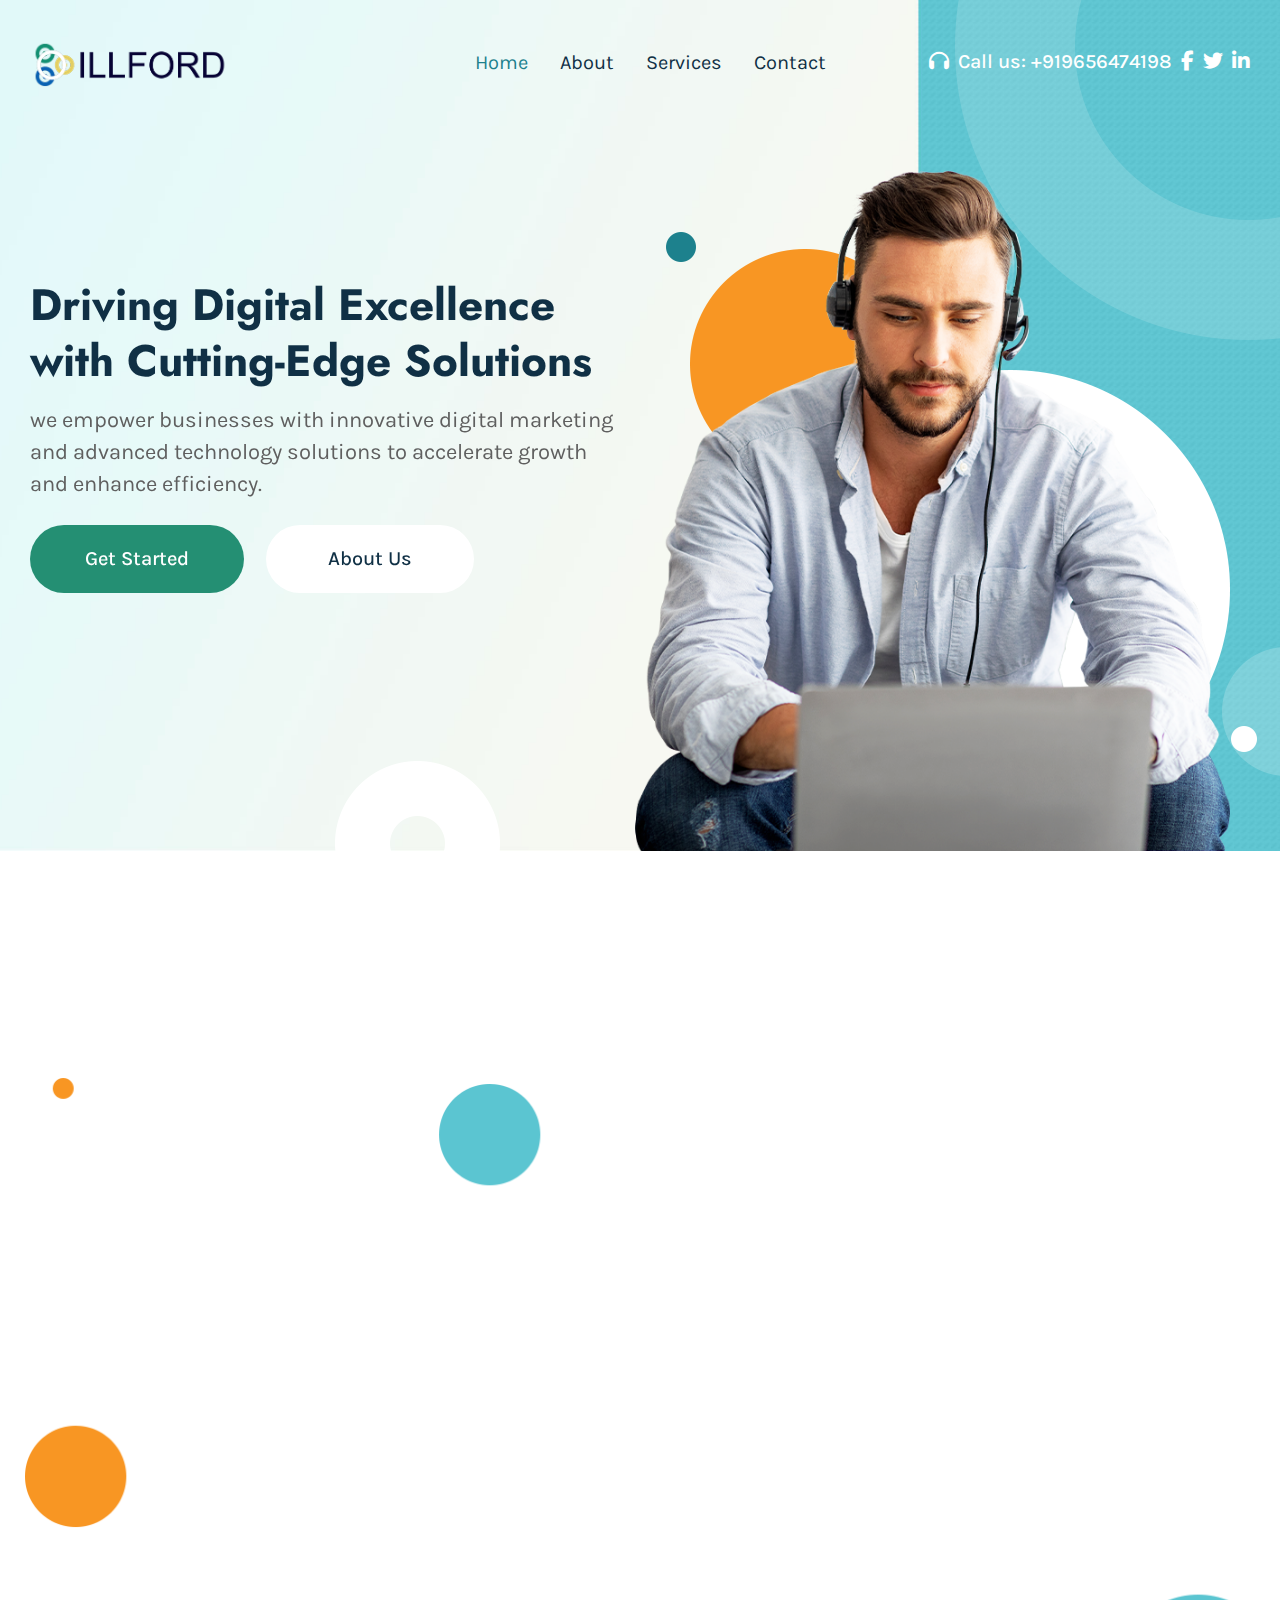
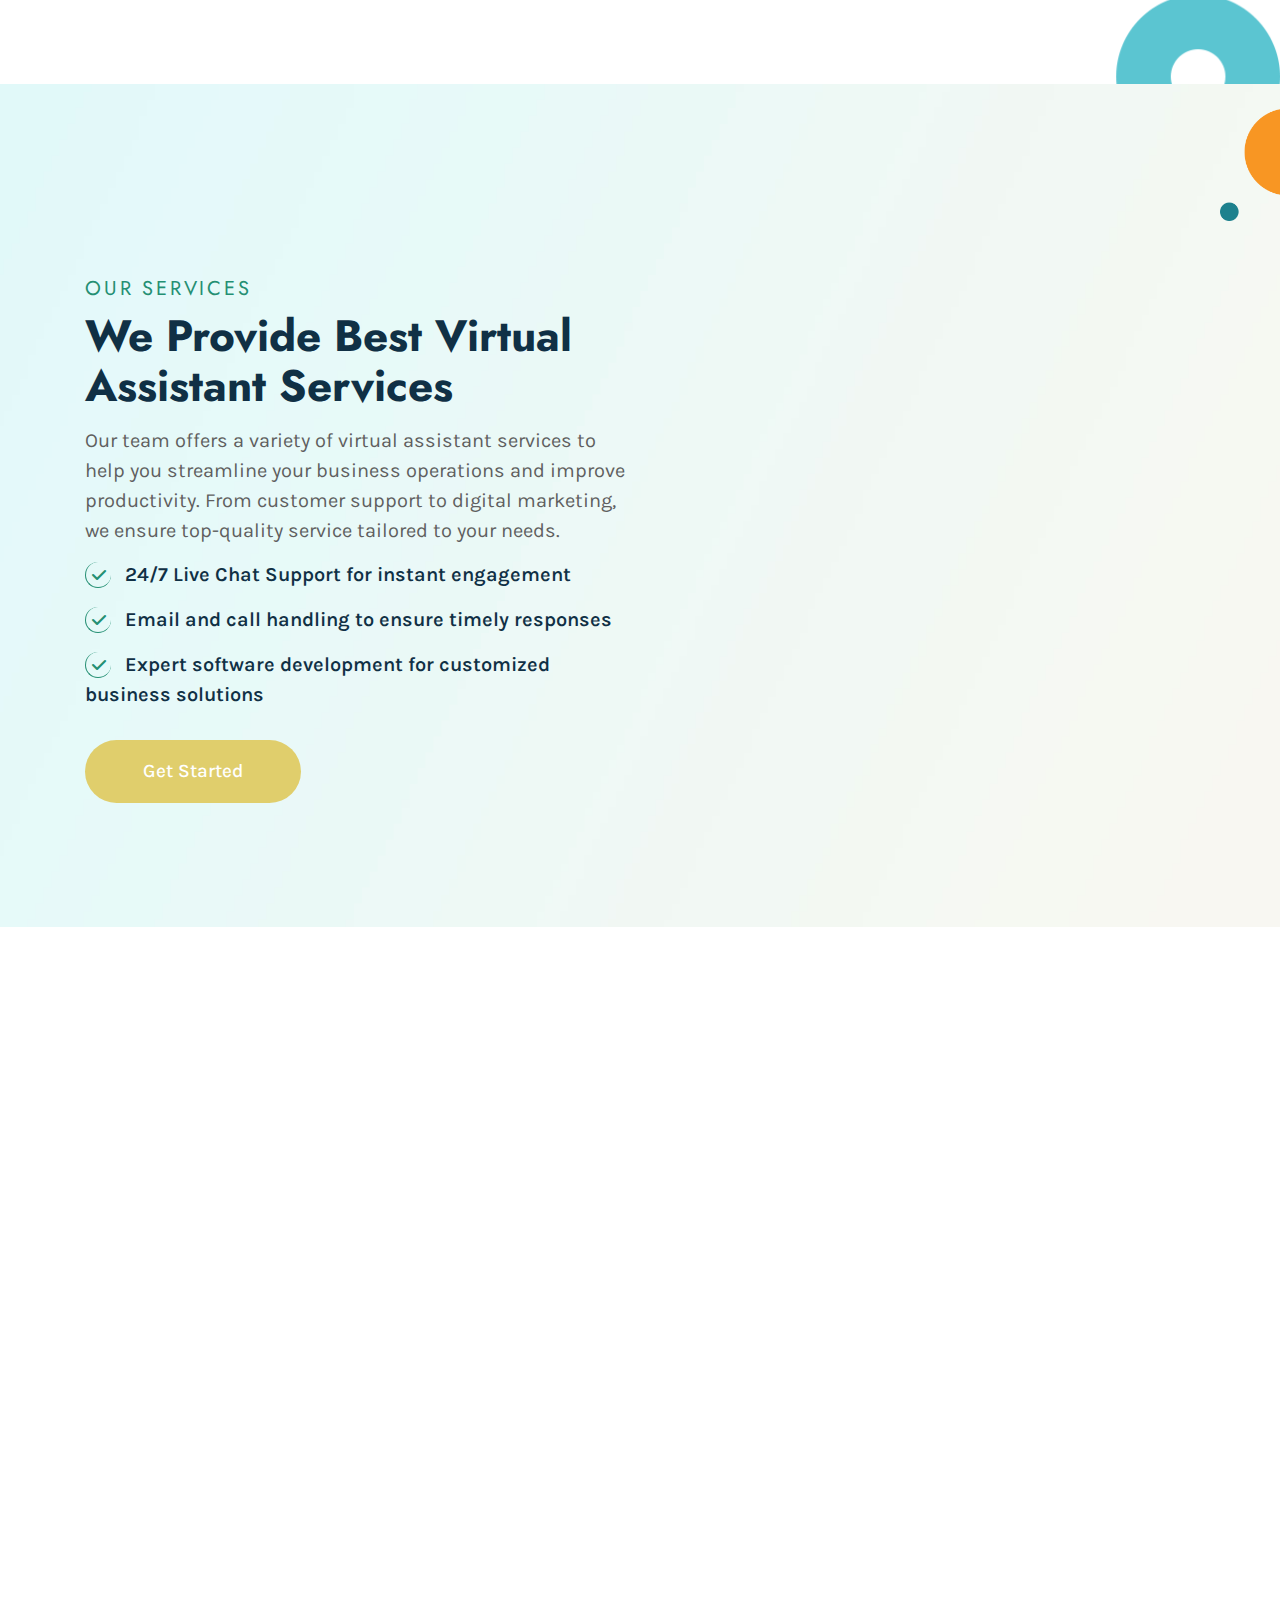
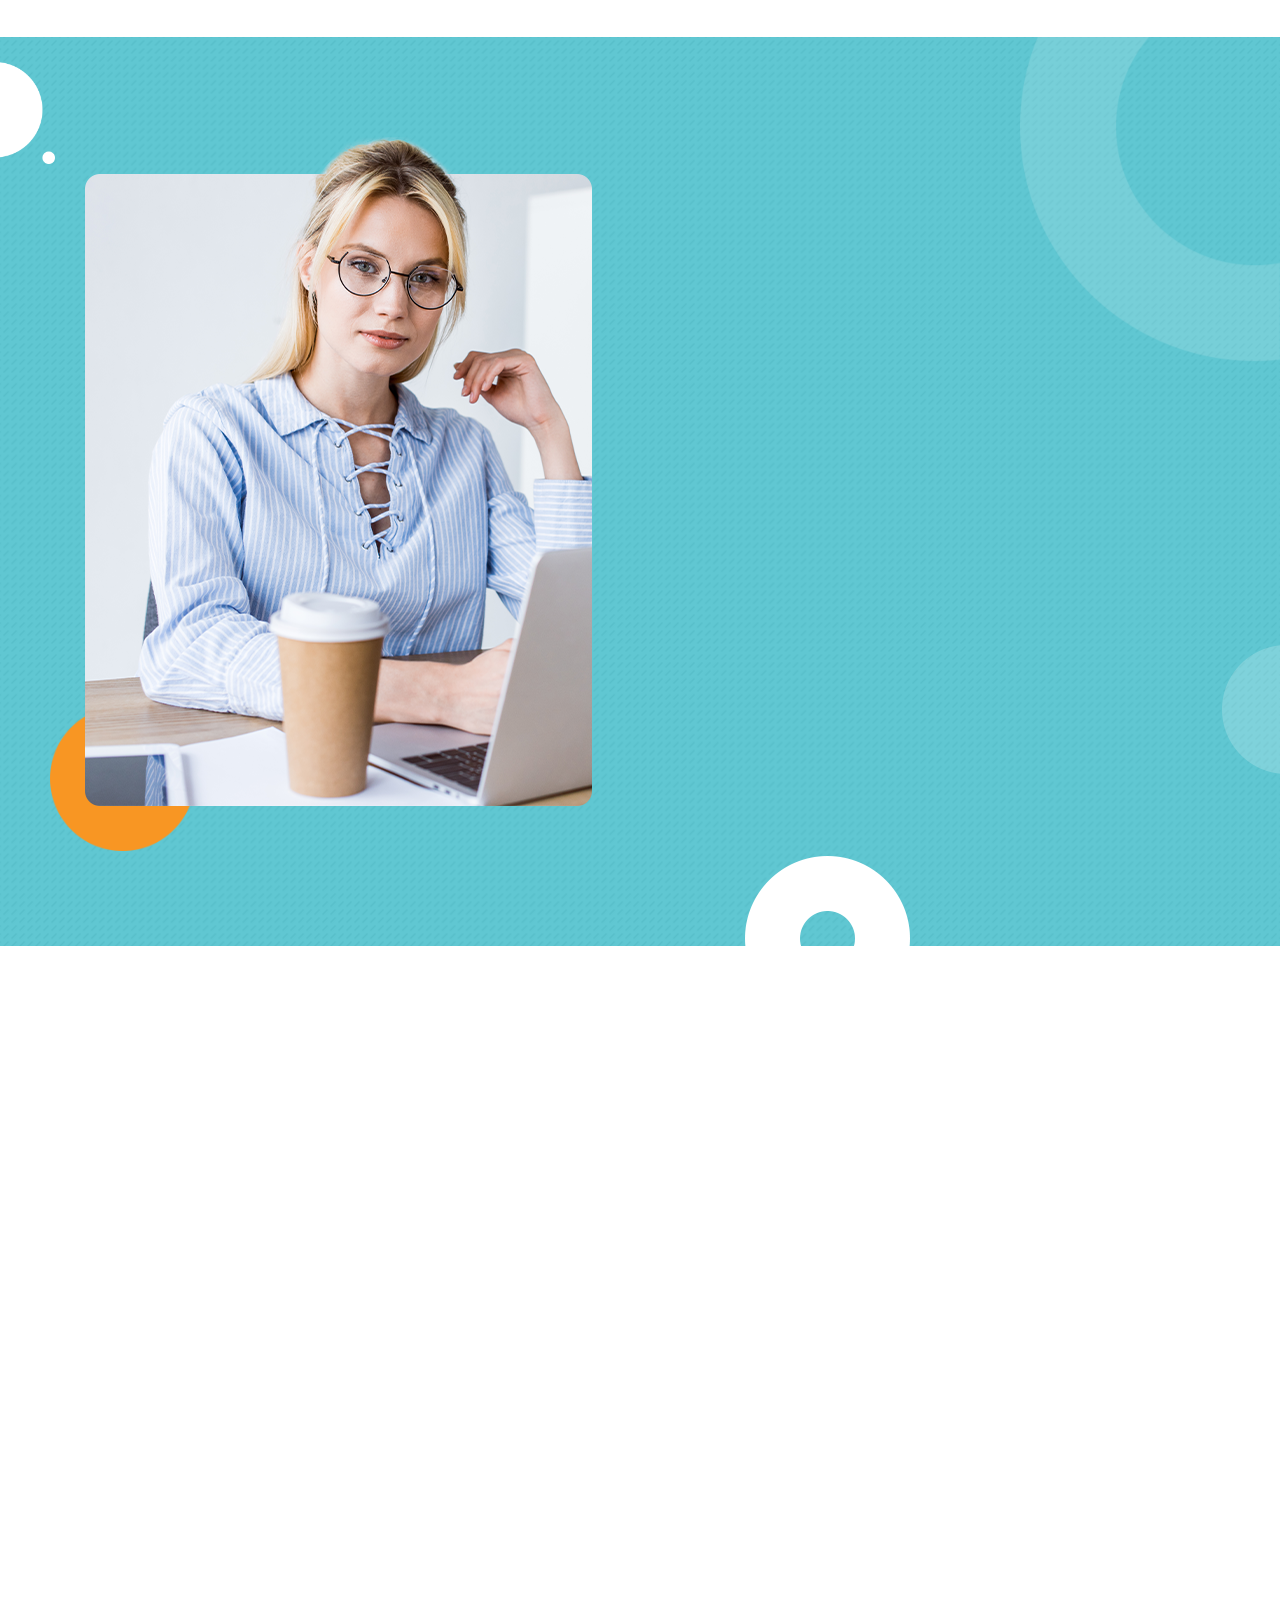
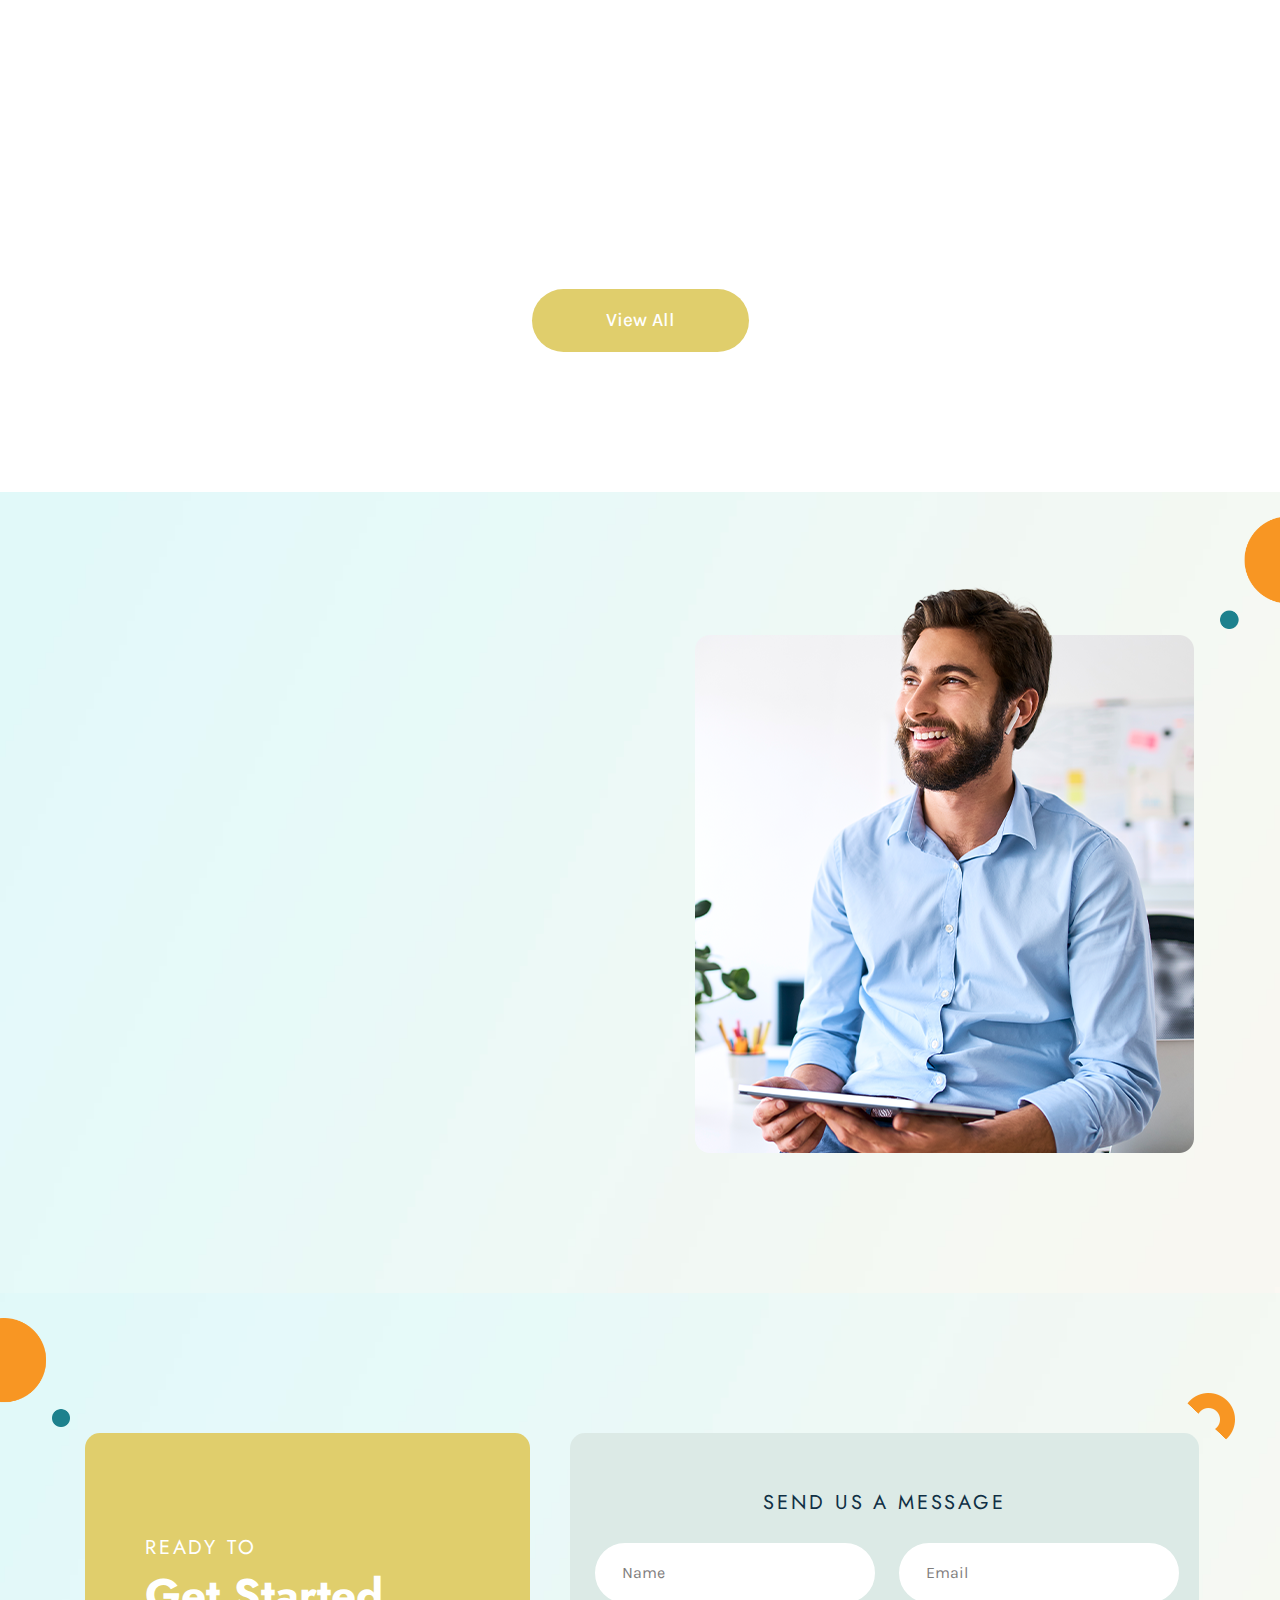
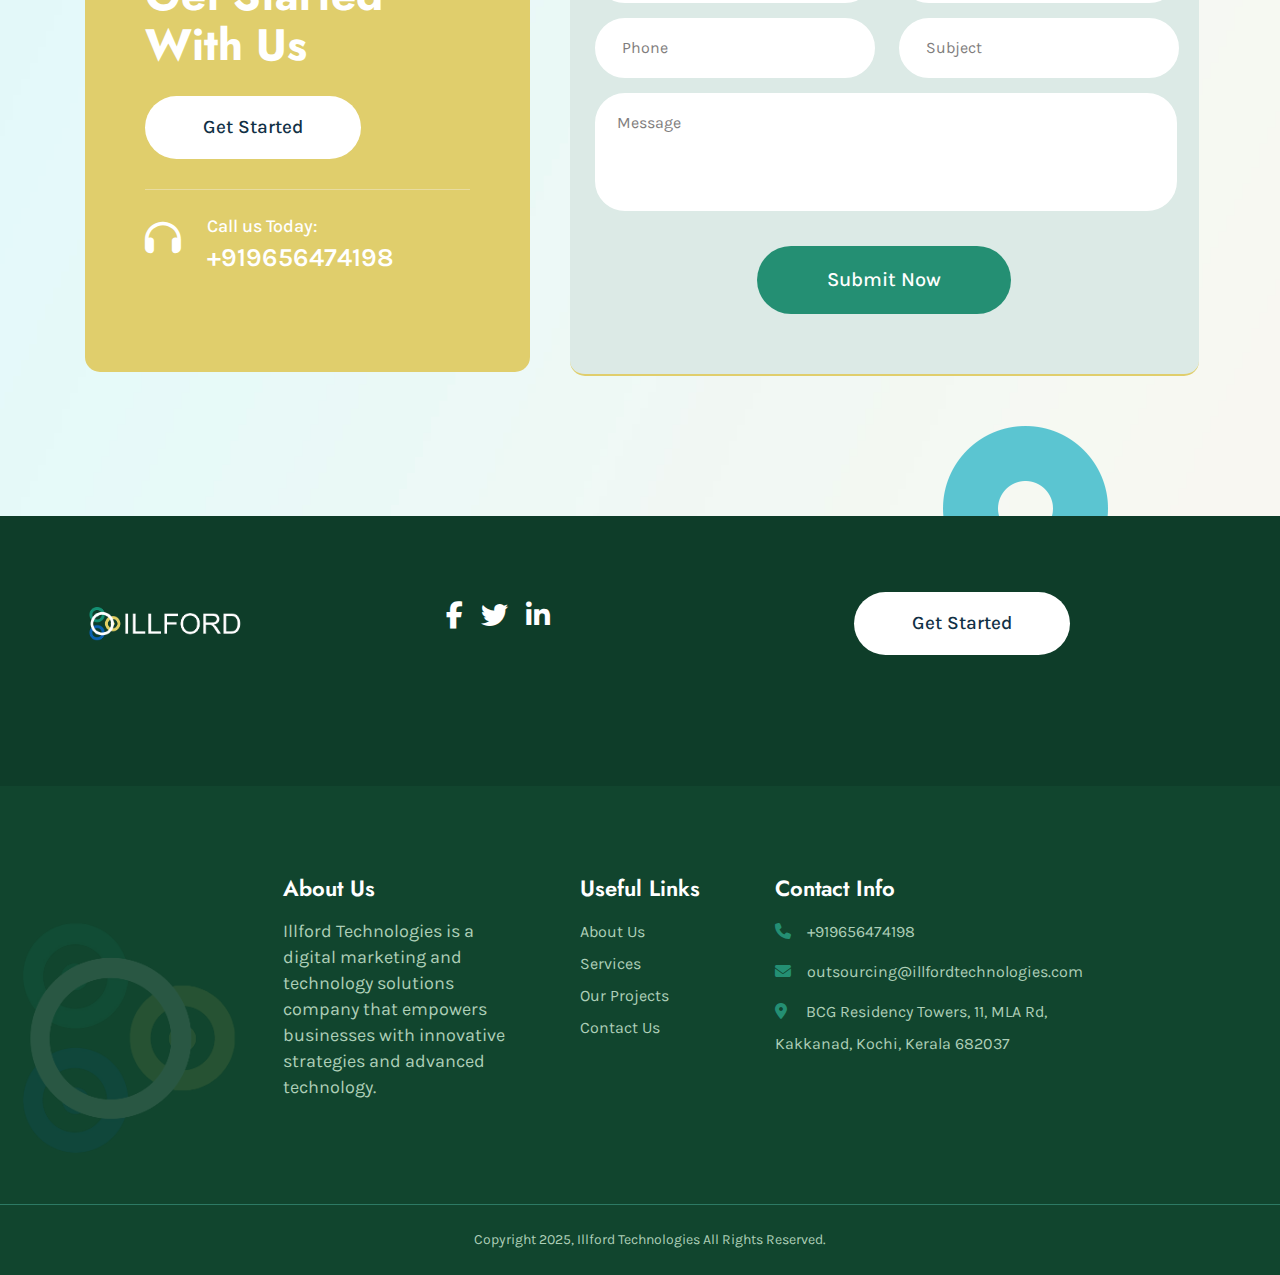
<file: index.html>
<!DOCTYPE html>
<html lang="zxx">

<head>
    <title>Home | Illford Technologies</title>
    <!-- /SEO Ultimate -->
    <meta name="viewport" content="width=device-width, initial-scale=1, maximum-scale=1, user-scalable=0">
    <meta charset="utf-8">

    <link rel="apple-touch-icon" sizes="152x152" href="./assets/images/favicon/android-chrome-512x512.png">
    <link rel="apple-touch-icon" sizes="180x180" href="./assets/images/favicon/apple-touch-icon.png">
    <link rel="icon" type="image/png" sizes="192x192"  href="./assets/favicon/android-chrome-192x192">
    <link rel="icon" type="image/png" sizes="32x32" href="./assets/images/favicon/favicon-32x32.png">
    <link rel="icon" type="image/png" sizes="16x16" href="./assets/images/favicon/favicon-16x16.png">
    <link rel="manifest" href="./assets/images/favicon/manifest.json">
    <meta name="msapplication-TileColor" content="#ffffff">
    <meta name="msapplication-TileImage" content="/ms-icon-144x144.png">
    <meta name="theme-color" content="#ffffff">
    <!-- Latest compiled and minified CSS -->
    <link href="assets/bootstrap/bootstrap.min.css" rel="stylesheet">
    <link rel="stylesheet" href="./assets/js/bootstrap.min.js">
    <!-- Font Awesome link -->
    <link rel="stylesheet" href="https://cdnjs.cloudflare.com/ajax/libs/font-awesome/6.1.1/css/all.min.css">
    <!-- StyleSheet link CSS -->
    <link href="assets/css/style.css" rel="stylesheet" type="text/css">
    <link href="assets/css/mediaqueries.css" rel="stylesheet" type="text/css">
    <link href="assets/css/owl.carousel.min.css" rel="stylesheet" type="text/css">
    <link href="assets/css/owl.theme.default.min.css" rel="stylesheet" type="text/css">
    <link href="https://unpkg.com/aos@2.3.1/dist/aos.css" rel="stylesheet">
</head>

<body>
<div class="banner-section-outer">
    <header>
        <div class="main_header">
            <div class="container-fluid">
                <nav class="navbar navbar-expand-lg navbar-light p-0">
                    <a class="navbar-brand" href="./index.html"><figure class="mb-0"><img src="./assets/images/illford_logo.png" alt="" class="img-fluid"></figure></a>
                    <button class="navbar-toggler collapsed" type="button" data-toggle="collapse" data-target="#navbarSupportedContent" aria-controls="navbarSupportedContent" aria-expanded="false" aria-label="Toggle navigation">
                    <span class="navbar-toggler-icon"></span>
                    <span class="navbar-toggler-icon"></span>
                    <span class="navbar-toggler-icon"></span>
                    </button>
                    <div class="collapse navbar-collapse" id="navbarSupportedContent">
                        <ul class="navbar-nav">
                            <li class="nav-item active">
                                <a class="nav-link" href="./index.html">Home</a>
                            </li>
                            <li class="nav-item">
                                <a class="nav-link" href="./about.html">About</a>
                            </li>
                            <li class="nav-item">
                                <a class="nav-link" href="./services.html">Services</a>
                            </li>
                            <!-- <li class="nav-item dropdown">
                                <a class="nav-link dropdown-toggle dropdown-color navbar-text-color" href="#" id="navbarDropdown" role="button" data-toggle="dropdown" aria-haspopup="true"
                                    aria-expanded="false"> Pages </a>
                                <div class="dropdown-menu drop-down-content">
                                    <ul class="list-unstyled drop-down-pages">
                                        <li class="nav-item">
                                            <a class="dropdown-item nav-link" href="./pricing_plan.html">Pricing Plan</a>
                                        </li>
                                        <li class="nav-item">
                                            <a class="dropdown-item nav-link" href="./404.html">404</a>
                                        </li>
                                    </ul>
                                </div>
                            </li>
                            <li class="nav-item">
                                <a class="nav-link" href="./projects.html">Projects</a>
                            </li> -->
                            <li class="nav-item">
                                <a class="nav-link" href="./contact.html">Contact</a>
                            </li>
                        </ul>
                        <div class="last_list ml-auto">
                            <a href="#"><i class="fa-solid fa-headphones"></i></a>
                            <a class="text-decoration-none last_list_atag" href="tel:0008596256">Call us: +919656474198</a>
                            <a href="https://www.facebook.com/illfordtechnologies"><i class="fa-brands fa-facebook-f"></i></a>
                            <a href="#"><i class="fa-brands fa-twitter"></i></a>
                            <a href="https://www.linkedin.com/company/illford-technologies-pvt-ltd/"><i class="fa-brands fa-linkedin-in mr-0"></i></a>
                        </div>
                    </div>
                </nav>
            </div>
        </div>
    </header>
<!-- BANNER SECTION -->
    <section class="banner-section">
        <div class="container-fluid">
            <div class="row">
                <div class="col-lg-6 col-md-6 col-sm-12 col-xs-12 text-md-left text-center">
                    <div class="banner-section-content">
                        <h1 data-aos="fade-up">Driving Digital Excellence with Cutting-Edge Solutions</h1>
                        <p data-aos="fade-right">we empower businesses with innovative digital marketing and advanced technology solutions to accelerate growth and enhance efficiency.
</p>
                        <div class="btn_wrapper" data-aos="fade-up">
                            <a class="text-decoration-none getstarted_btn" href="./contact.html">Get Started</a>
                            <a class="text-decoration-none aboutus_btn" href="./about.html">About Us</a>
                        </div>
                        <!-- <figure class="banner_yellow_line mb-0">
                            <img src="./assets/images/banner_yellow_line.png" alt="" class="img-fluid">
                        </figure> -->
                    </div>
                </div>
                <div class="col-lg-6 col-md-6 col-sm-12 col-xs-12">
                    <div class="banner-section-image">
                        <figure class="mb-0">
                            <img src="./assets/images/banner_right_image.png" alt="" class="img-fluid">
                        </figure> 
                    </div>
                    <figure class="banner_yellow_green_icon mb-0">
                        <img src="./assets/images/banner_yellow_green_icon.png" alt="" class="img-fluid">
                    </figure>
                    <figure class="banner_white_circle_icon mb-0">
                        <img src="./assets/images/banner_white_circles_icons.png" alt="" class="img-fluid">
                    </figure>
                </div>
            </div>
            <!-- <figure class="banner_yellow_icon mb-0">
                <img src="./assets/images/banner_left_icon.png" alt="" class="img-fluid">
            </figure> -->
            <!-- <figure class="banner_va_icon mb-0">
                <img src="./assets/images/banner_vs_icon.png" alt="" class="img-fluid">
            </figure> -->
            <figure class="banner_bottom_white_icon mb-0">
                <img src="./assets/images/banner_bottom_white_icon.png" alt="" class="img-fluid">
            </figure>
            <figure class="banner_right_top_icon mb-0">
                <img src="./assets/images/banner_right_top_transparent_icon.png" alt="" class="img-fluid">
            </figure>
            <figure class="banner_right_bottom_icon mb-0">
                <img src="./assets/images/banner_right_bottom_icon.png" alt="" class="img-fluid">
            </figure>
        </div>
    </section>
</div>
<!-- ABOUT US SECTION -->
<section class="aboutus_section">
    <div class="container">
        <div class="row" data-aos="fade-up">
            <div class="col-lg-6 col-md-6 col-sm-12 col-xs-12">
                <div class="images_wrapper">
                    <figure class="mb-0">
                        <img src="./assets/images/aboutus_img_1.jpg" alt="" class="img-fluid img_one">
                    </figure>
                    <figure class="mb-0">
                        <img src="./assets/images/aboutus_img_2.jpg" alt="" class="img-fluid img_two">
                    </figure>
                    <figure class="mb-0">
                        <img src="./assets/images/aboutus_img_3.jpg" alt="" class="img-fluid img_three">
                    </figure>
                </div>
            </div>
            <div class="col-lg-6 col-md-6 col-sm-12 col-xs-12">
                <div class="aboutus_content">
                    <h6>ABOUT US</h6>
                    <h2>Transforming Digital Experiences with Innovation and Strategy</h2>
                    <p>We provide solutions to simplify your work and make life easier.</p>
                    <h3 class="mb-0">01. How can we help your business?</h3>
                    <p class="pp">We offer services to improve operations and drive growth.</p>
                    <h3 class="mb-0">02. Why become our partner?</h3>
                    <p class="pp margin_bottom">Partner with us to access innovative solutions and mutual success.</p>
                    <div class="btn_wrapper"> 
                        <a class="text-decoration-none readmore_btn" href="./about.html">Read More</a>
                    </div>
                </div>
            </div>
        </div>
        <figure class="aboutus_shape mb-0">
            <img src="./assets/images/aboutus_shape.png" alt="" class="img-fluid">
        </figure>
    </div>
</section>
<!-- OUR SERVICES SECTION -->
<section class="services_section">
    <div class="container">
        <div class="row">
            <div class="col-lg-6 col-md-6 col-sm-12 col-xs-12">
                <div class="services_content">
                    <h6>OUR SERVICES</h6>
                    <h2>We Provide Best Virtual Assistant Services</h2>
                    <p>Our team offers a variety of virtual assistant services to help you streamline your business operations and improve productivity. From customer support to digital marketing, we ensure top-quality service tailored to your needs.</p>
                    <ul class="list-unstyled">
                        <li>
                            <i class="fa fa-check" aria-hidden="true"></i>24/7 Live Chat Support for instant engagement
                        </li>
                        <li>
                            <i class="fa fa-check" aria-hidden="true"></i>Email and call handling to ensure timely responses
                        </li>
                        <li>
                            <i class="fa fa-check" aria-hidden="true"></i>Expert software development for customized business solutions
                        </li>
                    </ul>
                    <div class="btn_wrapper"> 
                        <a class="text-decoration-none get_started_btn" href="./contact.html">Get Started</a>
                    </div>
                </div>
            </div>
            <div class="col-lg-6 col-md-6 col-sm-12 col-xs-12">
                <div class="row" data-aos="fade-up">
                    <div class="col-lg-6 col-md-6 col-sm-6 col-xs-12">
                        <div class="services_box_wrapper">
                            <figure>
                                <img src="./assets/images/services_img_1.png" alt="" class="img-fluid">
                            </figure>
                            <h5>Live Chat<br/>Team</h5>
                            <a href="./services.html">
                                <i class="fa-solid fa-arrow-right"></i>
                            </a>
                        </div>
                    </div>
                    <div class="col-lg-6 col-md-6 col-sm-6 col-xs-12">
                        <div class="services_box_wrapper">
                            <figure>
                                <img src="./assets/images/services_img_2.png" alt="" class="img-fluid">
                            </figure>
                            <h5>Email Support Team</h5>
                            <a href="./services.html">
                                <i class="fa-solid fa-arrow-right"></i>
                            </a>
                        </div>
                    </div>    
                </div>
                <div class="row" data-aos="fade-up">
                    <div class="col-lg-6 col-md-6 col-sm-6 col-xs-12">
                        <div class="services_box_wrapper">
                            <figure>
                                <img src="./assets/images/services_img_3.png" alt="" class="img-fluid">
                            </figure>
                            <h5>Call Handling Team</h5>
                            <a href="./services.html">
                                <i class="fa-solid fa-arrow-right"></i>
                            </a>
                        </div>
                    </div>
                    <div class="col-lg-6 col-md-6 col-sm-6 col-xs-12">
                        <div class="services_box_wrapper">
                            <figure>
                                <img src="./assets/images/services_img_4.png" alt="" class="img-fluid">
                            </figure>
                            <h5>Software Developers</h5>
                            <a href="./services.html">
                                <i class="fa-solid fa-arrow-right"></i>
                            </a>
                        </div>
                    </div>      
                </div>
            </div>
        </div>
        <!-- <figure class="services_left_icon mb-0">
            <img src="./assets/images/home_services_left_icon.png" alt="" class="img-fluid">
        </figure> -->
        <figure class="services_right_icon mb-0">
            <img src="./assets/images/home_services_right_icon.png" alt="" class="img-fluid">
        </figure>
    </div>
</section>
<!-- OUR PROCESS SECTION -->
<section class="our_process_section" id="process">
    <div class="container">
        <div class="row" data-aos="fade-up">
            <div class="col-lg-12 col-md-12 col-sm-12 col-xs-12">
                <div class="our_process-content">
                    <h6>OUR PROCESS</h6>
                    <h2>How Illford Technologies Process Works</h2>
                    <p>At Illford Technologies, we follow a structured and efficient approach to ensure our services meet your needs with precision and excellence.</p>
                </div>
            </div>
        </div>
        <div class="row" data-aos="fade-up">
            <div class="col-lg-4 col-md-4 col-sm-6 col-xs-12">
                <div class="our_process_box_content">
                    <span class="process_box_heading">Share Your Needs</span>
                    <span class="process_box_number">01</span>
                    <p class="process_box_paragraph">Let us know the tasks or areas where you need assistance, whether it’s customer support, scheduling, or marketing.</p>
                </div>
            </div>
            <div class="col-lg-4 col-md-4 col-sm-6 col-xs-12">
                <div class="our_process_box_content">
                    <span class="process_box_heading">Meet Your VA</span>
                    <span class="process_box_number">02</span>
                    <p class="process_box_paragraph">We match you with a virtual assistant skilled in your specific needs. You can meet your VA and discuss your expectations.</p>
                </div>
            </div>
            <div class="col-lg-4 col-md-4 col-sm-6 col-xs-12">
                <div class="our_process_box_content mb-0">
                    <span class="process_box_heading launch_track_padding">Start Working & Track Progress</span>
                    <span class="process_box_number">03</span>
                    <p class="process_box_paragraph">Your VA starts working, and you can track progress with regular updates.</p>
                </div>
            </div>
        </div>
        <!-- <figure class="our_process_shape mb-0">
            <img src="./assets/images/process_background.png" alt="" class="img-fluid" data-aos="fade-up">
        </figure> -->
    </div>
</section>
<!-- VIRTUAL EMPLOYEE SECTION -->
<section class="virtual_employee-section" id="virtual_employee">
    <div class="container">
        <div class="row">
            <div class="col-lg-6 col-md-6 col-sm-12 col-xs-12">
                <div class="virtual_employee_image">
                    <figure class="mb-0">
                        <img src="./assets/images/virtual_employee_image.png" alt="" class="img-fluid">
                    </figure>
                </div>
                <figure class="virtual_employee_yellow_icon mb-0">
                    <img src="./assets/images/virtual_employee_yellow_icon.png" alt="" class="img-fluid">
                </figure>
            </div>
            <div class="col-lg-6 col-md-6 col-sm-12 col-xs-12" data-aos="fade-right">
                <div class="virtual_employee_content">
                    <h6>VIRTUAL EMPLOYEE</h6>
                    <h2>Your Ultimate Virtual Assistant Partner</h2>
                    <p>Looking to streamline operations and boost productivity? Our skilled Virtual Assistants are here to support your business every step of the way — from administrative tasks and customer service to digital marketing and project management. Let us handle the day-to-day, so you can focus on scaling your success.</p>
                    <div class="btn_wrapper">
                        <a class="text-decoration-none get_started_btn" href="./contact.html">Get Started</a>
                    </div>
                </div>
            </div>
        </div>
        <figure class="virtual_employee_left_icon mb-0">
            <img src="./assets/images/virtual_employee_left_icon.png" alt="" class="img-fluid">
        </figure>
        <figure class="virtual_employee_right_top_icon mb-0">
            <img src="./assets/images/virtual_employee_right_top_icon.png" alt="" class="img-fluid">
        </figure>
        <figure class="virtual_employee_right_bottom_icon mb-0">
            <img src="./assets/images/virtual_employee_right_bottom_icon.png" alt="" class="img-fluid">
        </figure>
        <figure class="virtual_employee_bottom_icon mb-0">
            <img src="./assets/images/virtual_employee_bottom_icon.png" alt="" class="img-fluid">
        </figure>
    </div>
</section>
<!-- CASE STUDIES SECTION -->
<section class="case_studies_section">
    <div class="container">
        <div class="row" data-aos="fade-up">
            <div class="col-lg-12 col-md-12 col-sm-12 col-xs-12">
                <div class="case_studies-content">
                    <h6>CASE STUDIES</h6>
                    <h2>Our Recent Projects</h2>
                    <p>Explore how our Virtual Assistants have helped businesses succeed. These case studies showcase real-life examples of how we’ve improved productivity, enhanced customer service, and supported business growth.</p>
                </div>
            </div>
        </div>
        <div class="row" data-aos="fade-up">
            <div class="col-lg-4 col-md-4 col-sm-6 col-xs-12">
                <div class="case_studies_image">
                    <figure class="mb-0"><img src="./assets/images/case_studies_1.jpg" alt="" class="img-fluid"></figure>
                    <div class="case_studies_box">
                        <h4>Project Management</h4>
                        <p>Streamlined workflows and task management with the right VA support</p>
                        <a href="./projects.html">
                            <i class="fa-solid fa-arrow-right"></i>
                        </a>
                    </div>
                </div>
            </div>
            <div class="col-lg-4 col-md-4 col-sm-6 col-xs-12">
                <div class="case_studies_image">
                    <figure class="mb-0"><img src="./assets/images/case_studies_2.jpg" alt="" class="img-fluid"></figure>
                    <div class="case_studies_box">
                        <h4>Media Marketing</h4>
                        <p>Leveraging VAs for social media management and content creation</p>
                        <a href="./projects.html">
                            <i class="fa-solid fa-arrow-right"></i>
                        
                        </a>
                    </div>
                </div>
            </div>
            <div class="col-lg-4 col-md-4 col-sm-6 col-xs-12">
                <div class="case_studies_image">
                    <figure class="mb-0"><img src="./assets/images/case_studies_3.jpg" alt="" class="img-fluid"></figure>
                    <div class="case_studies_box">
                        <h4>Technology Support</h4>
                        <p>How VAs enhanced tech support and troubleshooting services</p>
                        <a href="./projects.html">
                            <i class="fa-solid fa-arrow-right"></i>
                        </a>
                    </div>
                </div>
            </div>
        </div>
        <div class="btn_wrapper">
            <a class="text-decoration-none viewall_btn" href="./projects.html">View All</a>
        </div>
        <!-- <figure class="case_studies_shape mb-0">
            <img src="./assets/images/case_studies_shape.png" alt="" class="img-fluid" data-aos="fade-up">
        </figure> -->
    </div>
</section>
<!-- WHY CHOOSE US SECTION -->
<section class="choose_us-section">
    <div class="container">
        <div class="row">
            <div class="col-lg-6 col-md-6 col-sm-12 col-xs-12" data-aos="fade-right">
                <div class="choose_us_content">
                    <h6>WHY CHOOSE US</h6>
                    <h2>How Illford Technologies Can Help You to Grow Your Business</h2>
                    <p>At Illford Technologies, we know that selecting the right technology partner is vital for your business’s success. Our skilled team blends expertise with innovation to achieve digital excellence. We focus on a client-first approach, customizing solutions to align with your goals. Using data-driven strategies, we analyze and refine performance to ensure measurable results and lasting impact.</p>
                </div>
                <!--     <div class="box_wrapper">
                    <div class="box mb-0">
                        <h2 class="counter">583</h2>
                        <p class="sub_p mb-0">Happy Clients</p>
                    </div>
                    <div class="box mb-0">
                        <h2 class="counter">825</h2>
                        <p class="sub_p mb-0">Projects Done</p>
                    </div>
                    <div class="box mb-0 mr-0">
                        <h2 class="counter">235</h2>
                        <p class="sub_p mb-0">Awards Won</p>
                    </div>
                </div> -->
                <!-- <figure class="choose_us_yellow_icon mb-0">
                    <img src="./assets/images/choose_us_yellow_icon.png" alt="" class="img-fluid">
                </figure> -->
            </div>
            <div class="col-lg-6 col-md-6 col-sm-12 col-xs-12">
                <div class="choose_us_image">
                    <figure class="mb-0">
                        <img src="./assets/images/choose_us_image.png" alt="" class="img-fluid">
                    </figure>
                </div>
            </div>
        </div>
        <!-- <figure class="choose_us_left_icon mb-0">
            <img src="./assets/images/home_services_left_icon.png" alt="" class="img-fluid">
        </figure> -->
        <figure class="choose_us_right_icon mb-0">
            <img src="./assets/images/home_services_right_icon.png" alt="" class="img-fluid">
        </figure>
    </div>
</section>
<!-- TESTIMONIALS SECTION -->
<!-- <section class="testimonials-section" id="testimonial">
    <div class="container">
        <div class="row">
            <div class="col-lg-12 col-md-12 col-sm-12 col-xs-12">
                <h6>TESTIMONIALS</h6>
                <h2>What Our Clients are Saying</h2>
            </div>
        </div>
        <div class="testimonial_wrapper">
            <div class="row">
                <div class="col-lg-2 col-md-2 col-sm-2 col-xs-2">
                    <figure class="testimonials_shape1 mb-0">
                        <img src="./assets/images/testimonials_1.png" alt="" class="img-fluid">
                    </figure>
                    <figure class="testimonials_shape2 mb-0">
                        <img src="./assets/images/testimonials_2.png" alt="" class="img-fluid">
                    </figure>
                    <figure class="testimonials_shape3 mb-0">
                        <img src="./assets/images/testimonials_3.png" alt="" class="img-fluid">
                    </figure>
                    <figure class="testimonials_shape4 mb-0">
                        <img src="./assets/images/testimonials_4.png" alt="" class="img-fluid">
                    </figure>
                </div>
                <div class="col-lg-8 col-md-8 col-sm-8 col-xs-8">
                    <div class="owl-carousel owl-theme">   
                        <div class="item">
                            <div class="testimonials_content">
                                <i class="fa-solid fa-quote-left"></i>
                                <p>I have been using VMG-BPO for medical back office and other 24/7 outsource
                                    support services. They even designed our website. Overall, (the) staff of
                                    virtual assistants (are) excellent. The cost is very low compared to other
                                    companies. Moreover, VMG has been extremely trustworthy in safeguarding our
                                    intellectual property and other sensitive information.</p>
                                <div class="testimonials_wrapper">
                                    <span class="testimonials_name d-block">James W</span>
                                    <span class="testimonials_desc">Medical Doctor US</span>
                                </div>
                            </div>
                        </div>
                        <div class="item">
                            <div class="testimonials_content">
                                <i class="fa-solid fa-quote-left"></i>
                                <p>We have used VMG BPO for over 4 years for a variety of BPO services, and they are hands down the best BPO firm in India. .. I strongly recommend them to anybody who is looking to save costs and time by outsourcing virtually any business process. Also, unlike other 24/7 outsourcing firms, they can handle a very wide range of tasks from technical, financial, and administrative.</p>
                                <div class="testimonials_wrapper">
                                    <span class="testimonials_name d-block">Asher D</span>
                                    <span class="testimonials_desc">Entrepreneur US</span>
                                </div>
                            </div>
                        </div>      
                    </div>
                </div>
                <div class="col-lg-2 col-md-2 col-sm-2 col-xs-2">
                    <figure class="testimonials_shape5 mb-0">
                        <img src="./assets/images/testimonials_5.png" alt="" class="img-fluid">
                    </figure>
                    <figure class="testimonials_shape6 mb-0">
                        <img src="./assets/images/testimonials_6.png" alt="" class="img-fluid">
                    </figure>
                    <figure class="testimonials_shape7 mb-0">
                        <img src="./assets/images/testimonials_7.png" alt="" class="img-fluid">
                    </figure>
                    <figure class="testimonials_shape8 mb-0">
                        <img src="./assets/images/testimonials_8.png" alt="" class="img-fluid">
                    </figure>
                </div>
            </div>
        </div>
    </div>
</section> -->
<!-- SEND MESSAGE SECTION -->
<section class="send_message_section">
    <div class="container">
        <div class="row">
            <div class="col-lg-5 col-md-5 col-sm-12 col-xs-12">
                <div class="send_message_box_content">
                    <h6>READY TO</h6>
                    <h2>Get Started With Us</h2>
                    <div class="btn_wrapper">
                        <a class="text-decoration-none get_started_btn" href="./contact.html">Get Started</a>
                    </div>
                    <i class="fa-solid fa-headphones"></i>
                    <span class="call_us d-block">Call us Today:</span>
                    <span class="phone_num">+919656474198</span>
                </div>
            </div>
            <div class="col-lg-7 col-md-7 col-sm-12 col-xs-12">
                <div class="send_message_form_box_content">
                    <h6>SEND US A MESSAGE</h6>
                    <form>
                        <div class="row">
                            <div class="col-lg-6 col-md-6">
                                <div class="form-group mb-0">    
                                <input type="text" class="form_style" placeholder="Name" name="name"> 
                                </div>
                            </div>
                            <div class="col-lg-6 col-md-6">
                                <div class="form-group mb-0">
                                <input type="email" class="form_style" placeholder="Email">
                                </div>
                            </div>
                            <div class="col-lg-6 col-md-6">
                                <div class="form-group mb-0">    
                                <input type="tel" class="form_style" placeholder="Phone"> 
                                </div>
                            </div>
                            <div class="col-lg-6 col-md-6">
                                <div class="form-group mb-0">    
                                <input type="text" class="form_style" placeholder="Subject"> 
                                </div>
                            </div>
                        </div>
                        <div class="row">
                            <div class="col-lg-12">
                                <div class=" form-group mb-0">    
                                <textarea class="form_style" placeholder="Message" rows="3" name="comments"></textarea>
                                </div>
                            </div>
                        </div>
                        <div class="form_button_wrapper text-center">
                            <button type="submit" class="appointment-btn">Submit Now</button>
                        </div>
                    </form>
                </div>
                <figure class="send_message_yellow_icon mb-0">
                    <img src="./assets/images/send_message_yellow_icon.png" alt="" class="img-fluid">
                </figure>
            </div>
        </div>
        <figure class="send_message_left_icon mb-0">
            <img src="./assets/images/send_message_left_icon.png" alt="" class="img-fluid">
        </figure>
        <figure class="send_message_right_icon mb-0">
            <img src="./assets/images/send_message_right_icon.png" alt="" class="img-fluid">
        </figure>
        <figure class="send_message_bottom_icon mb-0">
            <img src="./assets/images/send_message_bottom_icon.png" alt="" class="img-fluid">
        </figure>
    </div>
</section>
<!-- SIGN UP SECTION -->
<div class="sign_up-section">
    <div class="container">
        <div class="row flex justify-content-center">
            <div class="col-lg-2 col-md-2 col-sm-12 col-xs-12">
                <figure class="mb-0">
                    <img src="./assets/images/illford_logo_footer.png" alt="" class="img-fluid">
                </figure>
            </div>
            <div class="col-lg-5 col-md-5 col-sm-12 col-xs-12 middle-portion">
               <ul class="list-unstyled d-flex justify-content-center">
                <li class="icons"><a href="https://www.facebook.com/illfordtechnologies"><i class="fa-brands fa-facebook-f" aria-hidden="true"></i></a></li>
                <li class="icons"><a href="#"><i class="fa-brands fa-twitter" aria-hidden="true"></i></a></li>
                                            <li class="icons"><a href="https://www.linkedin.com/company/illford-technologies-pvt-ltd/"><i class="fa-brands fa-linkedin-in mr-0" aria-hidden="true"></i></a></li>
               </ul>
            </div>
            <div class="col-lg-5 col-md-5 col-sm-12 col-xs-12">
                <div class="sign_up_form_content">
                    <form>
                        <div class="form-row">
                            <div class="col-lg-12 col-md-12 col-sm-12 col-xs-12 getStartWrapper">
                                <div class="btn_wrapper">
                                    <a class="text-decoration-none get_started_btn" href="./contact.html">Get Started</a>
                                </div>
                            </div>
                        </div>
                    </form>
                </div>
            </div>
        </div>
    </div>
</div>
<!-- FOOTER SECTION -->
<section class="footer-section">
    <div class="container">
        <div class="middle-portion">
            <div class="row flex justify-content-center">
                <div class="col-lg-1 col-md-1 col-sm-12 col-xs-12 d-lg-block d-none"></div>
                <div class="col-lg-3 col-md-4 col-sm-6 col-xs-12">
                    <div class="about_col">
                        <h4>About Us</h4>
                        <ul class="list-unstyled">
                            <li>
                                <p class="pp">Illford Technologies is a digital marketing and technology solutions company that empowers businesses with innovative strategies and advanced technology.</p>
                            </li>
                        </ul>
                    </div>
                </div>
                <div class="col-lg-2 col-md-4 col-sm-3 col-xs-12 d-md-block d-none">
                    <div class="links_col">
                        <h4>Useful Links</h4>
                        <ul class="list-unstyled">
                            <li>
                                <a href="./about.html">About Us</a>
                            </li>
                            <li>
                                <a href="./services.html">Services</a>
                            </li>
                            <!-- <li>
                                <a href="./pricing_plan.html">Pricing Plan</a>
                            </li> -->
                            <li>
                                <a href="./projects.html">Our Projects</a>
                            </li>
                            <li>
                                <a href="./contact.html">Contact Us</a>
                            </li>
                        </ul>
                    </div>
                </div>
                <!-- <div class="col-lg-2 col-md-6 col-sm-6 col-xs-12 d-lg-block d-none">
                    <div class="explore_col">
                        <h4>Explore</h4>
                        <ul class="list-unstyled">
                            <li>
                                <a href="./about.html#team_members">Team</a>
                            </li>
                            <li>
                                <a href="./index.html#virtual_employee">Virtual</a>
                            </li>
                            <li>
                                <a href="./index.html#process">Our Process</a>
                            </li>
                            <li>
                                <a href="./projects.html#project_casestudies">Case Studies</a>
                            </li>
                            <li>
                                <a href="./index.html#testimonial">Testimonials</a>
                            </li>
                        </ul>
                    </div>
                </div> -->
                <div class="col-lg-4 col-md-4 col-sm-6 col-xs-12">
                    <div class="contact_col">
                        <h4>Contact Info</h4>
                        <ul class="list-unstyled">
                            <li>
                                <i class="fa-solid fa-phone"></i>
                                <a href="tel:+919656474198" class="text-decoration-none">+919656474198</a>
                            </li>
                            <li>
                                <i class="fa-sharp fa-solid fa-envelope"></i>
                                <a href="mailto:outsourcing@illfordtechnologies.com" class="text-decoration-none">outsourcing@illfordtechnologies.com</a>
                            </li>
                            <li class="mb-0">
                                <i class="fa-solid fa-location-dot location"></i>
                                <a class="text-decoration-none">BCG Residency Towers, 11, MLA Rd, Kakkanad, Kochi, Kerala 682037</a>
                            </li>
                        </ul>
                    </div>
                </div>
            </div>
        </div>
    </div>
    <div class="bottom-portion">
        <div class="copyright col-xl-12"> 
            <p>Copyright 2025, Illford Technologies All Rights Reserved.</p>
        </div>
    </div>
    <div class="footer_logo">
        <figure class="mb-0"><img src="./assets/images/illfordLogoOnly.png" alt="" class="img-fluid"></figure>
    </div>
</section>
<!-- Latest compiled JavaScript -->
<script src="assets/js/jquery-3.6.0.min.js"></script>
<script src="assets/js/popper.min.js"></script>
<script src="assets/js/bootstrap.min.js"></script>
<script src="assets/js/custom.js"></script>
<script src="https://unpkg.com/aos@2.3.1/dist/aos.js"></script>
<script src="assets/js/owl.carousel.js"></script>
<script src="assets/js/carousel.js"></script>
<script src="assets/js/counter.js"></script>
<script src="assets/js/animation.js"></script>
</body>
</html>
</file>
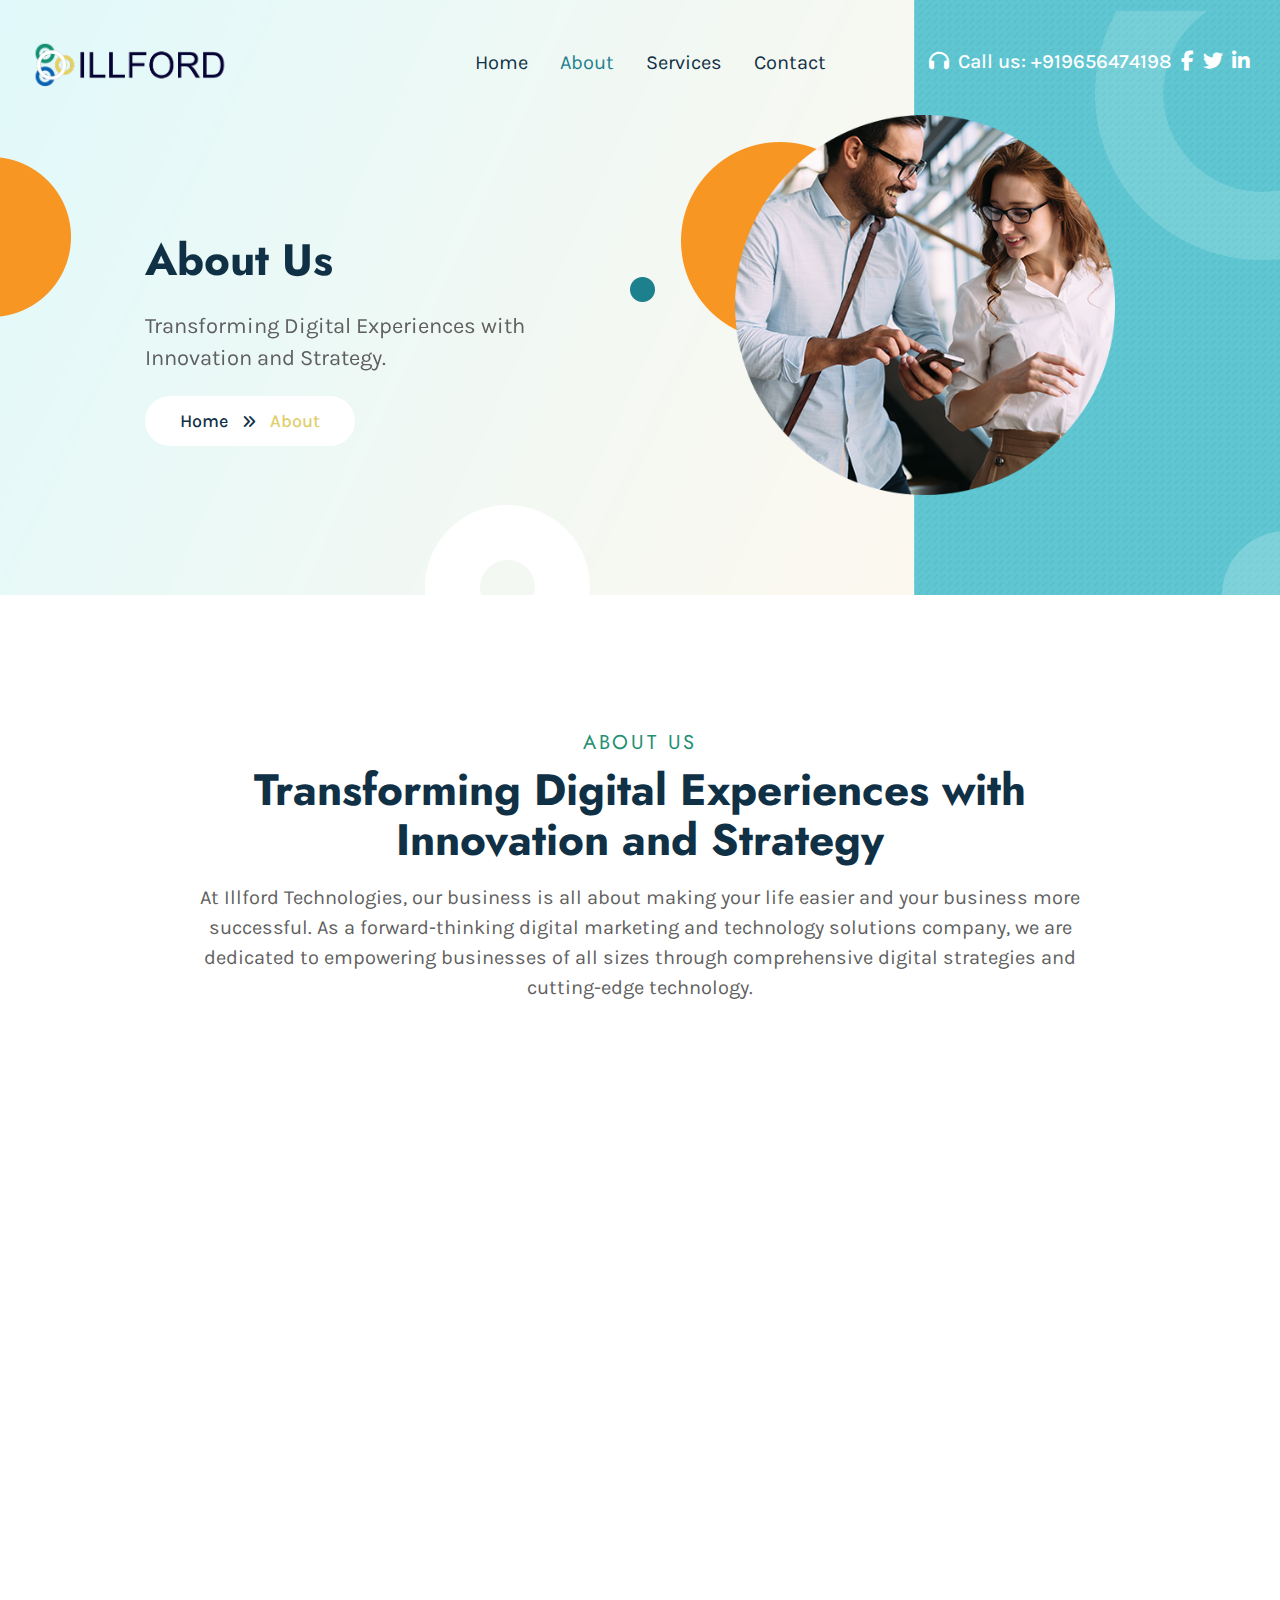
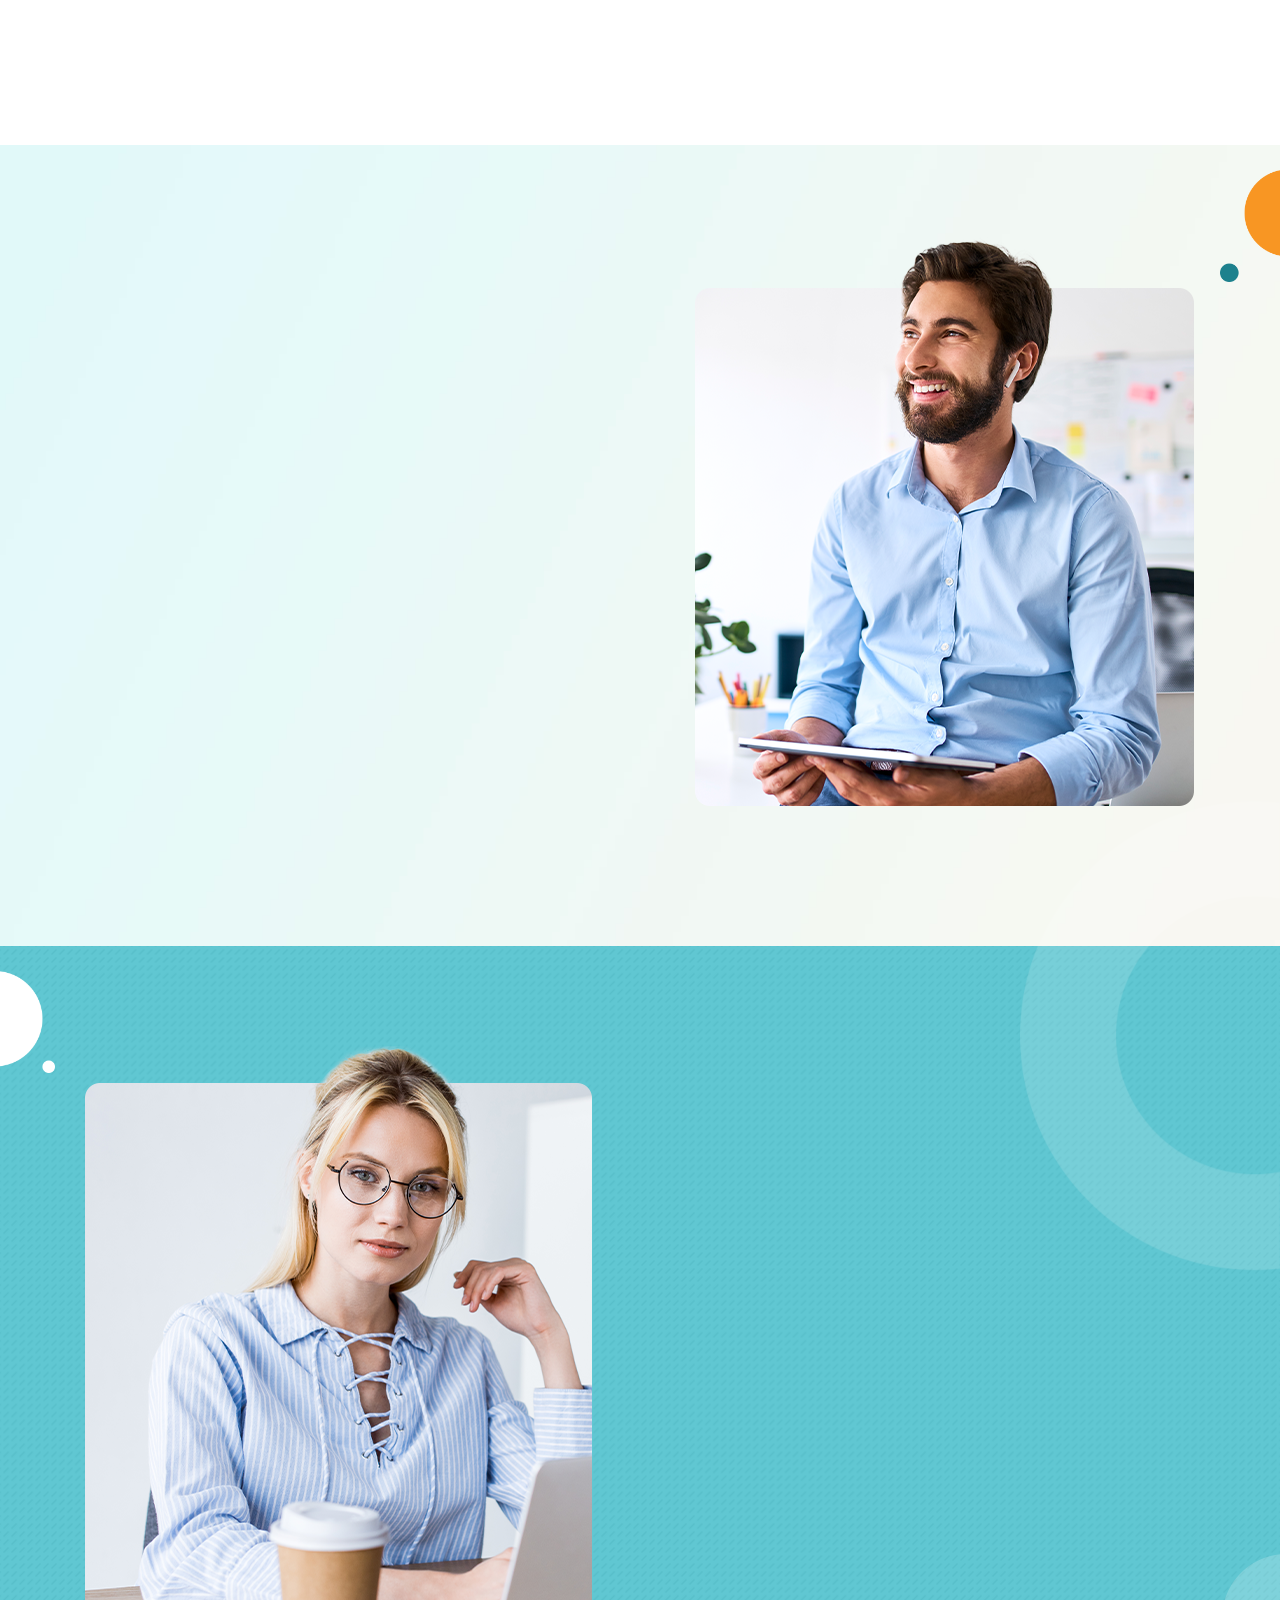
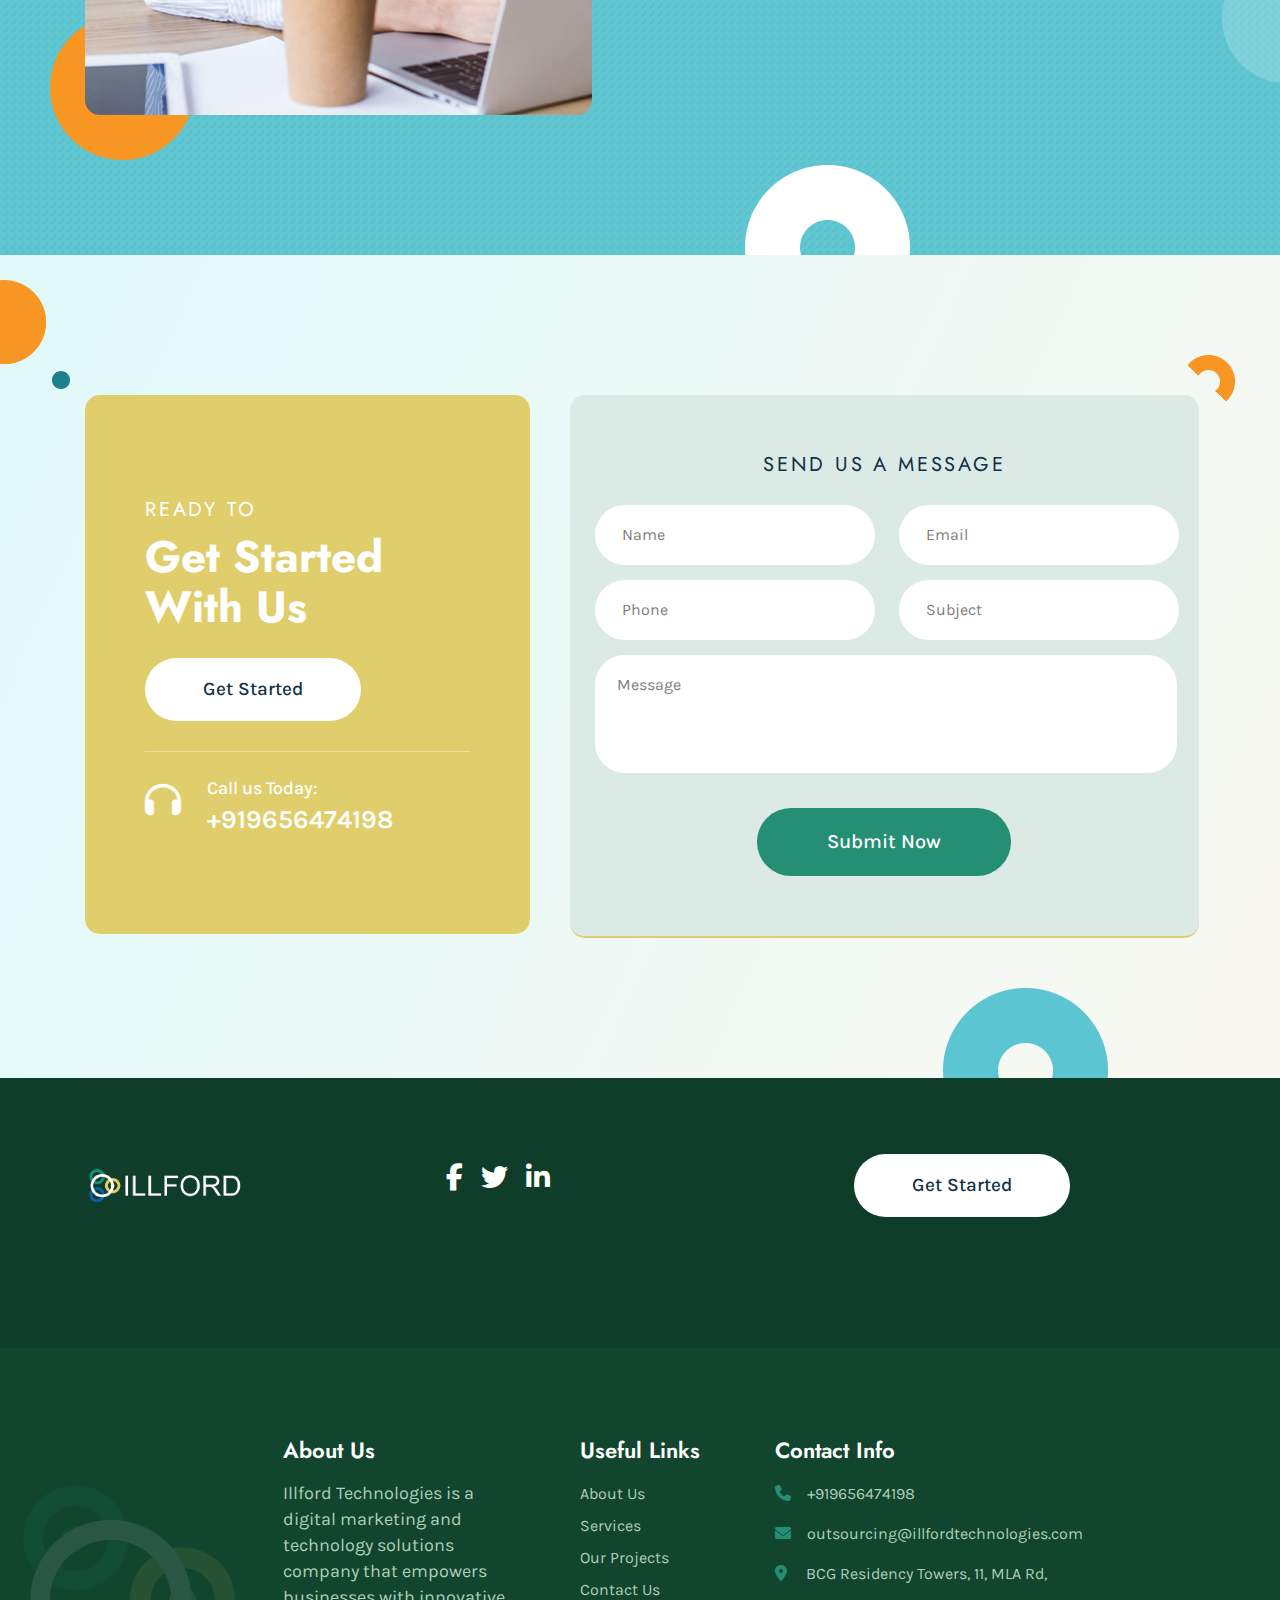
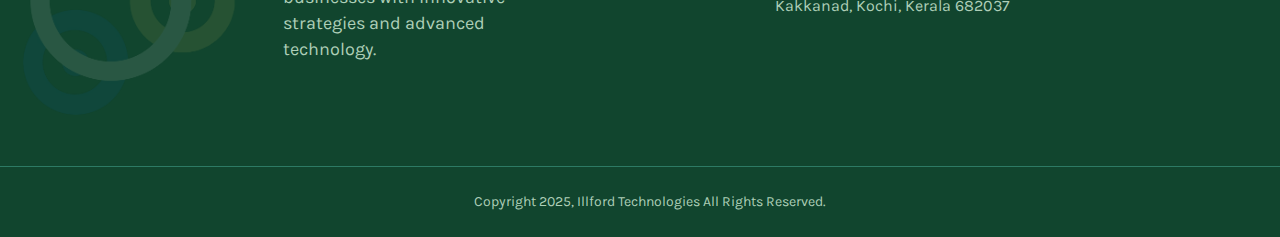
<file: about.html>
<!DOCTYPE html>
<html lang="zxx">

<head>
    <title>About | Illford Technologies</title>
    <!-- /SEO Ultimate -->
    <meta name="viewport" content="width=device-width, initial-scale=1, maximum-scale=1, user-scalable=0">
    <meta charset="utf-8">

    <link rel="apple-touch-icon" sizes="152x152" href="./assets/images/favicon/android-chrome-512x512.png">
    <link rel="apple-touch-icon" sizes="180x180" href="./assets/images/favicon/apple-touch-icon.png">
    <link rel="icon" type="image/png" sizes="192x192"  href="./assets/favicon/android-chrome-192x192">
    <link rel="icon" type="image/png" sizes="32x32" href="./assets/images/favicon/favicon-32x32.png">

    <link rel="icon" type="image/png" sizes="16x16" href="./assets/images/favicon/favicon-16x16.png">
    <link rel="manifest" href="./assets/images/favicon/manifest.json">
    <meta name="msapplication-TileColor" content="#ffffff">
    <meta name="msapplication-TileImage" content="/ms-icon-144x144.png">
    <meta name="theme-color" content="#ffffff">
    <!-- Latest compiled and minified CSS -->
    <link href="assets/bootstrap/bootstrap.min.css" rel="stylesheet">
    <link rel="stylesheet" href="./assets/js/bootstrap.min.js">
    <!-- Font Awesome link -->
    <link rel="stylesheet" href="https://cdnjs.cloudflare.com/ajax/libs/font-awesome/6.1.1/css/all.min.css">
    <!-- StyleSheet link CSS -->
    <link href="assets/css/style.css" rel="stylesheet" type="text/css">
    <link href="assets/css/mediaqueries.css" rel="stylesheet" type="text/css">
    <link href="assets/css/owl.carousel.min.css" rel="stylesheet" type="text/css">
    <link href="assets/css/owl.theme.default.min.css" rel="stylesheet" type="text/css">
    <link href="https://unpkg.com/aos@2.3.1/dist/aos.css" rel="stylesheet">
</head>

<body>
<div class="sub-banner-section">
    <header>
        <div class="main_header">
            <div class="container-fluid">
                <nav class="navbar navbar-expand-lg navbar-light p-0">
                    <a class="navbar-brand" href="./index.html"><figure class="mb-0"><img src="./assets/images/illford_logo.png" alt="" class="img-fluid"></figure></a>
                    <button class="navbar-toggler collapsed" type="button" data-toggle="collapse" data-target="#navbarSupportedContent" aria-controls="navbarSupportedContent" aria-expanded="false" aria-label="Toggle navigation">
                    <span class="navbar-toggler-icon"></span>
                    <span class="navbar-toggler-icon"></span>
                    <span class="navbar-toggler-icon"></span>
                    </button>
                    <div class="collapse navbar-collapse" id="navbarSupportedContent">
                        <ul class="navbar-nav">
                            <li class="nav-item">
                                <a class="nav-link" href="./index.html">Home</a>
                            </li>
                            <li class="nav-item active">
                                <a class="nav-link" href="./about.html">About</a>
                            </li>
                            <li class="nav-item">
                                <a class="nav-link" href="./services.html">Services</a>
                            </li>
                            <!-- <li class="nav-item dropdown">
                                <a class="nav-link dropdown-toggle dropdown-color navbar-text-color" href="#" id="navbarDropdown" role="button" data-toggle="dropdown" aria-haspopup="true"
                                    aria-expanded="false"> Pages </a>
                                <div class="dropdown-menu drop-down-content">
                                    <ul class="list-unstyled drop-down-pages">
                                        <li class="nav-item">
                                            <a class="dropdown-item nav-link" href="./pricing_plan.html">Pricing Plan</a>
                                        </li>
                                        <li class="nav-item">
                                            <a class="dropdown-item nav-link" href="./404.html">404</a>
                                        </li>
                                    </ul>
                                </div>
                            </li>
                            <li class="nav-item">
                                <a class="nav-link" href="./projects.html">Projects</a>
                            </li> -->
                            <li class="nav-item">
                                <a class="nav-link" href="./contact.html">Contact</a>
                            </li>
                        </ul>
                        <div class="last_list ml-auto">
                            <a href="#"><i class="fa-solid fa-headphones"></i></a>
                            <a class="text-decoration-none last_list_atag" href="tel:0008596256">Call us: +919656474198</a>
                            <a href="https://www.facebook.com/illfordtechnologies"><i class="fa-brands fa-facebook-f"></i></a>
                            <a href="#"><i class="fa-brands fa-twitter"></i></a>
                            <a href="https://www.linkedin.com/company/illford-technologies-pvt-ltd/"><i class="fa-brands fa-linkedin-in mr-0"></i></a>
                        </div>
                    </div>
                </nav>
            </div>
        </div>
    </header>
<!-- SUB BANNER SECTION -->
    <section class="banner-section">
        <div class="container-fluid">
            <div class="row">
                <div class="col-lg-6 col-md-6 col-sm-12 col-xs-12 text-md-left text-center">
                    <div class="banner-section-content">
                        <h1 data-aos="fade-up">About Us</h1>
                        <p data-aos="fade-right">Transforming Digital Experiences with Innovation and Strategy.</p>
                        <div class="btn_wrapper">
                            <span>Home </span><i class="fa-solid fa-angles-right" aria-hidden="true"></i><span class="sub_span"> About</span>
                        </div>
                        <!-- <figure class="about_us_yellow_line mb-0">
                            <img src="./assets/images/sub_banner_aboutus_yellow_line.png" alt="" class="img-fluid">
                        </figure> -->
                    </div>
                </div>
                <div class="col-lg-6 col-md-6 col-sm-12 col-xs-12">
                    <div class="banner-section-image">
                        <figure class="mb-0">
                            <img src="./assets/images/about_banner_right_image.png" alt="" class="img-fluid">
                        </figure> 
                    </div>
                    <figure class="sub-banner_yellow_green_icon mb-0">
                        <img src="./assets/images/sub_banner_yellow_green_icon.png" alt="" class="img-fluid">
                    </figure>
                </div>
            </div>
            <figure class="sub-banner_yellow_icon mb-0">
                <img src="./assets/images/sub_banner_yellow_icon.png" alt="" class="img-fluid">
            </figure>
            <!-- <figure class="sub-banner_va_icon mb-0">
                <img src="./assets/images/sub_banner_va_icon.png" alt="" class="img-fluid">
            </figure> -->
            <figure class="sub-banner_bottom_white_icon mb-0">
                <img src="./assets/images/sub_banner_bottom_white_icon.png" alt="" class="img-fluid">
            </figure>
            <figure class="sub-banner_right_top_icon mb-0">
                <img src="./assets/images/sub_banner_right_top_transparent_icon.png" alt="" class="img-fluid">
            </figure>
            <figure class="sub-banner_right_bottom_icon mb-0">
                <img src="./assets/images/sub_banner_right_bottom_icon.png" alt="" class="img-fluid">
            </figure>
        </div>
    </section>
</div>
<!-- ABOUT US SECTION -->
<section class="about_section">
    <div class="container">
        <div class="row">
            <div class="col-lg-12 col-md-12 col-sm-12 col-xs-12">
                <div class="about-content">
                    <h6>ABOUT US</h6>
                    <h2>Transforming Digital Experiences with Innovation and Strategy</h2>
                    <p>At Illford Technologies, our business is all about making your life easier and your business more successful. As a forward-thinking digital marketing and technology solutions company, we are dedicated to empowering businesses of all sizes through comprehensive digital strategies and cutting-edge technology.</p>
                </div>
            </div>
        </div>
        <div class="row position-relative" data-aos="fade-up">
            <div class="col-lg-6 col-md-6 col-sm-6 col-xs-12">
                <div class="about_image">
                    <figure class="mb-0"><img src="./assets/images/aboutus_section_1.jpg" alt="" class="img-fluid"></figure>
                </div>
            </div>
            <div class="about_box">
                <span class="rating counter">7</span>
                <span class="plus_sign">+</span>
                <p class="sub_p">Years Experience</p>
            </div>
            <figure class="about_shape mb-0">
                <img src="./assets/images/aboutus_section_shape.png" alt="" class="img-fluid" data-aos="fade-up">
            </figure>
            <figure class="about_circle_shape mb-0">
                <img src="./assets/images/aboutus_section_shape2.png" alt="" class="img-fluid" data-aos="fade-up">
            </figure>
            <div class="col-lg-6 col-md-6 col-sm-6 col-xs-12">
                <div class="row">
                    <div class="col-lg-12 col-md-12 col-sm-12 col-xs-12">
                        <div class="about_image">
                            <figure class="mb-0"><img src="./assets/images/aboutus_section_2.jpg" alt="" class="img-fluid"></figure>
                        </div>
                    </div>
                </div>
                <div class="row">
                    <div class="col-lg-12 col-md-12 col-sm-12 col-xs-12">
                        <div class="about_image">
                            <figure class="mb-0"><img src="./assets/images/aboutus_section_3.jpg" alt="" class="img-fluid"></figure>
                        </div>
                    </div>
                </div>
            </div>  
        </div>
    </div>
</section>
<!-- OUR STATISTICS SECTION -->
<!-- <section class="stats_section">
    <div class="container">
        <div class="row">
            <div class="col-lg-7 col-md-7 col-sm-12 col-xs-12">
                <div class="stats_content">
                    <h6>OUR STATISTICS</h6>
                    <h2>Organizing Your Process, Maximizing Your Potential</h2>
                    <p>With a talented team of professionals passionate about driving results, Illford Technologies blends technical expertise with strategic insights to help businesses achieve their digital goals. From website development to SEO, social media marketing, PPC campaigns, and graphic design, we craft solutions that are innovative, data-driven, and tailored to your unique needs.</p>
                    <div class="btn_wrapper"> 
                        <a class="text-decoration-none get_started_btn" href="./index.html#process">Get Started</a>
                    </div>
                </div>
            </div>
            <div class="col-lg-5 col-md-5 col-sm-12 col-xs-12">
                <div class="right_row_wrapper">
                    <div class="row" data-aos="fade-up">
                        <div class="col-lg-6 col-md-6 col-sm-6 col-xs-12">
                            <div class="stats_box_wrapper">
                                <h2 class="counter">583</h2>
                                <p class="sub_p mb-0">Happy Clients</p>
                            </div>
                        </div>
                        <div class="col-lg-6 col-md-6 col-sm-6 col-xs-12">
                            <div class="stats_box_wrapper">
                                <h2 class="counter">825</h2>
                                <p class="sub_p mb-0">Projects Done</p>
                            </div>
                        </div>    
                    </div>
                    <div class="row" data-aos="fade-up">
                        <div class="col-lg-6 col-md-6 col-sm-6 col-xs-12">
                            <div class="stats_box_wrapper">
                                <h2 class="counter">235</h2>
                                <p class="sub_p mb-0">Awards Won</p>
                            </div>
                        </div>
                        <div class="col-lg-6 col-md-6 col-sm-6 col-xs-12">
                            <div class="stats_box_wrapper">
                                <h2 class="counter">123</h2>
                                <p class="sub_p mb-0">Coffee Cups</p>
                            </div>
                        </div>      
                    </div>
                </div>
                <figure class="stats_yellow_icon mb-0">
                    <img src="./assets/images/stats_yellow_icon.png" alt="" class="img-fluid">
                </figure>
            </div>
        </div>
        <figure class="stats_left_icon mb-0">
            <img src="./assets/images/stats_left_icon.png" alt="" class="img-fluid">
        </figure>
        <figure class="stats_right_icon mb-0">
            <img src="./assets/images/stats_right_icon.png" alt="" class="img-fluid">
        </figure>
    </div>
</section> -->

<section class="choose_us-section">
    <div class="container">
        <div class="row">
            <div class="col-lg-6 col-md-6 col-sm-12 col-xs-12" data-aos="fade-right">
                <div class="choose_us_content">
                    <h6>WHY CHOOSE US</h6>
                    <h2>How Illford Technologies Can Help You to Grow Your Business</h2>
                    <p>At Illford Technologies, we know that selecting the right technology partner is vital for your business’s success. Our skilled team blends expertise with innovation to achieve digital excellence. We focus on a client-first approach, customizing solutions to align with your goals. Using data-driven strategies, we analyze and refine performance to ensure measurable results and lasting impact.</p>
                </div>

            </div>
            <div class="col-lg-6 col-md-6 col-sm-12 col-xs-12">
                <div class="choose_us_image">
                    <figure class="mb-0">
                        <img src="./assets/images/choose_us_image.png" alt="" class="img-fluid">
                    </figure>
                </div>
            </div>
        </div>

        <figure class="choose_us_right_icon mb-0">
            <img src="./assets/images/home_services_right_icon.png" alt="" class="img-fluid">
        </figure>
    </div>
</section>
<!-- TEAM MEMBERS SECTION -->
<!-- <section class="team_member_section" id="team_members">
    <div class="container">
        <div class="row" data-aos="fade-up">
            <div class="col-lg-12 col-md-12 col-sm-12 col-xs-12">
                <div class="team_member-content">
                    <h6>TEAM MEMBERS</h6>
                    <h2>We Have Expert Team</h2>
                    <p>Dedicated to excellence, we strive to deliver innovative solutions with precision and expertise.</p>
                </div>
            </div>
        </div>
        <div class="row" data-aos="fade-up">
            <div class="col-lg-3 col-md-6 col-sm-6 col-12">
                <div class="team_member_image">
                    <figure class="mb-0"><img src="./assets/images/team_member_1.jpg" alt="" class="img-fluid"></figure>
                    <div class="team_member_box">
                        <h5>Daniel Matthew</h5>
                        <p>Cheif Expert</p>
                        <a href="./about.html" class="text-decoration-none">
                            <i class="fa-brands fa-facebook-f" aria-hidden="true"></i>
                        </a>
                        <a href="./about.html" class="text-decoration-none">
                            <i class="fa-brands fa-twitter" aria-hidden="true"></i>
                        </a>
                        <a href="./about.html" class="text-decoration-none">
                            <i class="fa-brands fa-linkedin-in" aria-hidden="true"></i>
                        </a>
                    </div>
                </div>
            </div>
            <div class="col-lg-3 col-md-6 col-sm-6 col-12">
                <div class="team_member_image">
                    <figure class="mb-0"><img src="./assets/images/team_member_2.jpg" alt="" class="img-fluid"></figure>
                    <div class="team_member_box">
                        <h5>Rena James</h5>
                        <p>Head Manager</p>
                        <a href="./about.html" class="text-decoration-none">
                            <i class="fa-brands fa-facebook-f" aria-hidden="true"></i>
                        </a>
                        <a href="./about.html" class="text-decoration-none">
                            <i class="fa-brands fa-twitter" aria-hidden="true"></i>
                        </a>
                        <a href="./about.html" class="text-decoration-none">
                            <i class="fa-brands fa-linkedin-in" aria-hidden="true"></i>
                        </a>
                    </div>
                </div>
            </div>
            <div class="col-lg-3 col-md-6 col-sm-6 col-12">
                <div class="team_member_image">
                    <figure class="mb-0"><img src="./assets/images/team_member_3.jpg" alt="" class="img-fluid"></figure>
                    <div class="team_member_box">
                        <h5>Alexander Mao</h5>
                        <p>Founder & CEO</p>
                        <a href="./about.html" class="text-decoration-none">
                            <i class="fa-brands fa-facebook-f" aria-hidden="true"></i>
                        </a>
                        <a href="./about.html" class="text-decoration-none">
                            <i class="fa-brands fa-twitter" aria-hidden="true"></i>
                        </a>
                        <a href="./about.html" class="text-decoration-none">
                            <i class="fa-brands fa-linkedin-in" aria-hidden="true"></i>
                        </a>
                    </div>
                </div>
            </div>
            <div class="col-lg-3 col-md-6 col-sm-6 col-12">
                <div class="team_member_image">
                    <figure class="mb-0"><img src="./assets/images/team_member_4.jpg" alt="" class="img-fluid"></figure>
                    <div class="team_member_box">
                        <h5>Marian Widjya</h5>
                        <p>Accounts Deo</p>
                        <a href="./about.html" class="text-decoration-none">
                            <i class="fa-brands fa-facebook-f" aria-hidden="true"></i>
                        </a>
                        <a href="./about.html" class="text-decoration-none">
                            <i class="fa-brands fa-twitter" aria-hidden="true"></i>
                        </a>
                        <a href="./about.html" class="text-decoration-none">
                            <i class="fa-brands fa-linkedin-in" aria-hidden="true"></i>
                        </a>
                    </div>
                </div>
            </div>
        </div>
        <div class="btn_wrapper">
            <a class="text-decoration-none viewall_btn" href="./about.html#team_members">View All</a>
        </div>
    </div>
</section> -->
<!-- VIRTUAL EMPLOYEE SECTION -->
<section class="virtual_employee-section">
    <div class="container">
        <div class="row">
            <div class="col-lg-6 col-md-6 col-sm-12 col-xs-12">
                <div class="virtual_employee_image">
                    <figure class="mb-0">
                        <img src="./assets/images/virtual_employee_image.png" alt="" class="img-fluid">
                    </figure>
                </div>
                <figure class="virtual_employee_yellow_icon mb-0">
                    <img src="./assets/images/virtual_employee_yellow_icon.png" alt="" class="img-fluid">
                </figure>
            </div>
            <div class="col-lg-6 col-md-6 col-sm-12 col-xs-12" data-aos="fade-right">
                <div class="virtual_employee_content">
                    <h6>VIRTUAL EMPLOYEE</h6>
                    <h2>Your Ultimate Virtual Assistant Partner</h2>
                    <p>Looking to streamline operations and boost productivity? Our skilled Virtual Assistants are here to support your business every step of the way — from administrative tasks and customer service to digital marketing and project management. Let us handle the day-to-day, so you can focus on scaling your success.</p>
                    <div class="btn_wrapper">
                        <a class="text-decoration-none get_started_btn" href="./contact.html">Get Started</a>
                    </div>
                </div>
            </div>
        </div>
        <figure class="virtual_employee_left_icon mb-0">
            <img src="./assets/images/virtual_employee_left_icon.png" alt="" class="img-fluid">
        </figure>
        <figure class="virtual_employee_right_top_icon mb-0">
            <img src="./assets/images/virtual_employee_right_top_icon.png" alt="" class="img-fluid">
        </figure>
        <figure class="virtual_employee_right_bottom_icon mb-0">
            <img src="./assets/images/virtual_employee_right_bottom_icon.png" alt="" class="img-fluid">
        </figure>
        <figure class="virtual_employee_bottom_icon mb-0">
            <img src="./assets/images/virtual_employee_bottom_icon.png" alt="" class="img-fluid">
        </figure>
    </div>
</section>
<!-- TESTIMONIALS SECTION -->
<!-- <section class="testimonials-section" id="testimonial">
    <div class="container">
        <div class="row">
            <div class="col-lg-12 col-md-12 col-sm-12 col-xs-12">
                <h6>TESTIMONIALS</h6>
                <h2>What Our Clients are Saying</h2>
            </div>
        </div>
        <div class="testimonial_wrapper">
            <div class="row">
                <div class="col-lg-2 col-md-2 col-sm-2 col-xs-2">
                    <figure class="testimonials_shape1 mb-0">
                        <img src="./assets/images/testimonials_1.png" alt="" class="img-fluid">
                    </figure>
                    <figure class="testimonials_shape2 mb-0">
                        <img src="./assets/images/testimonials_2.png" alt="" class="img-fluid">
                    </figure>
                    <figure class="testimonials_shape3 mb-0">
                        <img src="./assets/images/testimonials_3.png" alt="" class="img-fluid">
                    </figure>
                    <figure class="testimonials_shape4 mb-0">
                        <img src="./assets/images/testimonials_4.png" alt="" class="img-fluid">
                    </figure>
                </div>
                <div class="col-lg-8 col-md-8 col-sm-8 col-xs-8">
                    <div class="owl-carousel owl-theme">   
                        <div class="item">
                            <div class="testimonials_content">
                                <i class="fa-solid fa-quote-left"></i>
                                <p>I have been using VMG-BPO for medical back office and other 24/7 outsource
                                    support services. They even designed our website. Overall, (the) staff of
                                    virtual assistants (are) excellent. The cost is very low compared to other
                                    companies. Moreover, VMG has been extremely trustworthy in safeguarding our
                                    intellectual property and other sensitive information.</p>
                                <div class="testimonials_wrapper">
                                    <span class="testimonials_name d-block">James W</span>
                                    <span class="testimonials_desc">Medical Doctor US</span>
                                </div>
                            </div>
                        </div>
                        <div class="item">
                            <div class="testimonials_content">
                                <i class="fa-solid fa-quote-left"></i>
                                <p>We have used VMG BPO for over 4 years for a variety of BPO services, and they are hands down the best BPO firm in India. .. I strongly recommend them to anybody who is looking to save costs and time by outsourcing virtually any business process. Also, unlike other 24/7 outsourcing firms, they can handle a very wide range of tasks from technical, financial, and administrative.</p>
                                <div class="testimonials_wrapper">
                                    <span class="testimonials_name d-block">Asher D</span>
                                    <span class="testimonials_desc">Entrepreneur US</span>
                                </div>
                            </div>
                        </div>
                    </div>
                </div>
                <div class="col-lg-2 col-md-2 col-sm-2 col-xs-2">
                    <figure class="testimonials_shape5 mb-0">
                        <img src="./assets/images/testimonials_5.png" alt="" class="img-fluid">
                    </figure>
                    <figure class="testimonials_shape6 mb-0">
                        <img src="./assets/images/testimonials_6.png" alt="" class="img-fluid">
                    </figure>
                    <figure class="testimonials_shape7 mb-0">
                        <img src="./assets/images/testimonials_7.png" alt="" class="img-fluid">
                    </figure>
                    <figure class="testimonials_shape8 mb-0">
                        <img src="./assets/images/testimonials_8.png" alt="" class="img-fluid">
                    </figure>
                </div>
            </div>
        </div>
    </div>
</section> -->
<!-- SEND MESSAGE SECTION -->
<section class="send_message_section">
    <div class="container">
        <div class="row">
            <div class="col-lg-5 col-md-5 col-sm-12 col-xs-12">
                <div class="send_message_box_content">
                    <h6>READY TO</h6>
                    <h2>Get Started With Us</h2>
                    <div class="btn_wrapper">
                        <a class="text-decoration-none get_started_btn" href="./contact.html">Get Started</a>
                    </div>
                    <i class="fa-solid fa-headphones"></i>
                    <span class="call_us d-block">Call us Today:</span>
                    <span class="phone_num">+919656474198</span>
                </div>
            </div>
            <div class="col-lg-7 col-md-7 col-sm-12 col-xs-12">
                <div class="send_message_form_box_content">
                    <h6>SEND US A MESSAGE</h6>
                    <form>
                        <div class="row">
                            <div class="col-lg-6 col-md-6">
                                <div class="form-group mb-0">    
                                <input type="text" class="form_style" placeholder="Name" name="name"> 
                                </div>
                            </div>
                            <div class="col-lg-6 col-md-6">
                                <div class="form-group mb-0">
                                <input type="email" class="form_style" placeholder="Email">
                                </div>
                            </div>
                            <div class="col-lg-6 col-md-6">
                                <div class="form-group mb-0">    
                                <input type="tel" class="form_style" placeholder="Phone"> 
                                </div>
                            </div>
                            <div class="col-lg-6 col-md-6">
                                <div class="form-group mb-0">    
                                <input type="text" class="form_style" placeholder="Subject"> 
                                </div>
                            </div>
                        </div>
                        <div class="row">
                            <div class="col-lg-12">
                                <div class=" form-group mb-0">    
                                <textarea class="form_style" placeholder="Message" rows="3" name="comments"></textarea>
                                </div>
                            </div>
                        </div>
                        <div class="form_button_wrapper text-center">
                            <button type="submit" class="appointment-btn">Submit Now</button>
                        </div>
                    </form>
                </div>
                <figure class="send_message_yellow_icon mb-0">
                    <img src="./assets/images/send_message_yellow_icon.png" alt="" class="img-fluid">
                </figure>
            </div>
        </div>
        <figure class="send_message_left_icon mb-0">
            <img src="./assets/images/send_message_left_icon.png" alt="" class="img-fluid">
        </figure>
        <figure class="send_message_right_icon mb-0">
            <img src="./assets/images/send_message_right_icon.png" alt="" class="img-fluid">
        </figure>
        <figure class="send_message_bottom_icon mb-0">
            <img src="./assets/images/send_message_bottom_icon.png" alt="" class="img-fluid">
        </figure>
    </div>
</section>
<!-- SIGN UP SECTION -->
<div class="sign_up-section">
    <div class="container">
        <div class="row flex justify-content-center">
            <div class="col-lg-2 col-md-2 col-sm-12 col-xs-12">
                <figure class="mb-0">
                    <img src="./assets/images/illford_logo_footer.png" alt="" class="img-fluid">
                </figure>
            </div>
            <div class="col-lg-5 col-md-5 col-sm-12 col-xs-12 middle-portion">
               <ul class="list-unstyled d-flex justify-content-center">
                <li class="icons"><a href="https://www.facebook.com/illfordtechnologies"><i class="fa-brands fa-facebook-f" aria-hidden="true"></i></a></li>
                <li class="icons"><a href="#"><i class="fa-brands fa-twitter" aria-hidden="true"></i></a></li>
                                            <li class="icons"><a href="https://www.linkedin.com/company/illford-technologies-pvt-ltd/"><i class="fa-brands fa-linkedin-in mr-0" aria-hidden="true"></i></a></li>
               </ul>
            </div>
            <div class="col-lg-5 col-md-5 col-sm-12 col-xs-12">
                <div class="sign_up_form_content">
                    <form>
                        <div class="form-row">
                            <div class="col-lg-12 col-md-12 col-sm-12 col-xs-12 getStartWrapper">
                                <div class="btn_wrapper">
                                    <a class="text-decoration-none get_started_btn" href="./contact.html">Get Started</a>
                                </div>
                            </div>
                        </div>
                    </form>
                </div>
            </div>
        </div>
    </div>
</div>
<!-- FOOTER SECTION -->
<section class="footer-section">
    <div class="container">
        <div class="middle-portion">
            <div class="row flex justify-content-center">
                <div class="col-lg-1 col-md-1 col-sm-12 col-xs-12 d-lg-block d-none"></div>
                <div class="col-lg-3 col-md-4 col-sm-6 col-xs-12">
                    <div class="about_col">
                        <h4>About Us</h4>
                        <ul class="list-unstyled">
                            <li>
                                <p class="pp">Illford Technologies is a digital marketing and technology solutions company that empowers businesses with innovative strategies and advanced technology. </p>
                            </li>
                           </ul>
                    </div>
                </div>
                <div class="col-lg-2 col-md-4 col-sm-3 col-xs-12 d-md-block d-none">
                    <div class="links_col">
                        <h4>Useful Links</h4>
                        <ul class="list-unstyled">
                            <li>
                                <a href="./about.html">About Us</a>
                            </li>
                            <li>
                                <a href="./services.html">Services</a>
                            </li>
                             <!-- <li>
                                <a href="./pricing_plan.html">Pricing Plan</a>
                            </li> -->
                            <li>
                                <a href="./projects.html">Our Projects</a>
                            </li>
                            <li>
                                <a href="./contact.html">Contact Us</a>
                            </li>
                        </ul>
                    </div>
                </div>
                <!-- <div class="col-lg-2 col-md-6 col-sm-6 col-xs-12 d-lg-block d-none">
                    <div class="explore_col">
                        <h4>Explore</h4>
                        <ul class="list-unstyled">
                            <li>
                                <a href="./about.html#team_members">Team</a>
                            </li>
                            <li>
                                <a href="./index.html#virtual_employee">Virtual</a>
                            </li>
                            <li>
                                <a href="./index.html#process">Our Process</a>
                            </li>
                            <li>
                                <a href="./projects.html#project_casestudies">Case Studies</a>
                            </li>
                            <li>
                                <a href="./index.html#testimonial">Testimonials</a>
                            </li>
                        </ul>
                    </div>
                </div> -->
                <div class="col-lg-4 col-md-4 col-sm-6 col-xs-12">
                    <div class="contact_col">
                        <h4>Contact Info</h4>
                        <ul class="list-unstyled">
                            <li>
                                <i class="fa-solid fa-phone"></i>
                                <a href="tel:+919656474198" class="text-decoration-none">+919656474198</a>
                            </li>
                            <li>
                                <i class="fa-sharp fa-solid fa-envelope"></i>
                                <a href="mailto:outsourcing@illfordtechnologies.com" class="text-decoration-none">outsourcing@illfordtechnologies.com</a>
                            </li>
                            <li class="mb-0">
                                <i class="fa-solid fa-location-dot location"></i>
                                          <a class="text-decoration-none">BCG Residency Towers, 11, MLA Rd, Kakkanad, Kochi, Kerala 682037</a>
                            </li>
                        </ul>
                    </div>
                </div>
            </div>
        </div>
    </div>
    <div class="bottom-portion">
        <div class="copyright col-xl-12"> 
            <p>Copyright 2025, Illford Technologies All Rights Reserved.</p>
        </div>
    </div>
    <div class="footer_logo">
        <figure class="mb-0"><img src="./assets/images/illfordLogoOnly.png" alt="" class="img-fluid"></figure>
    </div>
</section>
<!-- Latest compiled JavaScript -->
<script src="assets/js/jquery-3.6.0.min.js"></script>
<script src="assets/js/popper.min.js"></script>
<script src="assets/js/bootstrap.min.js"></script>
<script src="assets/js/custom.js"></script>
<script src="https://unpkg.com/aos@2.3.1/dist/aos.js"></script>
<script src="assets/js/owl.carousel.js"></script>
<script src="assets/js/carousel.js"></script>
<script src="assets/js/counter.js"></script>
<script src="assets/js/animation.js"></script>
</body>
</html>
</file>
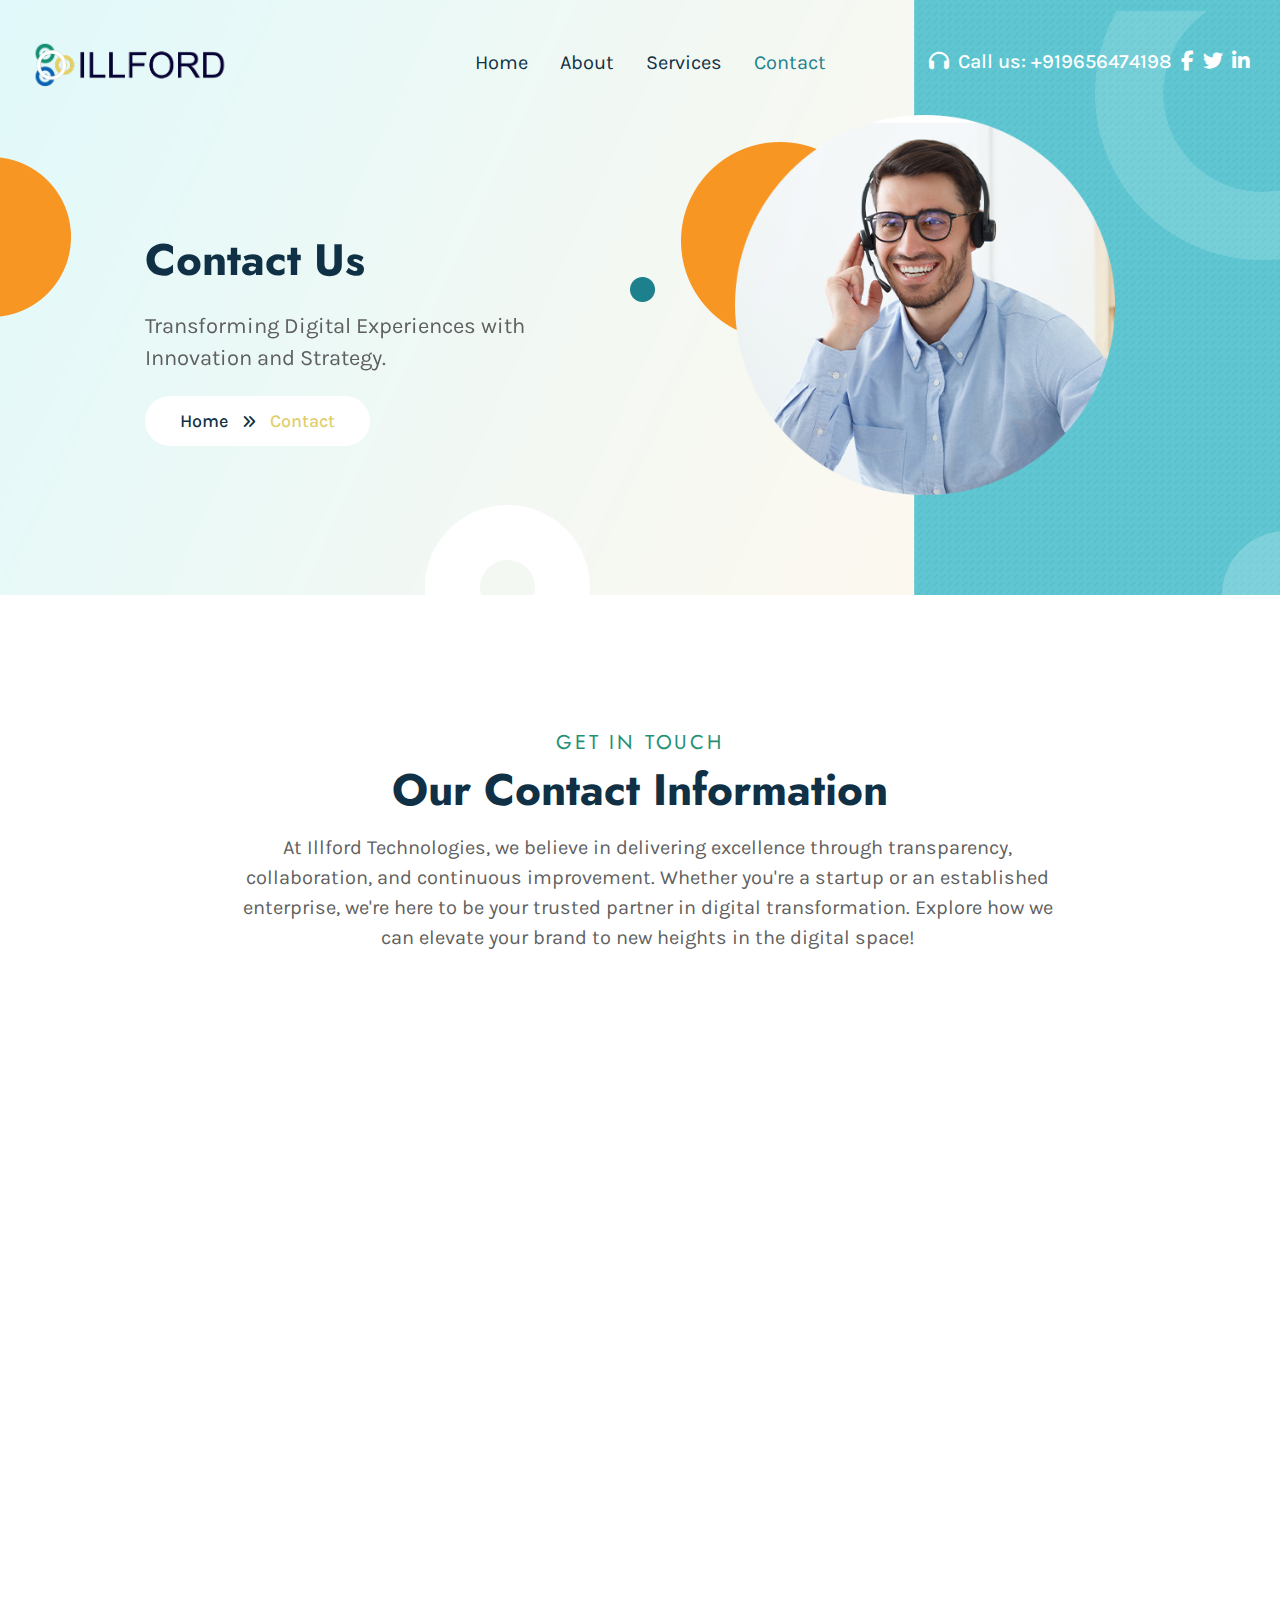
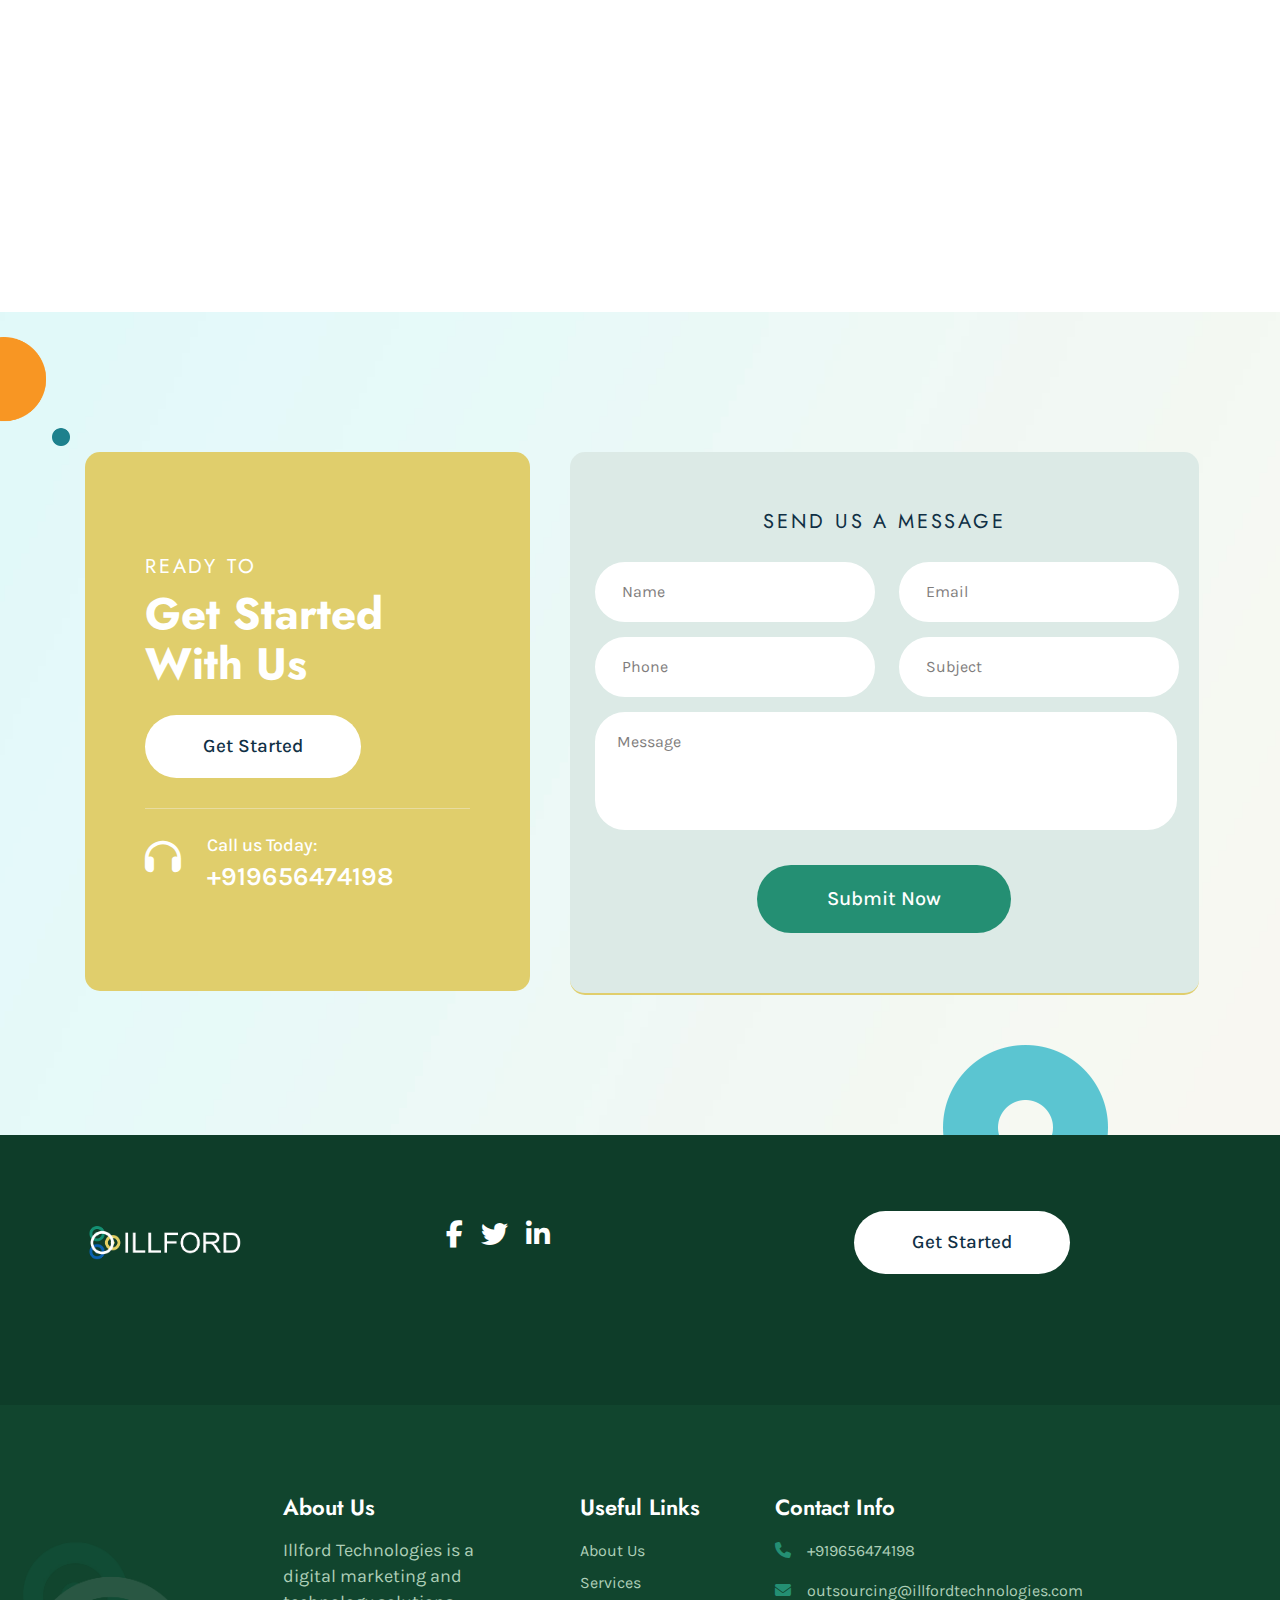
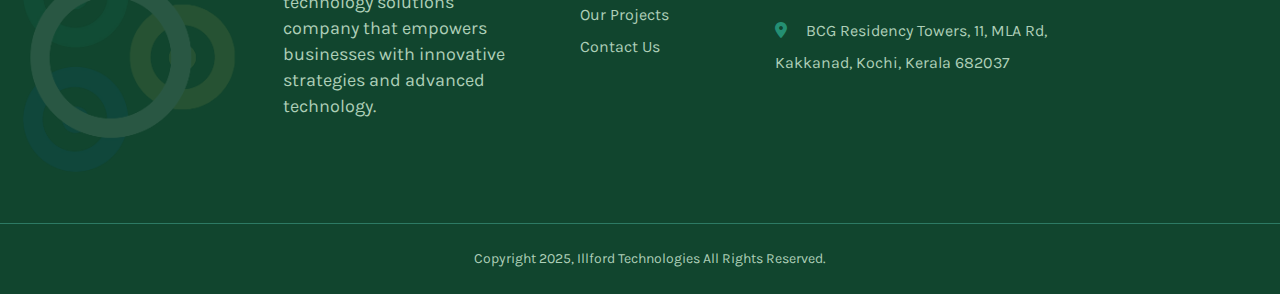
<file: contact.html>
<!DOCTYPE html>
<html lang="zxx">

<head>
    <title>Contact | Illford Technologies</title>
    <!-- /SEO Ultimate -->
    <meta name="viewport" content="width=device-width, initial-scale=1, maximum-scale=1, user-scalable=0">
    <meta charset="utf-8">

    <link rel="apple-touch-icon" sizes="152x152" href="./assets/images/favicon/android-chrome-512x512.png">
    <link rel="apple-touch-icon" sizes="180x180" href="./assets/images/favicon/apple-touch-icon.png">
    <link rel="icon" type="image/png" sizes="192x192"  href="./assets/favicon/android-chrome-192x192">
    <link rel="icon" type="image/png" sizes="32x32" href="./assets/images/favicon/favicon-32x32.png">

    <link rel="icon" type="image/png" sizes="16x16" href="./assets/images/favicon/favicon-16x16.png">
    <link rel="manifest" href="./assets/images/favicon/manifest.json">
    <meta name="msapplication-TileColor" content="#ffffff">
    <meta name="msapplication-TileImage" content="/ms-icon-144x144.png">
    <meta name="theme-color" content="#ffffff">
    <!-- Latest compiled and minified CSS -->
    <link href="assets/bootstrap/bootstrap.min.css" rel="stylesheet">
    <link rel="stylesheet" href="./assets/js/bootstrap.min.js">
    <!-- Font Awesome link -->
    <link rel="stylesheet" href="https://cdnjs.cloudflare.com/ajax/libs/font-awesome/6.1.1/css/all.min.css">
    <!-- StyleSheet link CSS -->
    <link href="assets/css/style.css" rel="stylesheet" type="text/css">
    <link href="assets/css/mediaqueries.css" rel="stylesheet" type="text/css">
    <link href="assets/css/owl.carousel.min.css" rel="stylesheet" type="text/css">
    <link href="assets/css/owl.theme.default.min.css" rel="stylesheet" type="text/css">
    <link href="https://unpkg.com/aos@2.3.1/dist/aos.css" rel="stylesheet">
</head>

<body>
<div class="sub-banner-section">
    <header>
        <div class="main_header">
            <div class="container-fluid">
                <nav class="navbar navbar-expand-lg navbar-light p-0">
                    <a class="navbar-brand" href="./index.html"><figure class="mb-0"><img src="./assets/images/illford_logo.png" alt="" class="img-fluid"></figure></a>
                    <button class="navbar-toggler collapsed" type="button" data-toggle="collapse" data-target="#navbarSupportedContent" aria-controls="navbarSupportedContent" aria-expanded="false" aria-label="Toggle navigation">
                    <span class="navbar-toggler-icon"></span>
                    <span class="navbar-toggler-icon"></span>
                    <span class="navbar-toggler-icon"></span>
                    </button>
                    <div class="collapse navbar-collapse" id="navbarSupportedContent">
                        <ul class="navbar-nav">
                            <li class="nav-item">
                                <a class="nav-link" href="./index.html">Home</a>
                            </li>
                            <li class="nav-item">
                                <a class="nav-link" href="./about.html">About</a>
                            </li>
                            <li class="nav-item">
                                <a class="nav-link" href="./services.html">Services</a>
                            </li>
                            <!-- <li class="nav-item dropdown">
                                <a class="nav-link dropdown-toggle dropdown-color navbar-text-color" href="#" id="navbarDropdown" role="button" data-toggle="dropdown" aria-haspopup="true"
                                    aria-expanded="false"> Pages </a>
                                <div class="dropdown-menu drop-down-content">
                                    <ul class="list-unstyled drop-down-pages">
                                        <li class="nav-item">
                                            <a class="dropdown-item nav-link" href="./pricing_plan.html">Pricing Plan</a>
                                        </li>
                                        <li class="nav-item">
                                            <a class="dropdown-item nav-link" href="./404.html">404</a>
                                        </li>
                                    </ul>
                                </div>
                            </li>
                            <li class="nav-item">
                                <a class="nav-link" href="./projects.html">Projects</a>
                            </li> -->
                            <li class="nav-item active">
                                <a class="nav-link" href="./contact.html">Contact</a>
                            </li>
                        </ul>
                        <div class="last_list ml-auto">
                            <a href="#"><i class="fa-solid fa-headphones"></i></a>
                            <a class="text-decoration-none last_list_atag" href="tel:0008596256">Call us: +919656474198                            </a>
                            <a href="https://www.facebook.com/illfordtechnologies"><i class="fa-brands fa-facebook-f"></i></a>
                            <a href="#"><i class="fa-brands fa-twitter"></i></a>
                            <a href="https://www.linkedin.com/company/illford-technologies-pvt-ltd/"><i class="fa-brands fa-linkedin-in mr-0"></i></a>
                        </div>
                    </div>
                </nav>
            </div>
        </div>
    </header>
<!-- SUB BANNER SECTION -->
    <section class="banner-section">
        <div class="container-fluid">
            <div class="row">
                <div class="col-lg-6 col-md-6 col-sm-12 col-xs-12 text-md-left text-center">
                    <div class="banner-section-content">
                        <h1 data-aos="fade-up">Contact Us</h1>
                        <p data-aos="fade-right">Transforming Digital Experiences with Innovation and Strategy.</p>
                        <div class="btn_wrapper">
                            <span>Home </span><i class="fa-solid fa-angles-right" aria-hidden="true"></i><span class="sub_span"> Contact</span>
                        </div>
                        <!-- <figure class="contact_yellow_line mb-0">
                            <img src="./assets/images/sub_banner_contacts_yellow_line.png" alt="" class="img-fluid">
                        </figure> -->
                    </div>
                </div>
                <div class="col-lg-6 col-md-6 col-sm-12 col-xs-12">
                    <div class="banner-section-image">
                        <figure class="mb-0">
                            <img src="./assets/images/contact_banner_right_image.png" alt="" class="img-fluid">
                        </figure> 
                    </div>
                    <figure class="sub-banner_yellow_green_icon mb-0">
                        <img src="./assets/images/sub_banner_yellow_green_icon.png" alt="" class="img-fluid">
                    </figure>
                </div>
            </div>
            <figure class="sub-banner_yellow_icon mb-0">
                <img src="./assets/images/sub_banner_yellow_icon.png" alt="" class="img-fluid">
            </figure>
            <!-- <figure class="sub-banner_va_icon mb-0">
                <img src="./assets/images/sub_banner_va_icon.png" alt="" class="img-fluid">
            </figure> -->
            <figure class="sub-banner_bottom_white_icon mb-0">
                <img src="./assets/images/sub_banner_bottom_white_icon.png" alt="" class="img-fluid">
            </figure>
            <figure class="sub-banner_right_top_icon mb-0">
                <img src="./assets/images/sub_banner_right_top_transparent_icon.png" alt="" class="img-fluid">
            </figure>
            <figure class="sub-banner_right_bottom_icon mb-0">
                <img src="./assets/images/sub_banner_right_bottom_icon.png" alt="" class="img-fluid">
            </figure>
        </div>
    </section>
</div>
<!-- GET IN TOUCH SECTION -->
<section class="in_touch_section">
    <div class="container">
        <div class="row">
            <div class="col-lg-12 col-md-12 col-sm-12 col-xs-12">
                <div class="in_touch-content">
                    <h6>GET IN TOUCH</h6>
                    <h2>Our Contact Information</h2>
                    <p>At Illford Technologies, we believe in delivering excellence through transparency, collaboration, and continuous improvement. Whether you're a startup or an established enterprise, we're here to be your trusted partner in digital transformation. Explore how we can elevate your brand to new heights in the digital space!</p>
                </div>
            </div>
        </div>
        <div class="row" data-aos="fade-up">
            <div class="col-lg-4 col-md-6 col-sm-6 col-xs-12">
                <div class="in_touch_box">
                    <div class="in_touch_box_image">
                        <figure class="mb-0">
                            <img src="./assets/images/contact_location_image.png" alt="" class="img-fluid">
                        </figure>
                    </div>
                    <div class="in_touch_box_content">
                        <h4>Location</h4>
                        <p class="mb-0">BCG Residency, MLA Rd, Kakkanad, Kochi, Kerala 682037
                        </p>
                    </div>
                </div>
            </div>
            <div class="col-lg-4 col-md-6 col-sm-6 col-xs-12">
                <div class="in_touch_box in_touch_box2">
                    <div class="in_touch_box_image">
                        <figure class="mb-0">
                            <img src="./assets/images/contact_phone_image.png" alt="" class="img-fluid">
                        </figure>
                    </div>
                    <div class="in_touch_box_content">
                        <h4>Phone</h4>
                        <p class="mb-0"><a href="tel:(+919656474198)" class="text-decoration-none">(+919656474198)</a></p>
                        <p class="mb-0"><a href="tel:(+919847861800)" class="text-decoration-none">(+919847861800)</a></p>
                    </div>
                </div>
            </div>
            <div class="col-lg-4 col-md-6 col-sm-6 col-xs-12">
                <div class="in_touch_box in_touch_box2">
                    <div class="in_touch_box_image">
                        <figure class="mb-0">
                            <img src="./assets/images/contact_mail_image.png" alt="" class="img-fluid">
                        </figure>
                    </div>
                    <div class="in_touch_box_content">
                        <h4>Email</h4>
                        <p class="mb-0"><a href="mailto:outsourcing@illfordtechnologies.com" class="text-decoration-none">outsourcing@illford<br/>technologies.com
                        </a></p>
                        <!-- <p class="mb-0"><a href="mailto:yogastic@gmail.com" class="text-decoration-none">yogastic@gmail.com</a></p> -->
                    </div>
                </div>
            </div>
        </div>
        <!-- <figure class="in_touch_shape mb-0">
            <img src="./assets/images/in_touch_shape.png" alt="" class="img-fluid" data-aos="fade-up">
        </figure> -->
    </div>
</section>
<!-- CONTACT MAP SECTION -->
<div class="contact_map_section">
    <div class="row">
        <div class="col-lg-12 col-md-12 col-sm-12 col-xs-12">
            <iframe src="https://www.google.com/maps/embed?pb=!1m18!1m12!1m3!1d4154.239939620142!2d76.34298267527707!3d10.005842890099865!2m3!1f0!2f0!3f0!3m2!1i1024!2i768!4f13.1!3m3!1m2!1s0x3b080c9238baaaab%3A0xbbdec061a97e0a8f!2sIllford%20Technologies%20Pvt.%20Ltd!5e1!3m2!1sen!2sin!4v1736441286886!5m2!1sen!2sin" width="1920" height="646" style="border:0;" allowfullscreen="" loading="lazy" referrerpolicy="no-referrer-when-downgrade"></iframe>
        </div>
    </div>
</div>
<!-- SEND MESSAGE SECTION -->
<section class="send_message_section">
    <div class="container">
        <div class="row">
            <div class="col-lg-5 col-md-5 col-sm-12 col-xs-12">
                <div class="send_message_box_content">
                    <h6>READY TO</h6>
                    <h2>Get Started With Us</h2>
                    <div class="btn_wrapper">
                        <a class="text-decoration-none get_started_btn" href="./contact.html">Get Started</a>
                    </div>
                    <i class="fa-solid fa-headphones"></i>
                    <span class="call_us d-block">Call us Today:</span>
                    <span class="phone_num">+919656474198</span>
                </div>
            </div>
            <div class="col-lg-7 col-md-7 col-sm-12 col-xs-12">
                <div class="send_message_form_box_content">
                    <h6>SEND US A MESSAGE</h6>
                    <form id="contactpage" method="POST" action="./contact-form.php">
                        <div class="row">
                            <div class="col-lg-6 col-md-6">
                                <div class="form-group mb-0">    
                                <input type="text" class="form_style" placeholder="Name" name="name"> 
                                </div>
                            </div>
                            <div class="col-lg-6 col-md-6">
                                <div class="form-group mb-0">
                                <input type="email" class="form_style" placeholder="Email">
                                </div>
                            </div>
                            <div class="col-lg-6 col-md-6">
                                <div class="form-group mb-0">    
                                <input type="tel" class="form_style" placeholder="Phone"> 
                                </div>
                            </div>
                            <div class="col-lg-6 col-md-6">
                                <div class="form-group mb-0">    
                                <input type="text" class="form_style" placeholder="Subject"> 
                                </div>
                            </div>
                        </div>
                        <div class="row">
                            <div class="col-lg-12">
                                <div class=" form-group mb-0">    
                                <textarea class="form_style" placeholder="Message" rows="3" name="comments"></textarea>
                                </div>
                            </div>
                        </div>
                        <div class="form_button_wrapper text-center">
                            <button type="submit" class="appointment-btn">Submit Now</button>
                        </div>
                    </form>
                </div>
                <!-- <figure class="send_message_yellow_icon mb-0">
                    <img src="./assets/images/send_message_yellow_icon.png" alt="" class="img-fluid">
                </figure> -->
            </div>
        </div>
        <figure class="send_message_left_icon mb-0">
            <img src="./assets/images/send_message_left_icon.png" alt="" class="img-fluid">
        </figure>
        <figure class="send_message_right_icon mb-0">
            <img src="./assets/images/send_message_right_icon.png" alt="" class="img-fluid">
        </figure>
        <figure class="send_message_bottom_icon mb-0">
            <img src="./assets/images/send_message_bottom_icon.png" alt="" class="img-fluid">
        </figure>
    </div>
</section>
<!-- SIGN UP SECTION -->
<div class="sign_up-section">
    <div class="container">
        <div class="row flex justify-content-center">
            <div class="col-lg-2 col-md-2 col-sm-12 col-xs-12">
                <figure class="mb-0">
                    <img src="./assets/images/illford_logo_footer.png" alt="" class="img-fluid">
                </figure>
            </div>
            <div class="col-lg-5 col-md-5 col-sm-12 col-xs-12 middle-portion">
               <ul class="list-unstyled d-flex justify-content-center">
                <li class="icons"><a href="https://www.facebook.com/illfordtechnologies"><i class="fa-brands fa-facebook-f" aria-hidden="true"></i></a></li>
                <li class="icons"><a href="#"><i class="fa-brands fa-twitter" aria-hidden="true"></i></a></li>
                                            <li class="icons"><a href="https://www.linkedin.com/company/illford-technologies-pvt-ltd/"><i class="fa-brands fa-linkedin-in mr-0" aria-hidden="true"></i></a></li>
               </ul>
            </div>
            <div class="col-lg-5 col-md-5 col-sm-12 col-xs-12">
                <div class="sign_up_form_content">
                    <form>
                        <div class="form-row">
                            <div class="col-lg-12 col-md-12 col-sm-12 col-xs-12 getStartWrapper">
                                <div class="btn_wrapper">
                                    <a class="text-decoration-none get_started_btn" href="./contact.html">Get Started</a>
                                </div>
                            </div>
                        </div>
                    </form>
                </div>
            </div>
        </div>
    </div>
</div>
<!-- FOOTER SECTION -->
<section class="footer-section">
    <div class="container">
        <div class="middle-portion">
            <div class="row flex justify-content-center">
                <div class="col-lg-1 col-md-1 col-sm-12 col-xs-12 d-lg-block d-none"></div>
                <div class="col-lg-3 col-md-4 col-sm-6 col-xs-12">
                    <div class="about_col">
                        <h4>About Us</h4>
                        <ul class="list-unstyled">
                            <li>
                                <p class="pp">Illford Technologies is a digital marketing and technology solutions company that empowers businesses with innovative strategies and advanced technology. </li>
                           </ul>
                    </div>
                </div>
                <div class="col-lg-2 col-md-4 col-sm-3 col-xs-12 d-md-block d-none">
                    <div class="links_col">
                        <h4>Useful Links</h4>
                        <ul class="list-unstyled">
                            <li>
                                <a href="./about.html">About Us</a>
                            </li>
                            <li>
                                <a href="./services.html">Services</a>
                            </li>
                             <!-- <li>
                                <a href="./pricing_plan.html">Pricing Plan</a>
                            </li> -->
                            <li>
                                <a href="./projects.html">Our Projects</a>
                            </li>
                            <li>
                                <a href="./contact.html">Contact Us</a>
                            </li>
                        </ul>
                    </div>
                </div>
                <!-- <div class="col-lg-2 col-md-6 col-sm-6 col-xs-12 d-lg-block d-none">
                    <div class="explore_col">
                        <h4>Explore</h4>
                        <ul class="list-unstyled">
                            <li>
                                <a href="./about.html#team_members">Team</a>
                            </li>
                            <li>
                                <a href="./index.html#virtual_employee">Virtual</a>
                            </li>
                            <li>
                                <a href="./index.html#process">Our Process</a>
                            </li>
                            <li>
                                <a href="./projects.html#project_casestudies">Case Studies</a>
                            </li>
                            <li>
                                <a href="./index.html#testimonial">Testimonials</a>
                            </li>
                        </ul>
                    </div>
                </div> -->
                <div class="col-lg-4 col-md-4 col-sm-6 col-xs-12">
                    <div class="contact_col">
                        <h4>Contact Info</h4>
                        <ul class="list-unstyled">
                            <li>
                                <i class="fa-solid fa-phone"></i>
                                <a href="tel:+919656474198" class="text-decoration-none">+919656474198</a>
                            </li>
                            <li>
                                <i class="fa-sharp fa-solid fa-envelope"></i>
                                <a href="mailto:outsourcing@illfordtechnologies.com" class="text-decoration-none">outsourcing@illfordtechnologies.com</a>
                            </li>
                            <li class="mb-0">
                                <i class="fa-solid fa-location-dot location"></i>
                                          <a class="text-decoration-none">BCG Residency Towers, 11, MLA Rd, Kakkanad, Kochi, Kerala 682037</a>
                            </li>
                        </ul>
                    </div>
                </div>
            </div>
        </div>
    </div>
    <div class="bottom-portion">
        <div class="copyright col-xl-12"> 
            <p>Copyright 2025, Illford Technologies All Rights Reserved.</p>
        </div>
    </div>
    <div class="footer_logo">
        <figure class="mb-0"><img src="./assets/images/illfordLogoOnly.png" alt="" class="img-fluid"></figure>
    </div>
</section>
<!-- Latest compiled JavaScript -->
<script src="assets/js/jquery-3.6.0.min.js"></script>
<script src="assets/js/popper.min.js"></script>
<script src="assets/js/bootstrap.min.js"></script>
<script src="assets/js/custom.js"></script>
<script src="https://unpkg.com/aos@2.3.1/dist/aos.js"></script>
<script src="assets/js/owl.carousel.js"></script>
<script src="assets/js/carousel.js"></script>
<script src="assets/js/counter.js"></script>
<script src="assets/js/animation.js"></script>
</body>
</html>
</file>
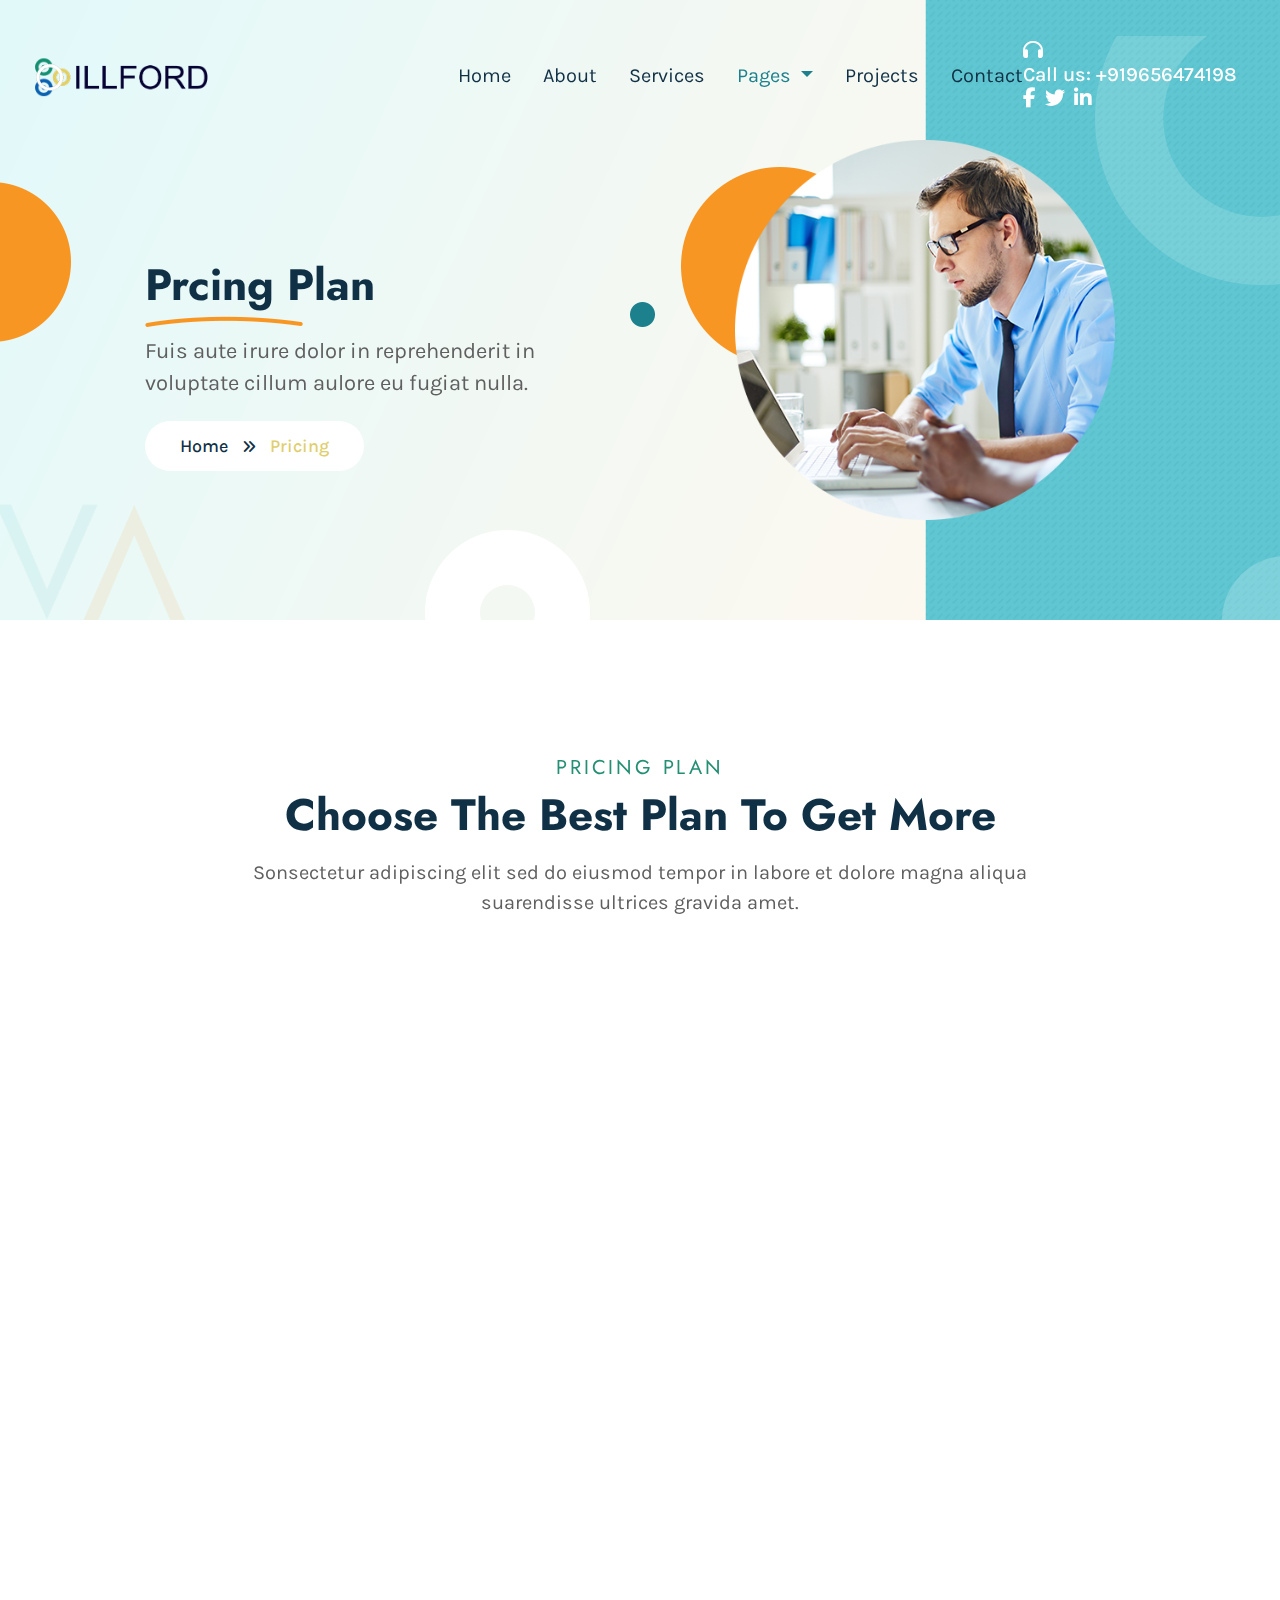
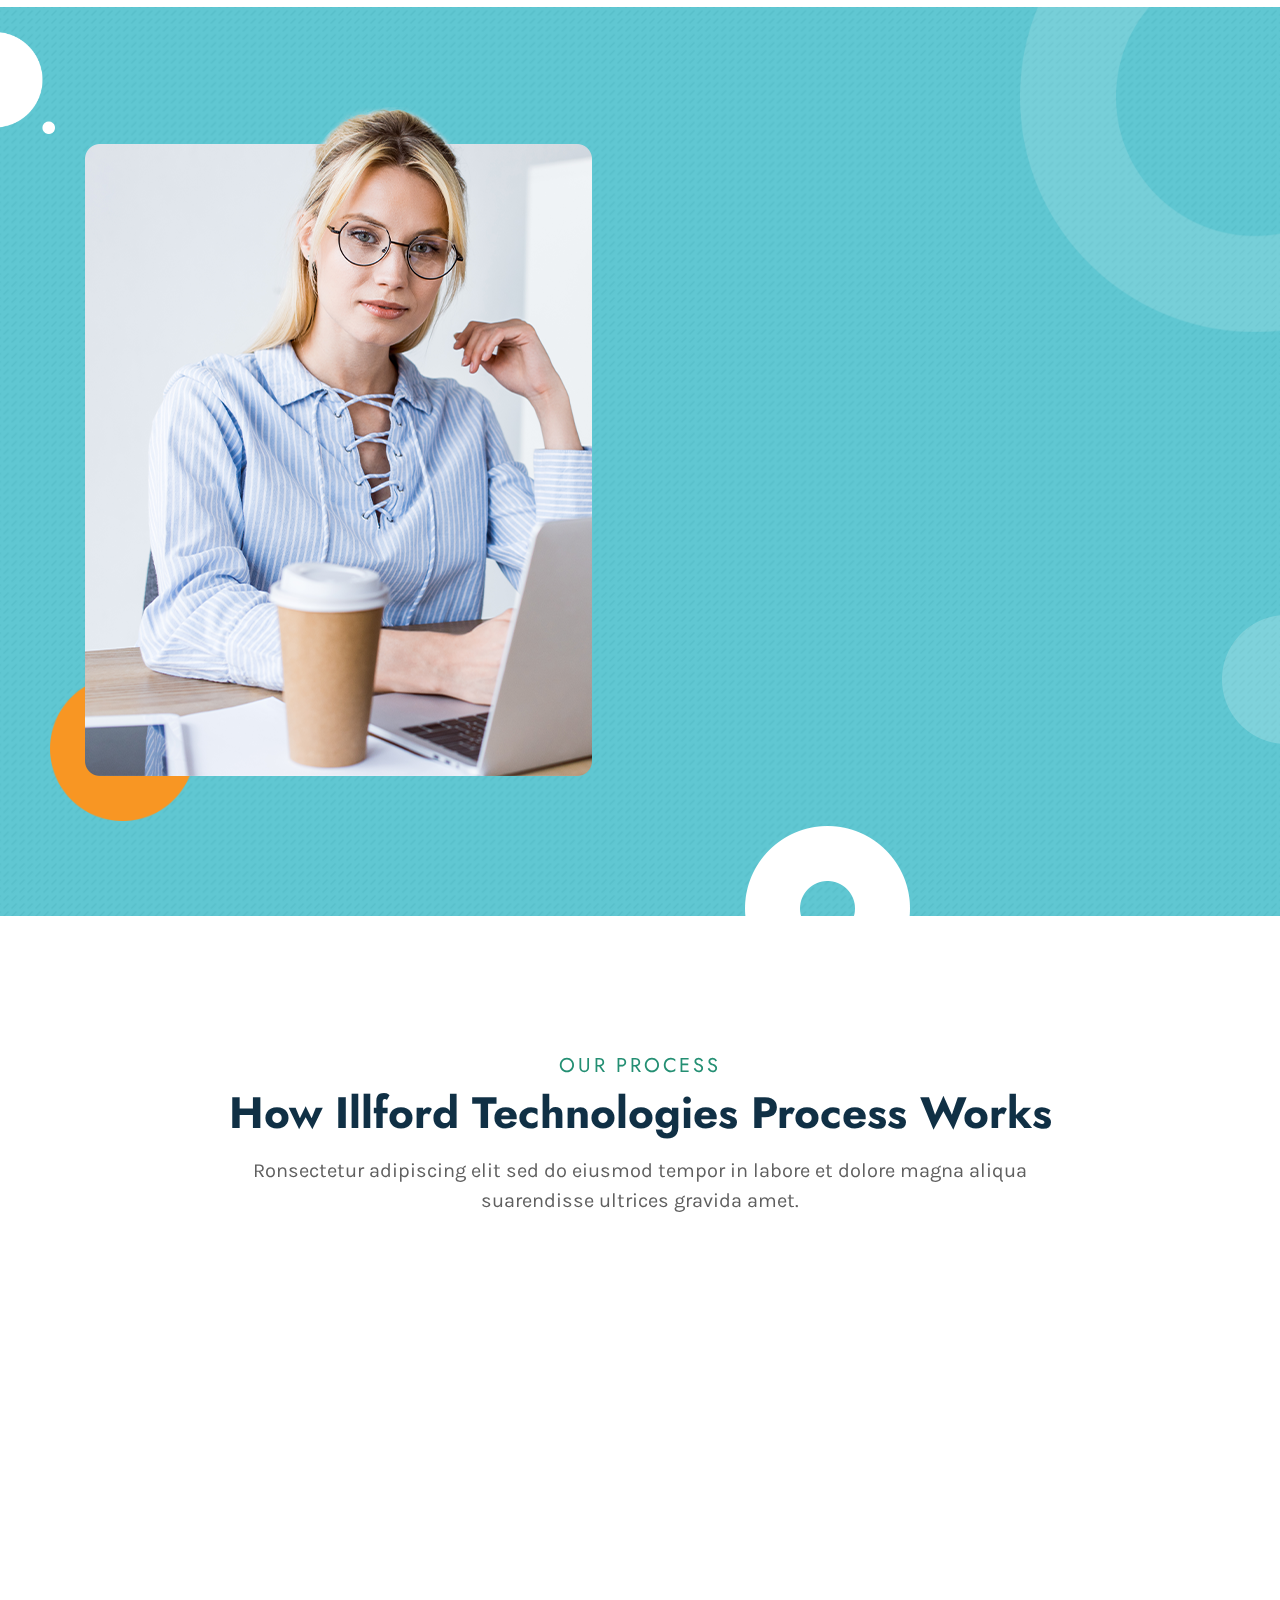
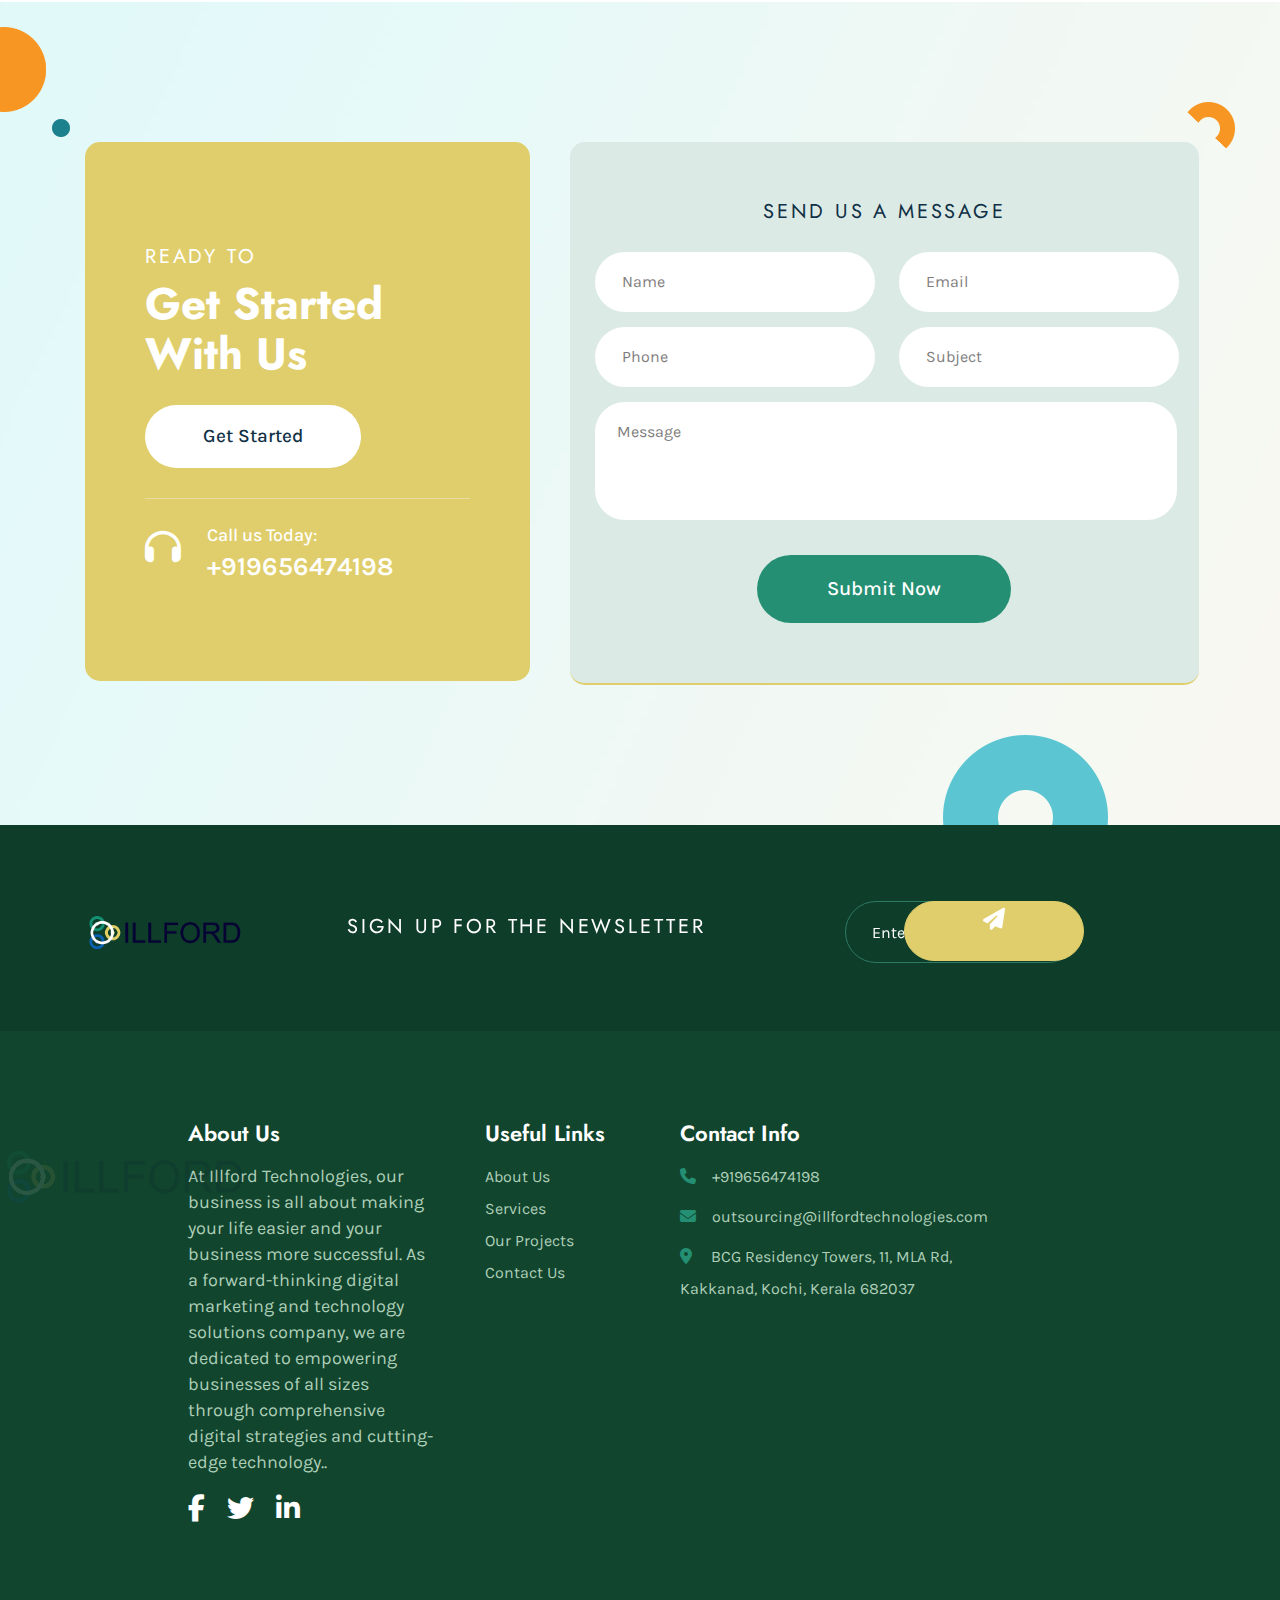
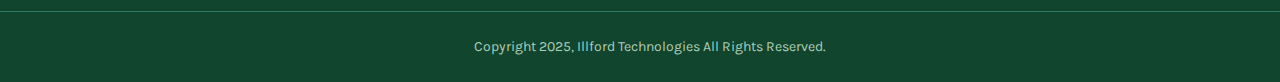
<file: pricing_plan--.html>
<!DOCTYPE html>
<html lang="zxx">

<head>
    <title>Pricing Plan | Illford Technologies</title>
    <!-- /SEO Ultimate -->
    <meta name="viewport" content="width=device-width, initial-scale=1, maximum-scale=1, user-scalable=0">
    <meta charset="utf-8">

    <link rel="apple-touch-icon" sizes="152x152" href="./assets/images/favicon/android-chrome-512x512.png">
    <link rel="apple-touch-icon" sizes="180x180" href="./assets/images/favicon/apple-touch-icon.png">
    <link rel="icon" type="image/png" sizes="192x192"  href="./assets/favicon/android-chrome-192x192">
    <link rel="icon" type="image/png" sizes="32x32" href="./assets/images/favicon/favicon-32x32.png">

    <link rel="icon" type="image/png" sizes="16x16" href="./assets/images/favicon/favicon-16x16.png">
    <link rel="manifest" href="./assets/images/favicon/manifest.json">
    <meta name="msapplication-TileColor" content="#ffffff">
    <meta name="msapplication-TileImage" content="/ms-icon-144x144.png">
    <meta name="theme-color" content="#ffffff">
    <!-- Latest compiled and minified CSS -->
    <link href="assets/bootstrap/bootstrap.min.css" rel="stylesheet">
    <link rel="stylesheet" href="./assets/js/bootstrap.min.js">
    <!-- Font Awesome link -->
    <link rel="stylesheet" href="https://cdnjs.cloudflare.com/ajax/libs/font-awesome/6.1.1/css/all.min.css">
    <!-- StyleSheet link CSS -->
    <link href="assets/css/style.css" rel="stylesheet" type="text/css">
    <link href="assets/css/mediaqueries.css" rel="stylesheet" type="text/css">
    <link href="assets/css/owl.carousel.min.css" rel="stylesheet" type="text/css">
    <link href="assets/css/owl.theme.default.min.css" rel="stylesheet" type="text/css">
    <link href="https://unpkg.com/aos@2.3.1/dist/aos.css" rel="stylesheet">
</head>

<body>
<div class="sub-banner-section">
    <header>
        <div class="main_header">
            <div class="container-fluid">
                <nav class="navbar navbar-expand-lg navbar-light p-0">
                    <a class="navbar-brand" href="./index.html"><figure class="mb-0"><img src="./assets/images/illford_logo.png" alt="" class="img-fluid"></figure></a>
                    <button class="navbar-toggler collapsed" type="button" data-toggle="collapse" data-target="#navbarSupportedContent" aria-controls="navbarSupportedContent" aria-expanded="false" aria-label="Toggle navigation">
                    <span class="navbar-toggler-icon"></span>
                    <span class="navbar-toggler-icon"></span>
                    <span class="navbar-toggler-icon"></span>
                    </button>
                    <div class="collapse navbar-collapse" id="navbarSupportedContent">
                        <ul class="navbar-nav">
                            <li class="nav-item">
                                <a class="nav-link" href="./index.html">Home</a>
                            </li>
                            <li class="nav-item">
                                <a class="nav-link" href="./about.html">About</a>
                            </li>
                            <li class="nav-item">
                                <a class="nav-link" href="./services.html">Services</a>
                            </li>
                            <li class="nav-item dropdown active">
                                <a class="nav-link dropdown-toggle dropdown-color navbar-text-color" href="#" id="navbarDropdown" role="button" data-toggle="dropdown" aria-haspopup="true"
                                    aria-expanded="false"> Pages </a>
                                <div class="dropdown-menu drop-down-content">
                                    <ul class="list-unstyled drop-down-pages">
                                        <li class="nav-item active">
                                            <a class="dropdown-item nav-link" href="./pricing_plan.html">Pricing Plan</a>
                                        </li>
                                        <li class="nav-item">
                                            <a class="dropdown-item nav-link" href="./404.html">404</a>
                                        </li>
                                    </ul>
                                </div>
                            </li>
                            <li class="nav-item">
                                <a class="nav-link" href="./projects.html">Projects</a>
                            </li>
                            <li class="nav-item">
                                <a class="nav-link" href="./contact.html">Contact</a>
                            </li>
                        </ul>
                        <div class="last_list ml-auto">
                            <a href="#"><i class="fa-solid fa-headphones"></i></a>
                            <a class="text-decoration-none last_list_atag" href="tel:0008596256">Call us: +919656474198</a>
                            <a href="https://www.facebook.com/illfordtechnologies"><i class="fa-brands fa-facebook-f"></i></a>
                            <a href="#"><i class="fa-brands fa-twitter"></i></a>
                            <a href="https://www.linkedin.com/company/illford-technologies-pvt-ltd/"><i class="fa-brands fa-linkedin-in mr-0"></i></a>
                        </div>
                    </div>
                </nav>
            </div>
        </div>
    </header>
<!-- SUB BANNER SECTION -->
    <section class="banner-section">
        <div class="container-fluid">
            <div class="row">
                <div class="col-lg-6 col-md-6 col-sm-12 col-xs-12 text-md-left text-center">
                    <div class="banner-section-content">
                        <h1 data-aos="fade-up">Prcing Plan</h1>
                        <p data-aos="fade-right">Fuis aute irure dolor in reprehenderit in voluptate cillum aulore eu fugiat nulla.</p>
                        <div class="btn_wrapper">
                            <span>Home </span><i class="fa-solid fa-angles-right" aria-hidden="true"></i><span class="sub_span"> Pricing</span>
                        </div>
                        <figure class="pricingplan_yellow_line mb-0">
                            <img src="./assets/images/sub_banner_pricing_plan_yellow_line.png" alt="" class="img-fluid">
                        </figure>
                    </div>
                </div>
                <div class="col-lg-6 col-md-6 col-sm-12 col-xs-12">
                    <div class="banner-section-image">
                        <figure class="mb-0">
                            <img src="./assets/images/pricingplan_banner_right_image.png" alt="" class="img-fluid">
                        </figure> 
                    </div>
                    <figure class="sub-banner_yellow_green_icon mb-0">
                        <img src="./assets/images/sub_banner_yellow_green_icon.png" alt="" class="img-fluid">
                    </figure>
                </div>
            </div>
            <figure class="sub-banner_yellow_icon mb-0">
                <img src="./assets/images/sub_banner_yellow_icon.png" alt="" class="img-fluid">
            </figure>
            <figure class="sub-banner_va_icon mb-0">
                <img src="./assets/images/sub_banner_va_icon.png" alt="" class="img-fluid">
            </figure>
            <figure class="sub-banner_bottom_white_icon mb-0">
                <img src="./assets/images/sub_banner_bottom_white_icon.png" alt="" class="img-fluid">
            </figure>
            <figure class="sub-banner_right_top_icon mb-0">
                <img src="./assets/images/sub_banner_right_top_transparent_icon.png" alt="" class="img-fluid">
            </figure>
            <figure class="sub-banner_right_bottom_icon mb-0">
                <img src="./assets/images/sub_banner_right_bottom_icon.png" alt="" class="img-fluid">
            </figure>
        </div>
    </section>
</div>
<!-- PRICING PLAN SECTION -->
<section class="pricing_plan_section">
    <div class="container">
        <div class="row">
            <div class="col-lg-12 col-md-12 col-sm-12 col-xs-12">
                <div class="pricing_plan-content">
                    <h6>PRICING PLAN</h6>
                    <h2>Choose The Best Plan To Get More</h2>
                    <p>Sonsectetur adipiscing elit sed do eiusmod tempor in labore et dolore magna aliqua suarendisse ultrices gravida amet.</p>
                </div>
            </div>
        </div>
        <div class="row" data-aos="fade-up">
            <div class="col-lg-4 col-md-4 col-sm-6 col-xs-12">
                <div class="pricing_plan_image">
                    <figure class="mb-0"><img src="./assets/images/pricing_plan_1.jpg" alt="" class="img-fluid"></figure>
                    <div class="pricing_plan_box">
                        <h4>Entrepreneur Plan</h4>
                        <ul class="list-unstyled">
                            <li>
                                <i class="fa fa-check" aria-hidden="true"></i>12 Hours of task work
                            </li>
                            <li>
                                <i class="fa fa-check" aria-hidden="true"></i>1 User included
                            </li>
                            <li>
                                <i class="fa fa-check" aria-hidden="true"></i>1 Dedicated assistant
                            </li>
                            <li>
                                <i class="fa fa-check" aria-hidden="true"></i>Avialable M-F: 9am-6pm
                            </li>
                        </ul>
                        <div class="btn_wrapper">
                            <a class="text-decoration-none getstarted_btn" href="./contact.html">Get Started</a>
                        </div>
                        <figure class="pricing_plan_box_logo mb-0">
                            <img src="./assets/images/pricing_plan_1_logo.png" alt="" class="img-fluid">
                        </figure>
                    </div>
                </div>
            </div>
            <div class="col-lg-4 col-md-4 col-sm-6 col-xs-12">
                <div class="pricing_plan_image">
                    <figure class="mb-0"><img src="./assets/images/pricing_plan_2.jpg" alt="" class="img-fluid"></figure>
                    <div class="pricing_plan_box">
                        <h4>Business Plan</h4>
                        <ul class="list-unstyled">
                            <li>
                                <i class="fa fa-check" aria-hidden="true"></i>36 Hours of task work
                            </li>
                            <li>
                                <i class="fa fa-check" aria-hidden="true"></i>3 User included
                            </li>
                            <li>
                                <i class="fa fa-check" aria-hidden="true"></i>1 Dedicated assistant
                            </li>
                            <li>
                                <i class="fa fa-check" aria-hidden="true"></i>Avialable M-F: 9am-6pm
                            </li>
                        </ul>
                        <div class="btn_wrapper">
                            <a class="text-decoration-none getstarted_btn" href="./contact.html">Get Started</a>
                        </div>
                        <figure class="pricing_plan_box_logo mb-0">
                            <img src="./assets/images/pricing_plan_2_logo.png" alt="" class="img-fluid">
                        </figure>
                    </div>
                </div>
            </div>
            <div class="col-lg-4 col-md-4 col-sm-6 col-xs-12">
                <div class="pricing_plan_image mb-0">
                    <figure class="mb-0"><img src="./assets/images/pricing_plan_3.jpg" alt="" class="img-fluid"></figure>
                    <div class="pricing_plan_box">
                        <h4>Team Plan</h4>
                        <ul class="list-unstyled">
                            <li>
                                <i class="fa fa-check" aria-hidden="true"></i>50 Hours of task work
                            </li>
                            <li>
                                <i class="fa fa-check" aria-hidden="true"></i>5 User included
                            </li>
                            <li>
                                <i class="fa fa-check" aria-hidden="true"></i>1 Dedicated assistant
                            </li>
                            <li>
                                <i class="fa fa-check" aria-hidden="true"></i>Avialable M-F: 9am-6pm
                            </li>
                        </ul>
                        <div class="btn_wrapper">
                            <a class="text-decoration-none getstarted_btn" href="./pricing_plan.html">Get Started</a>
                        </div>
                        <figure class="pricing_plan_box_logo mb-0">
                            <img src="./assets/images/pricing_plan_3_logo.png" alt="" class="img-fluid">
                        </figure>
                    </div>

                </div>
            </div>
            <figure class="pricing_plan_shape mb-0">
                <img src="./assets/images/pricingplan_shape.png" alt="" class="img-fluid" data-aos="fade-up">
            </figure>
        </div>
    </div>
</section>
<!-- VIRTUAL EMPLOYEE SECTION -->
<section class="virtual_employee-section">
    <div class="container">
        <div class="row">
            <div class="col-lg-6 col-md-6 col-sm-12 col-xs-12">
                <div class="virtual_employee_image">
                    <figure class="mb-0">
                        <img src="./assets/images/virtual_employee_image.png" alt="" class="img-fluid">
                    </figure>
                </div>
                <figure class="virtual_employee_yellow_icon mb-0">
                    <img src="./assets/images/virtual_employee_yellow_icon.png" alt="" class="img-fluid">
                </figure>
            </div>
            <div class="col-lg-6 col-md-6 col-sm-12 col-xs-12" data-aos="fade-right">
                <div class="virtual_employee_content">
                    <h6>VIRTUAL EMPLOYEE</h6>
                    <h2>Find The Ultimate Virtual Assistant for Your Business</h2>
                    <p>Eonsectetur adipiscing elit sed do eiusmod tempor in labore et dolore magna aliqua ruis ipsum suspendisse ultrices gravida sit amet.</p>
                    <div class="btn_wrapper">
                        <a class="text-decoration-none get_started_btn" href="./contact.html">Get Started</a>
                    </div>
                </div>
            </div>
        </div>
        <figure class="virtual_employee_left_icon mb-0">
            <img src="./assets/images/virtual_employee_left_icon.png" alt="" class="img-fluid">
        </figure>
        <figure class="virtual_employee_right_top_icon mb-0">
            <img src="./assets/images/virtual_employee_right_top_icon.png" alt="" class="img-fluid">
        </figure>
        <figure class="virtual_employee_right_bottom_icon mb-0">
            <img src="./assets/images/virtual_employee_right_bottom_icon.png" alt="" class="img-fluid">
        </figure>
        <figure class="virtual_employee_bottom_icon mb-0">
            <img src="./assets/images/virtual_employee_bottom_icon.png" alt="" class="img-fluid">
        </figure>
    </div>
</section>
<!-- OUR PROCESS SECTION -->
<section class="our_process_section pricing_our_process_section">
    <div class="container">
        <div class="row">
            <div class="col-lg-12 col-md-12 col-sm-12 col-xs-12">
                <div class="our_process-content">
                    <h6>OUR PROCESS</h6>
                    <h2>How Illford Technologies Process Works</h2>
                    <p>Ronsectetur adipiscing elit sed do eiusmod tempor in labore et dolore magna aliqua suarendisse ultrices gravida amet.</p>
                </div>
            </div>
        </div>
        <div class="row" data-aos="fade-up">
            <div class="col-lg-4 col-md-4 col-sm-6 col-xs-12">
                <div class="our_process_box_content">
                    <span class="process_box_heading">Tell us About Your Ideal Assistant</span>
                    <span class="process_box_number">01</span>
                    <p class="process_box_paragraph">Reprehenderit in voluptate velit esse cillum dolore</p>
                </div>
            </div>
            <div class="col-lg-4 col-md-4 col-sm-6 col-xs-12">
                <div class="our_process_box_content">
                    <span class="process_box_heading">Meet & Approval Your Assistant</span>
                    <span class="process_box_number">02</span>
                    <p class="process_box_paragraph">Reprehenderit in voluptate velit esse cillum dolore</p>
                </div>
            </div>
            <div class="col-lg-4 col-md-4 col-sm-6 col-xs-12">
                <div class="our_process_box_content mb-0">
                    <span class="process_box_heading launch_track_padding">Launch and Track</span>
                    <span class="process_box_number">03</span>
                    <p class="process_box_paragraph">Reprehenderit in voluptate velit esse cillum dolore</p>
                </div>
            </div>
        </div>
        <figure class="our_process_shape mb-0">
            <img src="./assets/images/process_background.png" alt="" class="img-fluid" data-aos="fade-up">
        </figure>
    </div>
</section>
<!-- SEND MESSAGE SECTION -->
<section class="send_message_section">
    <div class="container">
        <div class="row">
            <div class="col-lg-5 col-md-5 col-sm-12 col-xs-12">
                <div class="send_message_box_content">
                    <h6>READY TO</h6>
                    <h2>Get Started With Us</h2>
                    <div class="btn_wrapper">
                        <a class="text-decoration-none get_started_btn" href="./contact.html">Get Started</a>
                    </div>
                    <i class="fa-solid fa-headphones"></i>
                    <span class="call_us d-block">Call us Today:</span>
                    <span class="phone_num">+919656474198</span>
                </div>
            </div>
            <div class="col-lg-7 col-md-7 col-sm-12 col-xs-12">
                <div class="send_message_form_box_content">
                    <h6>SEND US A MESSAGE</h6>
                    <form>
                        <div class="row">
                            <div class="col-lg-6 col-md-6">
                                <div class="form-group mb-0">    
                                <input type="text" class="form_style" placeholder="Name" name="name"> 
                                </div>
                            </div>
                            <div class="col-lg-6 col-md-6">
                                <div class="form-group mb-0">
                                <input type="email" class="form_style" placeholder="Email">
                                </div>
                            </div>
                            <div class="col-lg-6 col-md-6">
                                <div class="form-group mb-0">    
                                <input type="tel" class="form_style" placeholder="Phone"> 
                                </div>
                            </div>
                            <div class="col-lg-6 col-md-6">
                                <div class="form-group mb-0">    
                                <input type="text" class="form_style" placeholder="Subject"> 
                                </div>
                            </div>
                        </div>
                        <div class="row">
                            <div class="col-lg-12">
                                <div class=" form-group mb-0">    
                                <textarea class="form_style" placeholder="Message" rows="3" name="comments"></textarea>
                                </div>
                            </div>
                        </div>
                        <div class="form_button_wrapper text-center">
                            <button type="submit" class="appointment-btn">Submit Now</button>
                        </div>
                    </form>
                </div>
                <figure class="send_message_yellow_icon mb-0">
                    <img src="./assets/images/send_message_yellow_icon.png" alt="" class="img-fluid">
                </figure>
            </div>
        </div>
        <figure class="send_message_left_icon mb-0">
            <img src="./assets/images/send_message_left_icon.png" alt="" class="img-fluid">
        </figure>
        <figure class="send_message_right_icon mb-0">
            <img src="./assets/images/send_message_right_icon.png" alt="" class="img-fluid">
        </figure>
        <figure class="send_message_bottom_icon mb-0">
            <img src="./assets/images/send_message_bottom_icon.png" alt="" class="img-fluid">
        </figure>
    </div>
</section>
<!-- SIGN UP SECTION -->
<div class="sign_up-section">
    <div class="container">
        <div class="row">
            <div class="col-lg-2 col-md-2 col-sm-12 col-xs-12">
                <figure class="mb-0">
                    <img src="./assets/images/illford_logo.png" alt="" class="img-fluid">
                </figure>
            </div>
            <div class="col-lg-5 col-md-5 col-sm-12 col-xs-12">
                <div class="sign_up_content">
                    <span>SIGN UP FOR THE NEWSLETTER</span>
                </div>
            </div>
            <div class="col-lg-5 col-md-5 col-sm-12 col-xs-12">
                <div class="sign_up_form_content">
                    <form>
                        <div class="form-row">
                            <div class="col-lg-12 col-md-12 col-sm-12 col-xs-12">
                                <input type="email" name="email" id="emailadd" class="form-control upper_layer" placeholder="Enter Email Address">
                                <div class="input-group-append form-button">
                                    <button class="btn sign_up_arrow" name="btnsubmit" id="submitbtn" type="submit"><i class="fa-solid fa-paper-plane"></i></button>
                                </div>
                            </div>
                        </div>
                    </form>
                </div>
                
            </div>
        </div>
    </div>
</div>
<!-- FOOTER SECTION -->
<section class="footer-section">
    <div class="container">
        <div class="middle-portion">
            <div class="row">
                <div class="col-lg-1 col-md-1 col-sm-12 col-xs-12 d-lg-block d-none"></div>
                <div class="col-lg-3 col-md-4 col-sm-6 col-xs-12">
                    <div class="about_col">
                        <h4>About Us</h4>
                        <ul class="list-unstyled">
                            <li>
                                <p class="pp">At Illford Technologies, our business is all about making your life easier and your business more successful. As a forward-thinking digital marketing and technology solutions company, we are dedicated to empowering businesses of all sizes through comprehensive digital strategies and cutting-edge technology..</p>
                            </li>
                            <li class="icons"><a href="https://www.facebook.com/illfordtechnologies"><i class="fa-brands fa-facebook-f" aria-hidden="true"></i></a></li>
                            <li class="icons"><a href="#"><i class="fa-brands fa-twitter" aria-hidden="true"></i></a></li>
                                                        <li class="icons"><a href="https://www.linkedin.com/company/illford-technologies-pvt-ltd/"><i class="fa-brands fa-linkedin-in mr-0" aria-hidden="true"></i></a></li>
                        </ul>
                    </div>
                </div>
                <div class="col-lg-2 col-md-4 col-sm-3 col-xs-12 d-md-block d-none">
                    <div class="links_col">
                        <h4>Useful Links</h4>
                        <ul class="list-unstyled">
                            <li>
                                <a href="./about.html">About Us</a>
                            </li>
                            <li>
                                <a href="./services.html">Services</a>
                            </li>
                             <!-- <li>
                                <a href="./pricing_plan.html">Pricing Plan</a>
                            </li> -->
                            <li>
                                <a href="./projects.html">Our Projects</a>
                            </li>
                            <li>
                                <a href="./contact.html">Contact Us</a>
                            </li>
                        </ul>
                    </div>
                </div>
                <!-- <div class="col-lg-2 col-md-6 col-sm-6 col-xs-12 d-lg-block d-none">
                    <div class="explore_col">
                        <h4>Explore</h4>
                        <ul class="list-unstyled">
                            <li>
                                <a href="./about.html#team_members">Team</a>
                            </li>
                            <li>
                                <a href="./index.html#virtual_employee">Virtual</a>
                            </li>
                            <li>
                                <a href="./index.html#process">Our Process</a>
                            </li>
                            <li>
                                <a href="./projects.html#project_casestudies">Case Studies</a>
                            </li>
                            <li>
                                <a href="./index.html#testimonial">Testimonials</a>
                            </li>
                        </ul>
                    </div>
                </div> -->
                <div class="col-lg-4 col-md-4 col-sm-6 col-xs-12">
                    <div class="contact_col">
                        <h4>Contact Info</h4>
                        <ul class="list-unstyled">
                            <li>
                                <i class="fa-solid fa-phone"></i>
                                <a href="tel:+919656474198" class="text-decoration-none">+919656474198</a>
                            </li>
                            <li>
                                <i class="fa-sharp fa-solid fa-envelope"></i>
                                <a href="mailto:outsourcing@illfordtechnologies.com" class="text-decoration-none">outsourcing@illfordtechnologies.com</a>
                            </li>
                            <li class="mb-0">
                                <i class="fa-solid fa-location-dot location"></i>
                                          <a class="text-decoration-none">BCG Residency Towers, 11, MLA Rd, Kakkanad, Kochi, Kerala 682037</a>
                            </li>
                        </ul>
                    </div>
                </div>
            </div>
        </div>
    </div>
    <div class="bottom-portion">
        <div class="copyright col-xl-12"> 
            <p>Copyright 2025, Illford Technologies All Rights Reserved.</p>
        </div>
    </div>
    <div class="footer_logo">
        <figure class="mb-0"><img src="./assets/images/illford_logo.png" alt="" class="img-fluid"></figure>
    </div>
</section>
<!-- Latest compiled JavaScript -->
<script src="assets/js/jquery-3.6.0.min.js"></script>
<script src="assets/js/popper.min.js"></script>
<script src="assets/js/bootstrap.min.js"></script>
<script src="assets/js/custom.js"></script>
<script src="https://unpkg.com/aos@2.3.1/dist/aos.js"></script>
<script src="assets/js/owl.carousel.js"></script>
<script src="assets/js/carousel.js"></script>
<script src="assets/js/counter.js"></script>
<script src="assets/js/animation.js"></script>
</body>
</html>
</file>
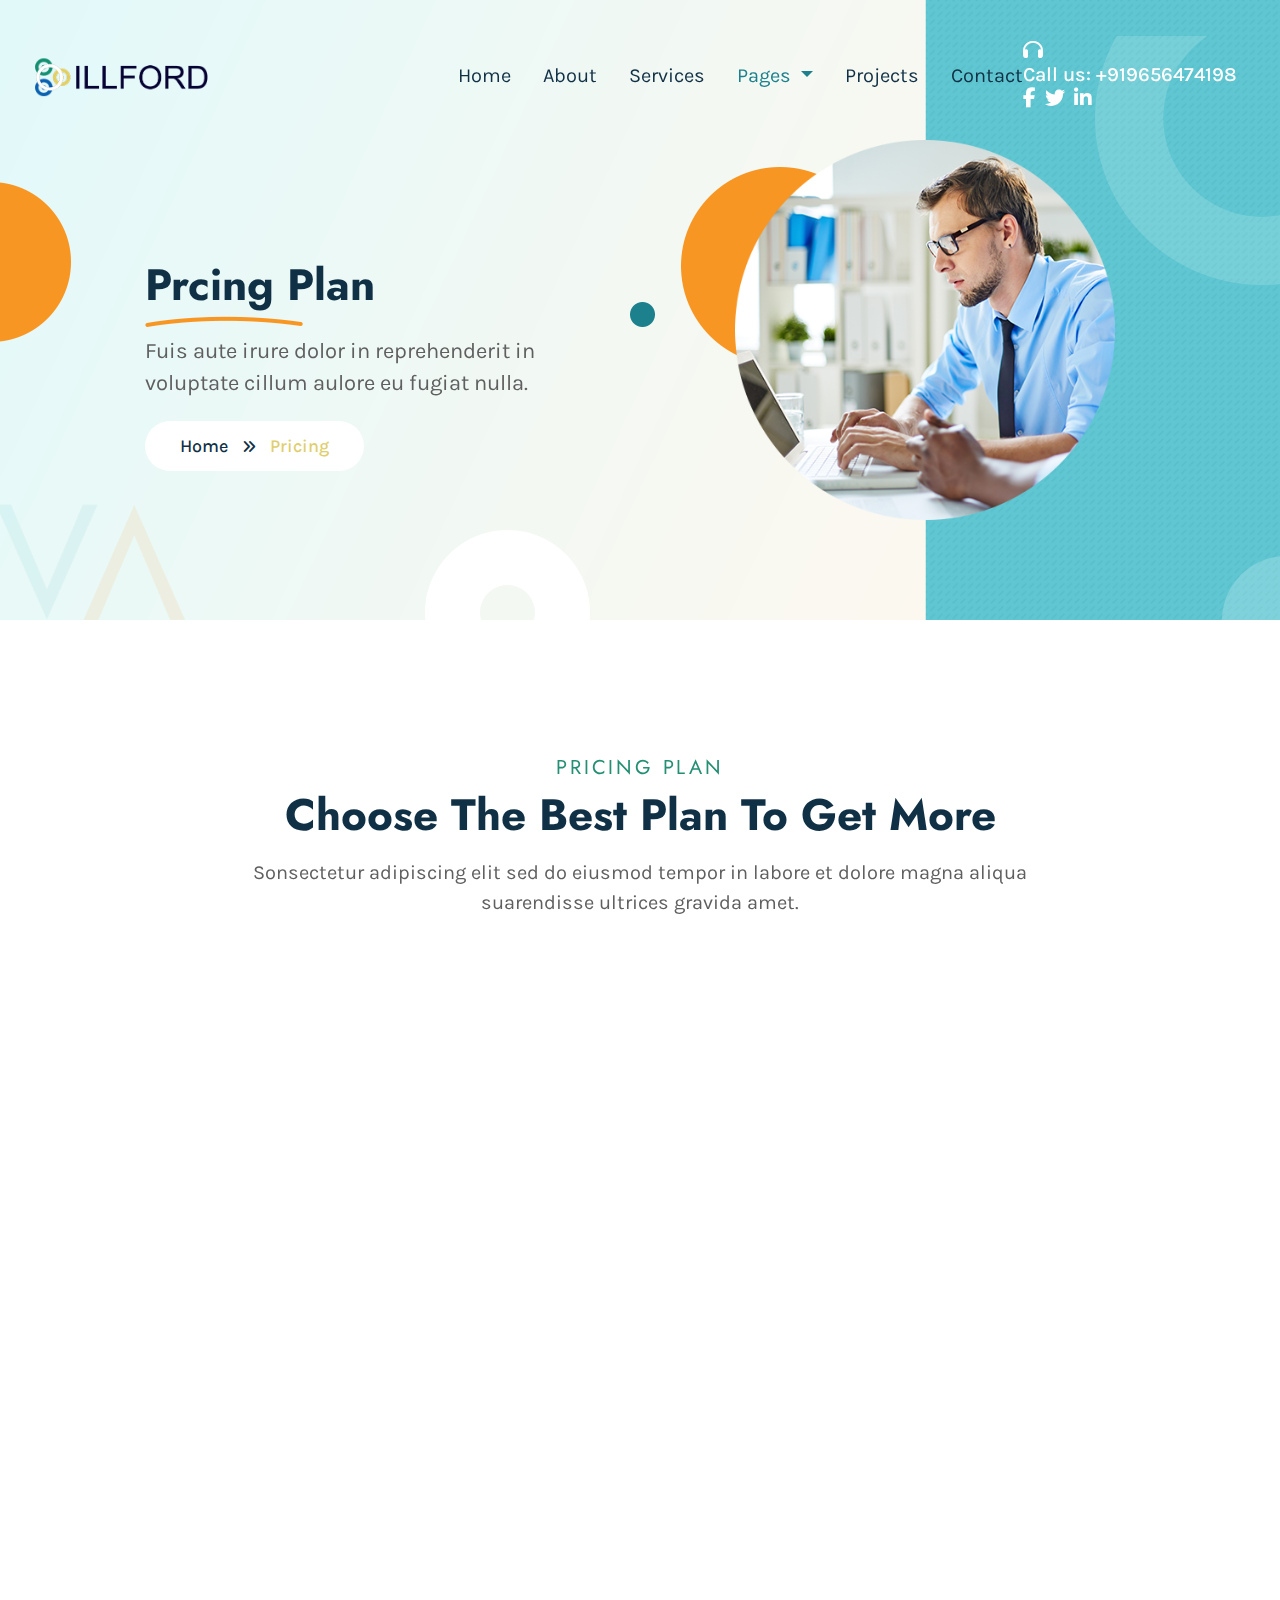
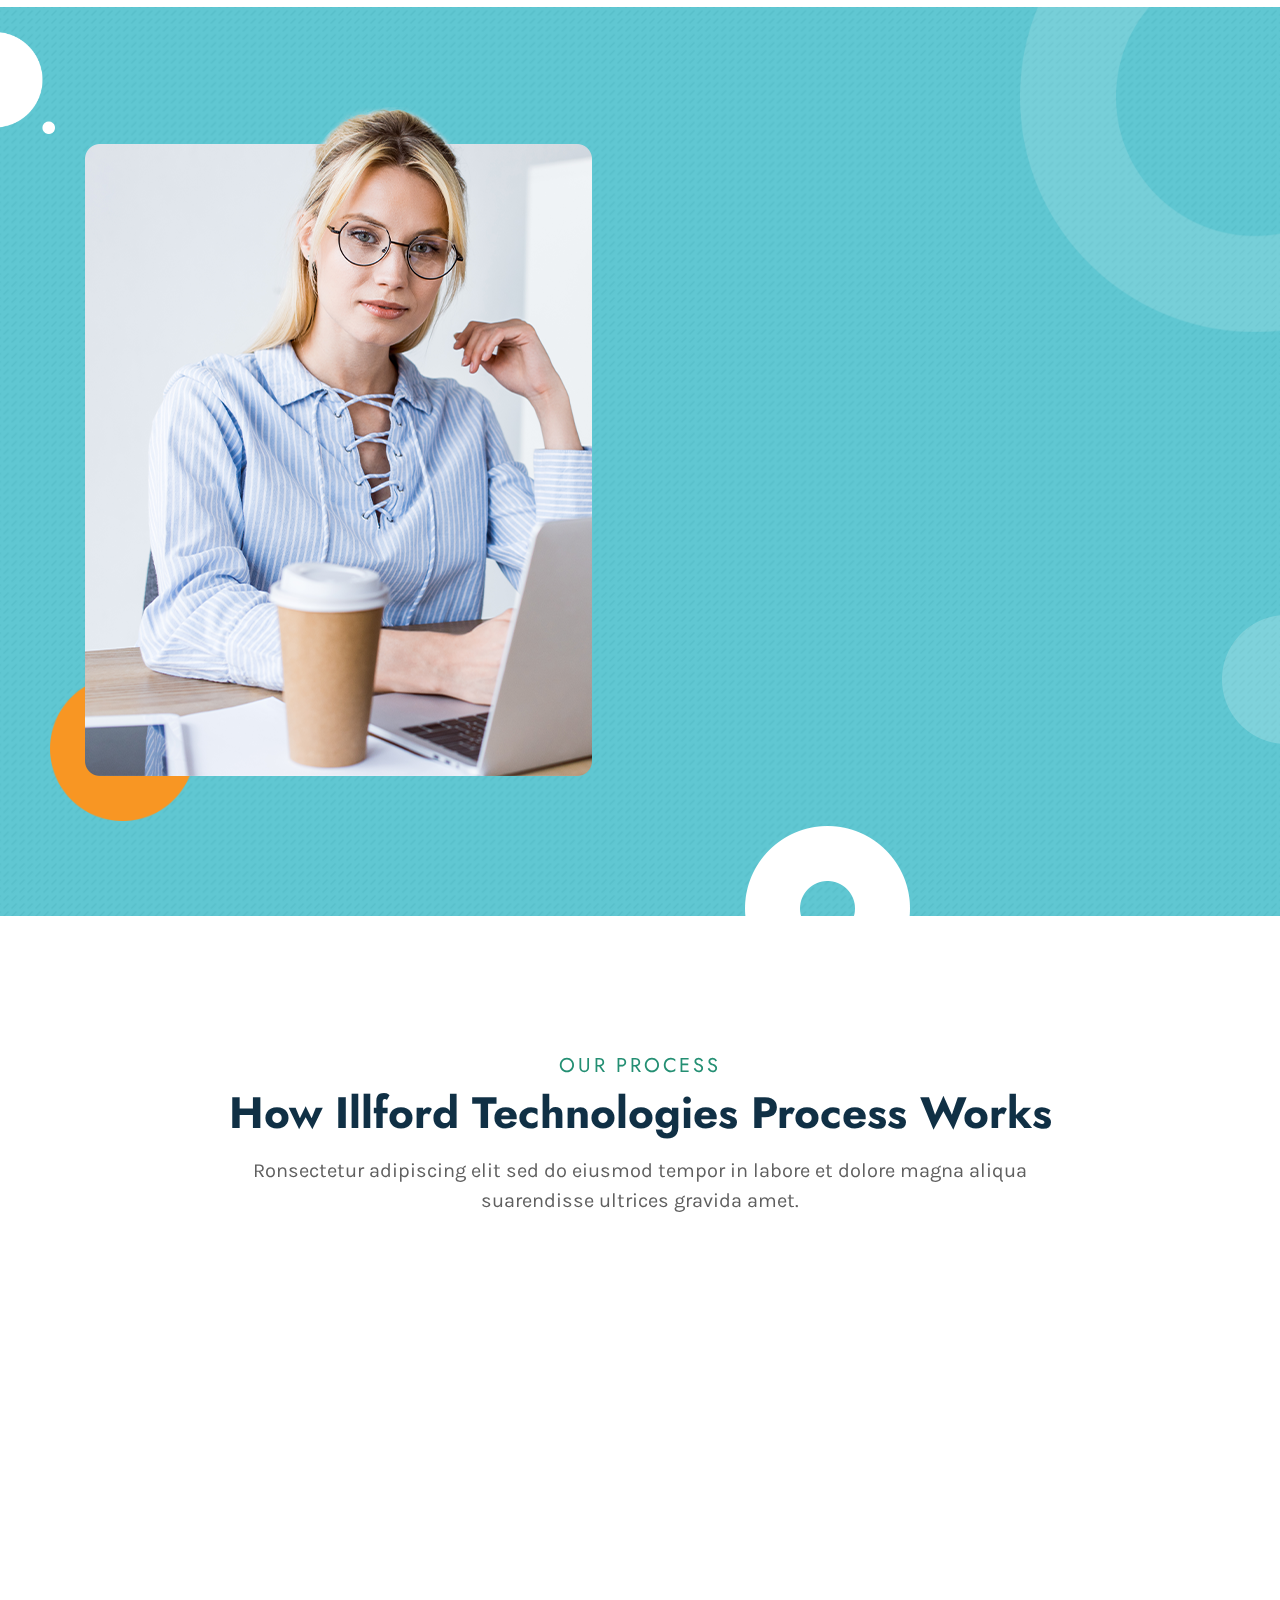
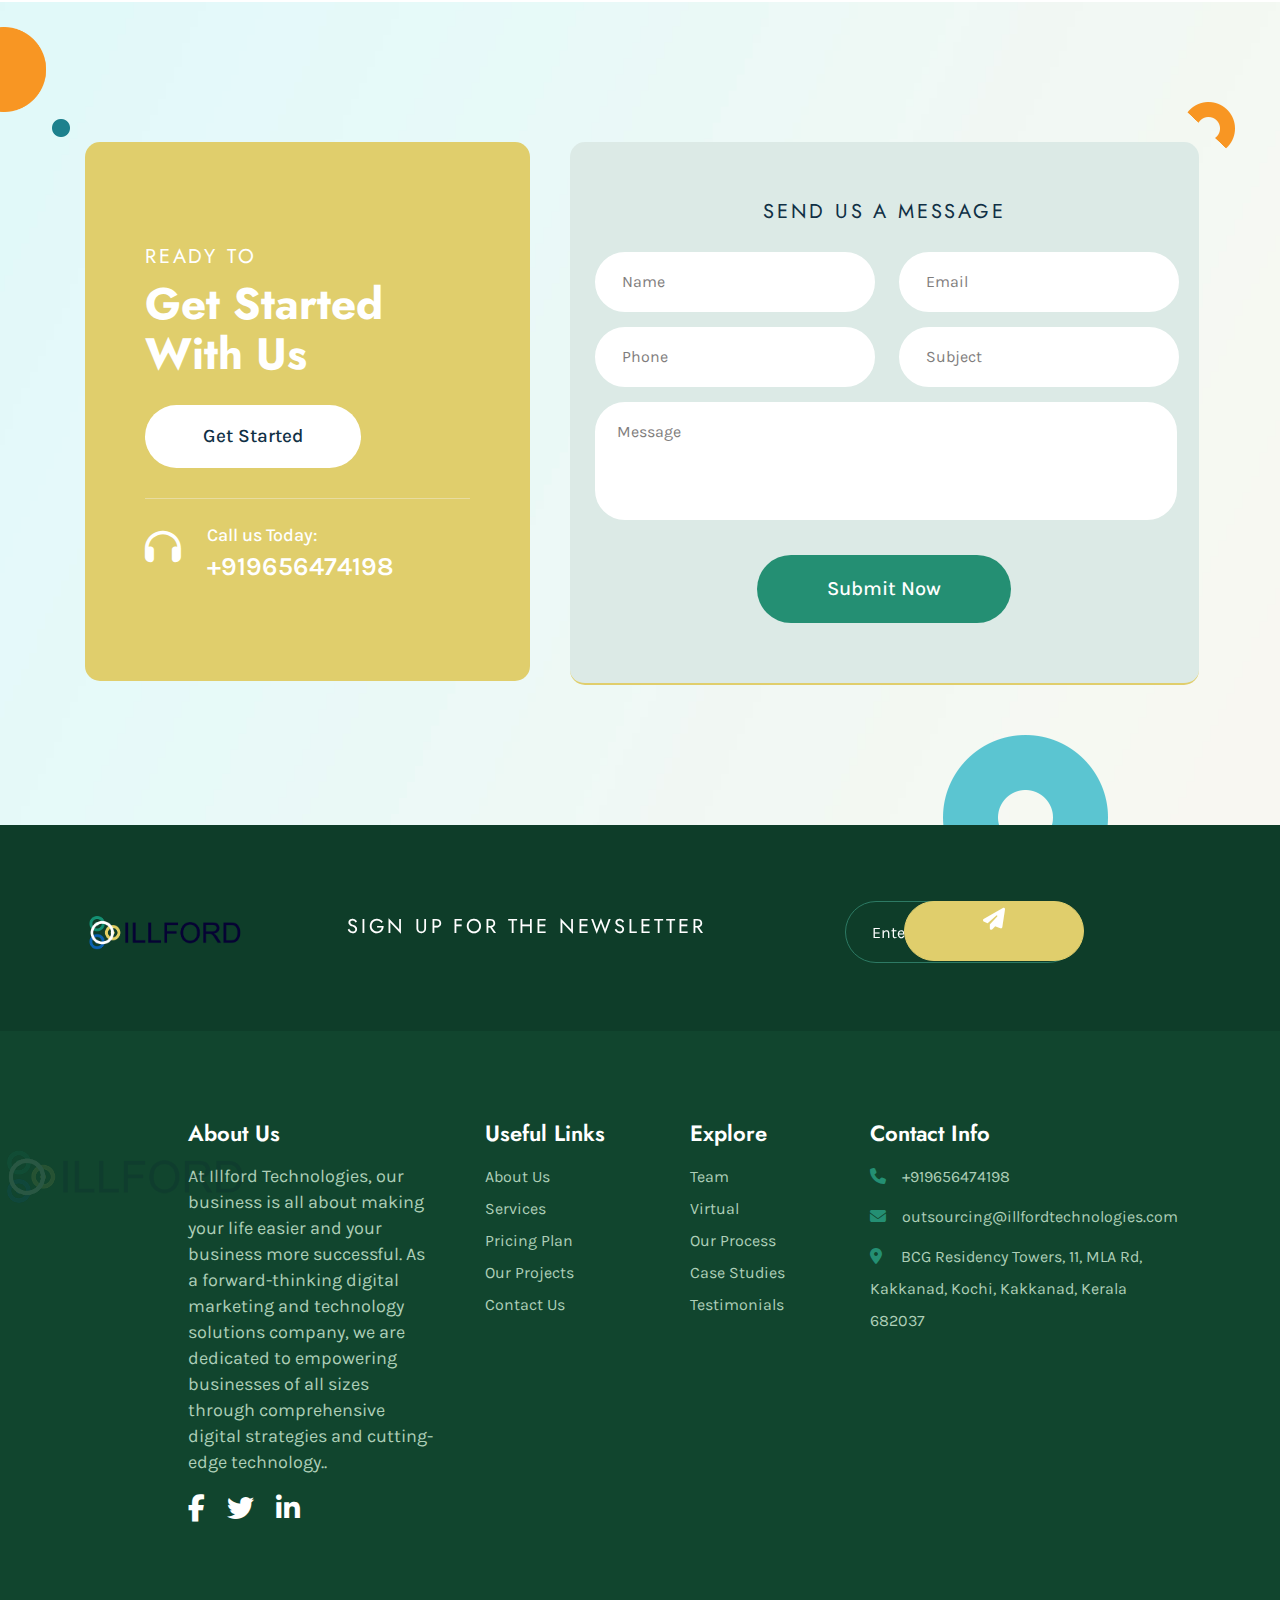
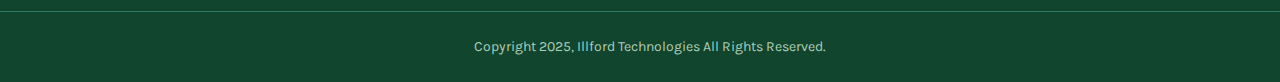
<file: pricing_plan.html>
<!DOCTYPE html>
<html lang="zxx">

<head>
    <title>Pricing Plan | Illford Technologies</title>
    <!-- /SEO Ultimate -->
    <meta name="viewport" content="width=device-width, initial-scale=1, maximum-scale=1, user-scalable=0">
    <meta charset="utf-8">

    <link rel="apple-touch-icon" sizes="152x152" href="./assets/images/favicon/android-chrome-512x512.png">
    <link rel="apple-touch-icon" sizes="180x180" href="./assets/images/favicon/apple-touch-icon.png">
    <link rel="icon" type="image/png" sizes="192x192"  href="./assets/favicon/android-chrome-192x192">
    <link rel="icon" type="image/png" sizes="32x32" href="./assets/images/favicon/favicon-32x32.png">

    <link rel="icon" type="image/png" sizes="16x16" href="./assets/images/favicon/favicon-16x16.png">
    <link rel="manifest" href="./assets/images/favicon/manifest.json">
    <meta name="msapplication-TileColor" content="#ffffff">
    <meta name="msapplication-TileImage" content="/ms-icon-144x144.png">
    <meta name="theme-color" content="#ffffff">
    <!-- Latest compiled and minified CSS -->
    <link href="assets/bootstrap/bootstrap.min.css" rel="stylesheet">
    <link rel="stylesheet" href="./assets/js/bootstrap.min.js">
    <!-- Font Awesome link -->
    <link rel="stylesheet" href="https://cdnjs.cloudflare.com/ajax/libs/font-awesome/6.1.1/css/all.min.css">
    <!-- StyleSheet link CSS -->
    <link href="assets/css/style.css" rel="stylesheet" type="text/css">
    <link href="assets/css/mediaqueries.css" rel="stylesheet" type="text/css">
    <link href="assets/css/owl.carousel.min.css" rel="stylesheet" type="text/css">
    <link href="assets/css/owl.theme.default.min.css" rel="stylesheet" type="text/css">
    <link href="https://unpkg.com/aos@2.3.1/dist/aos.css" rel="stylesheet">
</head>

<body>
<div class="sub-banner-section">
    <header>
        <div class="main_header">
            <div class="container-fluid">
                <nav class="navbar navbar-expand-lg navbar-light p-0">
                    <a class="navbar-brand" href="./index.html"><figure class="mb-0"><img src="./assets/images/illford_logo.png" alt="" class="img-fluid"></figure></a>
                    <button class="navbar-toggler collapsed" type="button" data-toggle="collapse" data-target="#navbarSupportedContent" aria-controls="navbarSupportedContent" aria-expanded="false" aria-label="Toggle navigation">
                    <span class="navbar-toggler-icon"></span>
                    <span class="navbar-toggler-icon"></span>
                    <span class="navbar-toggler-icon"></span>
                    </button>
                    <div class="collapse navbar-collapse" id="navbarSupportedContent">
                        <ul class="navbar-nav">
                            <li class="nav-item">
                                <a class="nav-link" href="./index.html">Home</a>
                            </li>
                            <li class="nav-item">
                                <a class="nav-link" href="./about.html">About</a>
                            </li>
                            <li class="nav-item">
                                <a class="nav-link" href="./services.html">Services</a>
                            </li>
                            <li class="nav-item dropdown active">
                                <a class="nav-link dropdown-toggle dropdown-color navbar-text-color" href="#" id="navbarDropdown" role="button" data-toggle="dropdown" aria-haspopup="true"
                                    aria-expanded="false"> Pages </a>
                                <div class="dropdown-menu drop-down-content">
                                    <ul class="list-unstyled drop-down-pages">
                                        <li class="nav-item active">
                                            <a class="dropdown-item nav-link" href="./pricing_plan.html">Pricing Plan</a>
                                        </li>
                                        <li class="nav-item">
                                            <a class="dropdown-item nav-link" href="./404.html">404</a>
                                        </li>
                                    </ul>
                                </div>
                            </li>
                            <li class="nav-item">
                                <a class="nav-link" href="./projects.html">Projects</a>
                            </li>
                            <li class="nav-item">
                                <a class="nav-link" href="./contact.html">Contact</a>
                            </li>
                        </ul>
                        <div class="last_list ml-auto">
                            <a href="#"><i class="fa-solid fa-headphones"></i></a>
                            <a class="text-decoration-none last_list_atag" href="tel:0008596256">Call us: +919656474198</a>
                            <a href="https://www.facebook.com/illfordtechnologies"><i class="fa-brands fa-facebook-f"></i></a>
                            <a href="#"><i class="fa-brands fa-twitter"></i></a>
                            <a href="https://www.linkedin.com/company/illford-technologies-pvt-ltd/"><i class="fa-brands fa-linkedin-in mr-0"></i></a>
                        </div>
                    </div>
                </nav>
            </div>
        </div>
    </header>
<!-- SUB BANNER SECTION -->
    <section class="banner-section">
        <div class="container-fluid">
            <div class="row">
                <div class="col-lg-6 col-md-6 col-sm-12 col-xs-12 text-md-left text-center">
                    <div class="banner-section-content">
                        <h1 data-aos="fade-up">Prcing Plan</h1>
                        <p data-aos="fade-right">Fuis aute irure dolor in reprehenderit in voluptate cillum aulore eu fugiat nulla.</p>
                        <div class="btn_wrapper">
                            <span>Home </span><i class="fa-solid fa-angles-right" aria-hidden="true"></i><span class="sub_span"> Pricing</span>
                        </div>
                        <figure class="pricingplan_yellow_line mb-0">
                            <img src="./assets/images/sub_banner_pricing_plan_yellow_line.png" alt="" class="img-fluid">
                        </figure>
                    </div>
                </div>
                <div class="col-lg-6 col-md-6 col-sm-12 col-xs-12">
                    <div class="banner-section-image">
                        <figure class="mb-0">
                            <img src="./assets/images/pricingplan_banner_right_image.png" alt="" class="img-fluid">
                        </figure> 
                    </div>
                    <figure class="sub-banner_yellow_green_icon mb-0">
                        <img src="./assets/images/sub_banner_yellow_green_icon.png" alt="" class="img-fluid">
                    </figure>
                </div>
            </div>
            <figure class="sub-banner_yellow_icon mb-0">
                <img src="./assets/images/sub_banner_yellow_icon.png" alt="" class="img-fluid">
            </figure>
            <figure class="sub-banner_va_icon mb-0">
                <img src="./assets/images/sub_banner_va_icon.png" alt="" class="img-fluid">
            </figure>
            <figure class="sub-banner_bottom_white_icon mb-0">
                <img src="./assets/images/sub_banner_bottom_white_icon.png" alt="" class="img-fluid">
            </figure>
            <figure class="sub-banner_right_top_icon mb-0">
                <img src="./assets/images/sub_banner_right_top_transparent_icon.png" alt="" class="img-fluid">
            </figure>
            <figure class="sub-banner_right_bottom_icon mb-0">
                <img src="./assets/images/sub_banner_right_bottom_icon.png" alt="" class="img-fluid">
            </figure>
        </div>
    </section>
</div>
<!-- PRICING PLAN SECTION -->
<section class="pricing_plan_section">
    <div class="container">
        <div class="row">
            <div class="col-lg-12 col-md-12 col-sm-12 col-xs-12">
                <div class="pricing_plan-content">
                    <h6>PRICING PLAN</h6>
                    <h2>Choose The Best Plan To Get More</h2>
                    <p>Sonsectetur adipiscing elit sed do eiusmod tempor in labore et dolore magna aliqua suarendisse ultrices gravida amet.</p>
                </div>
            </div>
        </div>
        <div class="row" data-aos="fade-up">
            <div class="col-lg-4 col-md-4 col-sm-6 col-xs-12">
                <div class="pricing_plan_image">
                    <figure class="mb-0"><img src="./assets/images/pricing_plan_1.jpg" alt="" class="img-fluid"></figure>
                    <div class="pricing_plan_box">
                        <h4>Entrepreneur Plan</h4>
                        <ul class="list-unstyled">
                            <li>
                                <i class="fa fa-check" aria-hidden="true"></i>12 Hours of task work
                            </li>
                            <li>
                                <i class="fa fa-check" aria-hidden="true"></i>1 User included
                            </li>
                            <li>
                                <i class="fa fa-check" aria-hidden="true"></i>1 Dedicated assistant
                            </li>
                            <li>
                                <i class="fa fa-check" aria-hidden="true"></i>Avialable M-F: 9am-6pm
                            </li>
                        </ul>
                        <div class="btn_wrapper">
                            <a class="text-decoration-none getstarted_btn" href="./pricing_plan.html">Get Started</a>
                        </div>
                        <figure class="pricing_plan_box_logo mb-0">
                            <img src="./assets/images/pricing_plan_1_logo.png" alt="" class="img-fluid">
                        </figure>
                    </div>
                </div>
            </div>
            <div class="col-lg-4 col-md-4 col-sm-6 col-xs-12">
                <div class="pricing_plan_image">
                    <figure class="mb-0"><img src="./assets/images/pricing_plan_2.jpg" alt="" class="img-fluid"></figure>
                    <div class="pricing_plan_box">
                        <h4>Business Plan</h4>
                        <ul class="list-unstyled">
                            <li>
                                <i class="fa fa-check" aria-hidden="true"></i>36 Hours of task work
                            </li>
                            <li>
                                <i class="fa fa-check" aria-hidden="true"></i>3 User included
                            </li>
                            <li>
                                <i class="fa fa-check" aria-hidden="true"></i>1 Dedicated assistant
                            </li>
                            <li>
                                <i class="fa fa-check" aria-hidden="true"></i>Avialable M-F: 9am-6pm
                            </li>
                        </ul>
                        <div class="btn_wrapper">
                            <a class="text-decoration-none getstarted_btn" href="./pricing_plan.html">Get Started</a>
                        </div>
                        <figure class="pricing_plan_box_logo mb-0">
                            <img src="./assets/images/pricing_plan_2_logo.png" alt="" class="img-fluid">
                        </figure>
                    </div>
                </div>
            </div>
            <div class="col-lg-4 col-md-4 col-sm-6 col-xs-12">
                <div class="pricing_plan_image mb-0">
                    <figure class="mb-0"><img src="./assets/images/pricing_plan_3.jpg" alt="" class="img-fluid"></figure>
                    <div class="pricing_plan_box">
                        <h4>Team Plan</h4>
                        <ul class="list-unstyled">
                            <li>
                                <i class="fa fa-check" aria-hidden="true"></i>50 Hours of task work
                            </li>
                            <li>
                                <i class="fa fa-check" aria-hidden="true"></i>5 User included
                            </li>
                            <li>
                                <i class="fa fa-check" aria-hidden="true"></i>1 Dedicated assistant
                            </li>
                            <li>
                                <i class="fa fa-check" aria-hidden="true"></i>Avialable M-F: 9am-6pm
                            </li>
                        </ul>
                        <div class="btn_wrapper">
                            <a class="text-decoration-none getstarted_btn" href="./pricing_plan.html">Get Started</a>
                        </div>
                        <figure class="pricing_plan_box_logo mb-0">
                            <img src="./assets/images/pricing_plan_3_logo.png" alt="" class="img-fluid">
                        </figure>
                    </div>

                </div>
            </div>
            <figure class="pricing_plan_shape mb-0">
                <img src="./assets/images/pricingplan_shape.png" alt="" class="img-fluid" data-aos="fade-up">
            </figure>
        </div>
    </div>
</section>
<!-- VIRTUAL EMPLOYEE SECTION -->
<section class="virtual_employee-section">
    <div class="container">
        <div class="row">
            <div class="col-lg-6 col-md-6 col-sm-12 col-xs-12">
                <div class="virtual_employee_image">
                    <figure class="mb-0">
                        <img src="./assets/images/virtual_employee_image.png" alt="" class="img-fluid">
                    </figure>
                </div>
                <figure class="virtual_employee_yellow_icon mb-0">
                    <img src="./assets/images/virtual_employee_yellow_icon.png" alt="" class="img-fluid">
                </figure>
            </div>
            <div class="col-lg-6 col-md-6 col-sm-12 col-xs-12" data-aos="fade-right">
                <div class="virtual_employee_content">
                    <h6>VIRTUAL EMPLOYEE</h6>
                    <h2>Find The Ultimate Virtual Assistant for Your Business</h2>
                    <p>Eonsectetur adipiscing elit sed do eiusmod tempor in labore et dolore magna aliqua ruis ipsum suspendisse ultrices gravida sit amet.</p>
                    <div class="btn_wrapper">
                        <a class="text-decoration-none get_started_btn" href="./index.html">Get Started</a>
                    </div>
                </div>
            </div>
        </div>
        <figure class="virtual_employee_left_icon mb-0">
            <img src="./assets/images/virtual_employee_left_icon.png" alt="" class="img-fluid">
        </figure>
        <figure class="virtual_employee_right_top_icon mb-0">
            <img src="./assets/images/virtual_employee_right_top_icon.png" alt="" class="img-fluid">
        </figure>
        <figure class="virtual_employee_right_bottom_icon mb-0">
            <img src="./assets/images/virtual_employee_right_bottom_icon.png" alt="" class="img-fluid">
        </figure>
        <figure class="virtual_employee_bottom_icon mb-0">
            <img src="./assets/images/virtual_employee_bottom_icon.png" alt="" class="img-fluid">
        </figure>
    </div>
</section>
<!-- OUR PROCESS SECTION -->
<section class="our_process_section pricing_our_process_section">
    <div class="container">
        <div class="row">
            <div class="col-lg-12 col-md-12 col-sm-12 col-xs-12">
                <div class="our_process-content">
                    <h6>OUR PROCESS</h6>
                    <h2>How Illford Technologies Process Works</h2>
                    <p>Ronsectetur adipiscing elit sed do eiusmod tempor in labore et dolore magna aliqua suarendisse ultrices gravida amet.</p>
                </div>
            </div>
        </div>
        <div class="row" data-aos="fade-up">
            <div class="col-lg-4 col-md-4 col-sm-6 col-xs-12">
                <div class="our_process_box_content">
                    <span class="process_box_heading">Tell us About Your Ideal Assistant</span>
                    <span class="process_box_number">01</span>
                    <p class="process_box_paragraph">Reprehenderit in voluptate velit esse cillum dolore</p>
                </div>
            </div>
            <div class="col-lg-4 col-md-4 col-sm-6 col-xs-12">
                <div class="our_process_box_content">
                    <span class="process_box_heading">Meet & Approval Your Assistant</span>
                    <span class="process_box_number">02</span>
                    <p class="process_box_paragraph">Reprehenderit in voluptate velit esse cillum dolore</p>
                </div>
            </div>
            <div class="col-lg-4 col-md-4 col-sm-6 col-xs-12">
                <div class="our_process_box_content mb-0">
                    <span class="process_box_heading launch_track_padding">Launch and Track</span>
                    <span class="process_box_number">03</span>
                    <p class="process_box_paragraph">Reprehenderit in voluptate velit esse cillum dolore</p>
                </div>
            </div>
        </div>
        <figure class="our_process_shape mb-0">
            <img src="./assets/images/process_background.png" alt="" class="img-fluid" data-aos="fade-up">
        </figure>
    </div>
</section>
<!-- SEND MESSAGE SECTION -->
<section class="send_message_section">
    <div class="container">
        <div class="row">
            <div class="col-lg-5 col-md-5 col-sm-12 col-xs-12">
                <div class="send_message_box_content">
                    <h6>READY TO</h6>
                    <h2>Get Started With Us</h2>
                    <div class="btn_wrapper">
                        <a class="text-decoration-none get_started_btn" href="./index.html">Get Started</a>
                    </div>
                    <i class="fa-solid fa-headphones"></i>
                    <span class="call_us d-block">Call us Today:</span>
                    <span class="phone_num">+919656474198</span>
                </div>
            </div>
            <div class="col-lg-7 col-md-7 col-sm-12 col-xs-12">
                <div class="send_message_form_box_content">
                    <h6>SEND US A MESSAGE</h6>
                    <form>
                        <div class="row">
                            <div class="col-lg-6 col-md-6">
                                <div class="form-group mb-0">    
                                <input type="text" class="form_style" placeholder="Name" name="name"> 
                                </div>
                            </div>
                            <div class="col-lg-6 col-md-6">
                                <div class="form-group mb-0">
                                <input type="email" class="form_style" placeholder="Email">
                                </div>
                            </div>
                            <div class="col-lg-6 col-md-6">
                                <div class="form-group mb-0">    
                                <input type="tel" class="form_style" placeholder="Phone"> 
                                </div>
                            </div>
                            <div class="col-lg-6 col-md-6">
                                <div class="form-group mb-0">    
                                <input type="text" class="form_style" placeholder="Subject"> 
                                </div>
                            </div>
                        </div>
                        <div class="row">
                            <div class="col-lg-12">
                                <div class=" form-group mb-0">    
                                <textarea class="form_style" placeholder="Message" rows="3" name="comments"></textarea>
                                </div>
                            </div>
                        </div>
                        <div class="form_button_wrapper text-center">
                            <button type="submit" class="appointment-btn">Submit Now</button>
                        </div>
                    </form>
                </div>
                <figure class="send_message_yellow_icon mb-0">
                    <img src="./assets/images/send_message_yellow_icon.png" alt="" class="img-fluid">
                </figure>
            </div>
        </div>
        <figure class="send_message_left_icon mb-0">
            <img src="./assets/images/send_message_left_icon.png" alt="" class="img-fluid">
        </figure>
        <figure class="send_message_right_icon mb-0">
            <img src="./assets/images/send_message_right_icon.png" alt="" class="img-fluid">
        </figure>
        <figure class="send_message_bottom_icon mb-0">
            <img src="./assets/images/send_message_bottom_icon.png" alt="" class="img-fluid">
        </figure>
    </div>
</section>
<!-- SIGN UP SECTION -->
<div class="sign_up-section">
    <div class="container">
        <div class="row">
            <div class="col-lg-2 col-md-2 col-sm-12 col-xs-12">
                <figure class="mb-0">
                    <img src="./assets/images/illford_logo.png" alt="" class="img-fluid">
                </figure>
            </div>
            <div class="col-lg-5 col-md-5 col-sm-12 col-xs-12">
                <div class="sign_up_content">
                    <span>SIGN UP FOR THE NEWSLETTER</span>
                </div>
            </div>
            <div class="col-lg-5 col-md-5 col-sm-12 col-xs-12">
                <div class="sign_up_form_content">
                    <form>
                        <div class="form-row">
                            <div class="col-lg-12 col-md-12 col-sm-12 col-xs-12">
                                <input type="email" name="email" id="emailadd" class="form-control upper_layer" placeholder="Enter Email Address">
                                <div class="input-group-append form-button">
                                    <button class="btn sign_up_arrow" name="btnsubmit" id="submitbtn" type="submit"><i class="fa-solid fa-paper-plane"></i></button>
                                </div>
                            </div>
                        </div>
                    </form>
                </div>
            </div>
        </div>
    </div>
</div>
<!-- FOOTER SECTION -->
<section class="footer-section">
    <div class="container">
        <div class="middle-portion">
            <div class="row">
                <div class="col-lg-1 col-md-1 col-sm-12 col-xs-12 d-lg-block d-none"></div>
                <div class="col-lg-3 col-md-4 col-sm-6 col-xs-12">
                    <div class="about_col">
                        <h4>About Us</h4>
                        <ul class="list-unstyled">
                            <li>
                                <p class="pp">At Illford Technologies, our business is all about making your life easier and your business more successful. As a forward-thinking digital marketing and technology solutions company, we are dedicated to empowering businesses of all sizes through comprehensive digital strategies and cutting-edge technology..</p>
                            </li>
                            <li class="icons"><a href="https://www.facebook.com/illfordtechnologies"><i class="fa-brands fa-facebook-f" aria-hidden="true"></i></a></li>
                            <li class="icons"><a href="#"><i class="fa-brands fa-twitter" aria-hidden="true"></i></a></li>
                                                        <li class="icons"><a href="https://www.linkedin.com/company/illford-technologies-pvt-ltd/"><i class="fa-brands fa-linkedin-in mr-0" aria-hidden="true"></i></a></li>
                        </ul>
                    </div>
                </div>
                <div class="col-lg-2 col-md-4 col-sm-3 col-xs-12 d-md-block d-none">
                    <div class="links_col">
                        <h4>Useful Links</h4>
                        <ul class="list-unstyled">
                            <li>
                                <a href="./about.html">About Us</a>
                            </li>
                            <li>
                                <a href="./services.html">Services</a>
                            </li>
                            <li>
                                <a href="./pricing_plan.html">Pricing Plan</a>
                            </li>
                            <li>
                                <a href="./projects.html">Our Projects</a>
                            </li>
                            <li>
                                <a href="./contact.html">Contact Us</a>
                            </li>
                        </ul>
                    </div>
                </div>
                <div class="col-lg-2 col-md-6 col-sm-6 col-xs-12 d-lg-block d-none">
                    <div class="explore_col">
                        <h4>Explore</h4>
                        <ul class="list-unstyled">
                            <li>
                                <a href="./about.html#team_members">Team</a>
                            </li>
                            <li>
                                <a href="./index.html#virtual_employee">Virtual</a>
                            </li>
                            <li>
                                <a href="./index.html#process">Our Process</a>
                            </li>
                            <li>
                                <a href="./projects.html#project_casestudies">Case Studies</a>
                            </li>
                            <li>
                                <a href="./index.html#testimonial">Testimonials</a>
                            </li>
                        </ul>
                    </div>
                </div>
                <div class="col-lg-4 col-md-4 col-sm-6 col-xs-12">
                    <div class="contact_col">
                        <h4>Contact Info</h4>
                        <ul class="list-unstyled">
                            <li>
                                <i class="fa-solid fa-phone"></i>
                                <a href="tel:+919656474198" class="text-decoration-none">+919656474198</a>
                            </li>
                            <li>
                                <i class="fa-sharp fa-solid fa-envelope"></i>
                                <a href="mailto:outsourcing@illfordtechnologies.com" class="text-decoration-none">outsourcing@illfordtechnologies.com</a>
                            </li>
                            <li class="mb-0">
                                <i class="fa-solid fa-location-dot location"></i>
                                <a class="text-decoration-none">BCG Residency Towers, 11, MLA Rd, Kakkanad, Kochi, Kakkanad, Kerala 682037</a>
                            </li>
                        </ul>
                    </div>
                </div>
            </div>
        </div>
    </div>
    <div class="bottom-portion">
        <div class="copyright col-xl-12"> 
            <p>Copyright 2025, Illford Technologies All Rights Reserved.</p>
        </div>
    </div>
    <div class="footer_logo">
        <figure class="mb-0"><img src="./assets/images/illford_logo.png" alt="" class="img-fluid"></figure>
    </div>
</section>
<!-- Latest compiled JavaScript -->
<script src="assets/js/jquery-3.6.0.min.js"></script>
<script src="assets/js/popper.min.js"></script>
<script src="assets/js/bootstrap.min.js"></script>
<script src="assets/js/custom.js"></script>
<script src="https://unpkg.com/aos@2.3.1/dist/aos.js"></script>
<script src="assets/js/owl.carousel.js"></script>
<script src="assets/js/carousel.js"></script>
<script src="assets/js/counter.js"></script>
<script src="assets/js/animation.js"></script>
</body>
</html>
</file>
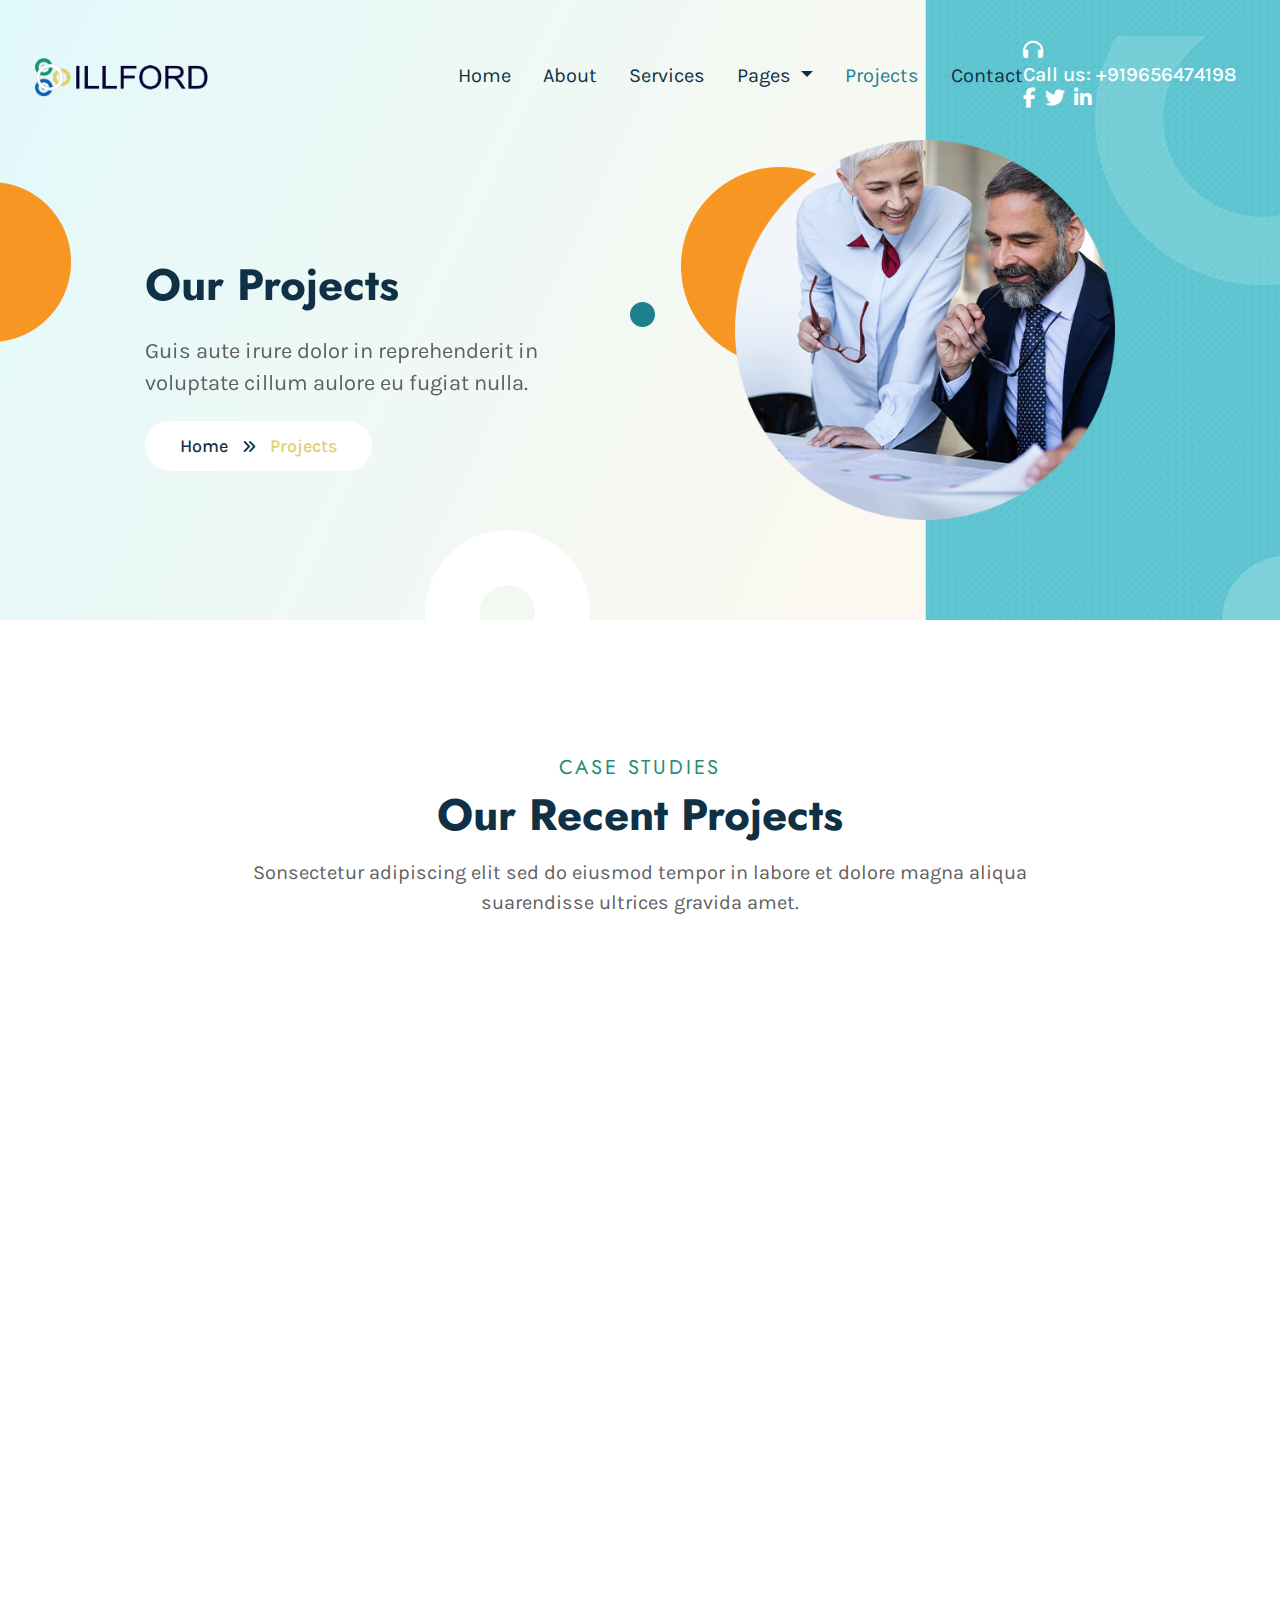
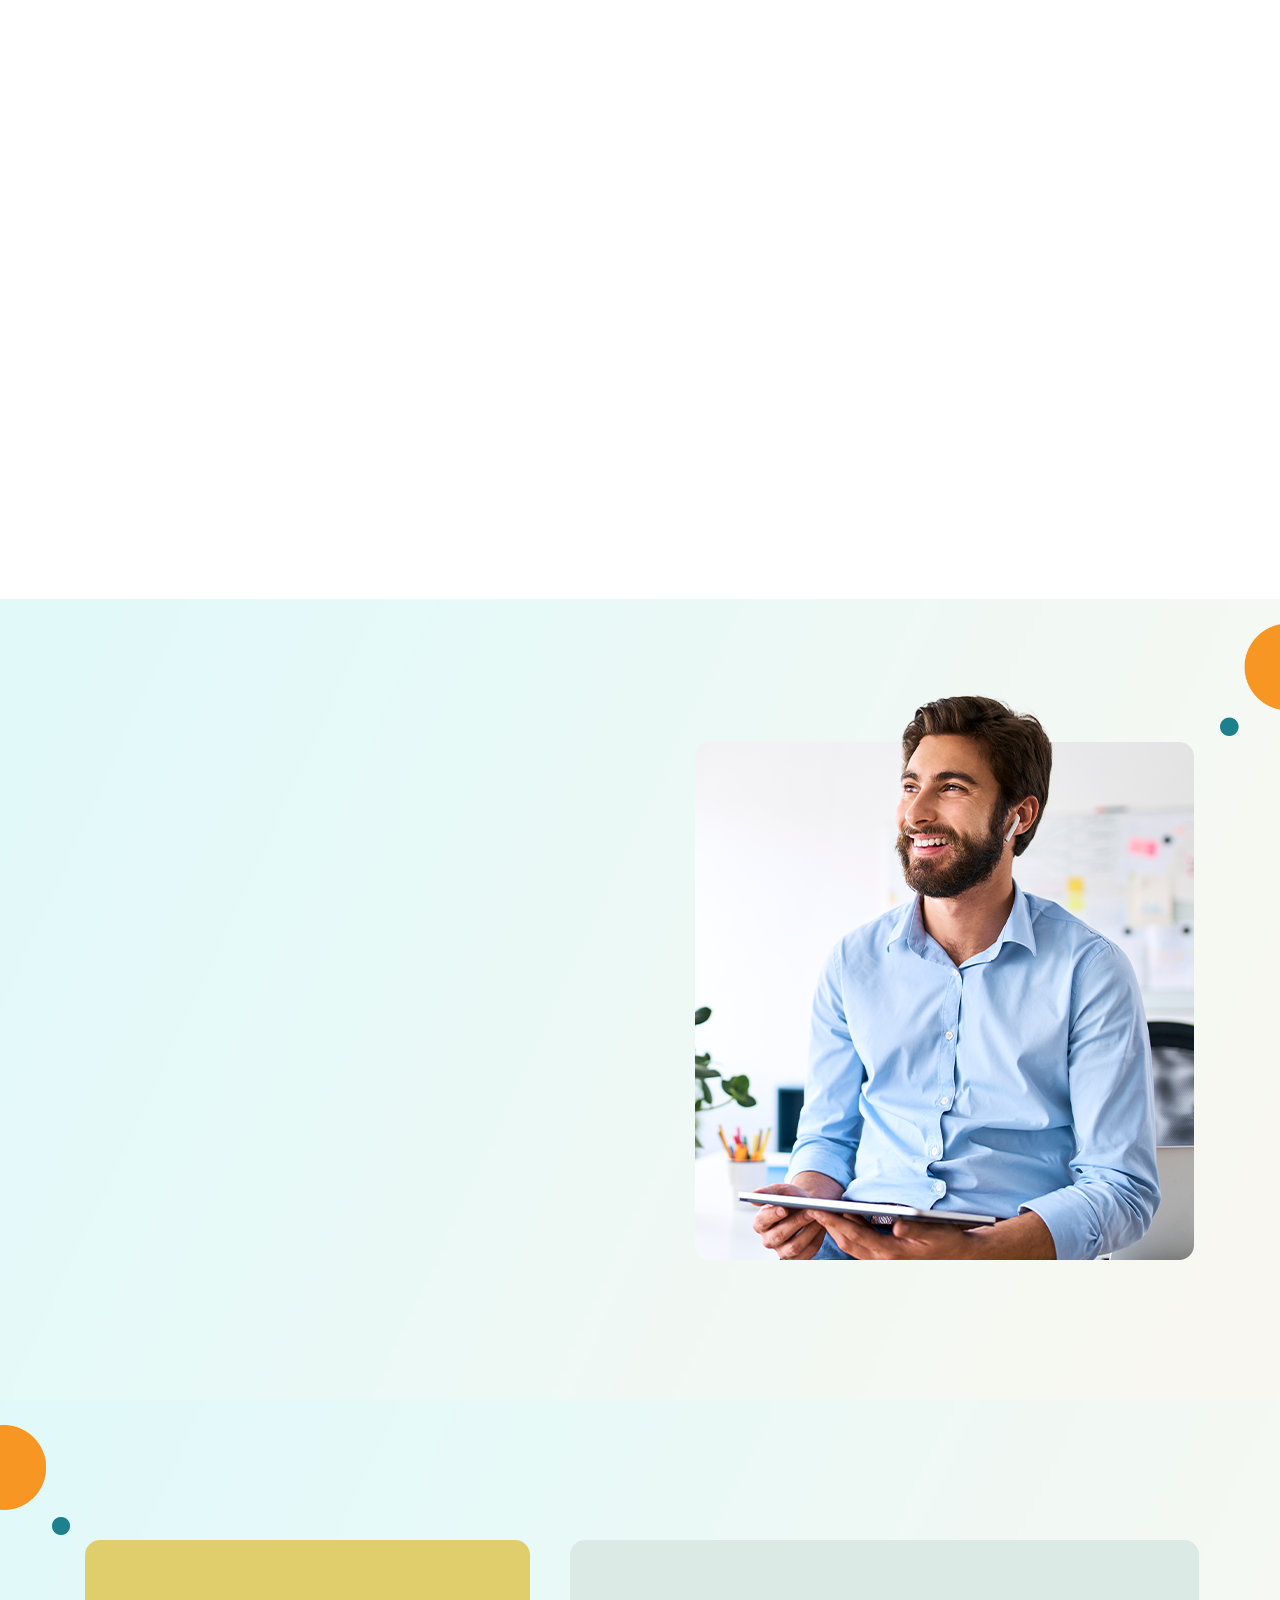
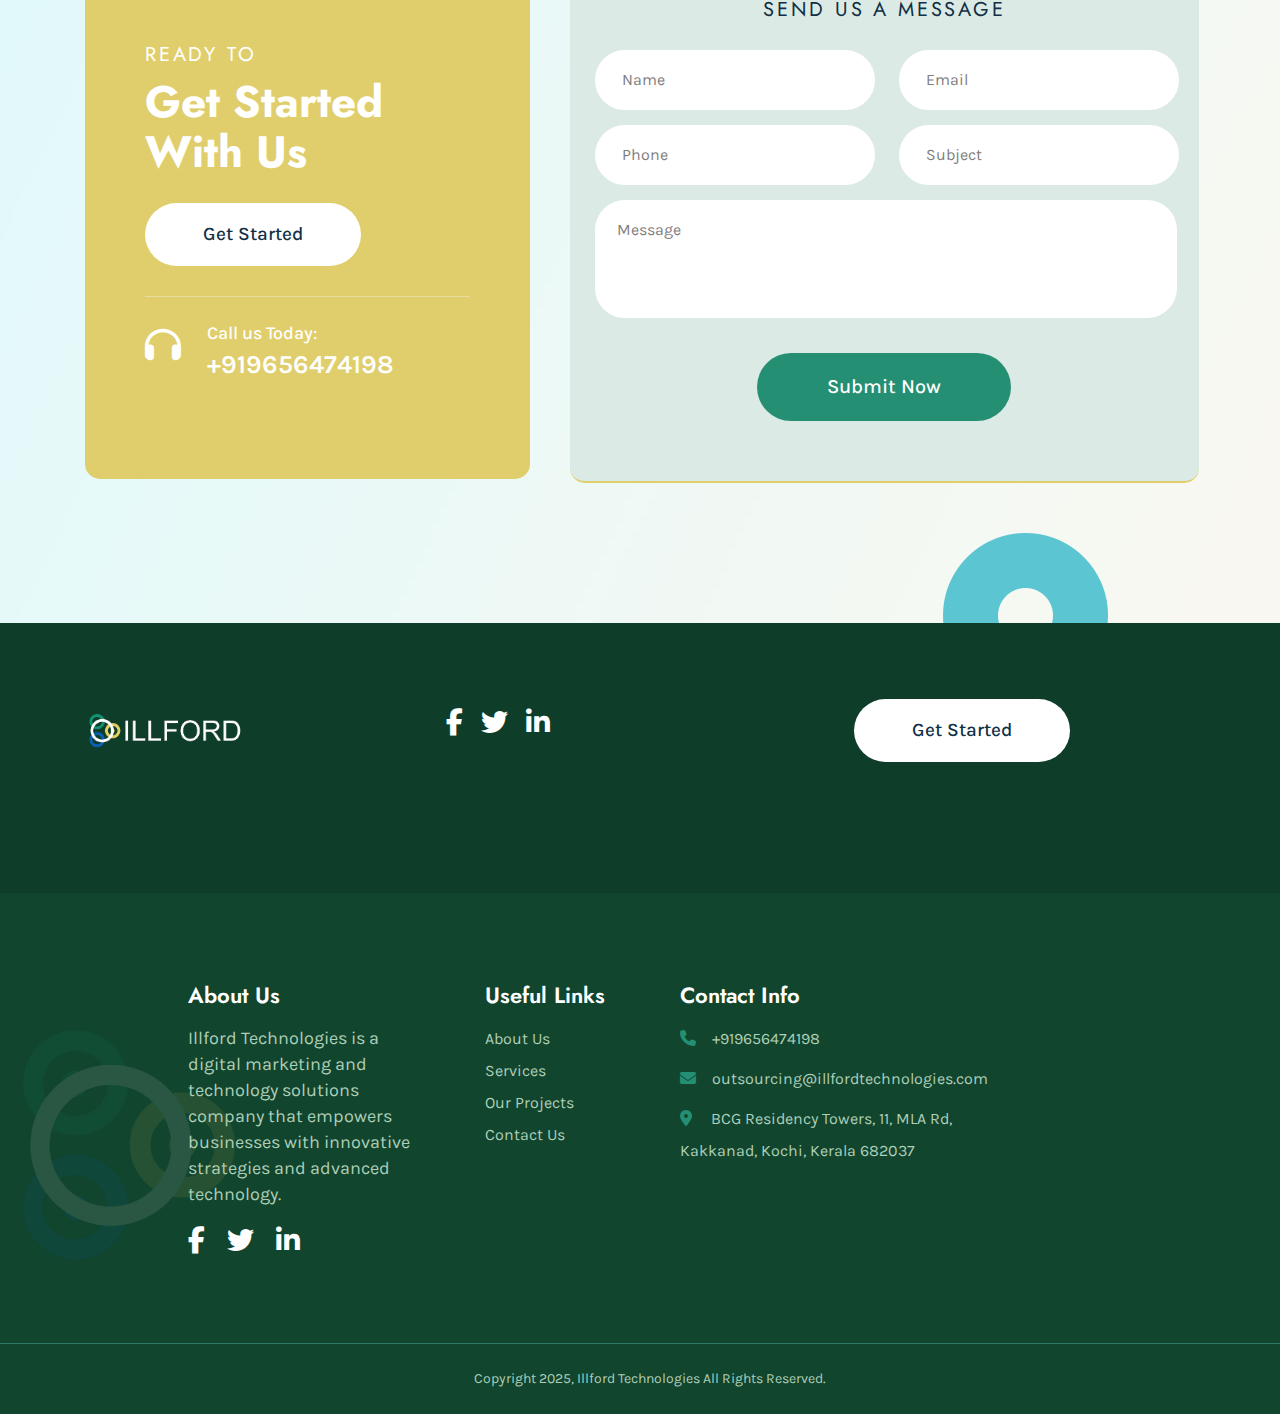
<file: projects--.html>
<!DOCTYPE html>
<html lang="zxx">

<head>
    <title>Projects | Illford Technologies</title>
    <!-- /SEO Ultimate -->
    <meta name="viewport" content="width=device-width, initial-scale=1, maximum-scale=1, user-scalable=0">
    <meta charset="utf-8">

    <link rel="apple-touch-icon" sizes="152x152" href="./assets/images/favicon/android-chrome-512x512.png">
    <link rel="apple-touch-icon" sizes="180x180" href="./assets/images/favicon/apple-touch-icon.png">
    <link rel="icon" type="image/png" sizes="192x192"  href="./assets/favicon/android-chrome-192x192">
    <link rel="icon" type="image/png" sizes="32x32" href="./assets/images/favicon/favicon-32x32.png">

    <link rel="icon" type="image/png" sizes="16x16" href="./assets/images/favicon/favicon-16x16.png">
    <link rel="manifest" href="./assets/images/favicon/manifest.json">
    <meta name="msapplication-TileColor" content="#ffffff">
    <meta name="msapplication-TileImage" content="/ms-icon-144x144.png">
    <meta name="theme-color" content="#ffffff">
    <!-- Latest compiled and minified CSS -->
    <link href="assets/bootstrap/bootstrap.min.css" rel="stylesheet">
    <link rel="stylesheet" href="./assets/js/bootstrap.min.js">
    <!-- Font Awesome link -->
    <link rel="stylesheet" href="https://cdnjs.cloudflare.com/ajax/libs/font-awesome/6.1.1/css/all.min.css">
    <!-- StyleSheet link CSS -->
    <link href="assets/css/style.css" rel="stylesheet" type="text/css">
    <link href="assets/css/mediaqueries.css" rel="stylesheet" type="text/css">
    <link href="assets/css/owl.carousel.min.css" rel="stylesheet" type="text/css">
    <link href="assets/css/owl.theme.default.min.css" rel="stylesheet" type="text/css">
    <link href="https://unpkg.com/aos@2.3.1/dist/aos.css" rel="stylesheet">
</head>

<body>
<div class="sub-banner-section">
    <header>
        <div class="main_header">
            <div class="container-fluid">
                <nav class="navbar navbar-expand-lg navbar-light p-0">
                    <a class="navbar-brand" href="./index.html"><figure class="mb-0"><img src="./assets/images/illford_logo.png" alt="" class="img-fluid"></figure></a>
                    <button class="navbar-toggler collapsed" type="button" data-toggle="collapse" data-target="#navbarSupportedContent" aria-controls="navbarSupportedContent" aria-expanded="false" aria-label="Toggle navigation">
                    <span class="navbar-toggler-icon"></span>
                    <span class="navbar-toggler-icon"></span>
                    <span class="navbar-toggler-icon"></span>
                    </button>
                    <div class="collapse navbar-collapse" id="navbarSupportedContent">
                        <ul class="navbar-nav">
                            <li class="nav-item">
                                <a class="nav-link" href="./index.html">Home</a>
                            </li>
                            <li class="nav-item">
                                <a class="nav-link" href="./about.html">About</a>
                            </li>
                            <li class="nav-item">
                                <a class="nav-link" href="./services.html">Services</a>
                            </li>
                            <li class="nav-item dropdown">
                                <a class="nav-link dropdown-toggle dropdown-color navbar-text-color" href="#" id="navbarDropdown" role="button" data-toggle="dropdown" aria-haspopup="true"
                                    aria-expanded="false"> Pages </a>
                                <div class="dropdown-menu drop-down-content">
                                    <ul class="list-unstyled drop-down-pages">
                                        <li class="nav-item">
                                            <a class="dropdown-item nav-link" href="./pricing_plan.html">Pricing Plan</a>
                                        </li>
                                        <li class="nav-item">
                                            <a class="dropdown-item nav-link" href="./404.html">404</a>
                                        </li>
                                    </ul>
                                </div>
                            </li>
                            <li class="nav-item active">
                                <a class="nav-link" href="./projects.html">Projects</a>
                            </li>
                            <li class="nav-item">
                                <a class="nav-link" href="./contact.html">Contact</a>
                            </li>
                        </ul>
                        <div class="last_list ml-auto">
                            <a href="#"><i class="fa-solid fa-headphones"></i></a>
                            <a class="text-decoration-none last_list_atag" href="tel:0008596256">Call us: +919656474198</a>
                            <a href="https://www.facebook.com/illfordtechnologies"><i class="fa-brands fa-facebook-f"></i></a>
                            <a href="#"><i class="fa-brands fa-twitter"></i></a>
                            <a href="https://www.linkedin.com/company/illford-technologies-pvt-ltd/"><i class="fa-brands fa-linkedin-in mr-0"></i></a>
                        </div>
                    </div>
                </nav>
            </div>
        </div>
    </header>
<!-- SUB BANNER SECTION -->
    <section class="banner-section">
        <div class="container-fluid">
            <div class="row">
                <div class="col-lg-6 col-md-6 col-sm-12 col-xs-12 text-md-left text-center">
                    <div class="banner-section-content">
                        <h1 data-aos="fade-up">Our Projects</h1>
                        <p data-aos="fade-right">Guis aute irure dolor in reprehenderit in voluptate cillum aulore eu fugiat nulla.</p>
                        <div class="btn_wrapper">
                            <span>Home </span><i class="fa-solid fa-angles-right" aria-hidden="true"></i><span class="sub_span"> Projects</span>
                        </div>
                        <!-- <figure class="projects_yellow_line mb-0">
                            <img src="./assets/images/sub_banner_projects_yellow_line.png" alt="" class="img-fluid">
                        </figure> -->
                    </div>
                </div>
                <div class="col-lg-6 col-md-6 col-sm-12 col-xs-12">
                    <div class="banner-section-image">
                        <figure class="mb-0">
                            <img src="./assets/images/projects_banner_right_image.png" alt="" class="img-fluid">
                        </figure> 
                    </div>
                    <figure class="sub-banner_yellow_green_icon mb-0">
                        <img src="./assets/images/sub_banner_yellow_green_icon.png" alt="" class="img-fluid">
                    </figure>
                </div>
            </div>
            <figure class="sub-banner_yellow_icon mb-0">
                <img src="./assets/images/sub_banner_yellow_icon.png" alt="" class="img-fluid">
            </figure>
            <!-- <figure class="sub-banner_va_icon mb-0">
                <img src="./assets/images/sub_banner_va_icon.png" alt="" class="img-fluid">
            </figure> -->
            <figure class="sub-banner_bottom_white_icon mb-0">
                <img src="./assets/images/sub_banner_bottom_white_icon.png" alt="" class="img-fluid">
            </figure>
            <figure class="sub-banner_right_top_icon mb-0">
                <img src="./assets/images/sub_banner_right_top_transparent_icon.png" alt="" class="img-fluid">
            </figure>
            <figure class="sub-banner_right_bottom_icon mb-0">
                <img src="./assets/images/sub_banner_right_bottom_icon.png" alt="" class="img-fluid">
            </figure>
        </div>
    </section>
</div>
<!-- CASE STUDIES SECTION -->
<section class="case_studies_section projects_case_studies" id="project_casestudies">
    <div class="container">
        <div class="row">
            <div class="col-lg-12 col-md-12 col-sm-12 col-xs-12">
                <div class="case_studies-content">
                    <h6>CASE STUDIES</h6>
                    <h2>Our Recent Projects</h2>
                    <p>Sonsectetur adipiscing elit sed do eiusmod tempor in labore et dolore magna aliqua suarendisse ultrices gravida amet.</p>
                </div>
            </div>
        </div>
        <div class="row" data-aos="fade-up">
            <div class="col-lg-4 col-md-4 col-sm-6 col-xs-12">
                <div class="case_studies_image">
                    <figure class="mb-0"><img src="./assets/images/case_studies_1.jpg" alt="" class="img-fluid"></figure>
                    <div class="case_studies_box">
                        <h4>Project Management</h4>
                        <p>Dolores eos aui ratione seaui nesciunt</p>
                        <a href="./projects.html">
                            <i class="fa-solid fa-arrow-right"></i>
                        </a>
                    </div>
                </div>
            </div>
            <div class="col-lg-4 col-md-4 col-sm-6 col-xs-12">
                <div class="case_studies_image">
                    <figure class="mb-0"><img src="./assets/images/case_studies_2.jpg" alt="" class="img-fluid"></figure>
                    <div class="case_studies_box">
                        <h4>Media Marketing</h4>
                        <p>Rolores aos eui ratione seaui nesciunt</p>
                        <a href="./projects.html">
                            <i class="fa-solid fa-arrow-right"></i>
                        </a>
                    </div>
                </div>
            </div>
            <div class="col-lg-4 col-md-4 col-sm-6 col-xs-12">
                <div class="case_studies_image">
                    <figure class="mb-0"><img src="./assets/images/case_studies_3.jpg" alt="" class="img-fluid"></figure>
                    <div class="case_studies_box">
                        <h4>Technology Service</h4>
                        <p>Solores nos cui ratione seaui nesciunt</p>
                        <a href="./projects.html">
                            <i class="fa-solid fa-arrow-right"></i>
                        </a>
                    </div>
                </div>
            </div>
        </div>
        <div class="row" data-aos="fade-up">
            <div class="col-lg-4 col-md-4 col-sm-6 col-xs-12">
                <div class="case_studies_image">
                    <figure class="mb-0"><img src="./assets/images/case_studies_4.jpg" alt="" class="img-fluid"></figure>
                    <div class="case_studies_box">
                        <h4>Book Keeping</h4>
                        <p>Dolores eos aui ratione seaui nesciunt</p>
                        <a href="./projects.html">
                            <i class="fa-solid fa-arrow-right"></i>
                        </a>
                    </div>
                </div>
            </div>
            <div class="col-lg-4 col-md-4 col-sm-6 col-xs-12">
                <div class="case_studies_image">
                    <figure class="mb-0"><img src="./assets/images/case_studies_5.jpg" alt="" class="img-fluid"></figure>
                    <div class="case_studies_box">
                        <h4>Data Entry Proposal</h4>
                        <p>Rolores aos eui ratione seaui nesciunt</p>
                        <a href="./projects.html">
                            <i class="fa-solid fa-arrow-right"></i>
                        </a>
                    </div>
                </div>
            </div>
            <div class="col-lg-4 col-md-4 col-sm-6 col-xs-12">
                <div class="case_studies_image">
                    <figure class="mb-0"><img src="./assets/images/case_studies_6.jpg" alt="" class="img-fluid"></figure>
                    <div class="case_studies_box">
                        <h4>Content Writing</h4>
                        <p>Solores nos cui ratione seaui nesciunt</p>
                        <a href="./projects.html">
                            <i class="fa-solid fa-arrow-right"></i>
                        </a>
                    </div>
                </div>
            </div>
        </div>
        <!-- <figure class="projects_case_studies_shape mb-0">
            <img src="./assets/images/projects_case_studies_shape.png" alt="" class="img-fluid" data-aos="fade-up">
        </figure> -->
    </div>
</section>
<!-- WHY CHOOSE US SECTION -->
<section class="choose_us-section">
    <div class="container">
        <div class="row">
            <div class="col-lg-6 col-md-6 col-sm-12 col-xs-12" data-aos="fade-right">
                <div class="choose_us_content">
                    <h6>WHY CHOOSE US</h6>
                    <h2>How Illford Technologies Can Help You to Grow Your Business</h2>
                    <p>At Illford Technologies, we know that selecting the right technology partner is vital for your business’s success. Our skilled team blends expertise with innovation to achieve digital excellence. We focus on a client-first approach, customizing solutions to align with your goals. Using data-driven strategies, we analyze and refine performance to ensure measurable results and lasting impact.</p>
                </div>
                    <!-- <div class="box_wrapper">
                    <div class="box mb-0">
                        <h2 class="counter">583</h2>
                        <p class="sub_p mb-0">Happy Clients</p>
                    </div>
                    <div class="box mb-0">
                        <h2 class="counter">825</h2>
                        <p class="sub_p mb-0">Projects Done</p>
                    </div>
                    <div class="box mb-0 mr-0">
                        <h2 class="counter">235</h2>
                        <p class="sub_p mb-0">Awards Won</p>
                    </div>
                </div> -->
                <!-- <figure class="choose_us_yellow_icon mb-0">
                    <img src="./assets/images/choose_us_yellow_icon.png" alt="" class="img-fluid">
                </figure> -->
            </div>
            <div class="col-lg-6 col-md-6 col-sm-12 col-xs-12">
                <div class="choose_us_image">
                    <figure class="mb-0">
                        <img src="./assets/images/choose_us_image.png" alt="" class="img-fluid">
                    </figure>
                </div>
            </div>
        </div>
        <!-- <figure class="choose_us_left_icon mb-0">
            <img src="./assets/images/home_services_left_icon.png" alt="" class="img-fluid">
        </figure> -->
        <figure class="choose_us_right_icon mb-0">
            <img src="./assets/images/home_services_right_icon.png" alt="" class="img-fluid">
        </figure>
    </div>
</section>
<!-- TESTIMONIALS SECTION -->
<!-- <section class="testimonials-section" id="testimonial">
    <div class="container">
        <div class="row">
            <div class="col-lg-12 col-md-12 col-sm-12 col-xs-12">
                <h6>TESTIMONIALS</h6>
                <h2>What Our Clients are Saying</h2>
            </div>
        </div>
        <div class="testimonial_wrapper">
            <div class="row">
                <div class="col-lg-2 col-md-2 col-sm-2 col-xs-2">
                    <figure class="testimonials_shape1 mb-0">
                        <img src="./assets/images/testimonials_1.png" alt="" class="img-fluid">
                    </figure>
                    <figure class="testimonials_shape2 mb-0">
                        <img src="./assets/images/testimonials_2.png" alt="" class="img-fluid">
                    </figure>
                    <figure class="testimonials_shape3 mb-0">
                        <img src="./assets/images/testimonials_3.png" alt="" class="img-fluid">
                    </figure>
                    <figure class="testimonials_shape4 mb-0">
                        <img src="./assets/images/testimonials_4.png" alt="" class="img-fluid">
                    </figure>
                </div>
                <div class="col-lg-8 col-md-8 col-sm-8 col-xs-8">
                    <div class="owl-carousel owl-theme">   
                        <div class="item">
                            <div class="testimonials_content">
                                <i class="fa-solid fa-quote-left"></i>
                                <p>I have been using VMG-BPO for medical back office and other 24/7 outsource
                                    support services. They even designed our website. Overall, (the) staff of
                                    virtual assistants (are) excellent. The cost is very low compared to other
                                    companies. Moreover, VMG has been extremely trustworthy in safeguarding our
                                    intellectual property and other sensitive information.</p>
                                <div class="testimonials_wrapper">
                                    <span class="testimonials_name d-block">James W</span>
                                    <span class="testimonials_desc">Medical Doctor US</span>
                                </div>
                            </div>
                        </div>
                        <div class="item">
                            <div class="testimonials_content">
                                <i class="fa-solid fa-quote-left"></i>
                                <p>We have used VMG BPO for over 4 years for a variety of BPO services, and they are hands down the best BPO firm in India. .. I strongly recommend them to anybody who is looking to save costs and time by outsourcing virtually any business process. Also, unlike other 24/7 outsourcing firms, they can handle a very wide range of tasks from technical, financial, and administrative.</p>
                                <div class="testimonials_wrapper">
                                    <span class="testimonials_name d-block">Asher D</span>
                                    <span class="testimonials_desc">Entrepreneur US</span>
                                </div>
                            </div>
                        </div>
                    </div>
                </div>
                <div class="col-lg-2 col-md-2 col-sm-2 col-xs-2">
                    <figure class="testimonials_shape5 mb-0">
                        <img src="./assets/images/testimonials_5.png" alt="" class="img-fluid">
                    </figure>
                    <figure class="testimonials_shape6 mb-0">
                        <img src="./assets/images/testimonials_6.png" alt="" class="img-fluid">
                    </figure>
                    <figure class="testimonials_shape7 mb-0">
                        <img src="./assets/images/testimonials_7.png" alt="" class="img-fluid">
                    </figure>
                    <figure class="testimonials_shape8 mb-0">
                        <img src="./assets/images/testimonials_8.png" alt="" class="img-fluid">
                    </figure>
                </div>
            </div>
        </div>
    </div>
</section> -->
<!-- SEND MESSAGE SECTION -->
<section class="send_message_section">
    <div class="container">
        <div class="row">
            <div class="col-lg-5 col-md-5 col-sm-12 col-xs-12">
                <div class="send_message_box_content">
                    <h6>READY TO</h6>
                    <h2>Get Started With Us</h2>
                    <div class="btn_wrapper">
                        <a class="text-decoration-none get_started_btn" href="./contact.html">Get Started</a>
                    </div>
                    <i class="fa-solid fa-headphones"></i>
                    <span class="call_us d-block">Call us Today:</span>
                    <span class="phone_num">+919656474198</span>
                </div>
            </div>
            <div class="col-lg-7 col-md-7 col-sm-12 col-xs-12">
                <div class="send_message_form_box_content">
                    <h6>SEND US A MESSAGE</h6>
                    <form>
                        <div class="row">
                            <div class="col-lg-6 col-md-6">
                                <div class="form-group mb-0">    
                                <input type="text" class="form_style" placeholder="Name" name="name"> 
                                </div>
                            </div>
                            <div class="col-lg-6 col-md-6">
                                <div class="form-group mb-0">
                                <input type="email" class="form_style" placeholder="Email">
                                </div>
                            </div>
                            <div class="col-lg-6 col-md-6">
                                <div class="form-group mb-0">    
                                <input type="tel" class="form_style" placeholder="Phone"> 
                                </div>
                            </div>
                            <div class="col-lg-6 col-md-6">
                                <div class="form-group mb-0">    
                                <input type="text" class="form_style" placeholder="Subject"> 
                                </div>
                            </div>
                        </div>
                        <div class="row">
                            <div class="col-lg-12">
                                <div class=" form-group mb-0">    
                                <textarea class="form_style" placeholder="Message" rows="3" name="comments"></textarea>
                                </div>
                            </div>
                        </div>
                        <div class="form_button_wrapper text-center">
                            <button type="submit" class="appointment-btn">Submit Now</button>
                        </div>
                    </form>
                </div>
                <!-- <figure class="send_message_yellow_icon mb-0">
                    <img src="./assets/images/send_message_yellow_icon.png" alt="" class="img-fluid">
                </figure> -->
            </div>
        </div>
        <figure class="send_message_left_icon mb-0">
            <img src="./assets/images/send_message_left_icon.png" alt="" class="img-fluid">
        </figure>
        <!-- <figure class="send_message_right_icon mb-0">
            <img src="./assets/images/send_message_right_icon.png" alt="" class="img-fluid">
        </figure> -->
        <figure class="send_message_bottom_icon mb-0">
            <img src="./assets/images/send_message_bottom_icon.png" alt="" class="img-fluid">
        </figure>
    </div>
</section>
<!-- SIGN UP SECTION -->
<div class="sign_up-section">
    <div class="container">
        <div class="row flex justify-content-center">
            <div class="col-lg-2 col-md-2 col-sm-12 col-xs-12">
                <figure class="mb-0">
                    <img src="./assets/images/illford_logo_footer.png" alt="" class="img-fluid">
                </figure>
            </div>
            <div class="col-lg-5 col-md-5 col-sm-12 col-xs-12 middle-portion">
               <ul class="list-unstyled d-flex justify-content-center">
                <li class="icons"><a href="https://www.facebook.com/illfordtechnologies"><i class="fa-brands fa-facebook-f" aria-hidden="true"></i></a></li>
                <li class="icons"><a href="#"><i class="fa-brands fa-twitter" aria-hidden="true"></i></a></li>
                                            <li class="icons"><a href="https://www.linkedin.com/company/illford-technologies-pvt-ltd/"><i class="fa-brands fa-linkedin-in mr-0" aria-hidden="true"></i></a></li>
               </ul>
            </div>
            <div class="col-lg-5 col-md-5 col-sm-12 col-xs-12">
                <div class="sign_up_form_content">
                    <form>
                        <div class="form-row">
                            <div class="col-lg-12 col-md-12 col-sm-12 col-xs-12 getStartWrapper">
                                <div class="btn_wrapper">
                                    <a class="text-decoration-none get_started_btn" href="./contact.html">Get Started</a>
                                </div>
                            </div>
                        </div>
                    </form>
                </div>
            </div>
        </div>
    </div>
</div>
<!-- FOOTER SECTION -->
<section class="footer-section">
    <div class="container">
        <div class="middle-portion">
            <div class="row">
                <div class="col-lg-1 col-md-1 col-sm-12 col-xs-12 d-lg-block d-none"></div>
                <div class="col-lg-3 col-md-4 col-sm-6 col-xs-12">
                    <div class="about_col">
                        <h4>About Us</h4>
                        <ul class="list-unstyled">
                            <li>
                                <p class="pp">Illford Technologies is a digital marketing and technology solutions company that empowers businesses with innovative strategies and advanced technology.</p>
                            </li>
                            <li class="icons"><a href="https://www.facebook.com/illfordtechnologies"><i class="fa-brands fa-facebook-f" aria-hidden="true"></i></a></li>
                            <li class="icons"><a href="#"><i class="fa-brands fa-twitter" aria-hidden="true"></i></a></li>
                                                        <li class="icons"><a href="https://www.linkedin.com/company/illford-technologies-pvt-ltd/"><i class="fa-brands fa-linkedin-in mr-0" aria-hidden="true"></i></a></li>
                        </ul>
                    </div>
                </div>
                <div class="col-lg-2 col-md-4 col-sm-3 col-xs-12 d-md-block d-none">
                    <div class="links_col">
                        <h4>Useful Links</h4>
                        <ul class="list-unstyled">
                            <li>
                                <a href="./about.html">About Us</a>
                            </li>
                            <li>
                                <a href="./services.html">Services</a>
                            </li>
                             <!-- <li>
                                <a href="./pricing_plan.html">Pricing Plan</a>
                            </li> -->
                            <li>
                                <a href="./projects.html">Our Projects</a>
                            </li>
                            <li>
                                <a href="./contact.html">Contact Us</a>
                            </li>
                        </ul>
                    </div>
                </div>
                <!-- <div class="col-lg-2 col-md-6 col-sm-6 col-xs-12 d-lg-block d-none">
                    <div class="explore_col">
                        <h4>Explore</h4>
                        <ul class="list-unstyled">
                            <li>
                                <a href="./about.html#team_members">Team</a>
                            </li>
                            <li>
                                <a href="./index.html#virtual_employee">Virtual</a>
                            </li>
                            <li>
                                <a href="./index.html#process">Our Process</a>
                            </li>
                            <li>
                                <a href="./projects.html#project_casestudies">Case Studies</a>
                            </li>
                            <li>
                                <a href="./index.html#testimonial">Testimonials</a>
                            </li>
                        </ul>
                    </div>
                </div> -->
                <div class="col-lg-4 col-md-4 col-sm-6 col-xs-12">
                    <div class="contact_col">
                        <h4>Contact Info</h4>
                        <ul class="list-unstyled">
                            <li>
                                <i class="fa-solid fa-phone"></i>
                                <a href="tel:+919656474198" class="text-decoration-none">+919656474198</a>
                            </li>
                            <li>
                                <i class="fa-sharp fa-solid fa-envelope"></i>
                                <a href="mailto:outsourcing@illfordtechnologies.com" class="text-decoration-none">outsourcing@illfordtechnologies.com</a>
                            </li>
                            <li class="mb-0">
                                <i class="fa-solid fa-location-dot location"></i>
                                          <a class="text-decoration-none">BCG Residency Towers, 11, MLA Rd, Kakkanad, Kochi, Kerala 682037</a>
                            </li>
                        </ul>
                    </div>
                </div>
            </div>
        </div>
    </div>
    <div class="bottom-portion">
        <div class="copyright col-xl-12"> 
            <p>Copyright 2025, Illford Technologies All Rights Reserved.</p>
        </div>
    </div>
    <div class="footer_logo">
        <figure class="mb-0"><img src="./assets/images/illfordLogoOnly.png" alt="" class="img-fluid"></figure>
    </div>
</section>
<!-- Latest compiled JavaScript -->
<script src="assets/js/jquery-3.6.0.min.js"></script>
<script src="assets/js/popper.min.js"></script>
<script src="assets/js/bootstrap.min.js"></script>
<script src="assets/js/custom.js"></script>
<script src="https://unpkg.com/aos@2.3.1/dist/aos.js"></script>
<script src="assets/js/owl.carousel.js"></script>
<script src="assets/js/carousel.js"></script>
<script src="assets/js/counter.js"></script>
<script src="assets/js/animation.js"></script>
</body>
</html>
</file>
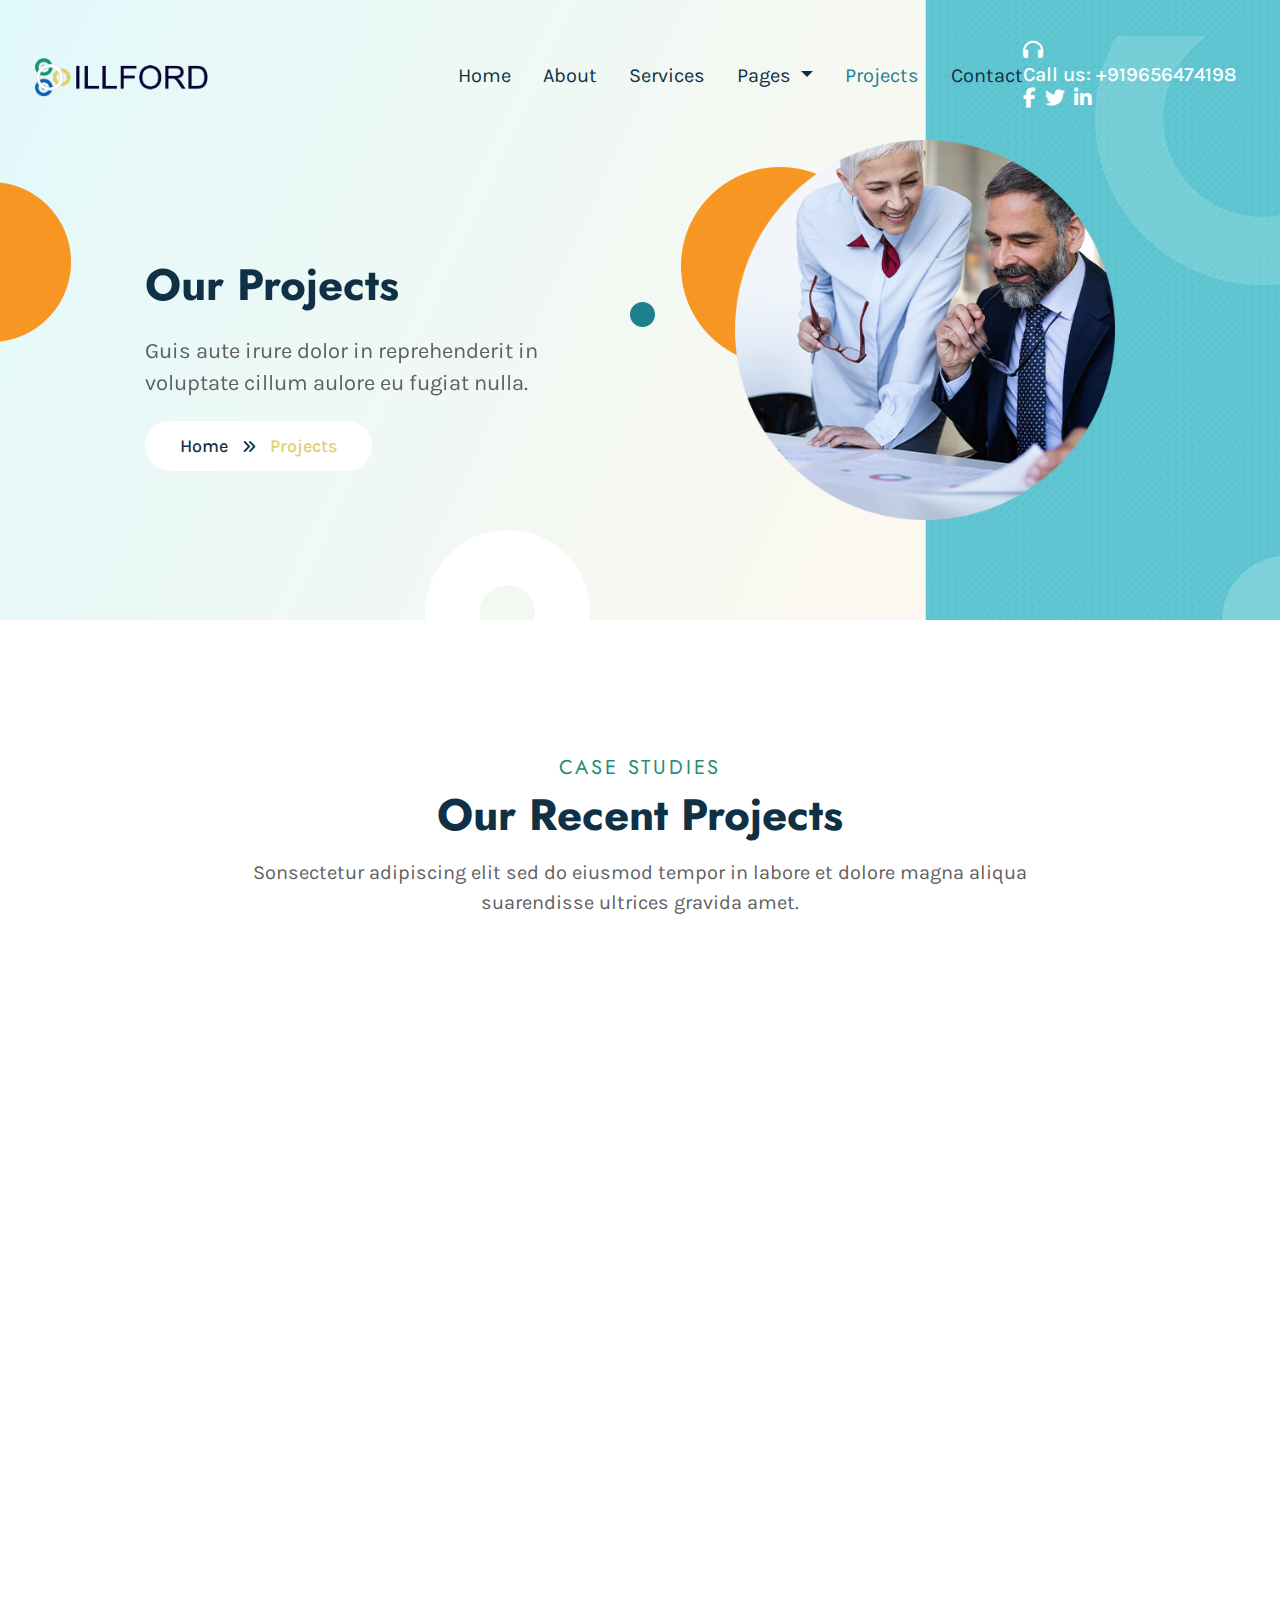
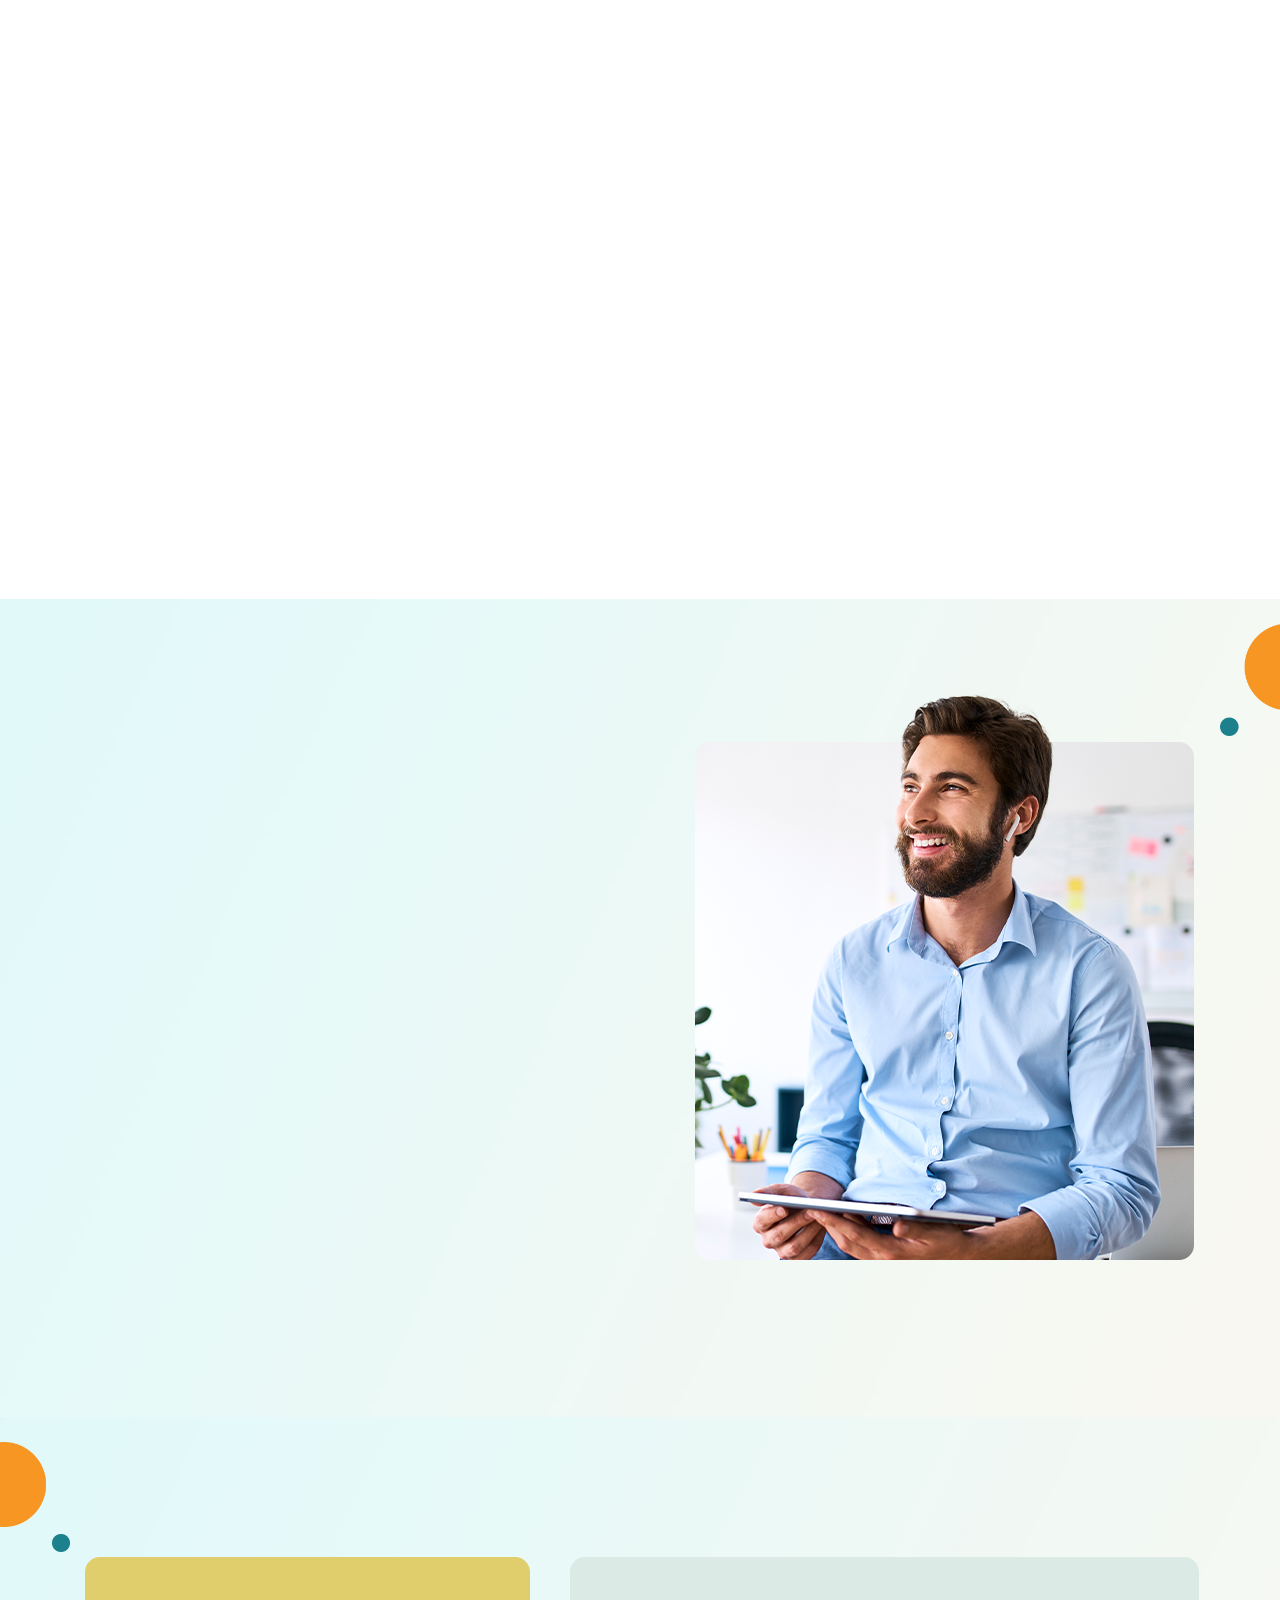
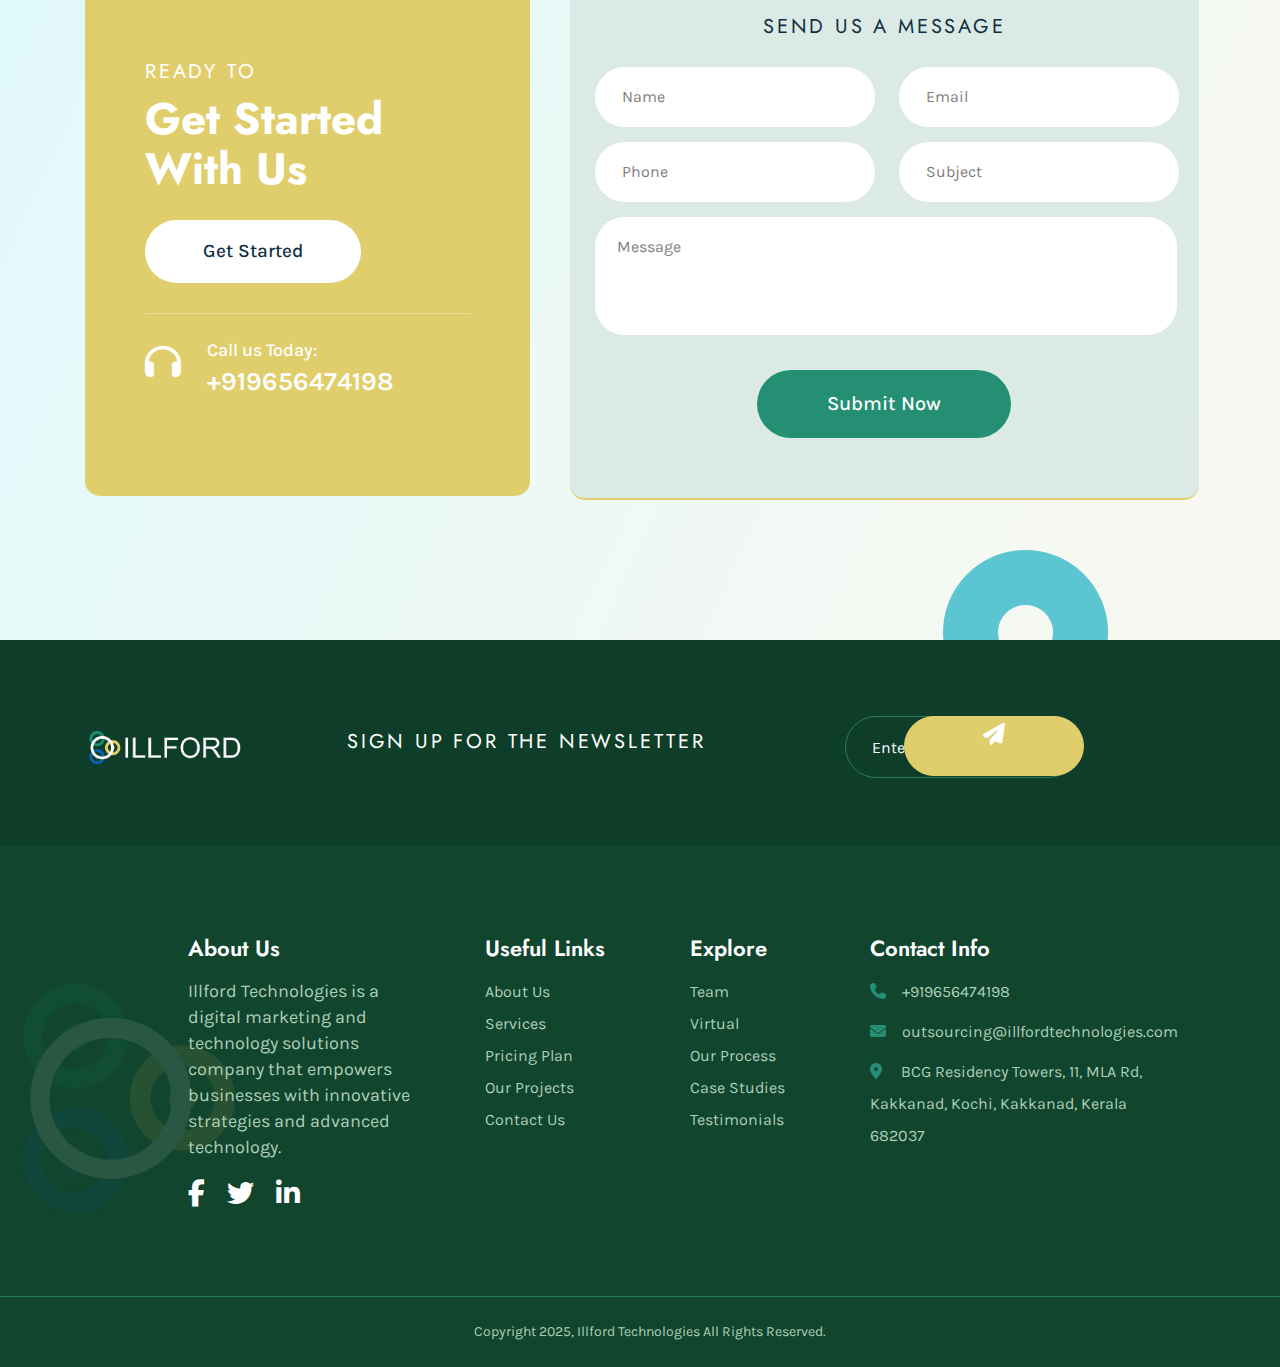
<file: projects.html>
<!DOCTYPE html>
<html lang="zxx">

<head>
    <title>Projects | Illford Technologies</title>
    <!-- /SEO Ultimate -->
    <meta name="viewport" content="width=device-width, initial-scale=1, maximum-scale=1, user-scalable=0">
    <meta charset="utf-8">

    <link rel="apple-touch-icon" sizes="152x152" href="./assets/images/favicon/android-chrome-512x512.png">
    <link rel="apple-touch-icon" sizes="180x180" href="./assets/images/favicon/apple-touch-icon.png">
    <link rel="icon" type="image/png" sizes="192x192"  href="./assets/favicon/android-chrome-192x192">
    <link rel="icon" type="image/png" sizes="32x32" href="./assets/images/favicon/favicon-32x32.png">

    <link rel="icon" type="image/png" sizes="16x16" href="./assets/images/favicon/favicon-16x16.png">
    <link rel="manifest" href="./assets/images/favicon/manifest.json">
    <meta name="msapplication-TileColor" content="#ffffff">
    <meta name="msapplication-TileImage" content="/ms-icon-144x144.png">
    <meta name="theme-color" content="#ffffff">
    <!-- Latest compiled and minified CSS -->
    <link href="assets/bootstrap/bootstrap.min.css" rel="stylesheet">
    <link rel="stylesheet" href="./assets/js/bootstrap.min.js">
    <!-- Font Awesome link -->
    <link rel="stylesheet" href="https://cdnjs.cloudflare.com/ajax/libs/font-awesome/6.1.1/css/all.min.css">
    <!-- StyleSheet link CSS -->
    <link href="assets/css/style.css" rel="stylesheet" type="text/css">
    <link href="assets/css/mediaqueries.css" rel="stylesheet" type="text/css">
    <link href="assets/css/owl.carousel.min.css" rel="stylesheet" type="text/css">
    <link href="assets/css/owl.theme.default.min.css" rel="stylesheet" type="text/css">
    <link href="https://unpkg.com/aos@2.3.1/dist/aos.css" rel="stylesheet">
</head>

<body>
<div class="sub-banner-section">
    <header>
        <div class="main_header">
            <div class="container-fluid">
                <nav class="navbar navbar-expand-lg navbar-light p-0">
                    <a class="navbar-brand" href="./index.html"><figure class="mb-0"><img src="./assets/images/illford_logo.png" alt="" class="img-fluid"></figure></a>
                    <button class="navbar-toggler collapsed" type="button" data-toggle="collapse" data-target="#navbarSupportedContent" aria-controls="navbarSupportedContent" aria-expanded="false" aria-label="Toggle navigation">
                    <span class="navbar-toggler-icon"></span>
                    <span class="navbar-toggler-icon"></span>
                    <span class="navbar-toggler-icon"></span>
                    </button>
                    <div class="collapse navbar-collapse" id="navbarSupportedContent">
                        <ul class="navbar-nav">
                            <li class="nav-item">
                                <a class="nav-link" href="./index.html">Home</a>
                            </li>
                            <li class="nav-item">
                                <a class="nav-link" href="./about.html">About</a>
                            </li>
                            <li class="nav-item">
                                <a class="nav-link" href="./services.html">Services</a>
                            </li>
                            <li class="nav-item dropdown">
                                <a class="nav-link dropdown-toggle dropdown-color navbar-text-color" href="#" id="navbarDropdown" role="button" data-toggle="dropdown" aria-haspopup="true"
                                    aria-expanded="false"> Pages </a>
                                <div class="dropdown-menu drop-down-content">
                                    <ul class="list-unstyled drop-down-pages">
                                        <li class="nav-item">
                                            <a class="dropdown-item nav-link" href="./pricing_plan.html">Pricing Plan</a>
                                        </li>
                                        <li class="nav-item">
                                            <a class="dropdown-item nav-link" href="./404.html">404</a>
                                        </li>
                                    </ul>
                                </div>
                            </li>
                            <li class="nav-item active">
                                <a class="nav-link" href="./projects.html">Projects</a>
                            </li>
                            <li class="nav-item">
                                <a class="nav-link" href="./contact.html">Contact</a>
                            </li>
                        </ul>
                        <div class="last_list ml-auto">
                            <a href="#"><i class="fa-solid fa-headphones"></i></a>
                            <a class="text-decoration-none last_list_atag" href="tel:0008596256">Call us: +919656474198</a>
                            <a href="https://www.facebook.com/illfordtechnologies"><i class="fa-brands fa-facebook-f"></i></a>
                            <a href="#"><i class="fa-brands fa-twitter"></i></a>
                            <a href="https://www.linkedin.com/company/illford-technologies-pvt-ltd/"><i class="fa-brands fa-linkedin-in mr-0"></i></a>
                        </div>
                    </div>
                </nav>
            </div>
        </div>
    </header>
<!-- SUB BANNER SECTION -->
    <section class="banner-section">
        <div class="container-fluid">
            <div class="row">
                <div class="col-lg-6 col-md-6 col-sm-12 col-xs-12 text-md-left text-center">
                    <div class="banner-section-content">
                        <h1 data-aos="fade-up">Our Projects</h1>
                        <p data-aos="fade-right">Guis aute irure dolor in reprehenderit in voluptate cillum aulore eu fugiat nulla.</p>
                        <div class="btn_wrapper">
                            <span>Home </span><i class="fa-solid fa-angles-right" aria-hidden="true"></i><span class="sub_span"> Projects</span>
                        </div>
                        <!-- <figure class="projects_yellow_line mb-0">
                            <img src="./assets/images/sub_banner_projects_yellow_line.png" alt="" class="img-fluid">
                        </figure> -->
                    </div>
                </div>
                <div class="col-lg-6 col-md-6 col-sm-12 col-xs-12">
                    <div class="banner-section-image">
                        <figure class="mb-0">
                            <img src="./assets/images/projects_banner_right_image.png" alt="" class="img-fluid">
                        </figure> 
                    </div>
                    <figure class="sub-banner_yellow_green_icon mb-0">
                        <img src="./assets/images/sub_banner_yellow_green_icon.png" alt="" class="img-fluid">
                    </figure>
                </div>
            </div>
            <figure class="sub-banner_yellow_icon mb-0">
                <img src="./assets/images/sub_banner_yellow_icon.png" alt="" class="img-fluid">
            </figure>
            <!-- <figure class="sub-banner_va_icon mb-0">
                <img src="./assets/images/sub_banner_va_icon.png" alt="" class="img-fluid">
            </figure> -->
            <figure class="sub-banner_bottom_white_icon mb-0">
                <img src="./assets/images/sub_banner_bottom_white_icon.png" alt="" class="img-fluid">
            </figure>
            <figure class="sub-banner_right_top_icon mb-0">
                <img src="./assets/images/sub_banner_right_top_transparent_icon.png" alt="" class="img-fluid">
            </figure>
            <figure class="sub-banner_right_bottom_icon mb-0">
                <img src="./assets/images/sub_banner_right_bottom_icon.png" alt="" class="img-fluid">
            </figure>
        </div>
    </section>
</div>
<!-- CASE STUDIES SECTION -->
<section class="case_studies_section projects_case_studies" id="project_casestudies">
    <div class="container">
        <div class="row">
            <div class="col-lg-12 col-md-12 col-sm-12 col-xs-12">
                <div class="case_studies-content">
                    <h6>CASE STUDIES</h6>
                    <h2>Our Recent Projects</h2>
                    <p>Sonsectetur adipiscing elit sed do eiusmod tempor in labore et dolore magna aliqua suarendisse ultrices gravida amet.</p>
                </div>
            </div>
        </div>
        <div class="row" data-aos="fade-up">
            <div class="col-lg-4 col-md-4 col-sm-6 col-xs-12">
                <div class="case_studies_image">
                    <figure class="mb-0"><img src="./assets/images/case_studies_1.jpg" alt="" class="img-fluid"></figure>
                    <div class="case_studies_box">
                        <h4>Project Management</h4>
                        <p>Dolores eos aui ratione seaui nesciunt</p>
                        <a href="./projects.html">
                            <i class="fa-solid fa-arrow-right"></i>
                        </a>
                    </div>
                </div>
            </div>
            <div class="col-lg-4 col-md-4 col-sm-6 col-xs-12">
                <div class="case_studies_image">
                    <figure class="mb-0"><img src="./assets/images/case_studies_2.jpg" alt="" class="img-fluid"></figure>
                    <div class="case_studies_box">
                        <h4>Media Marketing</h4>
                        <p>Rolores aos eui ratione seaui nesciunt</p>
                        <a href="./projects.html">
                            <i class="fa-solid fa-arrow-right"></i>
                        </a>
                    </div>
                </div>
            </div>
            <div class="col-lg-4 col-md-4 col-sm-6 col-xs-12">
                <div class="case_studies_image">
                    <figure class="mb-0"><img src="./assets/images/case_studies_3.jpg" alt="" class="img-fluid"></figure>
                    <div class="case_studies_box">
                        <h4>Technology Service</h4>
                        <p>Solores nos cui ratione seaui nesciunt</p>
                        <a href="./projects.html">
                            <i class="fa-solid fa-arrow-right"></i>
                        </a>
                    </div>
                </div>
            </div>
        </div>
        <div class="row" data-aos="fade-up">
            <div class="col-lg-4 col-md-4 col-sm-6 col-xs-12">
                <div class="case_studies_image">
                    <figure class="mb-0"><img src="./assets/images/case_studies_4.jpg" alt="" class="img-fluid"></figure>
                    <div class="case_studies_box">
                        <h4>Book Keeping</h4>
                        <p>Dolores eos aui ratione seaui nesciunt</p>
                        <a href="./projects.html">
                            <i class="fa-solid fa-arrow-right"></i>
                        </a>
                    </div>
                </div>
            </div>
            <div class="col-lg-4 col-md-4 col-sm-6 col-xs-12">
                <div class="case_studies_image">
                    <figure class="mb-0"><img src="./assets/images/case_studies_5.jpg" alt="" class="img-fluid"></figure>
                    <div class="case_studies_box">
                        <h4>Data Entry Proposal</h4>
                        <p>Rolores aos eui ratione seaui nesciunt</p>
                        <a href="./projects.html">
                            <i class="fa-solid fa-arrow-right"></i>
                        </a>
                    </div>
                </div>
            </div>
            <div class="col-lg-4 col-md-4 col-sm-6 col-xs-12">
                <div class="case_studies_image">
                    <figure class="mb-0"><img src="./assets/images/case_studies_6.jpg" alt="" class="img-fluid"></figure>
                    <div class="case_studies_box">
                        <h4>Content Writing</h4>
                        <p>Solores nos cui ratione seaui nesciunt</p>
                        <a href="./projects.html">
                            <i class="fa-solid fa-arrow-right"></i>
                        </a>
                    </div>
                </div>
            </div>
        </div>
        <!-- <figure class="projects_case_studies_shape mb-0">
            <img src="./assets/images/projects_case_studies_shape.png" alt="" class="img-fluid" data-aos="fade-up">
        </figure> -->
    </div>
</section>
<!-- WHY CHOOSE US SECTION -->
<section class="choose_us-section">
    <div class="container">
        <div class="row">
            <div class="col-lg-6 col-md-6 col-sm-12 col-xs-12" data-aos="fade-right">
                <div class="choose_us_content">
                    <h6>WHY CHOOSE US</h6>
                    <h2>How Illford Technologies Can Help You to Grow Your Business</h2>
                    <p>Ronsectetur adipiscing elit sed do eiusmod tempor in labore et dolore magna aliqua ruis ipsum suspendisse ultrices gravida sit amet.</p>
                </div>
                <div class="box_wrapper">
                    <div class="box mb-0">
                        <h2 class="counter">583</h2>
                        <p class="sub_p mb-0">Happy Clients</p>
                    </div>
                    <div class="box mb-0">
                        <h2 class="counter">825</h2>
                        <p class="sub_p mb-0">Projects Done</p>
                    </div>
                    <div class="box mb-0 mr-0">
                        <h2 class="counter">235</h2>
                        <p class="sub_p mb-0">Awards Won</p>
                    </div>
                </div>
                <!-- <figure class="choose_us_yellow_icon mb-0">
                    <img src="./assets/images/choose_us_yellow_icon.png" alt="" class="img-fluid">
                </figure> -->
            </div>
            <div class="col-lg-6 col-md-6 col-sm-12 col-xs-12">
                <div class="choose_us_image">
                    <figure class="mb-0">
                        <img src="./assets/images/choose_us_image.png" alt="" class="img-fluid">
                    </figure>
                </div>
            </div>
        </div>
        <!-- <figure class="choose_us_left_icon mb-0">
            <img src="./assets/images/home_services_left_icon.png" alt="" class="img-fluid">
        </figure> -->
        <figure class="choose_us_right_icon mb-0">
            <img src="./assets/images/home_services_right_icon.png" alt="" class="img-fluid">
        </figure>
    </div>
</section>
<!-- TESTIMONIALS SECTION -->
<!-- <section class="testimonials-section" id="testimonial">
    <div class="container">
        <div class="row">
            <div class="col-lg-12 col-md-12 col-sm-12 col-xs-12">
                <h6>TESTIMONIALS</h6>
                <h2>What Our Clients are Saying</h2>
            </div>
        </div>
        <div class="testimonial_wrapper">
            <div class="row">
                <div class="col-lg-2 col-md-2 col-sm-2 col-xs-2">
                    <figure class="testimonials_shape1 mb-0">
                        <img src="./assets/images/testimonials_1.png" alt="" class="img-fluid">
                    </figure>
                    <figure class="testimonials_shape2 mb-0">
                        <img src="./assets/images/testimonials_2.png" alt="" class="img-fluid">
                    </figure>
                    <figure class="testimonials_shape3 mb-0">
                        <img src="./assets/images/testimonials_3.png" alt="" class="img-fluid">
                    </figure>
                    <figure class="testimonials_shape4 mb-0">
                        <img src="./assets/images/testimonials_4.png" alt="" class="img-fluid">
                    </figure>
                </div>
                <div class="col-lg-8 col-md-8 col-sm-8 col-xs-8">
                    <div class="owl-carousel owl-theme">   
                        <div class="item">
                            <div class="testimonials_content">
                                <i class="fa-solid fa-quote-left"></i>
                                <p>I have been using VMG-BPO for medical back office and other 24/7 outsource
                                    support services. They even designed our website. Overall, (the) staff of
                                    virtual assistants (are) excellent. The cost is very low compared to other
                                    companies. Moreover, VMG has been extremely trustworthy in safeguarding our
                                    intellectual property and other sensitive information.</p>
                                <div class="testimonials_wrapper">
                                    <span class="testimonials_name d-block">James W</span>
                                    <span class="testimonials_desc">Medical Doctor US</span>
                                </div>
                            </div>
                        </div>
                        <div class="item">
                            <div class="testimonials_content">
                                <i class="fa-solid fa-quote-left"></i>
                                <p>We have used VMG BPO for over 4 years for a variety of BPO services, and they are hands down the best BPO firm in India. .. I strongly recommend them to anybody who is looking to save costs and time by outsourcing virtually any business process. Also, unlike other 24/7 outsourcing firms, they can handle a very wide range of tasks from technical, financial, and administrative.</p>
                                <div class="testimonials_wrapper">
                                    <span class="testimonials_name d-block">Asher D</span>
                                    <span class="testimonials_desc">Entrepreneur US</span>
                                </div>
                            </div>
                        </div>
                    </div>
                </div>
                <div class="col-lg-2 col-md-2 col-sm-2 col-xs-2">
                    <figure class="testimonials_shape5 mb-0">
                        <img src="./assets/images/testimonials_5.png" alt="" class="img-fluid">
                    </figure>
                    <figure class="testimonials_shape6 mb-0">
                        <img src="./assets/images/testimonials_6.png" alt="" class="img-fluid">
                    </figure>
                    <figure class="testimonials_shape7 mb-0">
                        <img src="./assets/images/testimonials_7.png" alt="" class="img-fluid">
                    </figure>
                    <figure class="testimonials_shape8 mb-0">
                        <img src="./assets/images/testimonials_8.png" alt="" class="img-fluid">
                    </figure>
                </div>
            </div>
        </div>
    </div>
</section> -->
<!-- SEND MESSAGE SECTION -->
<section class="send_message_section">
    <div class="container">
        <div class="row">
            <div class="col-lg-5 col-md-5 col-sm-12 col-xs-12">
                <div class="send_message_box_content">
                    <h6>READY TO</h6>
                    <h2>Get Started With Us</h2>
                    <div class="btn_wrapper">
                        <a class="text-decoration-none get_started_btn" href="./index.html">Get Started</a>
                    </div>
                    <i class="fa-solid fa-headphones"></i>
                    <span class="call_us d-block">Call us Today:</span>
                    <span class="phone_num">+919656474198</span>
                </div>
            </div>
            <div class="col-lg-7 col-md-7 col-sm-12 col-xs-12">
                <div class="send_message_form_box_content">
                    <h6>SEND US A MESSAGE</h6>
                    <form>
                        <div class="row">
                            <div class="col-lg-6 col-md-6">
                                <div class="form-group mb-0">    
                                <input type="text" class="form_style" placeholder="Name" name="name"> 
                                </div>
                            </div>
                            <div class="col-lg-6 col-md-6">
                                <div class="form-group mb-0">
                                <input type="email" class="form_style" placeholder="Email">
                                </div>
                            </div>
                            <div class="col-lg-6 col-md-6">
                                <div class="form-group mb-0">    
                                <input type="tel" class="form_style" placeholder="Phone"> 
                                </div>
                            </div>
                            <div class="col-lg-6 col-md-6">
                                <div class="form-group mb-0">    
                                <input type="text" class="form_style" placeholder="Subject"> 
                                </div>
                            </div>
                        </div>
                        <div class="row">
                            <div class="col-lg-12">
                                <div class=" form-group mb-0">    
                                <textarea class="form_style" placeholder="Message" rows="3" name="comments"></textarea>
                                </div>
                            </div>
                        </div>
                        <div class="form_button_wrapper text-center">
                            <button type="submit" class="appointment-btn">Submit Now</button>
                        </div>
                    </form>
                </div>
                <!-- <figure class="send_message_yellow_icon mb-0">
                    <img src="./assets/images/send_message_yellow_icon.png" alt="" class="img-fluid">
                </figure> -->
            </div>
        </div>
        <figure class="send_message_left_icon mb-0">
            <img src="./assets/images/send_message_left_icon.png" alt="" class="img-fluid">
        </figure>
        <!-- <figure class="send_message_right_icon mb-0">
            <img src="./assets/images/send_message_right_icon.png" alt="" class="img-fluid">
        </figure> -->
        <figure class="send_message_bottom_icon mb-0">
            <img src="./assets/images/send_message_bottom_icon.png" alt="" class="img-fluid">
        </figure>
    </div>
</section>
<!-- SIGN UP SECTION -->
<div class="sign_up-section">
    <div class="container">
        <div class="row">
            <div class="col-lg-2 col-md-2 col-sm-12 col-xs-12">
                <figure class="mb-0">
                    <img src="./assets/images/illford_logo_footer.png" alt="" class="img-fluid">
                </figure>
            </div>
            <div class="col-lg-5 col-md-5 col-sm-12 col-xs-12">
                <div class="sign_up_content">
                    <span>SIGN UP FOR THE NEWSLETTER</span>
                </div>
            </div>
            <div class="col-lg-5 col-md-5 col-sm-12 col-xs-12">
                <div class="sign_up_form_content">
                    <form>
                        <div class="form-row">
                            <div class="col-lg-12 col-md-12 col-sm-12 col-xs-12">
                                <input type="email" name="email" id="emailadd" class="form-control upper_layer" placeholder="Enter Email Address">
                                <div class="input-group-append form-button">
                                    <button class="btn sign_up_arrow" name="btnsubmit" id="submitbtn" type="submit"><i class="fa-solid fa-paper-plane"></i></button>
                                </div>
                            </div>
                        </div>
                    </form>
                </div>
            </div>
        </div>
    </div>
</div>
<!-- FOOTER SECTION -->
<section class="footer-section">
    <div class="container">
        <div class="middle-portion">
            <div class="row">
                <div class="col-lg-1 col-md-1 col-sm-12 col-xs-12 d-lg-block d-none"></div>
                <div class="col-lg-3 col-md-4 col-sm-6 col-xs-12">
                    <div class="about_col">
                        <h4>About Us</h4>
                        <ul class="list-unstyled">
                            <li>
                                <p class="pp">Illford Technologies is a digital marketing and technology solutions company that empowers businesses with innovative strategies and advanced technology.</p>
                            </li>
                            <li class="icons"><a href="https://www.facebook.com/illfordtechnologies"><i class="fa-brands fa-facebook-f" aria-hidden="true"></i></a></li>
                            <li class="icons"><a href="#"><i class="fa-brands fa-twitter" aria-hidden="true"></i></a></li>
                                                        <li class="icons"><a href="https://www.linkedin.com/company/illford-technologies-pvt-ltd/"><i class="fa-brands fa-linkedin-in mr-0" aria-hidden="true"></i></a></li>
                        </ul>
                    </div>
                </div>
                <div class="col-lg-2 col-md-4 col-sm-3 col-xs-12 d-md-block d-none">
                    <div class="links_col">
                        <h4>Useful Links</h4>
                        <ul class="list-unstyled">
                            <li>
                                <a href="./about.html">About Us</a>
                            </li>
                            <li>
                                <a href="./services.html">Services</a>
                            </li>
                            <li>
                                <a href="./pricing_plan.html">Pricing Plan</a>
                            </li>
                            <li>
                                <a href="./projects.html">Our Projects</a>
                            </li>
                            <li>
                                <a href="./contact.html">Contact Us</a>
                            </li>
                        </ul>
                    </div>
                </div>
                <div class="col-lg-2 col-md-6 col-sm-6 col-xs-12 d-lg-block d-none">
                    <div class="explore_col">
                        <h4>Explore</h4>
                        <ul class="list-unstyled">
                            <li>
                                <a href="./about.html#team_members">Team</a>
                            </li>
                            <li>
                                <a href="./index.html#virtual_employee">Virtual</a>
                            </li>
                            <li>
                                <a href="./index.html#process">Our Process</a>
                            </li>
                            <li>
                                <a href="./projects.html#project_casestudies">Case Studies</a>
                            </li>
                            <li>
                                <a href="./index.html#testimonial">Testimonials</a>
                            </li>
                        </ul>
                    </div>
                </div>
                <div class="col-lg-4 col-md-4 col-sm-6 col-xs-12">
                    <div class="contact_col">
                        <h4>Contact Info</h4>
                        <ul class="list-unstyled">
                            <li>
                                <i class="fa-solid fa-phone"></i>
                                <a href="tel:+919656474198" class="text-decoration-none">+919656474198</a>
                            </li>
                            <li>
                                <i class="fa-sharp fa-solid fa-envelope"></i>
                                <a href="mailto:outsourcing@illfordtechnologies.com" class="text-decoration-none">outsourcing@illfordtechnologies.com</a>
                            </li>
                            <li class="mb-0">
                                <i class="fa-solid fa-location-dot location"></i>
                                <a class="text-decoration-none">BCG Residency Towers, 11, MLA Rd, Kakkanad, Kochi, Kakkanad, Kerala 682037</a>
                            </li>
                        </ul>
                    </div>
                </div>
            </div>
        </div>
    </div>
    <div class="bottom-portion">
        <div class="copyright col-xl-12"> 
            <p>Copyright 2025, Illford Technologies All Rights Reserved.</p>
        </div>
    </div>
    <div class="footer_logo">
        <figure class="mb-0"><img src="./assets/images/illfordLogoOnly.png" alt="" class="img-fluid"></figure>
    </div>
</section>
<!-- Latest compiled JavaScript -->
<script src="assets/js/jquery-3.6.0.min.js"></script>
<script src="assets/js/popper.min.js"></script>
<script src="assets/js/bootstrap.min.js"></script>
<script src="assets/js/custom.js"></script>
<script src="https://unpkg.com/aos@2.3.1/dist/aos.js"></script>
<script src="assets/js/owl.carousel.js"></script>
<script src="assets/js/carousel.js"></script>
<script src="assets/js/counter.js"></script>
<script src="assets/js/animation.js"></script>
</body>
</html>
</file>
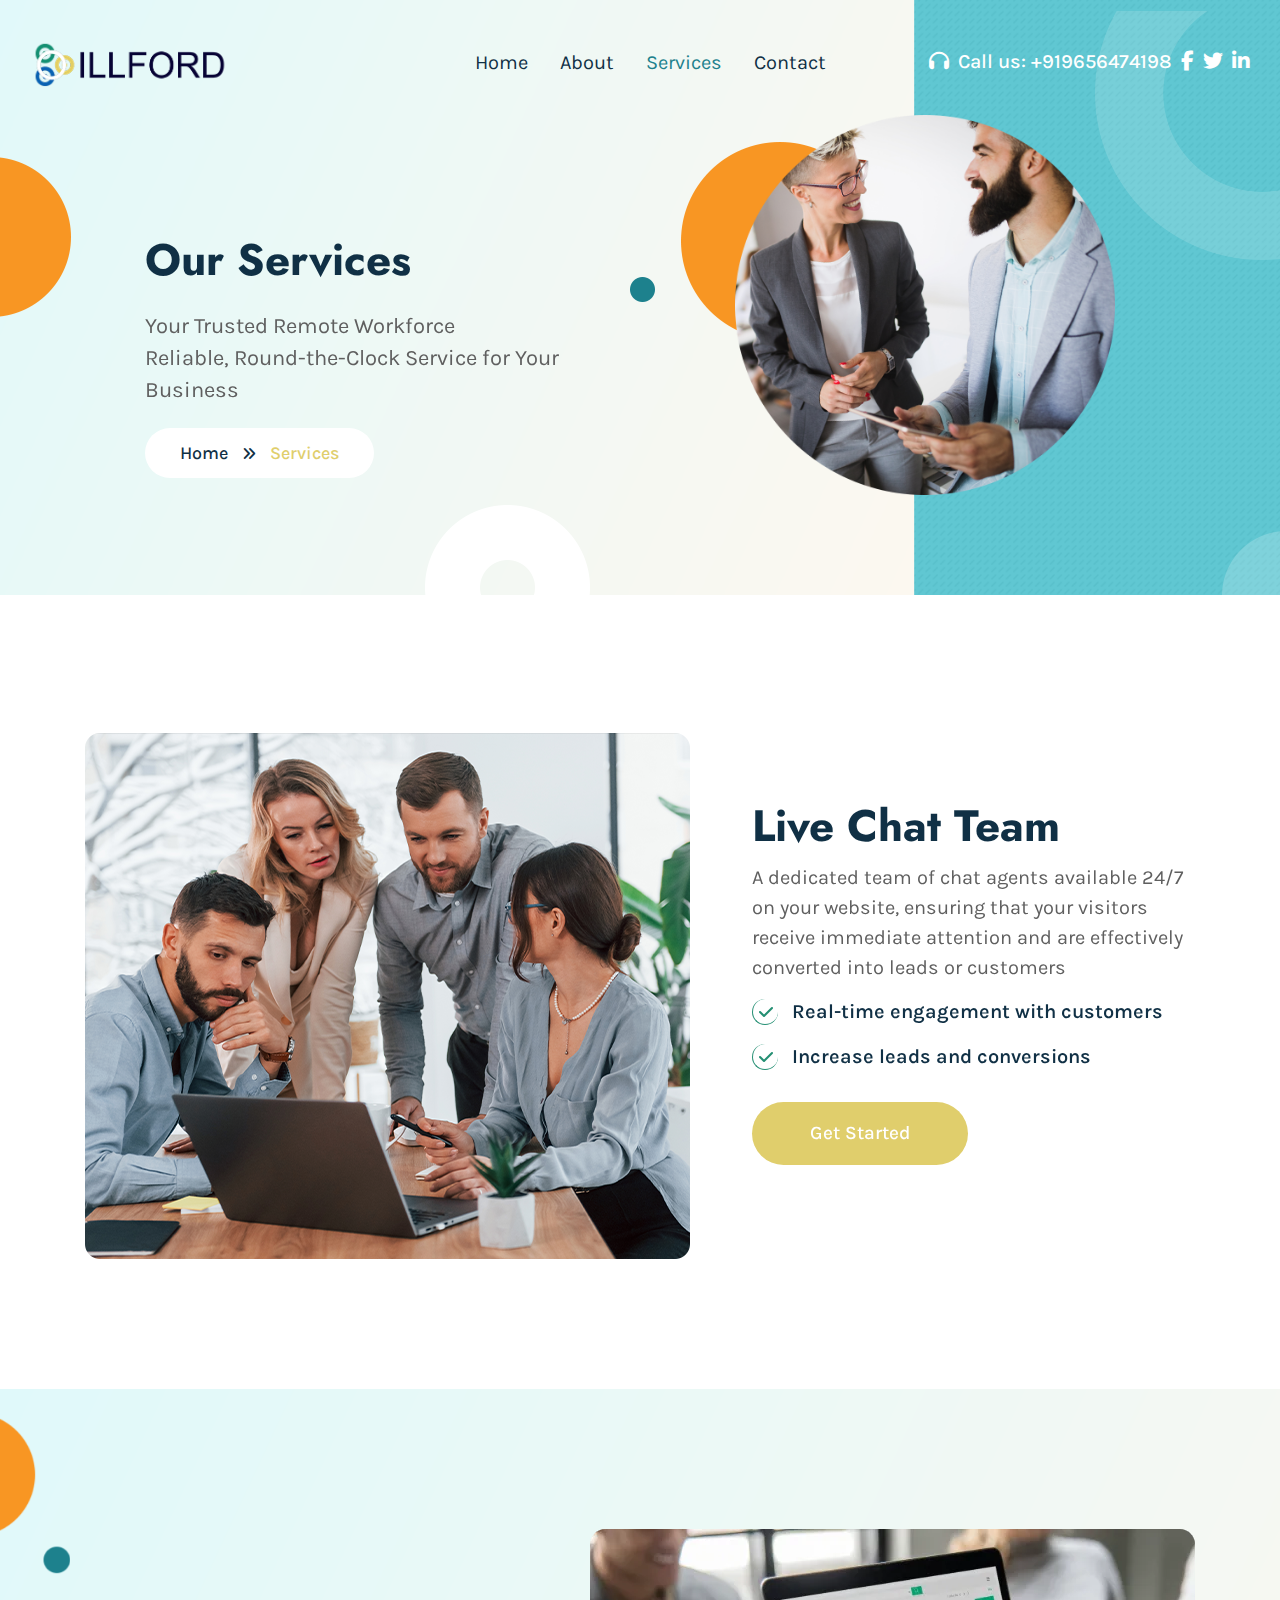
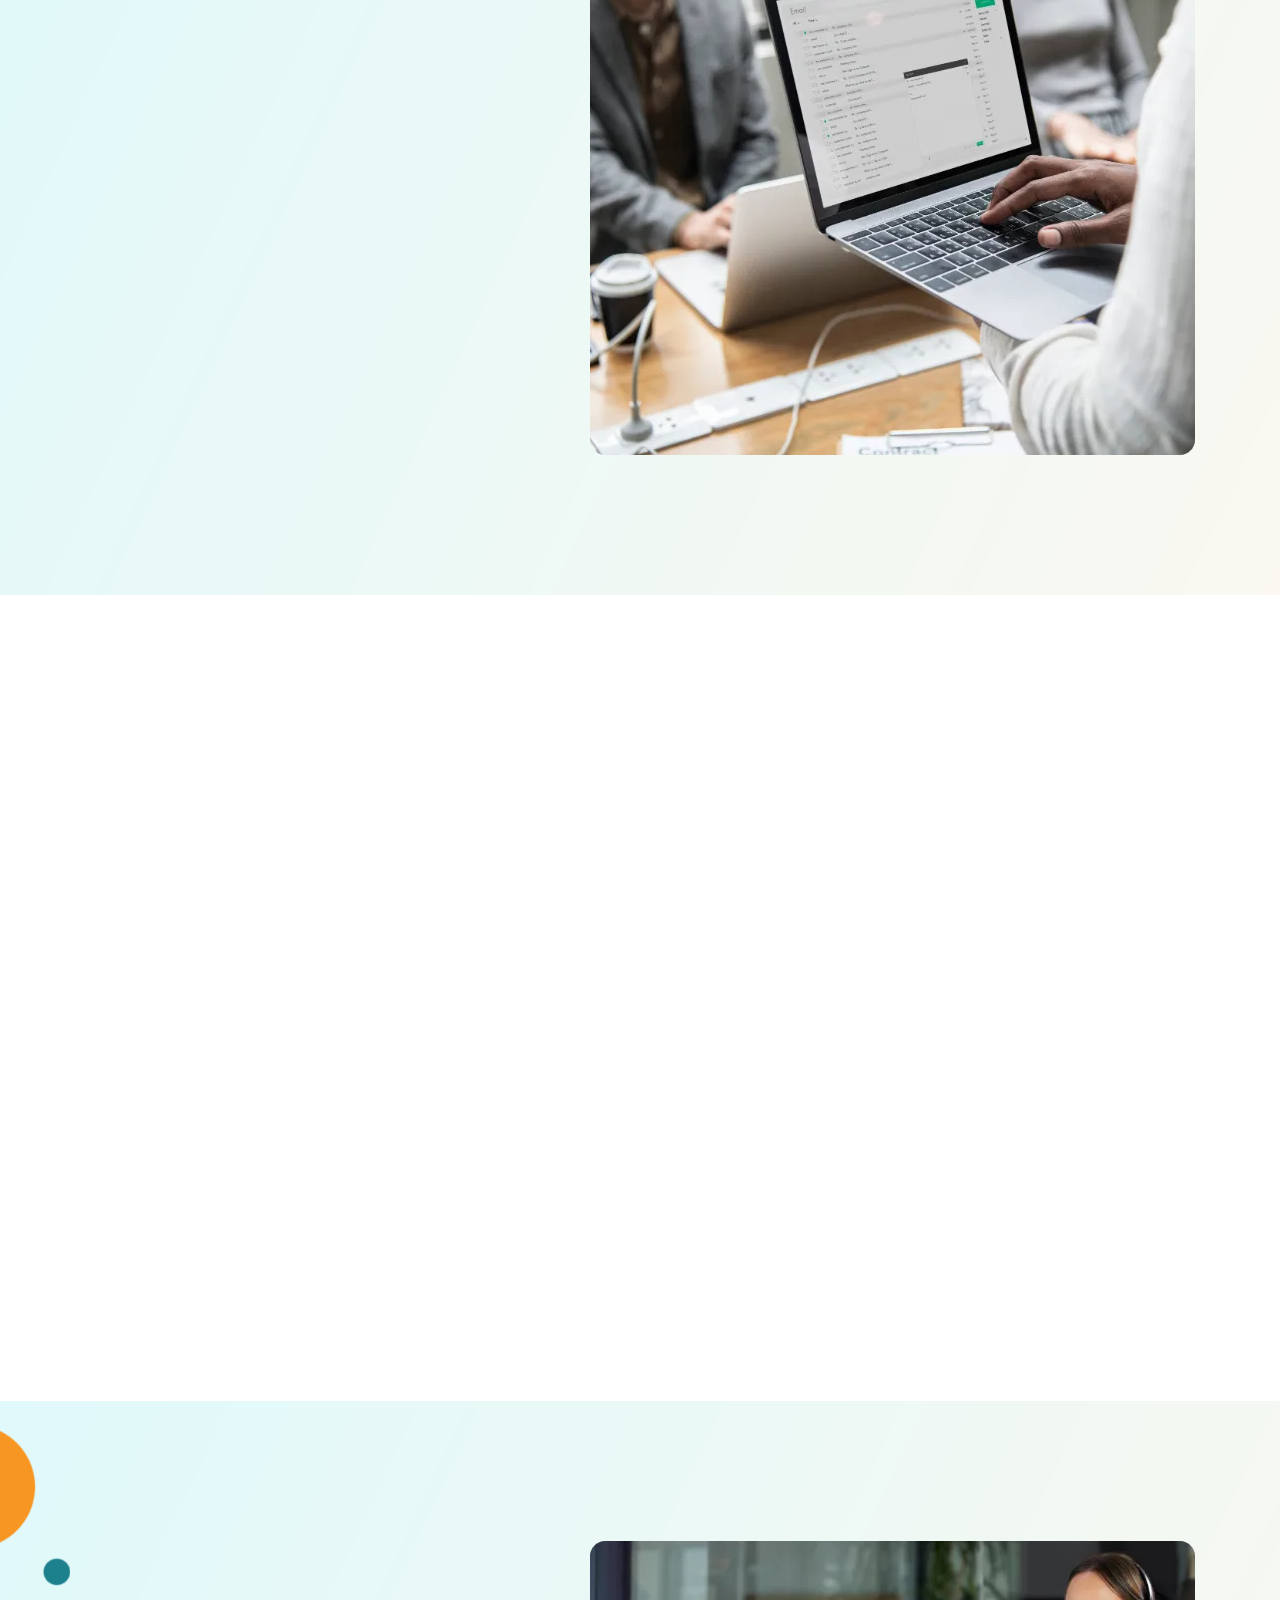
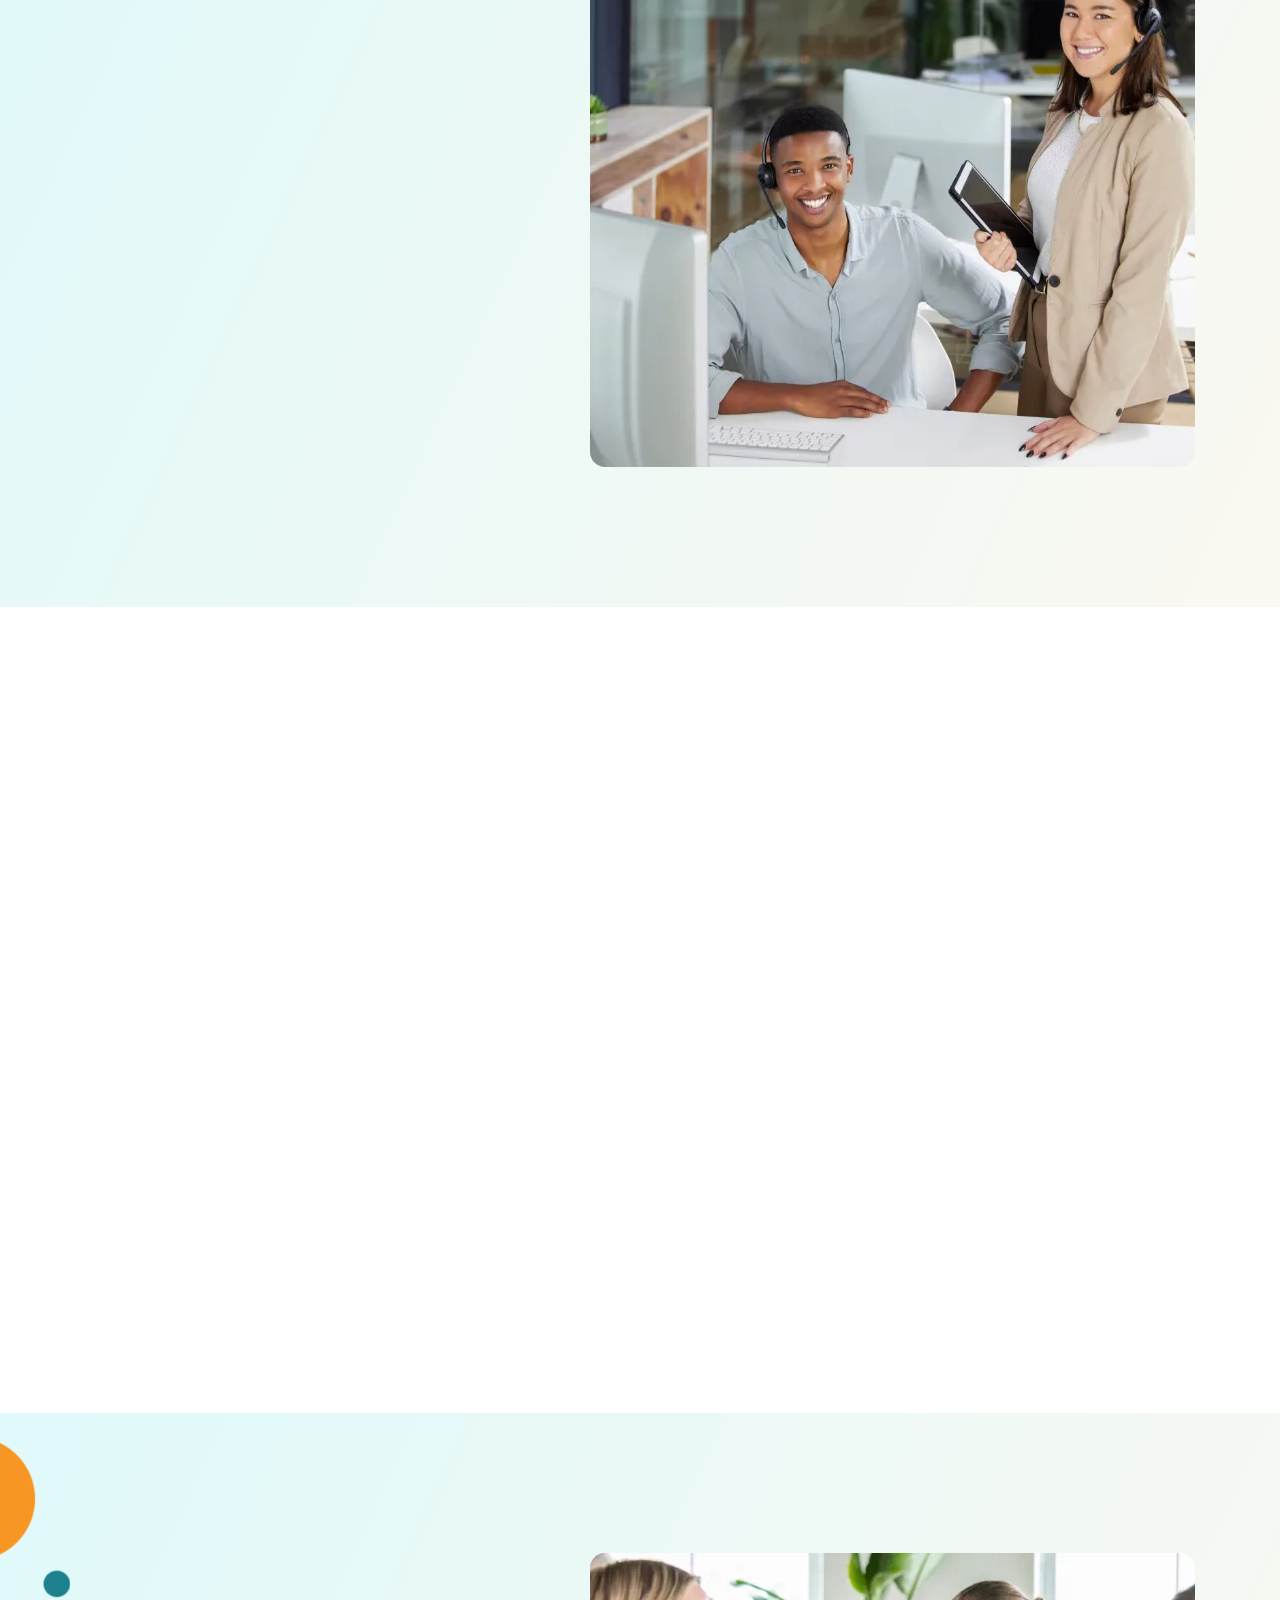
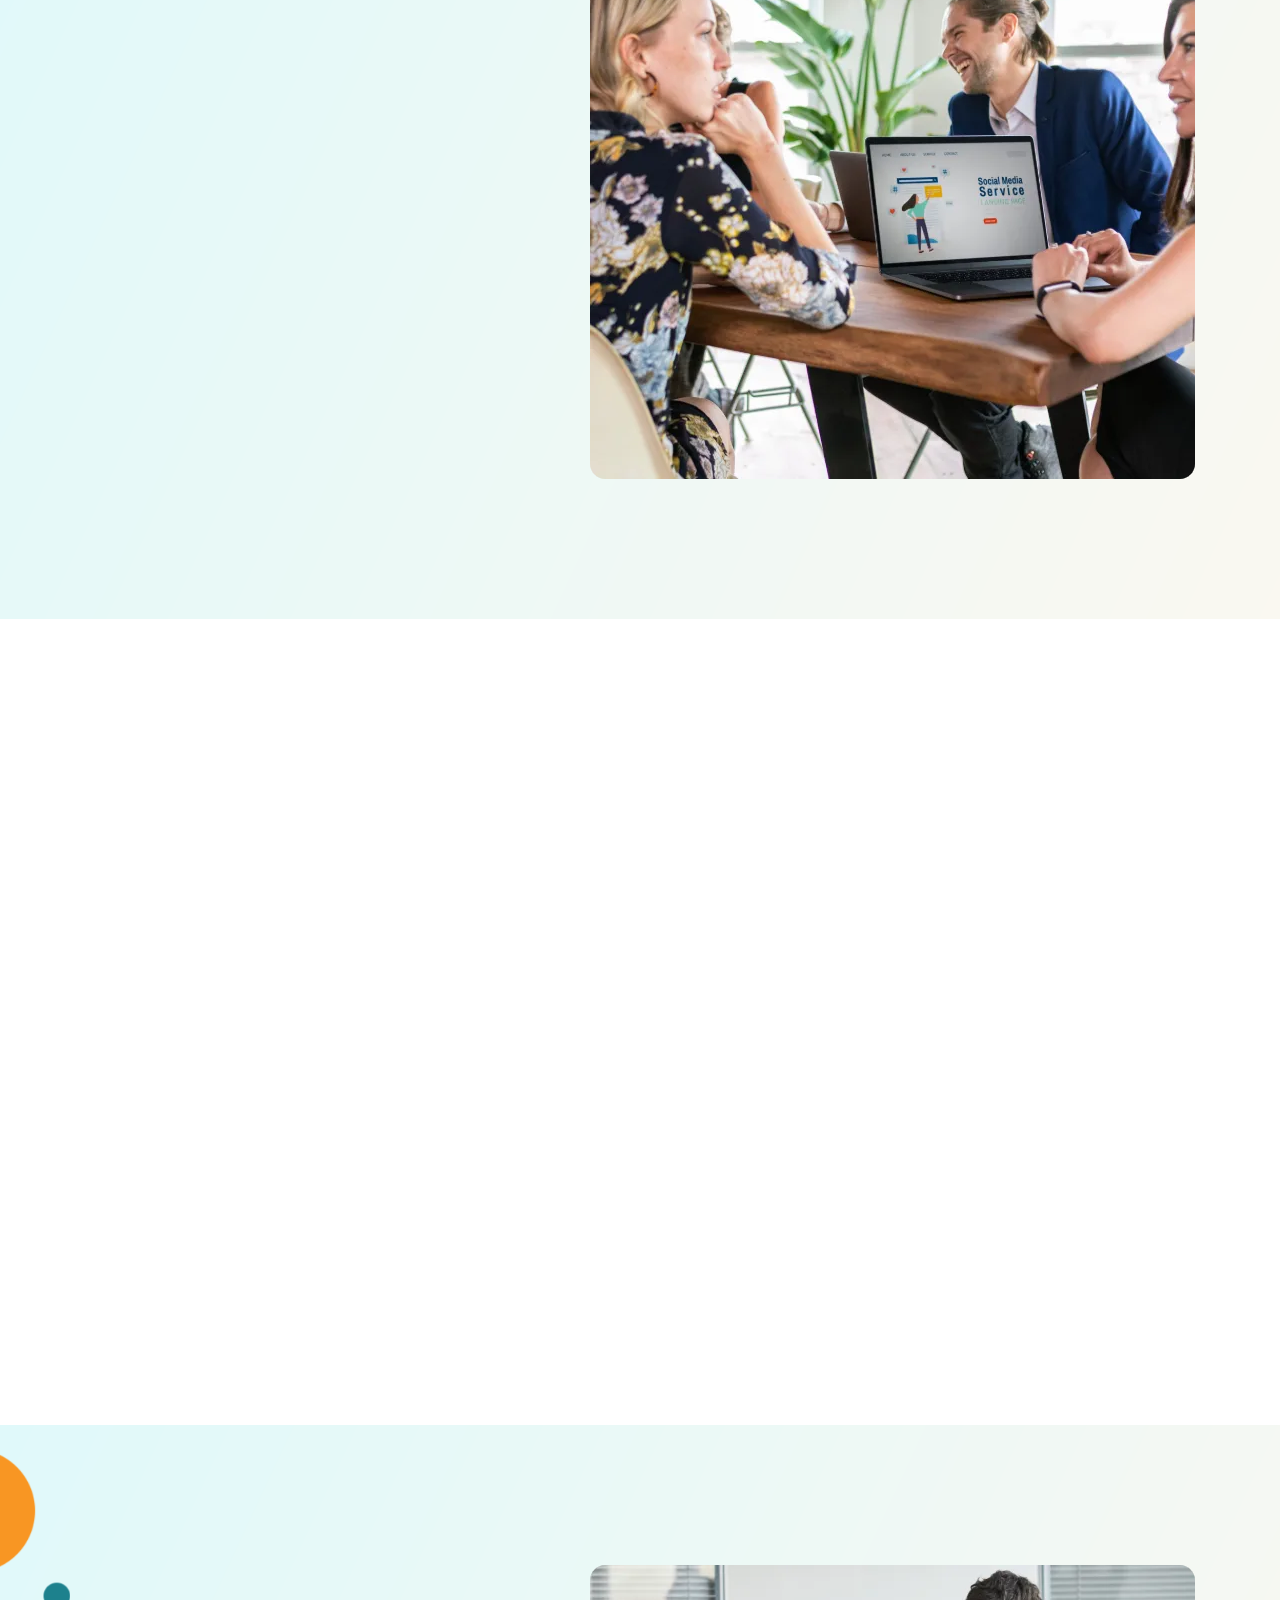
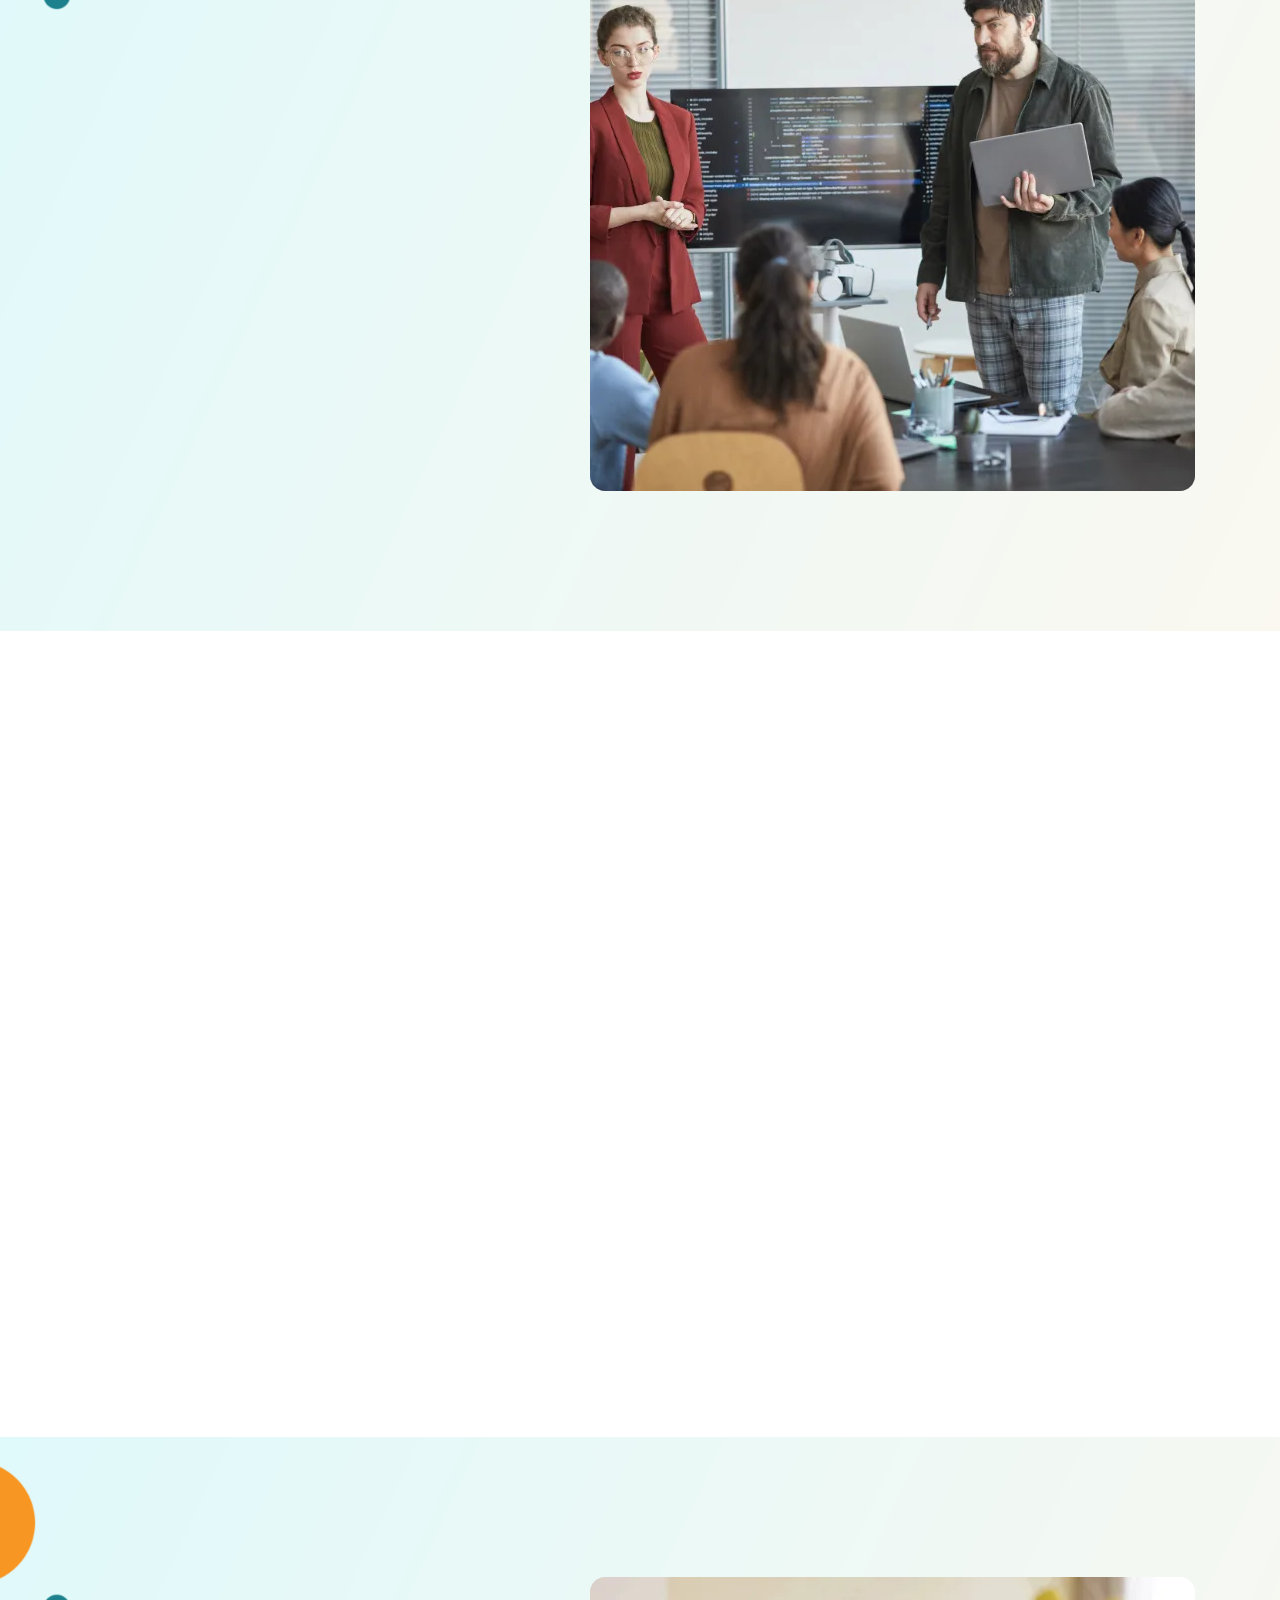
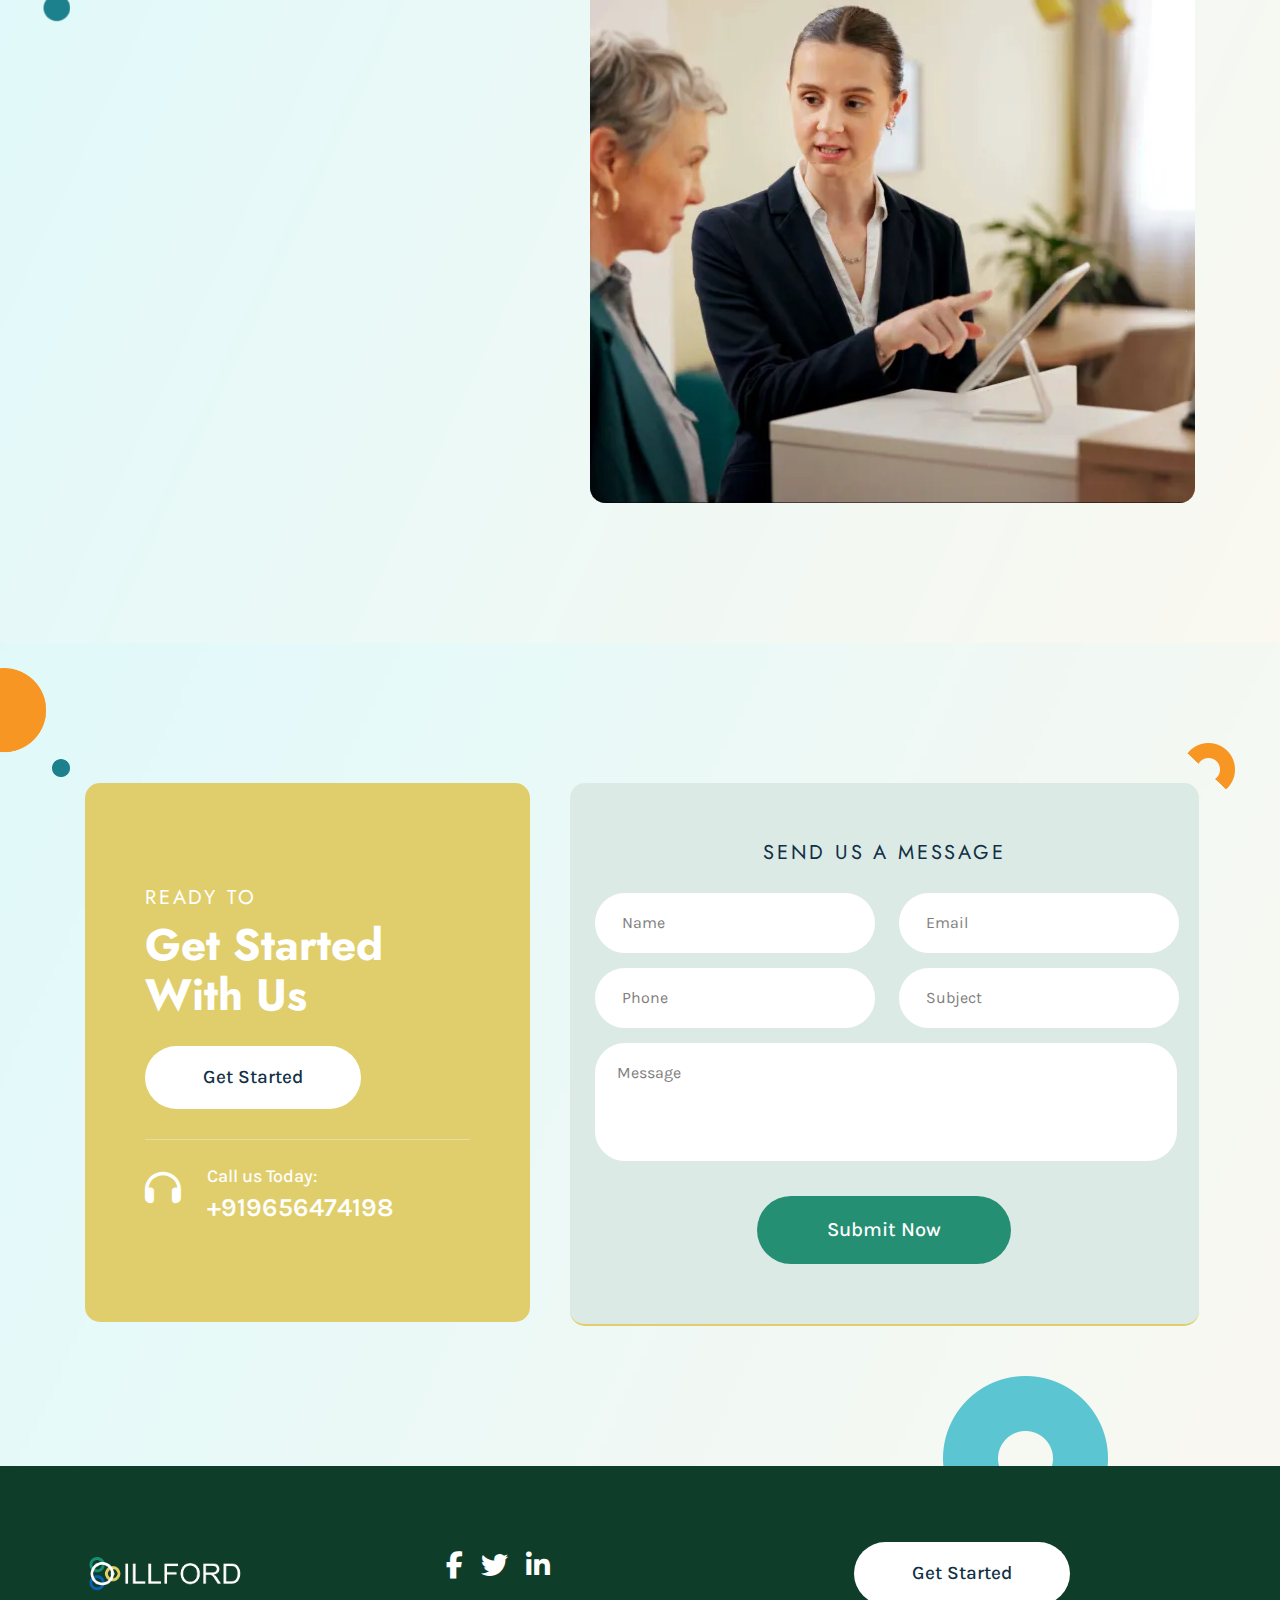
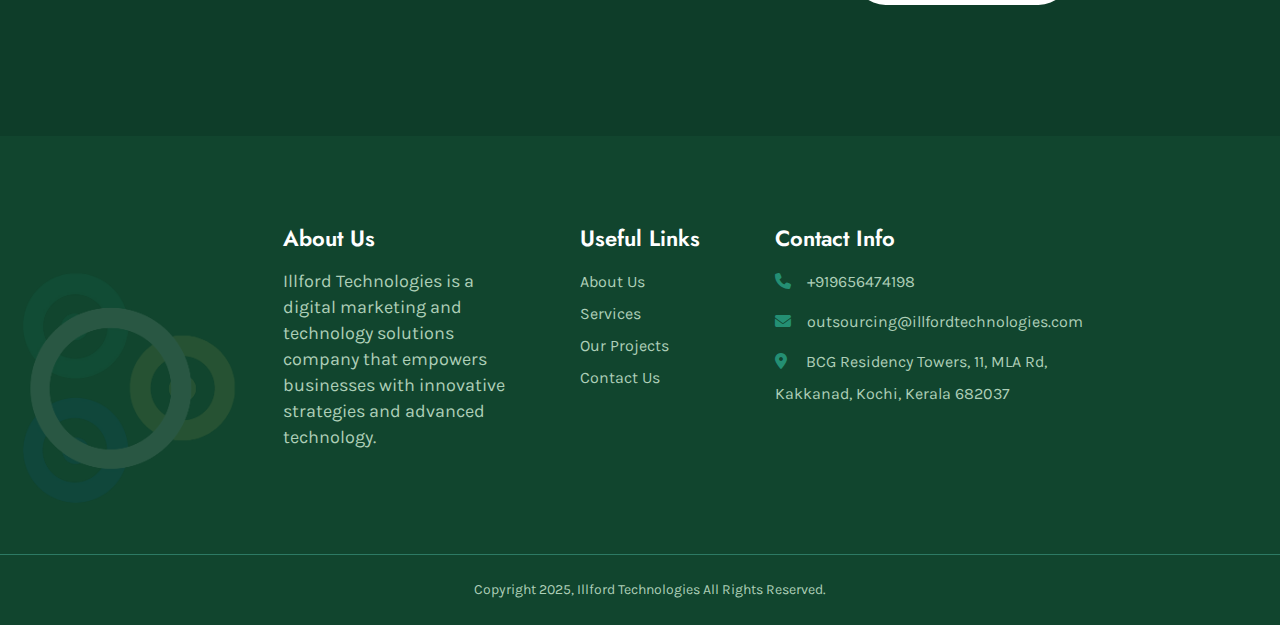
<file: services.html>
<!DOCTYPE html>
<html lang="zxx">

<head>
    <title>Services | Illford Technologies</title>
    <!-- /SEO Ultimate -->
    <meta name="viewport" content="width=device-width, initial-scale=1, maximum-scale=1, user-scalable=0">
    <meta charset="utf-8">

    <link rel="apple-touch-icon" sizes="152x152" href="./assets/images/favicon/android-chrome-512x512.png">
    <link rel="apple-touch-icon" sizes="180x180" href="./assets/images/favicon/apple-touch-icon.png">
    <link rel="icon" type="image/png" sizes="192x192"  href="./assets/favicon/android-chrome-192x192">
    <link rel="icon" type="image/png" sizes="32x32" href="./assets/images/favicon/favicon-32x32.png">

    <link rel="icon" type="image/png" sizes="16x16" href="./assets/images/favicon/favicon-16x16.png">
    <link rel="manifest" href="./assets/images/favicon/manifest.json">
    <meta name="msapplication-TileColor" content="#ffffff">
    <meta name="msapplication-TileImage" content="/ms-icon-144x144.png">
    <meta name="theme-color" content="#ffffff">
    <!-- Latest compiled and minified CSS -->
    <link href="assets/bootstrap/bootstrap.min.css" rel="stylesheet">
    <link rel="stylesheet" href="./assets/js/bootstrap.min.js">
    <!-- Font Awesome link -->
    <link rel="stylesheet" href="https://cdnjs.cloudflare.com/ajax/libs/font-awesome/6.1.1/css/all.min.css">
    <!-- StyleSheet link CSS -->
    <link href="assets/css/style.css" rel="stylesheet" type="text/css">
    <link href="assets/css/mediaqueries.css" rel="stylesheet" type="text/css">
    <link href="assets/css/owl.carousel.min.css" rel="stylesheet" type="text/css">
    <link href="assets/css/owl.theme.default.min.css" rel="stylesheet" type="text/css">
    <link href="https://unpkg.com/aos@2.3.1/dist/aos.css" rel="stylesheet">
</head>

<body>
<div class="sub-banner-section">
    <header>
        <div class="main_header">
            <div class="container-fluid">
                <nav class="navbar navbar-expand-lg navbar-light p-0">
                    <a class="navbar-brand" href="./index.html"><figure class="mb-0"><img src="./assets/images/illford_logo.png" alt="" class="img-fluid"></figure></a>
                    <button class="navbar-toggler collapsed" type="button" data-toggle="collapse" data-target="#navbarSupportedContent" aria-controls="navbarSupportedContent" aria-expanded="false" aria-label="Toggle navigation">
                    <span class="navbar-toggler-icon"></span>
                    <span class="navbar-toggler-icon"></span>
                    <span class="navbar-toggler-icon"></span>
                    </button>
                    <div class="collapse navbar-collapse" id="navbarSupportedContent">
                        <ul class="navbar-nav">
                            <li class="nav-item">
                                <a class="nav-link" href="./index.html">Home</a>
                            </li>
                            <li class="nav-item">
                                <a class="nav-link" href="./about.html">About</a>
                            </li>
                            <li class="nav-item active">
                                <a class="nav-link" href="./services.html">Services</a>
                            </li>
                            <!-- <li class="nav-item dropdown">
                                <a class="nav-link dropdown-toggle dropdown-color navbar-text-color" href="#" id="navbarDropdown" role="button" data-toggle="dropdown" aria-haspopup="true"
                                    aria-expanded="false"> Pages </a>
                                <div class="dropdown-menu drop-down-content">
                                    <ul class="list-unstyled drop-down-pages">
                                        <li class="nav-item">
                                            <a class="dropdown-item nav-link" href="./pricing_plan.html">Pricing Plan</a>
                                        </li>
                                        <li class="nav-item">
                                            <a class="dropdown-item nav-link" href="./404.html">404</a>
                                        </li>
                                    </ul>
                                </div>
                            </li>
                            <li class="nav-item">
                                <a class="nav-link" href="./projects.html">Projects</a>
                            </li> -->
                            <li class="nav-item">
                                <a class="nav-link" href="./contact.html">Contact</a>
                            </li>
                        </ul>
                        <div class="last_list ml-auto">
                            <a href="#"><i class="fa-solid fa-headphones"></i></a>
                            <a class="text-decoration-none last_list_atag" href="tel:0008596256">Call us: +919656474198</a>
                            <a href="https://www.facebook.com/illfordtechnologies"><i class="fa-brands fa-facebook-f"></i></a>
                            <a href="#"><i class="fa-brands fa-twitter"></i></a>
                            <a href="https://www.linkedin.com/company/illford-technologies-pvt-ltd/"><i class="fa-brands fa-linkedin-in mr-0"></i></a>
                        </div>
                    </div>
                </nav>
            </div>
        </div>
    </header>
<!-- SUB BANNER SECTION -->
    <section class="banner-section">
        <div class="container-fluid">
            <div class="row">
                <div class="col-lg-6 col-md-6 col-sm-12 col-xs-12 text-md-left text-center">
                    <div class="banner-section-content">
                        <h1 data-aos="fade-up">Our Services</h1>
                        <p data-aos="fade-right">Your Trusted Remote Workforce <br/>
                            Reliable, Round-the-Clock Service for Your Business</p>
                        <div class="btn_wrapper">
                            <span>Home </span><i class="fa-solid fa-angles-right" aria-hidden="true"></i><span class="sub_span"> Services</span>
                        </div>
                        <!-- <figure class="services_yellow_line mb-0">
                            <img src="./assets/images/sub_banner_services_yellow_line.png" alt="" class="img-fluid">
                        </figure> -->
                    </div>
                </div>
                <div class="col-lg-6 col-md-6 col-sm-12 col-xs-12">
                    <div class="banner-section-image">
                        <figure class="mb-0">
                            <img src="./assets/images/services_banner_right_image.png" alt="" class="img-fluid">
                        </figure> 
                    </div>
                    <figure class="sub-banner_yellow_green_icon mb-0">
                        <img src="./assets/images/sub_banner_yellow_green_icon.png" alt="" class="img-fluid">
                    </figure>
                </div>
            </div>
            <figure class="sub-banner_yellow_icon mb-0">
                <img src="./assets/images/sub_banner_yellow_icon.png" alt="" class="img-fluid">
            </figure>
            <!-- <figure class="sub-banner_va_icon mb-0">
                <img src="./assets/images/sub_banner_va_icon.png" alt="" class="img-fluid">
            </figure> -->
            <figure class="sub-banner_bottom_white_icon mb-0">
                <img src="./assets/images/sub_banner_bottom_white_icon.png" alt="" class="img-fluid">
            </figure>
            <figure class="sub-banner_right_top_icon mb-0">
                <img src="./assets/images/sub_banner_right_top_transparent_icon.png" alt="" class="img-fluid">
            </figure>
            <figure class="sub-banner_right_bottom_icon mb-0">
                <img src="./assets/images/sub_banner_right_bottom_icon.png" alt="" class="img-fluid">
            </figure>
        </div>
    </section>
</div>
<!--Live Chat Team SECTION -->
<section class="research_reports-section">
    <div class="container">
        <div class="row" data-aos="fade-up">
            <div class="col-lg-7 col-md-7 col-sm-12 col-xs-12">
                <div class="research_reports_image">
                    <figure class="mb-0">
                        <img src="./assets/images/live_chat_team.png" alt="" class="img-fluid">
                    </figure>
                    <!-- <figure class="research_reports_logo mb-0">
                        <img src="./assets/images/research_reports_logo_image.png" alt="" class="img-fluid">
                    </figure> -->
                </div>
            </div>
            <div class="col-lg-5 col-md-5 col-sm-12 col-xs-12">
                <div class="research_reports_content">
                    <h2>Live Chat Team
                    </h2>
                    <p>A dedicated team of chat agents available 24/7 on your website, ensuring that your visitors receive immediate attention and are effectively converted into leads or customers</p>
                    <ul class="list-unstyled">
                        <li>
                            <i class="fa fa-check" aria-hidden="true"></i>Real-time engagement with customers
                        </li>
                        <li>
                            <i class="fa fa-check" aria-hidden="true"></i>Increase leads and conversions
                        </li>
                    </ul>
                    <div class="btn_wrapper">
                        <a class="text-decoration-none get_started_btn" href="./contact.html">Get Started</a>
                    </div>
                </div>
            </div>
            <!-- <figure class="research_reports_shape mb-0">
                <img src="./assets/images/research_reports_shape.png" alt="" class="img-fluid" data-aos="fade-up">
            </figure> -->
        </div>
    </div>
</section>
<!-- Email Support Team SECTION -->

<section class="marketing_socialmedia-section">
    <div class="container">
        <div class="row">
            <div class="col-lg-5 col-md-5 col-sm-12 col-xs-12" data-aos="fade-right">
                <div class="marketing_socialmedia_content">
                    <h2>Email Support Team</h2>
                    <p>Efficient email support services designed to manage customer inquiries and feedback while maintaining high response times and customer satisfaction.</p>
                    <ul class="list-unstyled">
                        <li>
                            <i class="fa fa-check" aria-hidden="true"></i>Quick response to inquiries
                        </li>
                        <li>
                            <i class="fa fa-check" aria-hidden="true"></i>Improved customer satisfaction
                        </li>
                    </ul>
                    <div class="btn_wrapper">
                        <a class="text-decoration-none get_started_btn" href="./contact.html">Get Started</a>
                    </div>
                </div>
            </div>
            <div class="col-lg-7 col-md-7 col-sm-12 col-xs-12">
                <div class="marketing_socialmedia_image">
                    <figure class="mb-0 float-right">
                        <img src="./assets/images/email_support_team.webp" alt="" class="img-fluid">
                    </figure>
                    <!-- <figure class="marketing_socialmedia_logo mb-0">
                        <img src="./assets/images/marketing_socialmedia_logo_image.png" alt="" class="img-fluid">
                    </figure> -->
                </div>
            </div>
        </div>
        <figure class="marketing_socialmedia_left_icon mb-0">
            <img src="./assets/images/marketing_socialmedia_left_icon.png" alt="" class="img-fluid">
        </figure>
        <!-- <figure class="marketing_socialmedia_right_icon mb-0">
            <img src="./assets/images/marketing_socialmedia_right_icon.png" alt="" class="img-fluid">
        </figure> -->
    </div>
</section>

<!-- Call Handling Team SECTION -->
<section class="schedule_plan-section">
    <div class="container">
        <div class="row" data-aos="fade-up">
            <div class="col-lg-7 col-md-7 col-sm-12 col-xs-12">
                <div class="schedule_plan_image">
                    <figure class="mb-0">
                        <img src="./assets/images/call_handling_team.webp" alt="" class="img-fluid">
                    </figure>
                    <!-- <figure class="schedule_plan_logo mb-0">
                        <img src="./assets/images/schedule_plan_logo_image.png" alt="" class="img-fluid">
                    </figure> -->
                </div>
            </div>
            <div class="col-lg-5 col-md-5 col-sm-12 col-xs-12">
                <div class="schedule_plan_content">
                    <h2>Call Handling Team</h2>
                    <p>A team of skilled professionals trained in both inbound and outbound call handling, focused on delivering exceptional customer service and driving sales.</p>
                    <ul class="list-unstyled">
                        <li>
                            <i class="fa fa-check" aria-hidden="true"></i>Efficient inbound call management
                        </li>
                        <li>
                            <i class="fa fa-check" aria-hidden="true"></i>Sales-driven outbound calls
                        </li>
                    </ul>
                    <div class="btn_wrapper">
                        <a class="text-decoration-none get_started_btn" href="./contact.html">Get Started</a>
                    </div>
                </div>
            </div>
            <!-- <figure class="schedule_plan_shape mb-0">
                <img src="./assets/images/schedule_plan_shape.png" alt="" class="img-fluid" data-aos="fade-up">
            </figure> -->
        </div>
    </div>
</section>
<!-- Admin Assistants SECTION -->
<section class="marketing_socialmedia-section">
    <div class="container">
        <div class="row">
            <div class="col-lg-5 col-md-5 col-sm-12 col-xs-12" data-aos="fade-right">
                <div class="marketing_socialmedia_content">
                    <h2>Admin Assistants</h2>
                    <p>Virtual administrative assistants to help manage your business’s routine tasks, from scheduling to documentation, enabling you to focus on more critical operations.</p>
                    <ul class="list-unstyled">
                        <li>
                            <i class="fa fa-check" aria-hidden="true"></i>Assistance with task management
                        </li>
                        <li>
                            <i class="fa fa-check" aria-hidden="true"></i>Efficient scheduling and coordination
                        </li>
                    </ul>
                    <div class="btn_wrapper">
                        <a class="text-decoration-none get_started_btn" href="./contact.html">Get Started</a>
                    </div>
                </div>
            </div>
            <div class="col-lg-7 col-md-7 col-sm-12 col-xs-12">
                <div class="marketing_socialmedia_image">
                    <figure class="mb-0 float-right">
                        <img src="./assets/images/admin_assistants.webp" alt="" class="img-fluid">
                    </figure>
                    <!-- <figure class="marketing_socialmedia_logo mb-0">
                        <img src="./assets/images/marketing_socialmedia_logo_image.png" alt="" class="img-fluid">
                    </figure> -->
                </div>
            </div>
        </div>
        <figure class="marketing_socialmedia_left_icon mb-0">
            <img src="./assets/images/marketing_socialmedia_left_icon.png" alt="" class="img-fluid">
        </figure>
        <!-- <figure class="marketing_socialmedia_right_icon mb-0">
            <img src="./assets/images/marketing_socialmedia_right_icon.png" alt="" class="img-fluid">
        </figure> -->
    </div>
</section>

<!-- Sales Team SECTION -->
<section class="schedule_plan-section">
    <div class="container">
        <div class="row" data-aos="fade-up">
            <div class="col-lg-7 col-md-7 col-sm-12 col-xs-12">
                <div class="schedule_plan_image">
                    <figure class="mb-0">
                        <img src="./assets/images/sales_team.webp" alt="" class="img-fluid">
                    </figure>
                    <!-- <figure class="schedule_plan_logo mb-0">
                        <img src="./assets/images/schedule_plan_logo_image.png" alt="" class="img-fluid">
                    </figure> -->
                </div>
            </div>
            <div class="col-lg-5 col-md-5 col-sm-12 col-xs-12">
                <div class="schedule_plan_content">
                    <h2>Sales Team</h2>
                    <p>A dedicated sales team that takes care of everything from lead generation to closing deals, ensuring a boost in sales and customer base.</p>
                    <ul class="list-unstyled">
                        <li>
                            <i class="fa fa-check" aria-hidden="true"></i>Lead nurturing and follow-up
                        </li>
                        <li>
                            <i class="fa fa-check" aria-hidden="true"></i>Maximize customer conversions
                        </li>
                    </ul>
                    <div class="btn_wrapper">
                        <a class="text-decoration-none get_started_btn" href="./contact.html">Get Started</a>
                    </div>
                </div>
            </div>
            <!-- <figure class="schedule_plan_shape mb-0">
                <img src="./assets/images/schedule_plan_shape.png" alt="" class="img-fluid" data-aos="fade-up">
            </figure> -->
        </div>
    </div>
</section>
<!-- Digital Marketing SECTION -->

<section class="marketing_socialmedia-section">
    <div class="container">
        <div class="row">
            <div class="col-lg-5 col-md-5 col-sm-12 col-xs-12" data-aos="fade-right">
                <div class="marketing_socialmedia_content">
                    <h2>Digital Marketing</h2>
                    <p>Tailored digital marketing services to enhance your online presence, drive traffic, and improve conversions with SEO, content marketing, and social media management.</p>
                    <ul class="list-unstyled">
                        <li>
                            <i class="fa fa-check" aria-hidden="true"></i>SEO optimization and strategies
                        </li>
                        <li>
                            <i class="fa fa-check" aria-hidden="true"></i>Targeted social media campaigns
                        </li>
                    </ul>
                    <div class="btn_wrapper">
                        <a class="text-decoration-none get_started_btn" href="./contact.html">Get Started</a>
                    </div>
                </div>
            </div>
            <div class="col-lg-7 col-md-7 col-sm-12 col-xs-12">
                <div class="marketing_socialmedia_image">
                    <figure class="mb-0 float-right">
                        <img src="./assets/images/digital_marketing.webp" alt="" class="img-fluid">
                    </figure>
                    <!-- <figure class="marketing_socialmedia_logo mb-0">
                        <img src="./assets/images/marketing_socialmedia_logo_image.png" alt="" class="img-fluid">
                    </figure> -->
                </div>
            </div>
        </div>
        <figure class="marketing_socialmedia_left_icon mb-0">
            <img src="./assets/images/marketing_socialmedia_left_icon.png" alt="" class="img-fluid">
        </figure>
        <!-- <figure class="marketing_socialmedia_right_icon mb-0">
            <img src="./assets/images/marketing_socialmedia_right_icon.png" alt="" class="img-fluid">
        </figure> -->
    </div>
</section>


<!-- Telesales for Real Estate SECTION -->
<section class="schedule_plan-section">
    <div class="container">
        <div class="row" data-aos="fade-up">
            <div class="col-lg-7 col-md-7 col-sm-12 col-xs-12">
                <div class="schedule_plan_image">
                    <figure class="mb-0">
                        <img src="./assets/images/telesales_for_real_estate.webp" alt="" class="img-fluid">
                    </figure>
                    <!-- <figure class="schedule_plan_logo mb-0">
                        <img src="./assets/images/schedule_plan_logo_image.png" alt="" class="img-fluid">
                    </figure> -->
                </div>
            </div>
            <div class="col-lg-5 col-md-5 col-sm-12 col-xs-12">
                <div class="schedule_plan_content">
                    <h2>Telesales for Real Estate</h2>
                    <p>Telecalling services designed specifically for the real estate sector, helping you reach prospects and close sales with a performance-based approach.</p>
                    <ul class="list-unstyled">
                        <li>
                            <i class="fa fa-check" aria-hidden="true"></i>Generate quality real estate leads
                        </li>
                        <li>
                            <i class="fa fa-check" aria-hidden="true"></i>Boost property sales through calls
                        </li>
                    </ul>
                    <div class="btn_wrapper">
                        <a class="text-decoration-none get_started_btn" href="./contact.html">Get Started</a>
                    </div>
                </div>
            </div>
            <!-- <figure class="schedule_plan_shape mb-0">
                <img src="./assets/images/schedule_plan_shape.png" alt="" class="img-fluid" data-aos="fade-up">
            </figure> -->
        </div>
    </div>
</section>
<!-- Software Developers SECTION -->
<section class="marketing_socialmedia-section">
    <div class="container">
        <div class="row">
            <div class="col-lg-5 col-md-5 col-sm-12 col-xs-12" data-aos="fade-right">
                <div class="marketing_socialmedia_content">
                    <h2>Software Developers</h2>
                    <p>Expert software development teams ready to build custom solutions, from mobile apps to web applications, tailored to your business requirements.</p>
                    <ul class="list-unstyled">
                        <li>
                            <i class="fa fa-check" aria-hidden="true"></i>Resolve customer issues promptly
                        </li>
                        <li>
                            <i class="fa fa-check" aria-hidden="true"></i>Improve overall satisfaction
                        </li>
                    </ul>
                    <div class="btn_wrapper">
                        <a class="text-decoration-none get_started_btn" href="./contact.html">Get Started</a>
                    </div>
                </div>
            </div>
            <div class="col-lg-7 col-md-7 col-sm-12 col-xs-12">
                <div class="marketing_socialmedia_image">
                    <figure class="mb-0 float-right">
                        <img src="./assets/images/software_developers.webp" alt="" class="img-fluid">
                    </figure>
                    <!-- <figure class="marketing_socialmedia_logo mb-0">
                        <img src="./assets/images/marketing_socialmedia_logo_image.png" alt="" class="img-fluid">
                    </figure> -->
                </div>
            </div>
        </div>
        <figure class="marketing_socialmedia_left_icon mb-0">
            <img src="./assets/images/marketing_socialmedia_left_icon.png" alt="" class="img-fluid">
        </figure>
        <!-- <figure class="marketing_socialmedia_right_icon mb-0">
            <img src="./assets/images/marketing_socialmedia_right_icon.png" alt="" class="img-fluid">
        </figure> -->
    </div>
</section>

<!-- Back Office Operations SECTION -->
<section class="schedule_plan-section">
    <div class="container">
        <div class="row" data-aos="fade-up">
            <div class="col-lg-7 col-md-7 col-sm-12 col-xs-12">
                <div class="schedule_plan_image">
                    <figure class="mb-0">
                        <img src="./assets/images/back_office_operations.webp" alt="" class="img-fluid">
                    </figure>
                    <!-- <figure class="schedule_plan_logo mb-0">
                        <img src="./assets/images/schedule_plan_logo_image.png" alt="" class="img-fluid">
                    </figure> -->
                </div>
            </div>
            <div class="col-lg-5 col-md-5 col-sm-12 col-xs-12">
                <div class="schedule_plan_content">
                    <h2>Back Office Operations</h2>
                    <p>Efficiently run your business operations round the clock from India, ensuring cost savings and scalability</p>
                    <ul class="list-unstyled">
                        <li>
                            <i class="fa fa-check" aria-hidden="true"></i>Cut operational costs effectively
                        </li>
                        <li>
                            <i class="fa fa-check" aria-hidden="true"></i>Operate 24/7 for continuous success
                        </li>
                    </ul>
                    <div class="btn_wrapper">
                        <a class="text-decoration-none get_started_btn" href="./contact.html">Get Started</a>
                    </div>
                </div>
            </div>
            <!-- <figure class="schedule_plan_shape mb-0">
                <img src="./assets/images/schedule_plan_shape.png" alt="" class="img-fluid" data-aos="fade-up">
            </figure> -->
        </div>
    </div>
</section>
<!-- Custom Services SECTION -->

<section class="marketing_socialmedia-section">
    <div class="container">
        <div class="row">
            <div class="col-lg-5 col-md-5 col-sm-12 col-xs-12" data-aos="fade-right">
                <div class="marketing_socialmedia_content">
                    <h2>Custom Services</h2>
                    <p>If you have a specific project that requires tailored outsourcing solutions, reach out to us and discuss your needs.</p>
                    <ul class="list-unstyled">
                        <li>
                            <i class="fa fa-check" aria-hidden="true"></i>Get tailored services for your business
                        </li>
                        <li>
                            <i class="fa fa-check" aria-hidden="true"></i>Collaborate with experts for your projects
                        </li>
                    </ul>
                    <div class="btn_wrapper">
                        <a class="text-decoration-none get_started_btn" href="./contact.html">Get Started</a>
                    </div>
                </div>
            </div>
            <div class="col-lg-7 col-md-7 col-sm-12 col-xs-12">
                <div class="marketing_socialmedia_image">
                    <figure class="mb-0 float-right">
                        <img src="./assets/images/custom_services.webp" alt="" class="img-fluid">
                    </figure>
                    <!-- <figure class="marketing_socialmedia_logo mb-0">
                        <img src="./assets/images/marketing_socialmedia_logo_image.png" alt="" class="img-fluid">
                    </figure> -->
                </div>
            </div>
        </div>
        <figure class="marketing_socialmedia_left_icon mb-0">
            <img src="./assets/images/marketing_socialmedia_left_icon.png" alt="" class="img-fluid">
        </figure>
        <!-- <figure class="marketing_socialmedia_right_icon mb-0">
            <img src="./assets/images/marketing_socialmedia_right_icon.png" alt="" class="img-fluid">
        </figure> -->
    </div>
</section>

<!-- TESTIMONIALS SECTION -->
<!-- <section class="testimonials-section" id="testimonial">
    <div class="container">
        <div class="row">
            <div class="col-lg-12 col-md-12 col-sm-12 col-xs-12">
                <h6>TESTIMONIALS</h6>
                <h2>What Our Clients are Saying</h2>
            </div>
        </div>
        <div class="testimonial_wrapper">
            <div class="row">
                <div class="col-lg-2 col-md-2 col-sm-2 col-xs-2">
                    <figure class="testimonials_shape1 mb-0">
                        <img src="./assets/images/testimonials_1.png" alt="" class="img-fluid">
                    </figure>
                    <figure class="testimonials_shape2 mb-0">
                        <img src="./assets/images/testimonials_2.png" alt="" class="img-fluid">
                    </figure>
                    <figure class="testimonials_shape3 mb-0">
                        <img src="./assets/images/testimonials_3.png" alt="" class="img-fluid">
                    </figure>
                    <figure class="testimonials_shape4 mb-0">
                        <img src="./assets/images/testimonials_4.png" alt="" class="img-fluid">
                    </figure>
                </div>
                <div class="col-lg-8 col-md-8 col-sm-8 col-xs-8">
                    <div class="owl-carousel owl-theme">   
                        <div class="item">
                            <div class="testimonials_content">
                                <i class="fa-solid fa-quote-left"></i>
                                <p>I have been using VMG-BPO for medical back office and other 24/7 outsource
                                    support services. They even designed our website. Overall, (the) staff of
                                    virtual assistants (are) excellent. The cost is very low compared to other
                                    companies. Moreover, VMG has been extremely trustworthy in safeguarding our
                                    intellectual property and other sensitive information.</p>
                                <div class="testimonials_wrapper">
                                    <span class="testimonials_name d-block">James W</span>
                                    <span class="testimonials_desc">Medical Doctor US</span>
                                </div>
                            </div>
                        </div>
                        <div class="item">
                            <div class="testimonials_content">
                                <i class="fa-solid fa-quote-left"></i>
                                <p>We have used VMG BPO for over 4 years for a variety of BPO services, and they are hands down the best BPO firm in India. .. I strongly recommend them to anybody who is looking to save costs and time by outsourcing virtually any business process. Also, unlike other 24/7 outsourcing firms, they can handle a very wide range of tasks from technical, financial, and administrative.</p>
                                <div class="testimonials_wrapper">
                                    <span class="testimonials_name d-block">Asher D</span>
                                    <span class="testimonials_desc">Entrepreneur US</span>
                                </div>
                            </div>
                        </div>
                    </div>
                </div>
                <div class="col-lg-2 col-md-2 col-sm-2 col-xs-2">
                    <figure class="testimonials_shape5 mb-0">
                        <img src="./assets/images/testimonials_5.png" alt="" class="img-fluid">
                    </figure>
                    <figure class="testimonials_shape6 mb-0">
                        <img src="./assets/images/testimonials_6.png" alt="" class="img-fluid">
                    </figure>
                    <figure class="testimonials_shape7 mb-0">
                        <img src="./assets/images/testimonials_7.png" alt="" class="img-fluid">
                    </figure>
                    <figure class="testimonials_shape8 mb-0">
                        <img src="./assets/images/testimonials_8.png" alt="" class="img-fluid">
                    </figure>
                </div>
            </div>
        </div>
    </div>
</section> -->
<!-- SEND MESSAGE SECTION -->
<section class="send_message_section">
    <div class="container">
        <div class="row">
            <div class="col-lg-5 col-md-5 col-sm-12 col-xs-12">
                <div class="send_message_box_content">
                    <h6>READY TO</h6>
                    <h2>Get Started With Us</h2>
                    <div class="btn_wrapper">
                        <a class="text-decoration-none get_started_btn" href="./contact.html">Get Started</a>
                    </div>
                    <i class="fa-solid fa-headphones"></i>
                    <span class="call_us d-block">Call us Today:</span>
                    <span class="phone_num">+919656474198</span>
                </div>
            </div>
            <div class="col-lg-7 col-md-7 col-sm-12 col-xs-12">
                <div class="send_message_form_box_content">
                    <h6>SEND US A MESSAGE</h6>
                    <form>
                        <div class="row">
                            <div class="col-lg-6 col-md-6">
                                <div class="form-group mb-0">    
                                <input type="text" class="form_style" placeholder="Name" name="name"> 
                                </div>
                            </div>
                            <div class="col-lg-6 col-md-6">
                                <div class="form-group mb-0">
                                <input type="email" class="form_style" placeholder="Email">
                                </div>
                            </div>
                            <div class="col-lg-6 col-md-6">
                                <div class="form-group mb-0">    
                                <input type="tel" class="form_style" placeholder="Phone"> 
                                </div>
                            </div>
                            <div class="col-lg-6 col-md-6">
                                <div class="form-group mb-0">    
                                <input type="text" class="form_style" placeholder="Subject"> 
                                </div>
                            </div>
                        </div>
                        <div class="row">
                            <div class="col-lg-12">
                                <div class=" form-group mb-0">    
                                <textarea class="form_style" placeholder="Message" rows="3" name="comments"></textarea>
                                </div>
                            </div>
                        </div>
                        <div class="form_button_wrapper text-center">
                            <button type="submit" class="appointment-btn">Submit Now</button>
                        </div>
                    </form>
                </div>
                <figure class="send_message_yellow_icon mb-0">
                    <img src="./assets/images/send_message_yellow_icon.png" alt="" class="img-fluid">
                </figure>
            </div>
        </div>
        <figure class="send_message_left_icon mb-0">
            <img src="./assets/images/send_message_left_icon.png" alt="" class="img-fluid">
        </figure>
        <figure class="send_message_right_icon mb-0">
            <img src="./assets/images/send_message_right_icon.png" alt="" class="img-fluid">
        </figure>
        <figure class="send_message_bottom_icon mb-0">
            <img src="./assets/images/send_message_bottom_icon.png" alt="" class="img-fluid">
        </figure>
    </div>
</section>
<!-- SIGN UP SECTION -->
<div class="sign_up-section">
    <div class="container">
        <div class="row flex justify-content-center">
            <div class="col-lg-2 col-md-2 col-sm-12 col-xs-12">
                <figure class="mb-0">
                    <img src="./assets/images/illford_logo_footer.png" alt="" class="img-fluid">
                </figure>
            </div>
            <div class="col-lg-5 col-md-5 col-sm-12 col-xs-12 middle-portion">
               <ul class="list-unstyled d-flex justify-content-center">
                <li class="icons"><a href="https://www.facebook.com/illfordtechnologies"><i class="fa-brands fa-facebook-f" aria-hidden="true"></i></a></li>
                <li class="icons"><a href="#"><i class="fa-brands fa-twitter" aria-hidden="true"></i></a></li>
                                            <li class="icons"><a href="https://www.linkedin.com/company/illford-technologies-pvt-ltd/"><i class="fa-brands fa-linkedin-in mr-0" aria-hidden="true"></i></a></li>
               </ul>
            </div>
            <div class="col-lg-5 col-md-5 col-sm-12 col-xs-12">
                <div class="sign_up_form_content">
                    <form>
                        <div class="form-row">
                            <div class="col-lg-12 col-md-12 col-sm-12 col-xs-12 getStartWrapper">
                                <div class="btn_wrapper">
                                    <a class="text-decoration-none get_started_btn" href="./contact.html">Get Started</a>
                                </div>
                            </div>
                        </div>
                    </form>
                </div>
            </div>
        </div>
    </div>
</div>
<!-- FOOTER SECTION -->
<section class="footer-section">
    <div class="container">
        <div class="middle-portion">
            <div class="row flex justify-content-center">
                <div class="col-lg-1 col-md-1 col-sm-12 col-xs-12 d-lg-block d-none"></div>
                <div class="col-lg-3 col-md-4 col-sm-6 col-xs-12">
                    <div class="about_col">
                        <h4>About Us</h4>
                        <ul class="list-unstyled">
                            <li>
                                <p class="pp">Illford Technologies is a digital marketing and technology solutions company that empowers businesses with innovative strategies and advanced technology. </p>
                            </li>
                             </ul>
                    </div>
                </div>
                <div class="col-lg-2 col-md-4 col-sm-3 col-xs-12 d-md-block d-none">
                    <div class="links_col">
                        <h4>Useful Links</h4>
                        <ul class="list-unstyled">
                            <li>
                                <a href="./about.html">About Us</a>
                            </li>
                            <li>
                                <a href="./services.html">Services</a>
                            </li>
                             <!-- <li>
                                <a href="./pricing_plan.html">Pricing Plan</a>
                            </li> -->
                            <li>
                                <a href="./projects.html">Our Projects</a>
                            </li>
                            <li>
                                <a href="./contact.html">Contact Us</a>
                            </li>
                        </ul>
                    </div>
                </div>
                <!-- <div class="col-lg-2 col-md-6 col-sm-6 col-xs-12 d-lg-block d-none">
                    <div class="explore_col">
                        <h4>Explore</h4>
                        <ul class="list-unstyled">
                            <li>
                                <a href="./about.html#team_members">Team</a>
                            </li>
                            <li>
                                <a href="./index.html#virtual_employee">Virtual</a>
                            </li>
                            <li>
                                <a href="./index.html#process">Our Process</a>
                            </li>
                            <li>
                                <a href="./projects.html#project_casestudies">Case Studies</a>
                            </li>
                            <li>
                                <a href="./index.html#testimonial">Testimonials</a>
                            </li>
                        </ul>
                    </div>
                </div> -->
                <div class="col-lg-4 col-md-4 col-sm-6 col-xs-12">
                    <div class="contact_col">
                        <h4>Contact Info</h4>
                        <ul class="list-unstyled">
                            <li>
                                <i class="fa-solid fa-phone"></i>
                                <a href="tel:+919656474198" class="text-decoration-none">+919656474198</a>
                            </li>
                            <li>
                                <i class="fa-sharp fa-solid fa-envelope"></i>
                                <a href="mailto:outsourcing@illfordtechnologies.com" class="text-decoration-none">outsourcing@illfordtechnologies.com</a>
                            </li>
                            <li class="mb-0">
                                <i class="fa-solid fa-location-dot location"></i>
                                          <a class="text-decoration-none">BCG Residency Towers, 11, MLA Rd, Kakkanad, Kochi, Kerala 682037</a>
                            </li>
                        </ul>
                    </div>
                </div>
            </div>
        </div>
    </div>
    <div class="bottom-portion">
        <div class="copyright col-xl-12"> 
            <p>Copyright 2025, Illford Technologies All Rights Reserved.</p>
        </div>
    </div>
    <div class="footer_logo">
        <figure class="mb-0"><img src="./assets/images/illfordLogoOnly.png" alt="" class="img-fluid"></figure>
    </div>
</section>
<!-- Latest compiled JavaScript -->
<script src="assets/js/jquery-3.6.0.min.js"></script>
<script src="assets/js/popper.min.js"></script>
<script src="assets/js/bootstrap.min.js"></script>
<script src="assets/js/custom.js"></script>
<script src="https://unpkg.com/aos@2.3.1/dist/aos.js"></script>
<script src="assets/js/owl.carousel.js"></script>
<script src="assets/js/carousel.js"></script>
<script src="assets/js/counter.js"></script>
<script src="assets/js/animation.js"></script>
</body>
</html>
</file>
<file: assets/css/style.css>
/*------------------------------------------------------------------
[Master Stylesheet]

Project:  Illford Technologies
-------------------------------------------------------------------*/
/*------------------------------------------------------------------
[Table of contents]

1. Body
2. Header
3. Banner Section
4. About Us Section
5. Our Services Section
6. Our Process Section
7. Virtual Employee Section
8. Case Studies Section
9. Why Choose Us Section
10. Testimonials Section
11. Send Message Section
12. Sign Up Section
13. Footer Section
*/

@import url('https://fonts.googleapis.com/css2?family=DM+Serif+Display&family=Jost:wght@400;500;600;700&family=Karla:wght@400;500;600&display=swap');

body {
	font-family: 'Karla', sans-serif;
}
:root {
    --e-global-color-primary: #103045;          
    --e-global-color-secondary: #248f73;       
    --e-global-color-text: #5f5f5f;            
    --e-global-color-accent: #e0ce6c;          
    --e-global-color-white: #ffffff;           
    --e-global-color-dark-cyan: #1d735c;      
    --e-global-color-mostly-black-cyan: #11452e; 
    --e-global-color-very-grayish-cyan: #aecfb8; 
    --e-global-color-dark-grayish: #7f7d7d;   
    --e-global-color-desaturated-cyan: #2d7a64;
    --e-global-color-very-dark-cyan: #0e3d29;  
    --e-global-color-light-grayish-cyan: #e6f4f0;
    --e-global-color-pale-orange: #f7f3e4;  
    --e-global-color-soft-orange: #e8dca0; 
    --e-global-color-grayish-cyan: #dceae6;   
    --e-global-color-moderate-cyan: #248f73; 
    --e-active-color-accent:#1D818D;
}
h1{
    font-family: 'Jost', sans-serif;
    font-size: 54px;
    line-height: 65px;
    font-weight: 700;
    color: var(--e-global-color-primary);
}
h2{
    font-family: 'Jost', sans-serif;
    font-size: 44px;
    line-height: 50px;
    font-weight: 700;
    color: var(--e-global-color-primary);
}
h3{
    font-family: 'Jost', sans-serif;
    font-size: 22px;
    line-height: 50px;
    font-weight: 700;
    color: var(--e-global-color-primary);
}
h4{
    font-family: 'Jost', sans-serif;
    font-weight: 600;
    font-size: 22px;
    line-height: 24px;
    color: var(--e-global-color-primary);
}
h5{
    font-family: 'Jost', sans-serif;
    font-size: 20px;
    line-height: 25px;
    font-weight: 600;
    color: var(--e-global-color-primary);
}
h6{
    font-family: 'Jost', sans-serif;
    font-size: 20px;
    line-height: 20px;
    font-weight: 400;
    color: var(--e-global-color-secondary);
}
p{
    font-weight: 400;
    font-size: 20px;
    line-height: 30px;
    color: var(--e-global-color-text);
}
.sub_p{
    font-family: 'Jost', sans-serif;
    font-weight: 500;
    font-size: 18px;
    line-height: 28px;
    color: var(--e-global-color-primary);
}
.pp{
    font-weight: 400;
    font-size: 18px;
    line-height: 26px;
    color: var(--e-global-color-text);
}

/* Home Page Style */

/* Home Page Header Section Style */

.banner-section-outer{
    background-image: url('../images/banner-background.jpg');
    background-size: cover;
    background-repeat: no-repeat;
    background-position: center;
}
.main_header {    
    padding: 46px 235px 0;
}
.navbar-collapse ul{
    text-align: center;
    align-items: center; 
    display: inherit; 
}
.navbar-expand-lg{
    position: relative;
    z-index: 1;
}
.navbar-expand-lg .navbar-nav .nav-link {
    padding-right: 0;
    padding-left: 0;
}
.nav-link{
    padding: 0;
}
.navbar-brand {
    margin-left: 0;
    margin-right: 0;
    padding-top: 0;
    padding-bottom: 0;
}
.navbar-nav {
    padding-left: 245px;
}
.navbar-nav li {
    margin: 0 16px 0 17px;
}
.navbar-nav li:first-child{
    margin-left: 0;
}
.navbar-nav li:last-child{
    margin-right: 0;
    padding-right: 0;
}
.navbar-expand-lg .navbar-nav a:last-child {
    padding-right: 0;
}
.navbar-nav .nav-item a{
    font-size: 20px;
    line-height: 20px;
    font-weight: 400;
    color: var(--e-global-color-primary) !important;
    transition: all 0.3s ease-in-out;
}
.navbar-nav .nav-item a:hover{
    color: var(--e-active-color-accent) !important;
    background-color: transparent;
}
.navbar-nav .nav-item .dropdown-item:hover{
    color: var(--e-global-color-white) !important;
    background-color: var(--e-global-color-dark-cyan) !important;
}
.navbar-nav .active > a{
    color: var(--e-active-color-accent) !important;
}
.navbar-nav .drop-down-pages .active > a{
    color: var(--e-global-color-white) !important;
    background-color: var(--e-global-color-dark-cyan) !important;
}
.last_list a{
    display: inline-block;
}
.last_list .last_list_atag{
    color: var(--e-global-color-white) !important;
    margin-right: 20px;
    font-size: 20px;
    line-height: 20px;
    font-weight: 500;
    transition: all 0.3s ease-in-out;
}
.last_list .last_list_atag:hover{
    color: var(--e-global-color-accent) !important;
}
.last_list i{
    line-height: 20px;
    font-size: 20px;
    color: var(--e-global-color-white)!important;
    margin-right: 10px;
    transition: all 0.3s ease-in-out;
}
.last_list i:hover{
    color: var(--e-global-color-accent)!important;
}
.navbar-collapse .drop-down-pages {
    text-align: left;
    margin-left: 0;
}
.navbar-nav .dropdown-menu {
    background-color: var(--e-global-color-white);
    position: absolute;
    left: -30px;
    top: 30px;
    padding: 0;
    border: none;
    box-shadow: 1px 1px 30px rgb(0 0 0 / 1%);
}
.navbar-nav .drop-down-pages li{
    margin: 0;
}
.navbar-nav .drop-down-pages .nav-item a {
    font-size: 18px;
    line-height: 18px;
    font-weight: 400;
    padding: 12px 20px;
}
.navbar-expand-lg .drop-down-pages .nav-link {
    padding-left: 0;
}

/* Home Page Banner Section Style */

.banner-section{
    padding: 125px 235px 0;
    position: relative;
}
.banner-section .banner-section-content{
    padding-top: 95px;
    position: relative;
}
.banner-section h1{
    margin-bottom: 15px;
}
.banner-section p{
    font-weight: 400;
    font-size: 22px;
    line-height: 32px;
    color: var(--e-global-color-text);
    margin-bottom: 25px;
    padding-right: 60px;
}
.btn_wrapper .getstarted_btn {
    margin-right: 18px;
    font-weight: 500;
    font-size: 20px;
    line-height: 20px;
    padding: 24px 55px;
    text-align: center;
    color: var(--e-global-color-white);
    display: inline-block;
    background-color: var(--e-global-color-secondary);
    border-radius: 50px;
    transition: all 0.3s ease-in-out;
}
.btn_wrapper .getstarted_btn:hover {
    background-color: var(--e-global-color-accent);
}
.btn_wrapper .aboutus_btn {
    font-weight: 500;
    font-size: 20px;
    line-height: 20px;
    padding: 24px 62px;
    text-align: center;
    color: var(--e-global-color-primary);
    display: inline-block;
    background-color: var(--e-global-color-white);
    border-radius: 50px;
    transition: all 0.3s ease-in-out;
}
.btn_wrapper .aboutus_btn:hover {
    background-color: var(--e-global-color-accent);
    color: var(--e-global-color-white);
}
.banner-section .banner-section-image figure{
    position: relative;
    z-index: 1;
}
.banner-section .banner-section-image img{
    margin-top: -50px;
    margin-left: -20px;
}
.banner-section-outer .banner-section .banner-section-content .banner_yellow_line {
    position: absolute;
    left: 335px;
    top: 153px;
}
.banner-section-outer .banner-section .banner_yellow_icon {
    position: absolute;
    left: 0;
    top: 110px;
}
.banner-section-outer .banner-section .banner_va_icon {
    position: absolute;
    left: 0;
    bottom: 0;
}
.banner-section-outer .banner-section .banner_bottom_white_icon {
    position: absolute;
    left: 470px;
    bottom: 0;
}
.banner-section-outer .banner-section .banner_right_top_icon {
    position: absolute;
    right: 0;
    top: -76px;
}
.banner-section-outer .banner-section .banner_right_bottom_icon {
    position: absolute;
    right: 0;
    bottom: 180px;
}
.banner-section-outer .banner-section .banner_yellow_green_icon {
    position: absolute;
    left: 26px;
    top: 20px;
}
.banner-section-outer .banner-section .banner_white_circle_icon {
    position: absolute;
    right: 8px;
    top: 158px;
}

/* Home Page About Us Section Style */

.aboutus_section{
    padding: 140px 0;
    position: relative;
}
.aboutus_section .images_wrapper{
    position: relative;
    margin-left: 28px;
}
.images_wrapper .img_one{
    left: 50px;
    top: 0;
    position: absolute;
}
.images_wrapper .img_two{
    top: 255px;
    left: 0px;
    position: absolute;
    border-right: 10px solid var(--e-global-color-white);
    border-top: 10px solid var(--e-global-color-white);
    z-index: 1;
    border-radius: 10px;
}
.images_wrapper .img_three{
    left: 300px;
    top: 354px;
    position: absolute;
}
.aboutus_content{
    padding-left: 50px;
}
.aboutus_content h6{
    letter-spacing: 2.8px;
    margin-bottom: 12px;
}
.aboutus_content h2 {
    margin-bottom: 14px;
}
.aboutus_content p{
    margin-bottom: 12px;
}
.aboutus_content .margin_bottom{
    margin-bottom: 32px;
}
.aboutus_content .btn_wrapper .readmore_btn {
    font-weight: 500;
    font-size: 19px;
    line-height: 19px;
    padding: 22px 60px;
    text-align: center;
    color: var(--e-global-color-white);
    display: inline-block;
    background-color: var(--e-global-color-accent);
    border-radius: 50px;
    transition: all 0.3s ease-in-out;
}
.aboutus_content .btn_wrapper .readmore_btn:hover {
    background-color: var(--e-global-color-secondary);
    color: var(--e-global-color-white);
}
.aboutus_section .aboutus_shape{
    position: absolute;
    bottom: 0;
    left: 390px;
    z-index: -1;
}

/* Home Page Our Services Section Style */

.services_section{
    padding: 150px 0 105px;
    background-image: url('../images/services_background.jpg');
    background-size: cover;
    background-repeat: no-repeat;
    background-position: center;
    position: relative;
}
.services_content{
    margin-top: 45px;
}
.services_content h6{
    letter-spacing: 2.8px;
    margin-bottom: 12px;
}
.services_content h2{
    margin-bottom: 15px;
}
.services_content p{
    margin-bottom: 14px;
}
.services_content ul{
    margin-bottom: 30px;
}
.services_content ul li{
    font-weight: 600;
    font-size: 20px;
    line-height: 30px;
    color: var(--e-global-color-primary);
    margin-bottom: 15px;
}
.services_content ul li i{
    border: 1px solid var(--e-global-color-secondary);
    border-radius: 100%;
    background-color: transparent;
    color: var(--e-global-color-secondary);
    font-size: 16px;
    line-height: 26px;
    height: 26px;
    width: 26px;
    margin-right: 14px;
    text-align: center;
    transition: all 0.3s ease-in-out;
    border-top-style: none;
    border-right-style: none;
}
.services_content .btn_wrapper .get_started_btn {
    font-weight: 500;
    font-size: 19px;
    line-height: 19px;
    padding: 22px 58px;
    text-align: center;
    color: var(--e-global-color-white);
    display: inline-block;
    background-color: var(--e-global-color-accent);
    border-radius: 50px;
    transition: all 0.3s ease-in-out;
}
.services_content .btn_wrapper .get_started_btn:hover {
    background-color: var(--e-global-color-secondary);
    color: var(--e-global-color-white);
}
.services_box_wrapper{
    width: 100%;
    background-color: var(--e-global-color-white);
    display: inline-block;
    align-items: center;
    padding: 35px 45px 25px;
    border-radius: 15px;
    margin-bottom: 32px;
    text-align: center;
    border-bottom: 2px solid var(--e-global-color-accent);
    transition: all 0.3s ease-in-out;
}
.services_box_wrapper:hover {
    transform: translateY(-10px);
}
.services_box_wrapper figure{
    margin: 0 0 25px;
}
.services_box_wrapper h5{
    margin-bottom: 18px;
}
.services_box_wrapper i{
    border: 1px solid var(--e-global-color-secondary);
    border-radius: 100%;
    background-color: var(--e-global-color-secondary);
    color: var(--e-global-color-white);
    font-size: 20px;
    line-height: 44px;
    height: 44px;
    width: 44px;
    text-align: center;
}
.services_section .services_left_icon {
    position: absolute;
    top: 135px;
    left: 0;
}
.services_section .services_right_icon {
    position: absolute;
    top: 270px;
    right: 0;
}

/* Home Page Our Process Section Style */

.our_process_section{
    padding: 140px 0px;
    position: relative;
}
.our_process_section .our_process-content{
    padding: 0 135px;
    position: relative;
    z-index: 1;
    text-align: center;
}
.our_process-content h6{
    letter-spacing: 2.8px;
    margin-bottom: 12px;
}
.our_process-content h2{
    margin-bottom: 18px;
}
.our_process-content p{
    margin-bottom: 42px;
}
.our_process_section .our_process_shape{
    position: absolute;
    top: 295px;
    left: 345px;
    z-index: -1;
}
.our_process_box_content{
    background-image: linear-gradient(155deg, var(--e-global-color-light-grayish-cyan) 0%, var(--e-global-color-pale-orange) 100%);
    width: 100%;
    border-radius: 15px;
    padding: 45px 32px;
    transition: all 0.3s ease-in-out;
    position: relative;
    z-index: 1;
}
.our_process_box_content:hover{
    transform: translateY(-15px);
}
.our_process_box_content .process_box_heading{
    font-family: 'Jost', sans-serif;
    font-size: 22px;
    line-height: 28px;
    font-weight: 600;
    color: var(--e-global-color-primary);
    padding-right: 70px;
    margin-bottom: 10px;
    display: block;
}
.our_process_box_content .process_box_number{
    font-family: 'Jost', sans-serif;
    font-size: 44px;
    line-height: 50px;
    font-weight: 700;
    color: var(--e-global-color-dark-cyan);
    position: absolute;
    top: 24px;
    right: 28px;
}
.our_process_box_content .process_box_paragraph{
    font-size: 18px;
    line-height: 24px;
    font-weight: 400;
    margin-bottom: 0;
    color: var(--e-global-color-text);
}
.our_process_box_content .launch_track_padding{
    padding-right: 118px;
}

/* Home Page Virtual Employee Section Style */

.virtual_employee-section{
    background-image: url('../images/virtual_employee_background.png');
    background-size: cover;
    background-repeat: no-repeat;
    background-position: center;
    padding: 100px 0 140px;
    position: relative;
}
.virtual_employee-section .virtual_employee_image figure{
    position: relative;
    z-index: 1;
}
.virtual_employee_content {
    padding-left: 42px;
    padding-top: 160px;
}
.virtual_employee_content h6 {
    color: var(--e-global-color-white);
    letter-spacing: 2.8px;
    margin-bottom: 16px;
}
.virtual_employee_content h2 {
    margin-bottom: 16px;
    color: var(--e-global-color-white);
}
.virtual_employee_content p{
    color: var(--e-global-color-white);
    margin-bottom: 32px;
}
.virtual_employee_content .btn_wrapper .get_started_btn {
    font-weight: 500;
    font-size: 19px;
    line-height: 19px;
    padding: 22px 58px;
    text-align: center;
    color: var(--e-global-color-primary);
    display: inline-block;
    background-color: var(--e-global-color-white);
    border-radius: 50px;
    transition: all 0.3s ease-in-out;
}
.virtual_employee_content .btn_wrapper .get_started_btn:hover {
    background-color: var(--e-global-color-accent);
    color: var(--e-global-color-white);
}
.virtual_employee-section .virtual_employee_left_icon{
    position: absolute;
    top: 295px;
    left: 0;
}
.virtual_employee-section .virtual_employee_right_top_icon{
    position: absolute;
    top: -145px;
    right: 0;
}
.virtual_employee-section .virtual_employee_right_bottom_icon{
    position: absolute;
    bottom: 172px;
    right: 0;
}
.virtual_employee-section .virtual_employee_bottom_icon{
    position: absolute;
    bottom: 0;
    right: 660px;
}
.virtual_employee-section .virtual_employee_yellow_icon{
    position: absolute;
    bottom: -50px;
    left: -30px;
}

/* Home Page Case Studies Section Style */

.case_studies_section{
    padding: 140px 0;
    position: relative;
}
.case_studies_section .case_studies-content{
    padding: 0 135px;
    text-align: center;
}
.case_studies-content h6 {
    letter-spacing: 2.8px;
    margin-bottom: 12px;
}
.case_studies-content h2 {
    margin-bottom: 18px;
}
.case_studies-content p {
    margin-bottom: 40px;
}
.case_studies_image{
    position: relative;
    margin-bottom: 185px;
    transition: all 0.3s ease-in-out;
}
.case_studies_image:hover{
    transform: translateY(-15px);
}
.case_studies_section .case_studies_box{
    background-color: var(--e-global-color-white);
    position: absolute;
    width: 78%;
    display: inline-block;
    align-items: center;
    padding: 26px 40px 30px;
    left: 40px;
    bottom: -135px;
    border-radius: 10px;
    text-align: center;
    box-shadow: 0px 0px 100px 0px rgb(226 228 231);
    border-bottom: 2px solid var(--e-global-color-accent);
}
.case_studies_box h4 {
    padding: 0 30px;
    margin-bottom: 10px;
}
.case_studies_box p{
    font-size: 18px;
    line-height: 22px;
    color: var(--e-global-color-text);
    font-weight: 400;
    margin-bottom: 20px;
}
.case_studies_box i{
    border: 1px solid var(--e-global-color-secondary);
    border-radius: 100%;
    background-color: var(--e-global-color-secondary);
    color: var(--e-global-color-white);
    font-size: 20px;
    line-height: 44px;
    height: 44px;
    width: 44px;
    text-align: center;
    transition: all 0.3s ease-in-out;
}
.case_studies_section .btn_wrapper{
    text-align: center;
}
.case_studies_section .btn_wrapper .viewall_btn {
    font-weight: 500;
    font-size: 19px;
    line-height: 19px;
    padding: 22px 74px;
    text-align: center;
    color: var(--e-global-color-white);
    display: inline-block;
    background-color: var(--e-global-color-accent);
    border-radius: 50px;
    transition: all 0.3s ease-in-out;
}
.case_studies_section .btn_wrapper .viewall_btn:hover {
    background-color: var(--e-global-color-secondary);
    color: var(--e-global-color-white);
}
.case_studies_section .case_studies_shape {
    position: absolute;
    left: 490px;
    top: 296px;
    z-index: -1;
}

/* Home Page Choose Us Section Style */

.choose_us-section{
    background-image: url('../images/choose_us_background.jpg');
    background-size: cover;
    background-repeat: no-repeat;
    background-position: center;
    padding: 100px 0 140px;
    position: relative;
}
.choose_us_content {
    padding-top: 120px;
}
.choose_us_content h6 {
    letter-spacing: 2.8px;
    margin-bottom: 14px;
}
.choose_us_content h2 {
    margin-bottom: 12px;
    letter-spacing: -0.5px;
}
.choose_us_content p{
    margin-bottom: 32px;
}
.choose_us-section .box{
    display: inline-block;
    background-color: var(--e-global-color-white);
    width: 29.3%;
    align-items: center;
    padding: 30px 15px;
    border-radius: 15px;
    text-align: center;
    border-bottom: 2px solid var(--e-global-color-accent);
    margin-right: 28px;
    transition: all 0.3s ease-in-out;
}
.choose_us-section .box:hover{
    transform: translateY(-10px);
}
.choose_us-section .box h2{
    color: var(--e-global-color-dark-cyan);
    margin-bottom: 0;
}
.choose_us_image{
    padding-left: 40px;
    margin-top: -10px;
}
.choose_us-section .choose_us_left_icon {
    position: absolute;
    top: 135px;
    left: 0;
}
.choose_us-section .choose_us_right_icon {
    position: absolute;
    top: 270px;
    right: 0;
}
.choose_us-section .choose_us_yellow_icon{
    position: absolute;
    top: 75px;
    left: -50px;
}

/* Home Page Testimonials Section Style */

.testimonials-section{
    padding: 140px 0;
    text-align: center;
}
.testimonials-section h6{
    letter-spacing: 2.8px;
    margin-bottom: 12px;
}
.testimonials-section h2{
    margin-bottom: 50px;
}
.testimonials-section .testimonial_wrapper{
    position: relative;
}
.testimonial_wrapper .testimonials_shape1{
    position: absolute;
    top: 0;
    left: 70px;
}
.testimonial_wrapper .testimonials_shape2 {
    position: absolute;
    top: 76px;
    left: -140px;
}
.testimonial_wrapper .testimonials_shape3 {
    position: absolute;
    top: 266px;
    left: -24px;
}
.testimonial_wrapper .testimonials_shape4 {
    position: absolute;
    top: 165px;
    left: 102px;
}
.testimonials-section .owl-carousel .owl-nav{
    display: block !important;
    margin-top: 30px;
}
.testimonials-section .owl-carousel .owl-nav .owl-prev{
    width: 60px;
    height: 60px;
    line-height: 68px;
    border-radius: 100px;
    margin: 0 10px;
    background: var(--e-global-color-mostly-black-cyan);
    transition: all 0.3s ease-in-out;
    outline: none;
}
.testimonials-section .owl-carousel .owl-nav .owl-prev:hover{
    background: var(--e-global-color-accent);
}
.testimonials-section .owl-carousel .owl-nav .owl-prev span {
    font-size: 28px;
    line-height: 50px;
    color: var(--e-global-color-white);
}
.testimonials-section .owl-carousel .owl-nav .owl-next{
    width: 60px;
    height: 60px;
    line-height: 68px;
    border-radius: 100px;
    margin: 0 10px;
    background: var(--e-global-color-mostly-black-cyan);
    transition: all 0.3s ease-in-out;
    outline: none;
}
.testimonials-section .owl-carousel .owl-nav .owl-next:hover{
    background: var(--e-global-color-accent);
}
.testimonials-section .owl-carousel .owl-nav .owl-next span {
    font-size: 28px;
    line-height: 50px;
    color: var(--e-global-color-white);
}
.testimonials_content i{
    font-size: 42px;
    line-height: 85px;
    height: 85px;
    width: 85px;
    border-radius: 100%;
    text-align: center;
    margin-bottom: 20px;
    background-color: var(--e-global-color-secondary);
    color: var(--e-global-color-white);
}
.testimonials_content p{
    font-family: 'Jost', sans-serif;
    font-weight: 500;
    font-size: 22px;
    line-height: 33px;
    color: var(--e-global-color-primary);
}
.testimonials_content .testimonials_wrapper{
    display: inline-block;
}
.testimonials_content .testimonials_name{
    font-family: 'Jost', sans-serif;
    font-weight: 400;
    font-size: 20px;
    line-height: 20px;
    color: var(--e-global-color-accent);
    margin-bottom: 8px;
}
.testimonials_content .testimonials_desc{
    font-weight: 400;
    font-size: 16px;
    line-height: 16px;
    color: var(--e-global-color-text);
}
.testimonial_wrapper .testimonials_shape5 {
    position: absolute;
    top: 10px;
    right: 90px;
}
.testimonial_wrapper .testimonials_shape6 {
    position: absolute;
    top: 64px;
    right: -138px;
}
.testimonial_wrapper .testimonials_shape7 {
    position: absolute;
    top: 275px;
    right: -102px;
}
.testimonial_wrapper .testimonials_shape8 {
    position: absolute;
    top: 178px;
    right: 72px;
}

/* Home Page Send Message Section Style */

.send_message_section{
    background-image: url('../images/send_message_background.jpg');
    background-size: cover;
    background-repeat: no-repeat;
    background-position: center;
    padding: 140px 0;
    position: relative;
}
.send_message_section .send_message_box_content {
    background-color: var(--e-global-color-accent);
    width: 100%;
    border-radius: 15px;
    padding: 105px 60px 98px;
}
.send_message_box_content h6{
    letter-spacing: 2.8px;
    margin-bottom: 12px;
    color: var(--e-global-color-white);
}
.send_message_box_content h2{
    margin-bottom: 26px;
    color: var(--e-global-color-white);
}
.send_message_box_content .btn_wrapper {
    margin-bottom: 30px;
    border-bottom: 1px solid var(--e-global-color-soft-orange);
}
.send_message_box_content .btn_wrapper .get_started_btn {
    font-weight: 500;
    font-size: 19px;
    line-height: 19px;
    padding: 22px 58px;
    text-align: center;
    color: var(--e-global-color-primary);
    display: inline-block;
    background-color: var(--e-global-color-white);
    border-radius: 50px;
    transition: all 0.3s ease-in-out;
    margin-bottom: 30px;
}
.send_message_box_content .btn_wrapper .get_started_btn:hover {
    background-color: var(--e-global-color-secondary);
    color: var(--e-global-color-white);
}
.send_message_box_content i{
    margin-right: 10px;
    line-height: 36px;
    font-size: 36px;
    color: var(--e-global-color-white);
}
.send_message_box_content .call_us{
    font-weight: 500;
    font-size: 18px;
    line-height: 32px;
    color: var(--e-global-color-white);
    margin-top: -48px;
    margin-left: 62px;
}
.send_message_box_content .phone_num{
    font-weight: 600;
    font-size: 26px;
    line-height: 32px;
    color: var(--e-global-color-white);
    margin-left: 62px;
}
.send_message_section .send_message_form_box_content {
    background-color: var(--e-global-color-grayish-cyan);
    width: 99%;
    border-radius: 15px;
    padding: 60px 25px;
    border-bottom: 2px solid var(--e-global-color-accent);
    margin-left: 10px;
}
.send_message_form_box_content h6{
    letter-spacing: 2.8px;
    margin-bottom: 30px;
    color: var(--e-global-color-primary);
    text-align: center;
}
.form_style::placeholder{
    color: var(--e-global-color-dark-grayish);
}
.send_message_form_box_content input {
    margin-bottom: 15px;
}
.send_message_form_box_content input {
    font-family: 'Karla', sans-serif;
    font-weight: 400;
    font-size: 16px;
    line-height: 28px;
    background-color: var(--e-global-color-white);
    color: var(--e-global-color-dark-grayish);
    border: 2px solid var(--e-global-color-white);
    border-radius: 50px;
    padding: 14px 25px;
    width: 280px;
    overflow: visible;
    outline: none;
}
.send_message_form_box_content textarea {
    height: 118px;
    margin-bottom: 28px;
}
.send_message_form_box_content textarea {
    resize: none;
}
.send_message_form_box_content textarea {
    font-family: 'Karla', sans-serif;
    font-weight: 400;
    font-size: 16px;
    line-height: 28px;
    background-color: var(--e-global-color-white);
    color: var(--e-global-color-dark-grayish);
    border: 2px solid var(--e-global-color-white);
    border-radius: 30px;
    padding: 14px 20px;
    width: 582px;
    outline: none;
}
textarea {
    overflow: auto;
}
.send_message_form_box_content button {
    font-family: 'Karla', sans-serif;
    font-weight: 500;
    font-size: 20px;
    line-height: 20px;
    color: var(--e-global-color-white);
    padding: 24px 70px;
    border-style: none;
    display: inline-block;
    border-radius: 50px;
    background-color: var(--e-global-color-secondary);
    outline: none;
    transition: all 0.3s ease-in-out;
}
.send_message_form_box_content button:hover {
    background-color: var(--e-global-color-accent);
}
.send_message_section .send_message_left_icon {
    position: absolute;
    top: 270px;
    left: 0;
}
.send_message_section .send_message_right_icon {
    position: absolute;
    top: 150px;
    right: 0;
}
.send_message_section .send_message_bottom_icon {
    position: absolute;
    bottom: 0;
    right: 172px;
}
.send_message_section .send_message_yellow_icon {
    position: absolute;
    top: -45px;
    right: -30px;
}

/* Home Page Sign Up Section Style */

.sign_up-section {
    background-color: var(--e-global-color-very-dark-cyan);
    padding: 88px 0 68px;
}
.sign_up_content{
    padding-left: 72px;
    margin-top: 3px;
}
.sign_up_content span {
    font-family: 'Jost', sans-serif;
    font-size: 20px;
    line-height: 20px;
    font-weight: 400;
    color: var(--e-global-color-white);
    letter-spacing: 2.8px;
}
.sign_up_form_content {
    margin-top: -12px;
    margin-left: -21px;
    display: flex;
    justify-content: center;
}
.sign_up_form_content .upper_layer{
    font-family: 'Karla', sans-serif;
    font-weight: 400;
    font-size: 16px;
    line-height: 28px;
    background-color: transparent;
    color: var(--e-global-color-white);
    border: 1px solid var(--e-global-color-desaturated-cyan);
    padding: 30px 26px;
    border-radius: 50px;
}
.sign_up_form_content .upper_layer::placeholder{
    color: var(--e-global-color-white);
}
.sign_up_form_content .sign_up_arrow {
    position: absolute;
    right: 0px;
    top: 0px;
    height: 60px;
    width: 180px;
    border: 1px solid var(--e-global-color-accent);
    background-color: var(--e-global-color-accent);
    border-radius: 100px;
    outline: none;
    box-shadow: none;
    transition: all 0.3s ease-in-out;
    display: flex;
    justify-content: center;
}
.sign_up_form_content .sign_up_arrow:hover {
    border: 1px solid var(--e-global-color-secondary);
    background-color: var(--e-global-color-secondary);
}
.sign_up_form_content .sign_up_arrow i{
    color: var(--e-global-color-white);
    font-size: 22px;
    line-height: 22px;
}
.sign_up_form_content .form-control:focus{
    box-shadow: none;
}

/* Home Page Footer Section Style */

.footer-section{
    position: relative;
    background-color: var(--e-global-color-mostly-black-cyan);
    padding: 90px 0 0px;
}
.middle-portion {
    margin-bottom: 82px;
}
.middle-portion h4{
    color: var(--e-global-color-white);
    margin-bottom: 16px;
}
.middle-portion .about_col h4{
    margin-bottom: 18px;
}
.middle-portion .about_col{
    padding-left: 8px;
}
.middle-portion .links_col{
    padding-left: 20px;
}
.middle-portion .explore_col{
    padding-left: 35px;
}
.middle-portion .contact_col{
    padding-left: 25px;
    padding-right: 15px;
}
.middle-portion .contact_col ul li{
    margin-bottom: 8px;
}
.middle-portion ul{
    margin-bottom: 0;
}
.middle-portion ul .icons{
    display: inline-block;
}
.middle-portion ul .icons i{
    color: var(--e-global-color-white);
    font-size: 27px;
    line-height: 18px;
    margin-right: 18px;
    transition: all 0.3s ease-in-out;
}
.middle-portion ul .icons i:hover{
    color: var(--e-global-color-accent);
    transform: translateY(-5px);
}
.middle-portion li .pp{
    color: var(--e-global-color-very-grayish-cyan);
    margin-bottom: 22px;
}
.middle-portion li a {
    text-decoration: none;
    color: var(--e-global-color-very-grayish-cyan);
    font-weight: 400;
    font-size: 16px;
    line-height: 32px;
    transition: all 0.3s ease-in-out;
}
.middle-portion li i{
    color: var(--e-global-color-secondary);
    margin-right: 12px;
    transition: all 0.3s ease-in-out;
}
.middle-portion li .location{
    margin-right: 15px;
}
.middle-portion li a:hover{
    color: var(--e-global-color-accent);
}
.bottom-portion{
    border-top: 1px solid var(--e-global-color-desaturated-cyan);
    text-align: center;
    background-color: var(--e-global-color-mostly-black-cyan);
}
.copyright {
    padding: 22px 0;
}
.copyright p{
    color: var(--e-global-color-very-grayish-cyan);
    font-weight: 400;
    font-size: 14px;
    line-height: 26px;
    padding-left: 20px;
    margin: 0;
}
.footer_logo figure {
    position: absolute;
    top: 95px;
    left: 0px;
}
.footer_logo figure img{
    opacity: 10%;
}

/* About Page Style */

/* About Page Sub Banner Section Style */

.sub-banner-section{
    background-image: url('../images/sub_banner_background.png');
    background-size: cover;
    background-repeat: no-repeat;
    background-position: center;
}
.sub-banner-section .banner-section {
    padding: 125px 235px 65px;
    position: relative;
}
.sub-banner-section .banner-section .banner-section-content {
    padding-top: 38px;
    padding-left: 116px;
    position: relative;
}
.sub-banner-section .banner-section h1 {
    margin-bottom: 34px;
}
.sub-banner-section .banner-section p {
    margin-bottom: 22px;
}
.sub-banner-section .banner-section .btn_wrapper {
    font-size: 18px;
    line-height: 18px;
    font-weight: 500;
    padding: 16px 35px;
    text-align: center;
    border-radius: 50px;
    background-color: var(--e-global-color-white);
    color: var(--e-global-color-primary);
    display: inline-block;
    transition: all 0.3s ease-in-out;
}
.sub-banner-section .banner-section .btn_wrapper .sub_span{
    color: var(--e-global-color-accent);
}
.sub-banner-section .banner-section i {
    margin: 0 10px;
    font-size: 14px;
    line-height: 14px;
}
.sub-banner-section .banner-section .banner-section-image img {
    margin-top: -62px;
    padding-left: 158px;
}
.sub-banner-section .banner-section .banner-section-content .about_us_yellow_line{
    position: absolute;
    left: 115px;
    top: 98px;
}
.sub-banner-section .banner-section .sub-banner_yellow_icon {
    position: absolute;
    left: 0;
    top: 108px;
}
.sub-banner-section .banner-section .sub-banner_va_icon {
    position: absolute;
    left: 0;
    bottom: 0;
}
.sub-banner-section .banner-section .sub-banner_bottom_white_icon {
    position: absolute;
    left: 730px;
    bottom: 0;
}
.sub-banner-section .banner-section .sub-banner_right_top_icon {
    position: absolute;
    right: 0;
    top: -76px;
}
.sub-banner-section .banner-section .sub-banner_right_bottom_icon {
    position: absolute;
    right: 0;
    bottom: -80px;
}
.sub-banner-section .banner-section .sub-banner_yellow_green_icon {
    position: absolute;
    left: 56px;
    top: -30px;
}

/* About Page About Us Section Style */

.about_section{
    padding: 138px 0 110px;
}
.about_section .about-content{
    padding: 0 100px;
    text-align: center;
}
.about-content h6 {
    letter-spacing: 2.8px;
    margin-bottom: 12px;
}
.about-content h2 {
    margin-bottom: 18px;
    padding: 0 30px;
}
.about-content p {
    margin-bottom: 30px;
}
.about_image{
    margin-bottom: 30px;
    z-index: -1;
    position: relative;
}
.about_section .about_box {
    background-color: var(--e-global-color-accent);
    position: absolute;
    display: inline-block;
    height: 180px;
    width: 180px;
    line-height: 180px;
    left: 480px;
    top: 195px;
    text-align: center;
    z-index: 1;
    border-radius: 100%;
}
.about_box .rating {
    font-family: 'Jost', sans-serif;
    font-weight: 700;
    font-size: 54px;
    line-height: 50px;
    display: inline-block;
    color: var(--e-global-color-white);
    position: relative;
    top: -10px;
}
.about_box .plus_sign {
    font-family: 'Jost', sans-serif;
    font-weight: 700;
    font-size: 35px;
    line-height: 35px;
    display: inline-block;
    top: 40px;
    right: 32px;
    position: absolute;
    color: var(--e-global-color-white);
}
.about_box p {
    line-height: 18px;
    margin-bottom: 0;
    color: var(--e-global-color-white);
    padding: 0 35px;
    position: absolute;
    bottom: 45px;
}
.about_section .about_shape {
    position: absolute;
    left: -218px;
    top: 622px;
    z-index: 1;
}
.about_section .about_circle_shape {
    position: absolute;
    left: 490px;
    top: 195px;
    z-index: 0;
}

/* About Page Our Statistics Section Style */

.stats_section{
    padding: 150px 0 125px;
    background-image: url('../images/stats_background.jpg');
    background-size: cover;
    background-repeat: no-repeat;
    background-position: center;
    position: relative;
}
.stats_content h6{
    letter-spacing: 2.8px;
    margin-bottom: 12px;
}
.stats_content h2{
    margin-bottom: 15px;
}
.stats_content p{
    margin-bottom: 24px;
    padding-right: 60px;
}
.stats_content .btn_wrapper .get_started_btn {
    font-weight: 500;
    font-size: 19px;
    line-height: 19px;
    padding: 22px 58px;
    text-align: center;
    color: var(--e-global-color-white);
    display: inline-block;
    background-color: var(--e-global-color-accent);
    border-radius: 50px;
    transition: all 0.3s ease-in-out;
}
.stats_content .btn_wrapper .get_started_btn:hover {
    background-color: var(--e-global-color-secondary);
    color: var(--e-global-color-white);
}
.stats_section .right_row_wrapper{
    margin-top: 10px;
}
.stats_section .stats_box_wrapper{
    display: inline-block;
    background-color: var(--e-global-color-white);
    width: 100%;
    align-items: center;
    padding: 30px 15px;
    border-radius: 15px;
    text-align: center;
    border-bottom: 2px solid var(--e-global-color-accent);
    margin-right: 28px;
    margin-bottom: 25px;
    transition: all 0.3s ease-in-out;
}
.stats_section .stats_box_wrapper:hover{
    transform: translateY(-10px);
}
.stats_section .stats_box_wrapper h2{
    color: var(--e-global-color-dark-cyan);
    margin-bottom: 0;
}
.stats_section .stats_left_icon {
    position: absolute;
    top: 100px;
    left: 0;
}
.stats_section .stats_right_icon {
    position: absolute;
    top: 190px;
    right: 0;
}
.stats_section .stats_yellow_icon {
    position: absolute;
    top: -35px;
    right: -35px;
}

/* About Page Team Members Section Style */

.team_member_section{
    padding: 125px 0 140px;
}
.team_member_section .team_member-content {
    padding: 0 125px;
    text-align: center;
}
.team_member-content h6 {
    letter-spacing: 2.8px;
    margin-bottom: 12px;
}
.team_member-content h2 {
    margin-bottom: 18px;
}
.team_member-content p {
    margin-bottom: 40px;
    margin-left: -8px;
}
.team_member_image{
    position: relative;
    margin-bottom: 116px;
    transition: all 0.3s ease-in-out;
}
.team_member_image:hover{
    transform: translateY(-15px);
}
.team_member_image:hover .team_member_box i{
    background-color: var(--e-global-color-accent);
    border: 1px solid var(--e-global-color-accent);
}
.team_member_section .team_member_box {
    background-color: var(--e-global-color-white);
    position: absolute;
    width: 85%;
    display: inline-block;
    align-items: center;
    padding: 24px 20px;
    left: 20px;
    bottom: -65px;
    border-radius: 10px;
    text-align: center;
    box-shadow: 0px 0px 100px 0px rgb(226 228 231);
    border-bottom: 2px solid var(--e-global-color-accent);
}
.team_member_box h5 {
    line-height: 24px;
    padding: 0 15px;
    margin-bottom: 0px;
}
.team_member_box p {
    font-size: 16px;
    line-height: 22px;
    color: var(--e-global-color-text);
    font-weight: 400;
    margin-bottom: 10px;
}
.team_member_box i {
    border: 1px solid var(--e-global-color-secondary);
    border-radius: 100%;
    background-color: var(--e-global-color-secondary);
    color: var(--e-global-color-white);
    font-size: 16px;
    line-height: 36px;
    height: 36px;
    width: 36px;
    margin-right: 5px;
    display: inline-block;
    text-align: center;
    transition: all 0.3s ease-in-out;
}
.team_member_section .btn_wrapper{
    text-align: center;
}
.team_member_section .btn_wrapper .viewall_btn {
    font-weight: 500;
    font-size: 19px;
    line-height: 19px;
    padding: 22px 74px;
    text-align: center;
    color: var(--e-global-color-white);
    display: inline-block;
    background-color: var(--e-global-color-accent);
    border-radius: 50px;
    transition: all 0.3s ease-in-out;
}
.team_member_section .btn_wrapper .viewall_btn:hover {
    background-color: var(--e-global-color-secondary);
    color: var(--e-global-color-white);
}

/* Projects Page Style */

/* Projects Page Sub Banner Section Yellow Line Style */

.sub-banner-section .banner-section .banner-section-content .projects_yellow_line {
    position: absolute;
    left: 234px;
    top: 100px;
}

/* Projects Page Case Studies Section Style */

.projects_case_studies {
    padding: 138px 0 95px;
}
.case_studies_section .projects_case_studies_shape {
    position: absolute;
    left: 185px;
    top: 295px;
    z-index: -1;
}

/* Pricing Plan Page Style */

/* Pricing Plan Page Sub Banner Section Yellow Line Style */

.sub-banner-section .banner-section .banner-section-content .pricingplan_yellow_line {
    position: absolute;
    left: 118px;
    top: 98px;
}

/* Pricing Plan Page Our Process Section Style */

.pricing_our_process_section{
    padding: 140px 0;
}

/* Pricing Plan Page Pricing Plan Section Style */

.pricing_plan_section {
    padding: 138px 0 405px;
}
.pricing_plan_section .pricing_plan-content{
    padding: 0 135px;
    text-align: center;
}
.pricing_plan-content h6 {
    letter-spacing: 2.8px;
    margin-bottom: 12px;
}
.pricing_plan-content h2 {
    margin-bottom: 18px;
}
.pricing_plan-content p {
    margin-bottom: 42px;
}
.pricing_plan_image{
    position: relative;
    transition: all 0.3s ease-in-out;
}
.pricing_plan_image:hover{
    transform: translateY(-15px);
}
.pricing_plan_section .pricing_plan_box{
    background-color: var(--e-global-color-white);
    position: absolute;
    width: 85.41%;
    display: inline-block;
    align-items: center;
    padding: 68px 36px 38px;
    left: 26px;
    bottom: -265px;
    border-radius: 18px;
    text-align: center;
    box-shadow: 0px 0px 100px 0px rgb(226 228 231);
    border-bottom: 2px solid var(--e-global-color-accent);
}
.pricing_plan_box .pricing_plan_box_logo{
    position: absolute;
    left: 102px;
    top: -48px;
    z-index: 1;
}
.pricing_plan_box h4 {
    margin-bottom: 6px;
    margin-left: -2px;
}
.pricing_plan_box ul{
    margin-bottom: 26px;
    text-align: left;
}
.pricing_plan_box ul li {
    font-size: 18px;
    line-height: 32px;
    color: var(--e-global-color-text);
    font-weight: 400;
}
.pricing_plan_box ul li i {
    border: 1px solid var(--e-global-color-accent);
    border-radius: 100%;
    background-color: var(--e-global-color-accent);
    color: var(--e-global-color-white);
    font-size: 14px;
    line-height: 18px;
    height: 18px;
    width: 18px;
    margin-right: 10px;
    text-align: center;
    transition: all 0.3s ease-in-out;
}
.pricing_plan_section .btn_wrapper .getstarted_btn {
    font-weight: 500;
    font-size: 18px;
    line-height: 18px;
    padding: 15px 33px;
    text-align: center;
    color: var(--e-global-color-white);
    display: inline-block;
    background-color: var(--e-global-color-accent);
    border-radius: 50px;
    margin-right: 0;
    transition: all 0.3s ease-in-out;
}
.pricing_plan_section .btn_wrapper .getstarted_btn:hover {
    background-color: var(--e-global-color-secondary);
}
.pricing_plan_section .pricing_plan_shape {
    position: absolute;
    right: -35px;
    top: -45px;
    z-index: 1;
}

/* Contact Page Style */

/* Contact Page Sub Banner Section Yellow Line Style */

.sub-banner-section .banner-section .banner-section-content .contact_yellow_line {
    position: absolute;
    left: 118px;
    top: 98px;
}

/* Contact Page Get In Touch Section Style */

.in_touch_section{
    padding: 138px 0 140px;
    position: relative;
}
.in_touch_section .in_touch-content{
    padding: 0 135px;
    position: relative;
    z-index: 1;
    text-align: center;
}
.in_touch-content h6{
    letter-spacing: 2.8px;
    margin-bottom: 12px;
}
.in_touch-content h2{
    margin-bottom: 18px;
}
.in_touch-content p{
    margin-bottom: 42px;
    padding-left: 15px;
}
.in_touch_box {
    background-image: linear-gradient(155deg, var(--e-global-color-light-grayish-cyan) 0%, var(--e-global-color-pale-orange) 100%);
    width: 100%;
    border-radius: 15px;
    padding: 35px 32px;
    transition: all 0.3s ease-in-out;
    position: relative;
    z-index: 1;
}
.in_touch_box2 {
    padding: 48px 32px;
}
.in_touch_box_image{
    border: 1px solid var(--e-global-color-secondary);
    border-radius: 100%;
    background-color: var(--e-global-color-secondary);
    color: var(--e-global-color-white);
    line-height: 90px;
    height: 90px;
    width: 90px;
    text-align: center;
    float: left;
    margin-right: 20px;
    margin-top: -8px;
    transition: 0.3s all ease-in-out;
}
.in_touch_box:hover .in_touch_box_image{
    background-color: var(--e-global-color-accent);
    border: 1px solid var(--e-global-color-accent);
}
.in_touch_box_content{
    display: grid;
}
.in_touch_box_content h4{
    line-height: 28px;
}
.in_touch_box_content p{
    font-weight: 400;
    font-size: 18px;
    line-height: 24px;
    color: var(--e-global-color-text);
}
.in_touch_box_content a{
    color: var(--e-global-color-text);
}
.in_touch_section .in_touch_shape {
    position: absolute;
    top: 295px;
    left: 350px;
    z-index: -1;
}

/* Contact Page Map Section Style */

.contact_map_section {
    overflow: hidden;
    margin-bottom: -10px;
}

/* 404 Page Style */

/* 404 Page Error Section Style */

.error_section{
    padding: 162px 0;
    background-image: url('../images/404_background.png');
    background-size: cover;
    background-repeat: no-repeat;
    background-position: center;
    min-height: 100vh;
    position: relative;
}
.error_section .left_shape {
    position: absolute;
    left: 0px;
    top: 140px;
}
.error_section .va_shape {
    position: absolute;
    left: 0;
    bottom: 0;
}
.error_section .right_shape {
    position: absolute;
    right: 0;
    bottom: 195px;
}
.error_section .bottom_shape {
    position: absolute;
    left: 700px;
    bottom: 0;
}
.error_section .error_content{
    text-align: center;
    position: relative;
}
.error_content .error_shape{
    margin-bottom: 0;
    margin-left: 0;
    position: absolute;
    left: 440px;
    top: 340px;
}
.error_content figure {
    margin-bottom: 95px;
    margin-left: -2px;
}
.error_content .error_span {
    margin-bottom: 50px;
}
.error_content span {
    font-family: 'Jost', sans-serif;
    font-weight: 600;
    font-size: 300px;
    line-height: 65px;
    color: var(--e-global-color-primary);
}
.error_content i {
    font-size: 210px;
    line-height: 210px;
    color: var(--e-global-color-moderate-cyan);
    margin-right: 32px;
    margin-left: 22px;
}
.error_content h4 {
    margin-bottom: 10px;
    padding-left: 10px;
}
.error_content p {
    font-size: 20px;
    line-height: 28px;
    color: var(--e-global-color-text);
    font-weight: 400;
    padding: 0 255px 0 265px;
    margin-bottom: 25px;
}
.error_content .btn_wrapper{
    padding-left: 10px;
}
.error_content .btn_wrapper .back_home_btn {
    font-weight: 500;
    font-size: 19px;
    line-height: 19px;
    padding: 21px 45px;
    text-align: center;
    color: var(--e-global-color-white);
    display: inline-block;
    background-color: var(--e-global-color-accent);
    border-radius: 50px;
    margin-right: 0;
    transition: all 0.3s ease-in-out;
}
.error_content .btn_wrapper .back_home_btn:hover {
    background-color: var(--e-global-color-secondary);
}

/* Services Page Style */

/* Services Page Sub Banner Section Yellow Line Style */

.sub-banner-section .banner-section .banner-section-content .services_yellow_line {
    position: absolute;
    left: 235px;
    top: 98px;
}

/* Services Page Research & Reports Section Style */

.research_reports-section {
    padding: 138px 0 130px;
}
.research_reports-section .research_reports_image{
    position: relative;
}
.research_reports_image .research_reports_logo {
    position: absolute;
    top: 30px;
    left: 32px;
}
.research_reports_content {
    padding-top: 68px;
    padding-left: 2px;
    position: relative;
}
.research_reports_content h2 {
    margin-bottom: 12px;
    padding-right: 50px;
}
.research_reports_content p{
    margin-bottom: 14px;
}
.research_reports_content ul{
    margin-bottom: 30px;
}
.research_reports_content ul li{
    font-weight: 600;
    font-size: 20px;
    line-height: 30px;
    color: var(--e-global-color-primary);
    margin-bottom: 15px;
}
.research_reports_content ul li i{
    border: 1px solid var(--e-global-color-secondary);
    border-radius: 100%;
    background-color: transparent;
    color: var(--e-global-color-secondary);
    font-size: 16px;
    line-height: 26px;
    height: 26px;
    width: 26px;
    margin-right: 14px;
    text-align: center;
    transition: all 0.3s ease-in-out;
    border-top-style: none;
    border-right-style: none;
}
.research_reports_content .btn_wrapper .get_started_btn {
    font-weight: 500;
    font-size: 19px;
    line-height: 19px;
    padding: 22px 58px;
    text-align: center;
    color: var(--e-global-color-white);
    display: inline-block;
    background-color: var(--e-global-color-accent);
    border-radius: 50px;
    transition: all 0.3s ease-in-out;
}
.research_reports_content .btn_wrapper .get_started_btn:hover {
    background-color: var(--e-global-color-secondary);
}
.research_reports-section .research_reports_shape {
    position: absolute;
    right: -32px;
    bottom: -130px;
    z-index: 1;
}

/* Services Page Expensing & Invoicing Section Style */

.expense_invoice-section {
    background-image: url('../images/expense_invoice_background.png');
    background-size: cover;
    background-repeat: no-repeat;
    background-position: center;
    padding: 140px 0;
    position: relative;
}
.expense_invoice-section .expense_invoice_image{
    position: relative;
}
.expense_invoice_image .expense_invoice_logo {
    position: absolute;
    top: 30px;
    right: 28px;
}
.expense_invoice_content {
    padding-top: 68px;
}
.expense_invoice_content h2 {
    margin-bottom: 12px;
    padding-right: 50px;
}
.expense_invoice_content p{
    margin-bottom: 14px;
}
.expense_invoice_content ul{
    margin-bottom: 30px;
}
.expense_invoice_content ul li{
    font-weight: 600;
    font-size: 20px;
    line-height: 30px;
    color: var(--e-global-color-primary);
    margin-bottom: 15px;
}
.expense_invoice_content ul li i{
    border: 1px solid var(--e-global-color-secondary);
    border-radius: 100%;
    background-color: transparent;
    color: var(--e-global-color-secondary);
    font-size: 16px;
    line-height: 26px;
    height: 26px;
    width: 26px;
    margin-right: 14px;
    text-align: center;
    transition: all 0.3s ease-in-out;
    border-top-style: none;
    border-right-style: none;
}
.expense_invoice_content .btn_wrapper .get_started_btn {
    font-weight: 500;
    font-size: 19px;
    line-height: 19px;
    padding: 22px 58px;
    text-align: center;
    color: var(--e-global-color-white);
    display: inline-block;
    background-color: var(--e-global-color-accent);
    border-radius: 50px;
    transition: all 0.3s ease-in-out;
}
.expense_invoice_content .btn_wrapper .get_started_btn:hover {
    background-color: var(--e-global-color-secondary);
}
.expense_invoice-section .expense_invoice_left_icon {
    position: absolute;
    top: 135px;
    left: 0;
}
.expense_invoice-section .expense_invoice_right_icon {
    position: absolute;
    top: 250px;
    right: 0;
}

/* Services Page Scheduling & Planning Section Style */

.schedule_plan-section {
    padding: 140px 0;
}
.schedule_plan-section .schedule_plan_image{
    position: relative;
}
.schedule_plan_image .schedule_plan_logo {
    position: absolute;
    top: 30px;
    left: 32px;
}
.schedule_plan_content {
    padding-top: 68px;
    padding-left: 2px;
    position: relative;
}
.schedule_plan_content h2 {
    margin-bottom: 12px;
    padding-right: 50px;
}
.schedule_plan_content p{
    margin-bottom: 14px;
}
.schedule_plan_content ul{
    margin-bottom: 30px;
}
.schedule_plan_content ul li{
    font-weight: 600;
    font-size: 20px;
    line-height: 30px;
    color: var(--e-global-color-primary);
    margin-bottom: 15px;
}
.schedule_plan_content ul li i{
    border: 1px solid var(--e-global-color-secondary);
    border-radius: 100%;
    background-color: transparent;
    color: var(--e-global-color-secondary);
    font-size: 16px;
    line-height: 26px;
    height: 26px;
    width: 26px;
    margin-right: 14px;
    text-align: center;
    transition: all 0.3s ease-in-out;
    border-top-style: none;
    border-right-style: none;
}
.schedule_plan_content .btn_wrapper .get_started_btn {
    font-weight: 500;
    font-size: 19px;
    line-height: 19px;
    padding: 22px 58px;
    text-align: center;
    color: var(--e-global-color-white);
    display: inline-block;
    background-color: var(--e-global-color-accent);
    border-radius: 50px;
    transition: all 0.3s ease-in-out;
}
.schedule_plan_content .btn_wrapper .get_started_btn:hover {
    background-color: var(--e-global-color-secondary);
}
.schedule_plan-section .schedule_plan_shape {
    position: absolute;
    left: -175px;
    bottom: -140px;
    z-index: 1;
}

/* Services Page Marketing & Social Media Section Style */

.marketing_socialmedia-section {
    background-image: url('../images/marketing_socialmedia_background.png');
    background-size: cover;
    background-repeat: no-repeat;
    background-position: center;
    padding: 140px 0;
    position: relative;
}
.marketing_socialmedia-section .marketing_socialmedia_image{
    position: relative;
}
.marketing_socialmedia_image .marketing_socialmedia_logo {
    position: absolute;
    top: 30px;
    right: 28px;
}
.marketing_socialmedia_content {
    padding-top: 68px;
}
.marketing_socialmedia_content h2 {
    margin-bottom: 12px;
    padding-right: 60px;
}
.marketing_socialmedia_content p{
    margin-bottom: 14px;
}
.marketing_socialmedia_content ul{
    margin-bottom: 30px;
}
.marketing_socialmedia_content ul li{
    font-weight: 600;
    font-size: 20px;
    line-height: 30px;
    color: var(--e-global-color-primary);
    margin-bottom: 15px;
}
.marketing_socialmedia_content ul li i{
    border: 1px solid var(--e-global-color-secondary);
    border-radius: 100%;
    background-color: transparent;
    color: var(--e-global-color-secondary);
    font-size: 16px;
    line-height: 26px;
    height: 26px;
    width: 26px;
    margin-right: 14px;
    text-align: center;
    transition: all 0.3s ease-in-out;
    border-top-style: none;
    border-right-style: none;
}
.marketing_socialmedia_content .btn_wrapper .get_started_btn {
    font-weight: 500;
    font-size: 19px;
    line-height: 19px;
    padding: 22px 58px;
    text-align: center;
    color: var(--e-global-color-white);
    display: inline-block;
    background-color: var(--e-global-color-accent);
    border-radius: 50px;
    transition: all 0.3s ease-in-out;
}
.marketing_socialmedia_content .btn_wrapper .get_started_btn:hover {
    background-color: var(--e-global-color-secondary);
}
.marketing_socialmedia-section .marketing_socialmedia_left_icon {
    position: absolute;
    top: 260px;
    left: 0;
}
.marketing_socialmedia-section .marketing_socialmedia_right_icon {
    position: absolute;
    top: 135px;
    right: 0;
}

.getStartWrapper .btn_wrapper .get_started_btn {
    font-weight: 500;
    font-size: 19px;
    line-height: 19px;
    padding: 22px 58px;
    text-align: center;
    color: var(--e-global-color-primary);
    display: inline-block;
    background-color: var(--e-global-color-white);
    border-radius: 50px;
    transition: all 0.3s ease-in-out;
    margin-bottom: 30px;
}
.getStartWrapper .btn_wrapper .get_started_btn:hover {
    background-color: var(--e-global-color-secondary);
    color: var(--e-global-color-white);
}
</file>
<file: assets/css/mediaqueries.css>
/* Media Queries  */
@media screen and (min-width: 1800px){
    .navbar-brand img {
        width: 200px;
    }
    .footer_logo figure img{
        width: 350px;
        margin-left: 90px;
    }
}
@media screen and (max-width: 1800px){
    .main_header {
        padding: 40px 30px 0;
    }
    /* .navbar-nav {
        padding-left: 140px;
    } */
    .banner-section {
        padding: 125px 30px 0;
    }

    .aboutus_section .aboutus_shape {
        left: 332px;
    }
    .navbar-brand img {
        width: 200px;
    }
    .footer_logo figure img{
        width: 300px;
    }
}

@media screen and (max-width: 1780px){
    .aboutus_section .aboutus_shape {
        left: 215px;
    }
}

@media screen and (max-width: 1440px){
    .main_header {
        padding: 40px 15px 0;
    }
    /* .navbar-nav {
        padding-left: 60px;
    } */
    .navbar-nav li {
        margin: 0px 16px 0 16px;
    }
    .last_list i {
        margin-right: 5px;
    }
    .last_list .last_list_atag {
        margin-right: 5px;
    }

    .banner-section {
        padding: 125px 15px 0;
    }
    .banner-section .banner-section-content {
        padding-top: 65px;
    }
    h1 {
        font-size: 44px;
        line-height: 56px;
    }
    .banner-section p {
        padding-right: 0px;
    }
    .banner-section-outer .banner-section .banner_yellow_icon {
        top: 20px;
    }
    .banner-section-outer .banner-section .banner_va_icon img{
        width: 265px;
    }
    .banner-section-outer .banner-section .banner_bottom_white_icon {
        left: 335px;
    }
    .banner-section-outer .banner-section .banner_right_top_icon {
        top: -185px;
    }
    .banner-section-outer .banner-section .banner_right_bottom_icon {
        bottom: 75px;
    }
    .banner-section-outer .banner-section .banner-section-content .banner_yellow_line {
        left: 275px;
        top: 112px;
    }
    .banner-section-outer .banner-section .banner-section-content .banner_yellow_line img {
        width: 255px;
    }

    .aboutus_section .aboutus_shape {
        left: 25px;
    }

    .services_section .services_left_icon {
        display: none;
    }
    .services_section .services_right_icon {
        top: 25px;
    }
    .services_section .services_right_icon img {
        width: 60px;
    }

    .our_process_section .our_process_shape {
        top: 312px;
        left: 10px;
    }

    .virtual_employee-section .virtual_employee_left_icon {
        top: 25px;
    }
    .virtual_employee-section .virtual_employee_left_icon img {
        width: 55px;
    }
    .virtual_employee-section .virtual_employee_right_top_icon img {
        width: 260px;
    }
    .virtual_employee-section .virtual_employee_yellow_icon {
        bottom: -45px;
        left: -20px;
    }
    .virtual_employee-section .virtual_employee_yellow_icon img {
        width: 145px;
    }
    .virtual_employee-section .virtual_employee_bottom_icon {
        right: 370px;
    }

    .case_studies_section .case_studies_shape {
        left: 110px;
        top: 300px;
    }

    .choose_us-section .choose_us_left_icon {
        display: none;
    }
    .choose_us-section .choose_us_yellow_icon {
        top: 80px;
        left: -25px;
    }
    .choose_us-section .choose_us_right_icon {
        top: 25px;
    }
    .choose_us-section .choose_us_right_icon img {
        width: 60px;
    }

    .testimonial_wrapper .testimonials_shape1 {
        left: 110px;
    }
    .testimonial_wrapper .testimonials_shape2 {
        top: 100px;
        left: -35px;
    }
    .testimonial_wrapper .testimonials_shape3 {
        top: 280px;
        left: 65px;
    }
    .testimonial_wrapper .testimonials_shape4 {
        top: 175px;
        left: 140px;
    }
    .testimonial_wrapper .testimonials_shape5 {
        top: 15px;
        right: 120px;
    }
    .testimonial_wrapper .testimonials_shape6 {
        top: 100px;
        right: -25px;
    }
    .testimonial_wrapper .testimonials_shape7 {
        top: 305px;
        right: 50px;
    }
    .testimonial_wrapper .testimonials_shape8 {
        top: 205px;
        right: 145px;
    }

    .send_message_section .send_message_left_icon {
        top: 25px;
    }
    .send_message_section .send_message_left_icon img{
        width: 70px;
    }
    .send_message_section .send_message_right_icon {
        display: none;
    }
    .send_message_section .send_message_yellow_icon {
        top: -40px;
        right: -25px;
    }

    .footer_logo figure {
        top: 115px;
    }
    .footer_logo figure img{
        width: 250px;
    }

    .sub-banner-section .banner-section {
        padding: 120px 130px 100px;
    }
    .sub-banner-section .banner-section .banner-section-content {
        padding-top: 25px;
        padding-left: 0;
    }
    .sub-banner-section .banner-section h1 {
        margin-bottom: 22px;
    }
    .sub-banner-section .banner-section .banner-section-image img {
        margin-top: -92px;
        padding-left: 100px;
    }

    .sub-banner-section .banner-section .banner-section-content .about_us_yellow_line {
        left: 0px;
        top: 75px;
    }
    .sub-banner-section .banner-section .sub-banner_yellow_icon {
        top: 70px;
    }
    .sub-banner-section .banner-section .sub-banner_va_icon img{
        width: 185px;
    }
    .sub-banner-section .banner-section .sub-banner_bottom_white_icon {
        left: 425px;
    }
    .sub-banner-section .banner-section .sub-banner_right_top_icon img{
        width: 185px;
    }
    .sub-banner-section .banner-section .sub-banner_right_bottom_icon {
        bottom: -65px;
    }
    .sub-banner-section .banner-section .sub-banner_yellow_green_icon {
        left: -10px;
        top: -65px;
    }

    .about_section .about_shape {
        left: 0;
    }

    .stats_section .stats_yellow_icon {
        top: -25px;
        right: -25px;
    }
    .stats_section .stats_left_icon {
        display: none;
    }
    .stats_section .stats_right_icon {
        top: 22px;
    }
    .stats_section .stats_right_icon img {
        width: 50px;
    }
    .sub-banner-section .banner-section .banner-section-content .projects_yellow_line {
        left: 95px;
        top: 80px;
    }
    .case_studies_section .projects_case_studies_shape {
        top: 632px;
    }

    .sub-banner-section .banner-section .banner-section-content .pricingplan_yellow_line {
        left: 0px;
        top: 76px;
    }
    .pricing_plan_section .pricing_plan_shape {
        right: -25px;
    }

    .sub-banner-section .banner-section .banner-section-content .contact_yellow_line {
        left: 0px;
        top: 75px;
    }
    .in_touch_section .in_touch_shape {
        top: 230px;
        left: 5px;
    }

    .contact_map_section iframe{
        height: 600px;
        width: -webkit-fill-available;
    }

    .sub-banner-section .banner-section .banner-section-content .services_yellow_line {
        left: 70px;
        top: 70px;
    }
    .research_reports-section .research_reports_shape {
        right: 0px;
    }

    .expense_invoice-section .expense_invoice_left_icon {
        display: none;
    }
    .expense_invoice-section .expense_invoice_right_icon {
        top: 10px;
    }
    .expense_invoice-section .expense_invoice_right_icon img {
        width: 70px;
    }

    .schedule_plan-section .schedule_plan_shape {
        left: 0px;
    }

    .marketing_socialmedia-section .marketing_socialmedia_left_icon {
        top: 30px;
    }
    .marketing_socialmedia-section .marketing_socialmedia_left_icon img {
        width: 70px;
    }
    .marketing_socialmedia-section .marketing_socialmedia_right_icon {
        display: none;
    }
}

@media screen and (max-width: 1199px){
    .main_header {
        padding: 40px 5px 0;
    }
    .navbar-nav {
        padding-left: 150px;
    }
    .navbar-nav li {
        margin: 0px 12px 0 12px;
    }
    .navbar-nav .nav-item a {
        font-size: 18px;
        line-height: 18px;
    }
    .last_list i {
        line-height: 18px;
        font-size: 18px;
        margin-right: 1px;
    }
    .last_list .last_list_atag {
        margin-right: 2px;
        font-size: 18px;
        line-height: 18px;
    }
    .banner-section {
        padding: 115px 15px 0;
    }
    .banner-section .banner-section-content {
        padding-top: 25px;
    }
    .banner-section h1 {
        margin-bottom: 10px;
    }
    h1 {
        font-size: 36px;
        line-height: 48px;
    }
    .banner-section p {
        font-size: 20px;
        line-height: 30px;
        margin-bottom: 15px;
    }
    .btn_wrapper .getstarted_btn {
        margin-right: 12px;
        font-size: 18px;
        line-height: 18px;
        padding: 18px 38px;
    }
    .btn_wrapper .aboutus_btn {
        font-size: 18px;
        line-height: 18px;
        padding: 18px 50px;
    }
    .banner-section .banner-section-image img {
        margin-top: -80px;
    }
    .banner-section-outer .banner-section .banner_yellow_icon {
        top: 30px;
    }
    .banner-section-outer .banner-section .banner_yellow_icon img{
        width: 45px;
    }
    .banner-section-outer .banner-section .banner_va_icon img {
        width: 145px;
    }
    .banner-section-outer .banner-section .banner_bottom_white_icon {
        left: 245px;
    }
    .banner-section-outer .banner-section .banner_bottom_white_icon img {
        width: 140px;
    }
    .banner-section-outer .banner-section .banner-section-content .banner_yellow_line {
        left: 220px;
        top: 62px;
    }
    .banner-section-outer .banner-section .banner-section-content .banner_yellow_line img {
        width: 215px;
    }
    .banner-section-outer .banner-section .banner_right_bottom_icon {
        bottom: 105px;
    }
    .banner-section-outer .banner-section .banner_right_bottom_icon img {
        width: 50px;
    }
    .banner-section-outer .banner-section .banner_yellow_green_icon {
        left: 15px;
        top: -25px;
    }
    .banner-section-outer .banner-section .banner_yellow_green_icon img {
        width: 200px;
    }
    .banner-section-outer .banner-section .banner_white_circle_icon {
        right: 25px;
        top: 130px;
    }
    .banner-section-outer .banner-section .banner_white_circle_icon img {
        width: 260px;
    }
    .banner-section-outer .banner-section .banner_right_top_icon {
        top: -55px;
    }
    .banner-section-outer .banner-section .banner_right_top_icon img {
        width: 190px;
    }

    .aboutus_section {
        padding: 100px 0;
    }
    .aboutus_section .images_wrapper {
        margin-left: -15px;
    }
    .images_wrapper .img_three {
        left: 286px;
        top: 340px;
        width: 180px;
    }
    .aboutus_content {
        padding-left: 0;
    }
    .aboutus_content h6 {
        margin-bottom: 10px;
    }
    .aboutus_content h2 {
        margin-bottom: 12px;
    }
    .aboutus_content p {
        margin-bottom: 10px;
    }
    h3 {
        font-size: 20px;
        line-height: 46px;
    }
    .aboutus_content .margin_bottom {
        margin-bottom: 30px;
    }
    .aboutus_content .btn_wrapper .readmore_btn {
        font-size: 18px;
        line-height: 18px;
        padding: 18px 45px;
    }
    .aboutus_section .aboutus_shape {
        left: 16px;
    }

    .services_section {
        padding: 100px 0 70px;
    }
    .services_content h6 {
        margin-bottom: 10px;
    }
    .services_content h2 {
        margin-bottom: 12px;
    }
    .services_content p {
        margin-bottom: 12px;
    }
    .services_content ul {
        margin-bottom: 28px;
    }
    .services_content ul li {
        font-size: 18px;
        line-height: 28px;
    }
    .services_content ul li i {
        line-height: 24px;
        height: 24px;
        width: 24px;
        margin-right: 12px;
    }
    .services_content .btn_wrapper .get_started_btn {
        font-size: 18px;
        line-height: 18px;
        padding: 18px 45px;
    }
    .services_box_wrapper {
        padding: 30px 35px 22px;
        margin-bottom: 30px;
    }
    .services_box_wrapper figure {
        margin: 0 0 22px;
    }
    .services_box_wrapper h5 {
        margin-bottom: 15px;
    }
    h5 {
        font-size: 18px;
        line-height: 22px;
    }
    .services_box_wrapper i {
        line-height: 42px;
        height: 42px;
        width: 42px;
    }
    .services_section .services_right_icon img {
        display: none;
    }

    .our_process_section {
        padding: 100px 0;
    }
    .our_process_section .our_process-content {
        padding: 0 100px;
    }
    .our_process-content h6 {
        margin-bottom: 10px;
    }
    h6 {
        font-size: 18px;
        line-height: 18px;
    }
    .our_process-content h2 {
        margin-bottom: 15px;
    }
    h2 {
        font-size: 38px;
        line-height: 44px;
    }
    .our_process-content p {
        margin-bottom: 35px;
    }
    p {
        font-size: 18px;
        line-height: 26px;
    }
    .our_process_box_content {
        padding: 40px 15px;
    }
    .our_process_box_content .process_box_heading {
        font-size: 20px;
        line-height: 24px;
        margin-bottom: 8px;
    }
    .our_process_box_content .process_box_number {
        font-size: 38px;
        line-height: 44px;
    }
    .our_process_section .our_process_shape {
        top: 252px;
        left: 5px;
    }

    .virtual_employee-section {
        padding: 100px 0;
    }
    .virtual_employee_content {
        padding-left: 32px;
        padding-top: 140px;
    }
    .virtual_employee_content h6 {
        margin-bottom: 14px;
    }
    .virtual_employee_content h2 {
        margin-bottom: 14px;
    }
    .virtual_employee_content p {
        margin-bottom: 28px;
    }
    .virtual_employee_content .btn_wrapper .get_started_btn {
        font-size: 18px;
        line-height: 18px;
        padding: 18px 50px;
    }
    .virtual_employee-section .virtual_employee_left_icon {
        top: 30px;
    }
    .virtual_employee-section .virtual_employee_left_icon img {
        width: 45px;
    }
    .virtual_employee-section .virtual_employee_bottom_icon {
        right: 260px;
    }
    .virtual_employee-section .virtual_employee_right_bottom_icon {
        bottom: 140px;
    }
    .virtual_employee-section .virtual_employee_right_top_icon img {
        width: 230px;
    }
    .virtual_employee-section .virtual_employee_yellow_icon {
        bottom: -40px;
        left: -10px;
    }
    .virtual_employee-section .virtual_employee_yellow_icon img {
        width: 130px;
    }

    .case_studies_section {
        padding: 100px 0;
    }
    .case_studies_section .case_studies-content {
        padding: 0 100px;
    }
    .case_studies-content h6 {
        margin-bottom: 10px;
    }
    .case_studies-content h2 {
        margin-bottom: 15px;
    }
    .case_studies-content p {
        margin-bottom: 35px;
    }
    .case_studies_image {
        margin-bottom: 175px;
    }
    .case_studies_section .case_studies_box {
        padding: 25px 18px;
        left: 35px;
        bottom: -130px;
    }
    .case_studies_box h4 {
        padding: 0 35px;
        margin-bottom: 8px;
    }
    h4 {
        font-size: 20px;
        line-height: 22px;
    }
    .case_studies_box p {
        font-size: 18px;
        line-height: 20px;
        margin-bottom: 15px;
    }
    .case_studies_box i {
        font-size: 18px;
        line-height: 40px;
        height: 42px;
        width: 42px;
    }
    .case_studies_section .btn_wrapper .viewall_btn {
        font-size: 18px;
        line-height: 18px;
        padding: 18px 60px;
    }
    .case_studies_section .case_studies_shape {
        left: 100px;
        top: 244px;
    }

    .choose_us-section {
        padding: 100px 0;
    }
    .choose_us_content {
        padding-top: 100px;
    }
    .choose_us_content h6 {
        margin-bottom: 12px;
    }
    .choose_us_content h2 {
        margin-bottom: 10px;
        letter-spacing: -1.9px;
    }
    .choose_us_content p {
        margin-bottom: 25px;
    }
    .choose_us-section .box {
        padding: 25px 10px;
        margin-right: 20px;
    }
    .sub_p {
        line-height: 24px;
    }
    .choose_us-section .choose_us_right_icon {
        top: 30px;
    }
    .choose_us-section .choose_us_right_icon img {
        width: 50px;
    }
    .choose_us-section .choose_us_yellow_icon {
        top: 55px;
        left: -10px;
    }

    .testimonials-section {
        padding: 100px 0;
    }
    .testimonials-section h6 {
        margin-bottom: 10px;
    }
    .testimonials-section h2 {
        margin-bottom: 40px;
    }
    .testimonial_wrapper .testimonials_shape1 {
        left: 70px;
    }
    .testimonial_wrapper .testimonials_shape2 {
        top: 100px;
        left: -12px;
    }
    .testimonial_wrapper .testimonials_shape2 img {
        width: 125px;
    }
    .testimonial_wrapper .testimonials_shape3 {
        top: 260px;
        left: 30px;
    }
    .testimonial_wrapper .testimonials_shape3 img {
        width: 100px;
    }
    .testimonial_wrapper .testimonials_shape4 {
        top: 202px;
        left: 100px;
    }
    .testimonial_wrapper .testimonials_shape5 {
        top: 0px;
        right: 65px;
    }
    .testimonial_wrapper .testimonials_shape6 {
        top: 105px;
        right: -12px;
    }
    .testimonial_wrapper .testimonials_shape6 img {
        width: 125px;
    }
    .testimonial_wrapper .testimonials_shape7 {
        top: 285px;
        right: 20px;
    }
    .testimonial_wrapper .testimonials_shape7 img {
        width: 100px;
    }
    .testimonial_wrapper .testimonials_shape8 {
        top: 225px;
        right: 100px;
    }
    .testimonials_content i {
        font-size: 40px;
        line-height: 75px;
        height: 75px;
        width: 75px;
    }
    .testimonials_content p {
        font-size: 20px;
        line-height: 30px;
    }
    .testimonials_content .testimonials_name {
        font-size: 18px;
        line-height: 18px;
    }
    .testimonials-section .owl-carousel .owl-nav .owl-prev {
        width: 55px;
        height: 55px;
        line-height: 62px;
        margin: 0 5px;
    }
    .testimonials-section .owl-carousel .owl-nav .owl-prev span {
        font-size: 26px;
        line-height: 0;
    }
    .testimonials-section .owl-carousel .owl-nav .owl-next {
        width: 55px;
        height: 55px;
        line-height: 62px;
        margin: 0 5px;
    }
    .testimonials-section .owl-carousel .owl-nav .owl-next span {
        font-size: 26px;
        line-height: 0;
    }

    .send_message_section {
        padding: 100px 0;
    }
    .send_message_section .send_message_box_content {
        padding: 85px 50px 90px;
    }
    .send_message_box_content h6 {
        margin-bottom: 10px;
    }
    .send_message_box_content h2 {
        margin-bottom: 22px;
    }
    .send_message_box_content .btn_wrapper .get_started_btn {
        font-size: 18px;
        line-height: 18px;
        padding: 18px 45px;
    }
    .send_message_box_content i {
        margin-right: 0px;
        line-height: 34px;
        font-size: 34px;
    }
    .send_message_box_content .call_us {
        line-height: 28px;
        margin-top: -46px;
    }
    .send_message_box_content .phone_num {
        font-size: 24px;
        line-height: 28px;
    }
    .send_message_section .send_message_form_box_content {
        width: 100%;
        padding: 46px 20px;
        margin-left: 0px;
    }
    .send_message_form_box_content h6 {
        margin-bottom: 25px;
    }
    .send_message_form_box_content input {
        font-size: 14px;
        line-height: 24px;
        padding: 12px 20px;
        width: 100%;
    }
    .send_message_form_box_content textarea {
        font-size: 14px;
        line-height: 24px;
        padding: 12px 20px;
        width: 100%;
    }
    .send_message_form_box_content textarea {
        height: 115px;
        margin-bottom: 25px;
    }
    .send_message_form_box_content button {
        font-size: 18px;
        line-height: 18px;
        padding: 18px 55px;
    }
    .send_message_section .send_message_left_icon {
        top: 15px;
    }
    .send_message_section .send_message_left_icon img {
        width: 50px;
    }
    .send_message_section .send_message_yellow_icon {
        top: -35px;
        right: -12px;
    }
    .send_message_section .send_message_bottom_icon img{
        width: 140px;
    }

    .sign_up-section {
        padding: 100px 0;
    }
    .sign_up_content {
        padding-left: 0px;
        margin-top: 0px;
    }
    .sign_up_content span {
        font-size: 18px;
        line-height: 18px;
    }
    .sign_up_form_content {
        margin-top: -18px;
        margin-left: 0px;
    }
    .sign_up_form_content .upper_layer {
        line-height: 24px;
        padding: 28px 20px;
    }
    .sign_up_form_content .sign_up_arrow {
        right: 5px;
        height: 56px;
        width: 56px;
    }
    .sign_up_form_content .sign_up_arrow i {
        font-size: 20px;
        line-height: 20px;
    }

    .footer-section {
        padding: 100px 0 0px;
    }
    .middle-portion {
        margin-bottom: 95px;
    }
    .middle-portion .about_col {
        padding-left: 0;
    }
    .middle-portion li .pp {
        margin-bottom: 15px;
    }
    .middle-portion ul .icons i {
        margin-right: 15px;
    }
    .middle-portion .links_col {
        padding-left: 0;
    }
    .middle-portion li a {
        font-size: 16px;
        line-height: 30px;
    }
    .middle-portion .explore_col {
        padding-left: 0;
    }
    .middle-portion .contact_col {
        padding-left: 0;
    }
    .copyright {
        padding: 20px 0;
    }
    .copyright p {
        line-height: 22px;
        padding-left: 0;
    }
    .footer_logo figure {
        top: 320px;
    }
    .footer_logo figure img {
        width: 140px;
    }

    .sub-banner-section .banner-section {
        padding: 65px 95px 100px;
    }
    .sub-banner-section .banner-section .banner-section-content {
        padding-top: 55px;
    }
    .sub-banner-section .banner-section h1 {
        margin-bottom: 20px;
    }
    .sub-banner-section .banner-section p {
        margin-bottom: 18px;
    }
    .sub-banner-section .banner-section .btn_wrapper {
        font-size: 16px;
        line-height: 16px;
        padding: 15px 30px;
    }
    .sub-banner-section .banner-section .banner-section-image img {
        margin-top: -45px;
        padding-left: 80px;
    }
    .sub-banner-section .banner-section .banner-section-content .about_us_yellow_line {
        top: 95px;
    }
    .sub-banner-section .banner-section .banner-section-content .about_us_yellow_line img{
        width: 105px;
    }
    .sub-banner-section .banner-section .sub-banner_yellow_icon {
        top: 75px;
    }
    .sub-banner-section .banner-section .sub-banner_yellow_icon img {
        width: 55px;
    }
    .sub-banner-section .banner-section .sub-banner_va_icon img {
        width: 155px;
    }
    .sub-banner-section .banner-section .sub-banner_bottom_white_icon {
        left: 370px;
    }
    .sub-banner-section .banner-section .sub-banner_bottom_white_icon img {
        width: 155px;
    }
    .sub-banner-section .banner-section .sub-banner_right_top_icon img {
        width: 160px;
    }
    .sub-banner-section .banner-section .sub-banner_right_bottom_icon {
        bottom: -75px;
    }
    .sub-banner-section .banner-section .sub-banner_yellow_green_icon {
        left: -15px;
        top: -30px;
    }
    .sub-banner-section .banner-section .sub-banner_yellow_green_icon img {
        width: 210px;
    }

    .about_section {
        padding: 100px 0 70px;
    }
    .about_section .about-content {
        padding: 0 55px;
    }
    .about-content h6 {
        margin-bottom: 10px;
    }
    .about-content h2 {
        margin-bottom: 15px;
        padding: 0 50px;
    }
    .about-content p {
        margin-bottom: 28px;
    }
    .about_section .about_box {
        height: 170px;
        width: 170px;
        line-height: 170px;
        left: 412px;
        top: 165px;
    }
    .about_box .rating {
        font-size: 50px;
        line-height: 45px;
    }
    .about_box .plus_sign {
        font-size: 32px;
        line-height: 32px;
        top: 42px;
        right: 30px;
    }
    .about_box p {
        bottom: 42px;
    }
    .about_section .about_shape {
        top: 492px;
    }
    .about_section .about_circle_shape {
        left: 430px;
        top: 170px;
    }

    .stats_section {
        padding: 100px 0 75px;
    }
    .stats_content h6 {
        margin-bottom: 10px;
    }
    .stats_content h2 {
        margin-bottom: 12px;
    }
    .stats_content p {
        margin-bottom: 22px;
        padding-right: 15px;
    }
    .stats_content .btn_wrapper .get_started_btn {
        font-size: 18px;
        line-height: 18px;
        padding: 18px 45px;
    }
    .stats_section .stats_right_icon img {
        display: none;
    }
    .stats_section .stats_yellow_icon {
        top: -20px;
        right: -10px;
    }

    .team_member_section {
        padding: 100px 0;
    }
    .team_member_section .team_member-content {
        padding: 0 100px;
    }
    .team_member-content h6 {
        margin-bottom: 10px;
    }
    .team_member-content h2 {
        margin-bottom: 15px;
    }
    .team_member-content p {
        margin-bottom: 35px;
        margin-left: 0px;
    }    
    .team_member_image {
        margin-bottom: 110px;
    }
    .team_member_section .team_member_box {
        left: 15px;
        bottom: -75px;
    }
    .team_member_box h5 {
        line-height: 22px;
        padding: 0 5px;
    }
    .team_member_box i {
        line-height: 34px;
        height: 34px;
        width: 34px;
        margin-right: 2px;
    }
    .team_member_section .btn_wrapper .viewall_btn {
        font-size: 18px;
        line-height: 18px;
        padding: 18px 68px;
    }

    .sub-banner-section .banner-section .banner-section-content .projects_yellow_line {
        left: 75px;
        top: 98px;
    }
    .sub-banner-section .banner-section .banner-section-content .projects_yellow_line img {
        width: 135px;
    }
    .projects_case_studies {
        padding: 100px 0 60px;
    }
    .case_studies_section .projects_case_studies_shape {
        top: 575px;
    }

    .sub-banner-section .banner-section .banner-section-content .pricingplan_yellow_line {
        top: 95px;
    }
    .sub-banner-section .banner-section .banner-section-content .pricingplan_yellow_line img {
        width: 105px;
    }
    .pricing_our_process_section {
        padding: 100px 0;
    }

    .pricing_plan_section {
        padding: 100px 0 355px;
    }
    .pricing_plan_section .pricing_plan-content {
        padding: 0 110px;
    }
    .pricing_plan-content h6 {
        margin-bottom: 10px;
    }
    .pricing_plan-content h2 {
        margin-bottom: 15px;
    }
    .pricing_plan-content p {
        margin-bottom: 40px;
    }
    .pricing_plan_section .pricing_plan_box {
        width: 85%;
        padding: 62px 18px 35px;
        left: 22px;
        bottom: -255px;
    }
    .pricing_plan_box h4 {
        margin-bottom: 5px;
        margin-left: 0px;
    }
    .pricing_plan_box ul {
        margin-bottom: 22px;
    }
    .pricing_plan_box ul li {
        font-size: 16px;
        line-height: 30px;
    }
    .pricing_plan_section .btn_wrapper .getstarted_btn {
        font-size: 16px;
        line-height: 16px;
        padding: 14px 30px;
    }
    .pricing_plan_box .pricing_plan_box_logo {
        left: 75px;
        top: -40px;
    }
    .pricing_plan_box .pricing_plan_box_logo img{
        width: 90px;
    }
    .pricing_plan_section .pricing_plan_shape {
        right: -15px;
        top: -32px;
    }

    .sub-banner-section .banner-section .banner-section-content .contact_yellow_line {
        top: 95px;
    }
    .sub-banner-section .banner-section .banner-section-content .contact_yellow_line img {
        width: 125px;
    }
    .in_touch_section {
        padding: 100px 0;
    }
    .in_touch_box {
        padding: 30px 25px;
    }
    .in_touch_box_image {
        line-height: 85px;
        height: 85px;
        width: 85px;
        margin-right: 15px;
        margin-top: 0px;
    }
    .in_touch_box_content p {
        font-size: 16px;
        line-height: 22px;
    }
    .in_touch_box2 {
        padding: 40px 25px;
    }
    .in_touch_section .in_touch_shape {
        top: 200px;
    }

    .contact_map_section iframe {
        height: 520px;
    }

    .sub-banner-section .banner-section .banner-section-content .services_yellow_line {
        left: 78px;
        top: 95px;
    }
    .sub-banner-section .banner-section .banner-section-content .services_yellow_line img {
        width: 140px;
    }
    .research_reports-section {
        padding: 100px 0;
    }
    .research_reports_image .research_reports_logo {
        top: 28px;
        left: 12px;
    }
    .research_reports_content h2 {
        margin-bottom: 10px;
    }
    .research_reports_content p {
        margin-bottom: 12px;
    }
    .research_reports_content ul {
        margin-bottom: 26px;
    }
    .research_reports_content ul li {
        font-size: 18px;
        line-height: 28px;
    }
    .research_reports_content ul li i {
        line-height: 24px;
        height: 24px;
        width: 24px;
        margin-right: 12px;
    }
    .research_reports_content .btn_wrapper .get_started_btn {
        font-size: 18px;
        line-height: 18px;
        padding: 18px 45px;
    }
    .research_reports-section .research_reports_shape {
        bottom: -100px;
    }

    .expense_invoice-section {
        padding: 100px 0;
    }
    .expense_invoice_content h2 {
        margin-bottom: 10px;
    }
    .expense_invoice_content p {
        margin-bottom: 12px;
    }
    .expense_invoice_content ul {
        margin-bottom: 26px;
    }
    .expense_invoice_content ul li {
        font-size: 18px;
        line-height: 28px;
    }
    .expense_invoice_content ul li i {
        line-height: 24px;
        height: 24px;
        width: 24px;
        margin-right: 12px;
    }
    .expense_invoice_content .btn_wrapper .get_started_btn {
        font-size: 18px;
        line-height: 18px;
        padding: 18px 45px;
    }
    .expense_invoice_image .expense_invoice_logo {
        top: 28px;
        right: 25px;
    }
    .expense_invoice-section .expense_invoice_right_icon {
        top: 15px;
    }
    .expense_invoice-section .expense_invoice_right_icon img {
        width: 45px;
    }

    .schedule_plan-section {
        padding: 100px 0;
    }
    .schedule_plan_image .schedule_plan_logo {
        top: 20px;
        left: 12px;
    }
    .schedule_plan_content h2 {
        margin-bottom: 10px;
    }
    .schedule_plan_content p {
        margin-bottom: 12px;
    }
    .schedule_plan_content ul {
        margin-bottom: 26px;
    }
    .schedule_plan_content ul li {
        font-size: 18px;
        line-height: 28px;
    }
    .schedule_plan_content ul li i {
        line-height: 24px;
        height: 24px;
        width: 24px;
        margin-right: 12px;
    }
    .schedule_plan_content .btn_wrapper .get_started_btn {
        font-size: 18px;
        line-height: 18px;
        padding: 18px 45px;
    }
    .schedule_plan-section .schedule_plan_shape {
        bottom: -100px;
    }

    .marketing_socialmedia-section {
        padding: 100px 0;
    }
    .marketing_socialmedia_content h2 {
        margin-bottom: 10px;
    }
    .marketing_socialmedia_content p {
        margin-bottom: 12px;
    }
    .marketing_socialmedia_content ul {
        margin-bottom: 26px;
    }
    .marketing_socialmedia_content ul li {
        font-size: 18px;
        line-height: 28px;
    }
    .marketing_socialmedia_content ul li i {
        line-height: 24px;
        height: 24px;
        width: 24px;
        margin-right: 12px;
    }
    .marketing_socialmedia_content .btn_wrapper .get_started_btn {
        font-size: 18px;
        line-height: 18px;
        padding: 18px 45px;
    }
    .marketing_socialmedia_image .marketing_socialmedia_logo {
        top: 28px;
        right: 20px;
    }
    .marketing_socialmedia-section .marketing_socialmedia_left_icon {
        top: 35px;
    }
    .marketing_socialmedia-section .marketing_socialmedia_left_icon img {
        width: 55px;
    }

    .error_section {
        padding: 100px 0;
    }
    .error_content figure {
        margin-bottom: 60px;
        margin-left: 0px;
    }
    .error_content .error_span {
        margin-bottom: 45px;
    }
    .error_content span {
        font-size: 260px;
        line-height: 60px;
    }
    .error_content i {
        font-size: 190px;
        line-height: 190px;
        margin-right: 28px;
        margin-left: 20px;
    }
    .error_content .error_shape {
        left: 380px;
        top: 285px;
    }
    .error_content p {
        line-height: 26px;
        padding: 0 180px 0 210px;
        margin-bottom: 22px;
    }
    .error_content .btn_wrapper .back_home_btn {
        font-size: 18px;
        line-height: 18px;
        padding: 18px 40px;
    }
}

@media screen and (max-width: 991px){
    .main_header {
        padding: 20px 28px 0;
        position: relative;
        z-index: 2;
    }
    .navbar-nav {
        padding-left: 0;
    }
    .navbar-collapse {
        background: var(--e-global-color-white);
        position: absolute;
        right: 0px;
        width: 30%;
        top: 40px;
        z-index: 16;
        padding: 0;
        box-shadow: 1px 1px 30px rgb(0 0 0 / 1%);
    }
    .navbar-nav .active > a{
        color: var(--e-global-color-white) !important;
        background-color: var(--e-global-color-dark-cyan) !important;
    }
    .navbar-nav .nav-item a:hover{
        color: var(--e-global-color-white) !important;
        background-color: var(--e-global-color-dark-cyan) !important;
    }
    .navbar-nav .dropdown-menu {
        box-shadow: none;
    }
    .navbar-toggler {
        margin-left: auto;
        border: none !important;
        padding: 0;
        width: 30px;
        height: 22px;
    }
    .navbar-light .navbar-toggler-icon {
        background: var(--e-global-color-white);
        height: 2px;
        margin: 7px 0 0 0;
        width: 100%;
        float: right;
    }
    .navbar-toggler.collapsed span:nth-child(1) {
        transform: rotate(0deg);
    }
    .navbar-toggler span.navbar-toggler-icon:first-child {
        margin-top: 0;
    }
    .navbar-toggler span:nth-child(1) {
        transform: rotate(45deg);
        transform-origin: 0% 80%;
    }
    .navbar-toggler span.navbar-toggler-icon {
        transition: all 0.15s;
    }
    .navbar-toggler.collapsed span:nth-child(2) {
        opacity: 1;
    }
    .navbar-toggler span:nth-child(2) {
        opacity: 0;
    }
    .navbar-toggler.collapsed span:nth-child(3) {
        transform: rotate(0deg);
    }
    .navbar-toggler span:nth-child(3) {
        transform: rotate(-45deg);
        transform-origin: 15% 100%;
    }
    .collapse:not(.show) {
        display: none;
    }
    .navbar-collapse ul{
        align-items: unset;
        text-align: unset;
        margin-left: 0;
    }
    button:focus {
        outline: none;
    }
    .navbar li {
        margin: 0 !important;
        padding: 0;
    }
    .navbar-nav .nav-item a {
        font-size: 16px;
        line-height: 16px;
        padding: 12px 30px !important;
    }
    .navbar-nav .active > a {
        font-weight: bold;
    }
    .navbar-brand img {
        width: 200px;
    }
    .last_list{
        display: none;
    }
    .navbar-nav .dropdown-menu {
        position: static;
        border: none;
    }
    .navbar-collapse .drop-down-pages {
        margin-left: 0;
    }
    .navbar-nav .drop-down-pages .nav-item a {
        font-size: 15px;
        line-height: 15px;
        padding: 12px 40px !important;
    }
    .navbar-nav .drop-down-pages a {
        padding: 0 !important;
    }

    .banner-section {
        padding: 68px 28px 0;
    }
    .banner-section .banner-section-content {
        padding-top: 20px;
    }
    h1 {
        font-size: 26px;
        line-height: 36px;
    }
    .banner-section p {
        font-size: 16px;
        line-height: 26px;
        margin-bottom: 12px;
    }
    .btn_wrapper .getstarted_btn {
        margin-right: 10px;
        font-size: 16px;
        line-height: 16px;
        padding: 16px 35px;
    }
    .btn_wrapper .aboutus_btn {
        font-size: 16px;
        line-height: 16px;
        padding: 16px 40px;
    }
    .banner-section .banner-section-image img {
        margin-top: -50px;
        margin-left: -12px;
    }
    .banner-section-outer .banner-section .banner_yellow_icon {
        top: 15px;
    }
    .banner-section-outer .banner-section .banner_yellow_icon img {
        width: 40px;
    }
    .banner-section-outer .banner-section .banner_va_icon img {
        width: 75px;
    }
    .banner-section-outer .banner-section .banner_bottom_white_icon {
        left: 225px;
    }
    .banner-section-outer .banner-section .banner_bottom_white_icon img {
        width: 85px;
    }
    .banner-section-outer .banner-section .banner_right_top_icon {
        display: none;
    }
    .banner-section-outer .banner-section .banner_right_bottom_icon {
        bottom: 170px;
    }
    .banner-section-outer .banner-section .banner_yellow_green_icon {
        left: 20px;
        top: -10px;
    }
    .banner-section-outer .banner-section .banner_yellow_green_icon img {
        width: 150px;
    }
    .banner-section-outer .banner-section .banner_white_circle_icon {
        right: 0px;
        top: 90px;
    }
    .banner-section-outer .banner-section .banner_white_circle_icon img {
        width: 215px;
    }
    .banner-section-outer .banner-section .banner-section-content .banner_yellow_line {
        left: 160px;
        top: 45px;
    }
    .banner-section-outer .banner-section .banner-section-content .banner_yellow_line img {
        width: 155px;
    }

    .aboutus_section {
        padding: 70px 0;
    }
    .aboutus_section .images_wrapper {
        margin-left: -32px;
    }
    .images_wrapper .img_one {
        left: 40px;
        top: 20px;
        width: 320px;
    }
    .images_wrapper .img_two {
        width: 200px;
        top: 225px;
        left: 18px;
    }
    .images_wrapper .img_three {
        left: 220px;
        top: 295px;
        width: 145px;
    }
    .aboutus_content h6 {
        margin-bottom: 8px;
    }
    .aboutus_content h2 {
        margin-bottom: 10px;
        letter-spacing: -3.3px;
    }
    .aboutus_content p {
        margin-bottom: 8px;
    }
    h3 {
        font-size: 18px;
        line-height: 32px;
    }
    .pp {
        font-size: 16px;
        line-height: 24px;
    }
    .aboutus_content .margin_bottom {
        margin-bottom: 20px;
    }
    .aboutus_content .btn_wrapper .readmore_btn {
        font-size: 16px;
        line-height: 16px;
        padding: 16px 40px;
    }
    .aboutus_section .aboutus_shape {
        left: -80px;
    }

    .services_section {
        padding: 70px 0 40px;
    }
    .services_content {
        margin-top: 25px;
    }
    .services_content h6 {
        margin-bottom: 8px;
    }
    .services_content h2 {
        margin-bottom: 10px;
    }
    .services_content p {
        margin-bottom: 10px;
    }
    .services_content ul {
        margin-bottom: 25px;
    }
    .services_content ul li {
        font-size: 16px;
        line-height: 26px;
        letter-spacing: -1px;
        margin-bottom: 12px;
    }
    .services_content ul li i {
        font-size: 14px;
        line-height: 22px;
        height: 22px;
        width: 22px;
        margin-right: 10px;
    }
    .services_content .btn_wrapper .get_started_btn {
        font-size: 16px;
        line-height: 16px;
        padding: 16px 40px;
    }
    .services_box_wrapper {
        padding: 25px 25px 20px;
    }
    .services_box_wrapper figure {
        margin: 0 0 18px;
    }
    .services_box_wrapper figure img {
        width: 45px;
    }
    .services_box_wrapper h5 {
        margin-bottom: 12px;
    }
    .services_box_wrapper i {
        font-size: 18px;
        line-height: 38px;
        height: 40px;
        width: 40px;
    }

    .our_process_section {
        padding: 70px 0;
    }
    .our_process_section .our_process-content {
        padding: 0 25px;
    }
    .our_process-content h6 {
        margin-bottom: 8px;
    }
    h6 {
        font-size: 16px;
        line-height: 16px;
    }
    h2 {
        font-size: 34px;
        line-height: 40px;
    }
    .our_process-content h2 {
        margin-bottom: 12px;
    }
    .our_process-content p {
        margin-bottom: 30px;
    }
    p {
        font-size: 16px;
        line-height: 24px;
    }
    .our_process_box_content {
        padding: 35px 6px;
    }
    .our_process_box_content .process_box_heading {
        font-size: 18px;
        line-height: 22px;
        margin-bottom: 5px;
        padding-right: 50px;
    }
    .our_process_box_content .process_box_number {
        font-size: 34px;
        line-height: 40px;
        top: 15px;
        right: 8px;
    }
    .our_process_box_content .process_box_paragraph {
        font-size: 16px;
        line-height: 22px;
    }
    .our_process_box_content .launch_track_padding {
        padding-right: 90px;
    }
    .our_process_section .our_process_shape {
        top: 205px;
        left: 15px;
    }

    .virtual_employee-section {
        padding: 70px 0;
    }
    .virtual_employee_content {
        padding-left: 0px;
        padding-top: 80px;
    }
    .virtual_employee_content h6 {
        margin-bottom: 12px;
    }
    .virtual_employee_content h2 {
        margin-bottom: 12px;
    }
    .virtual_employee_content p {
        margin-bottom: 25px;
    }
    .virtual_employee_content .btn_wrapper .get_started_btn {
        font-size: 16px;
        line-height: 16px;
        padding: 16px 42px;
    }
    .virtual_employee-section .virtual_employee_left_icon img {
        display: none;
    }
    .virtual_employee-section .virtual_employee_right_top_icon img {
        display: none;
    }
    .virtual_employee-section .virtual_employee_right_bottom_icon {
        bottom: 90px;
    }
    .virtual_employee-section .virtual_employee_right_bottom_icon img {
        width: 42px;
    }
    .virtual_employee-section .virtual_employee_bottom_icon {
        right: 200px;
    }
    .virtual_employee-section .virtual_employee_bottom_icon img {
        width: 145px;
    }
    .virtual_employee-section .virtual_employee_yellow_icon {
        bottom: -35px;
        left: -18px;
    }
    .virtual_employee-section .virtual_employee_yellow_icon img{
        width: 110px;
    }

    .case_studies_section {
        padding: 70px 0;
    }
    .case_studies_section .case_studies-content {
        padding: 0 25px;
    }
    .case_studies-content h6 {
        margin-bottom: 8px;
    }
    .case_studies-content h2 {
        margin-bottom: 12px;
    }
    .case_studies-content p {
        margin-bottom: 30px;
    }
    .case_studies_image {
        margin-bottom: 165px;
    }
    .case_studies_section .case_studies_box {
        padding: 22px 5px;
        left: 16px;
        bottom: -130px;
        width: 85%;
    }
    .case_studies_box h4 {
        padding: 0 30px;
        margin-bottom: 8px;
    }
    h4 {
        font-size: 18px;
        line-height: 20px;
    }
    .case_studies_box p {
        font-size: 16px;
        line-height: 18px;
        margin-bottom: 12px;
    }
    .case_studies_box i {
        font-size: 16px;
        line-height: 38px;
        height: 40px;
        width: 40px;
    }
    .case_studies_section .btn_wrapper .viewall_btn {
        font-size: 16px;
        line-height: 16px;
        padding: 16px 55px;
    }
    .case_studies_section .case_studies_shape {
        left: 90px;
        top: 230px;
    }

    .choose_us-section {
        padding: 70px 0;
    }
    .choose_us_content {
        padding-top: 30px;
    }
    .choose_us_content h6 {
        margin-bottom: 10px;
    }
    .choose_us_content h2 {
        margin-bottom: 8px;
        letter-spacing: -3.9px;
    }
    .choose_us_content p {
        margin-bottom: 20px;
    }
    .choose_us-section .box {
        padding: 22px 2px;
        margin-right: 6px;
        width: 31.3%;
    }
    .sub_p {
        line-height: 22px;
        font-size: 16px;
    }
    .choose_us-section .choose_us_yellow_icon {
        top: 0px;
        left: -18px;
    }
    .choose_us-section .choose_us_yellow_icon img{
        width: 40px;
    }
    .choose_us-section .choose_us_right_icon {
        display: none;
    }

    .testimonials-section {
        padding: 70px 0;
    }
    .testimonials-section h6 {
        margin-bottom: 8px;
    }
    .testimonials-section h2 {
        margin-bottom: 30px;
    }
    .testimonial_wrapper .testimonials_shape1 {
        left: -12px;
    }
    .testimonial_wrapper .testimonials_shape1 img {
        width: 75px;
    }
    .testimonial_wrapper .testimonials_shape2 {
        top: 150px;
        left: -20px;
    }
    .testimonial_wrapper .testimonials_shape2 img{
        width: 100px;
    }
    .testimonial_wrapper .testimonials_shape3 {
        top: 250px;
        left: 55px;
    }
    .testimonial_wrapper .testimonials_shape3 img {
        width: 85px;
    }
    .testimonial_wrapper .testimonials_shape4 {
        top: 80px;
        left: 35px;
    }
    .testimonial_wrapper .testimonials_shape5 {
        right: 0px;
    }
    .testimonial_wrapper .testimonials_shape5 img {
        width: 60px;
    }
    .testimonial_wrapper .testimonials_shape6 {
        top: 160px;
        right: -15px;
    }
    .testimonial_wrapper .testimonials_shape6 img {
        width: 100px;
    }
    .testimonial_wrapper .testimonials_shape7 {
        top: 270px;
        right: 45px;
    }
    .testimonial_wrapper .testimonials_shape7 img {
        width: 85px;
    }
    .testimonial_wrapper .testimonials_shape8 {
        top: 70px;
        right: 0;
    }
    .testimonial_wrapper .testimonials_shape8 img {
        width: 75px;
    }
    .testimonials_content i {
        font-size: 38px;
        line-height: 68px;
        height: 68px;
        width: 68px;
        margin-bottom: 15px;
    }
    .testimonials_content p {
        font-size: 18px;
        line-height: 28px;
    }
    .testimonials_content .testimonials_name {
        font-size: 16px;
        line-height: 16px;
        margin-bottom: 5px;
    }
    .testimonials_content .testimonials_desc {
        font-size: 14px;
        line-height: 14px;
    }
    .testimonials-section .owl-carousel .owl-nav {
        margin-top: 25px;
    }
    .testimonials-section .owl-carousel .owl-nav .owl-prev {
        width: 50px;
        height: 50px;
        line-height: 58px;
    }
    .testimonials-section .owl-carousel .owl-nav .owl-prev span {
        font-size: 24px;
    }
    .testimonials-section .owl-carousel .owl-nav .owl-next {
        width: 50px;
        height: 50px;
        line-height: 58px;
    }
    .testimonials-section .owl-carousel .owl-nav .owl-next span {
        font-size: 24px;
    }

    .send_message_section {
        padding: 70px 0;
    }
    .send_message_section .send_message_box_content {
        padding: 65px 30px 75px;
    }
    .send_message_box_content h6 {
        margin-bottom: 8px;
    }
    .send_message_box_content h2 {
        margin-bottom: 18px;
    }
    .send_message_box_content .btn_wrapper .get_started_btn {
        font-size: 16px;
        line-height: 16px;
        padding: 16px 40px;
    }
    .send_message_box_content i {
        line-height: 32px;
        font-size: 32px;
    }
    .send_message_box_content .call_us {
        font-size: 16px;
        line-height: 24px;
        margin-top: -42px;
        margin-left: 50px;
    }
    .send_message_box_content .phone_num {
        font-size: 22px;
        line-height: 26px;
        margin-left: 50px;
    }
    .send_message_section .send_message_form_box_content {
        padding: 36px 18px;
    }
    .send_message_form_box_content h6 {
        margin-bottom: 20px;
    }
    .send_message_form_box_content input {
        line-height: 22px;
        padding: 10px 18px;
    }
    .send_message_form_box_content input {
        margin-bottom: 12px;
    }
    .send_message_form_box_content textarea {
        height: 110px;
        margin-bottom: 20px;
    }
    .send_message_form_box_content textarea {
        line-height: 22px;
        padding: 10px 18px;
    }
    .send_message_form_box_content button {
        font-size: 16px;
        line-height: 16px;
        padding: 16px 45px;
    }
    .send_message_section .send_message_left_icon {
        display: none;
    }
    .send_message_section .send_message_yellow_icon {
        top: -32px;
        right: -20px;
    }
    .send_message_section .send_message_bottom_icon img {
        width: 110px;
    }

    .sign_up-section {
        padding: 70px 0;
    }
    .sign_up_content span {
        font-size: 16px;
        line-height: 16px;
    }
    .sign_up_form_content {
        margin-top: 0px;
    }
    .sign_up_form_content .upper_layer {
        line-height: 14px;
        padding: 26px 15px;
        font-size: 14px;
    }
    .sign_up_form_content .sign_up_arrow {
        right: 6px;
        height: 52px;
        width: 52px;
    }
    .sign_up_form_content .sign_up_arrow i {
        font-size: 18px;
        line-height: 18px;
    }

    .footer-section {
        padding: 70px 0 0px;
    }
    .middle-portion {
        margin-bottom: 65px;
    }
    .middle-portion .about_col h4 {
        margin-bottom: 15px;
    }
    .middle-portion li .pp {
        margin-bottom: 12px;
    }
    .middle-portion ul .icons i {
        font-size: 16px;
        line-height: 16px;
        margin-right: 10px;
    }
    .middle-portion .links_col {
        padding-left: 30px;
    }
    .middle-portion h4 {
        margin-bottom: 12px;
    }
    .middle-portion .contact_col {
        padding-right: 0;
    }
    .middle-portion .contact_col ul li {
        margin-bottom: 5px;
    }
    .middle-portion li i {
        margin-right: 5px;
    }
    .middle-portion li .location {
        margin-right: 8px;
    }
    .copyright {
        padding: 18px 0;
    }
    .copyright p {
        line-height: 20px;
        padding-left: 0;
    }
    .footer_logo figure {
        top: 240px;
    }
    .footer_logo figure img {
        width: 200px;
    }

    .sub-banner-section .banner-section {
        padding: 65px 30px 70px;
    }
    .sub-banner-section .banner-section .banner-section-content {
        padding-top: 40px;
    }
    .sub-banner-section .banner-section h1 {
        margin-bottom: 12px;
    }
    .sub-banner-section .banner-section p {
        margin-bottom: 18px;
    }
    .sub-banner-section .banner-section .btn_wrapper {
        padding: 15px 25px;
    }
    .sub-banner-section .banner-section i {
        margin: 0px 5px;
    }
    .sub-banner-section .banner-section .banner-section-image img {
        margin-top: -20px;
        padding-left: 0px;
    }
    .sub-banner-section .banner-section .banner-section-content .about_us_yellow_line {
        top: 68px;
    }
    .sub-banner-section .banner-section .banner-section-content .about_us_yellow_line img {
        width: 80px;
    }
    .sub-banner-section .banner-section .sub-banner_yellow_icon {
        top: 45px;
    }
    .sub-banner-section .banner-section .sub-banner_yellow_icon img {
        width: 38px;
    }
    .sub-banner-section .banner-section .sub-banner_bottom_white_icon {
        left: 275px;
    }
    .sub-banner-section .banner-section .sub-banner_bottom_white_icon img {
        width: 140px;
    }
    .sub-banner-section .banner-section .sub-banner_right_top_icon {
        display: none;
    }
    .sub-banner-section .banner-section .sub-banner_yellow_green_icon {
        left: -30px;
        top: -40px;
    }
    .sub-banner-section .banner-section .sub-banner_yellow_green_icon img {
        width: 190px;
    }

    .about_section {
        padding: 70px 0 40px;
    }
    .about_section .about-content {
        padding: 0;
    }
    .about-content h6 {
        margin-bottom: 8px;
    }
    .about-content h2 {
        margin-bottom: 12px;
    }
    .about-content p {
        margin-bottom: 25px;
    }
    .about_section .about_box {
        height: 160px;
        width: 160px;
        line-height: 160px;
        left: 300px;
        top: 85px;
    }
    .about_box .rating {
        font-size: 45px;
        line-height: 40px;
        top: -20px;
    }
    .about_box .plus_sign {
        font-size: 30px;
        line-height: 30px;
        top: 28px;
        right: 28px;
    }
    .about_box p {
        bottom: 52px;
        line-height: 16px;
    }
    .about_section .about_shape {
        top: 358px;
    }
    .about_section .about_shape img{
        width: 135px;
    }
    .about_section .about_circle_shape {
        left: 305px;
        top: 80px;
    }

    .stats_section {
        padding: 70px 0;
    }
    .stats_content h6 {
        margin-bottom: 8px;
    }
    .stats_content h2 {
        margin-bottom: 10px;
    }
    .stats_content p {
        margin-bottom: 18px;
        padding-right: 0px;
    }
    .stats_content .btn_wrapper .get_started_btn {
        font-size: 16px;
        line-height: 16px;
        padding: 16px 40px;
    }
    .stats_section .right_row_wrapper {
        margin-top: 0;
    }
    .stats_section .stats_box_wrapper {
        padding: 28px 10px;
    }
    .stats_section .stats_yellow_icon {
        top: -30px;
        right: -15px;
    }
    .stats_section .stats_yellow_icon img {
        width: 40px;
    }

    .team_member_section {
        padding: 70px 0;
    }
    .team_member_section .team_member-content {
        padding: 0 30px;
    }
    .team_member-content h6 {
        margin-bottom: 8px;
    }
    .team_member-content h2 {
        margin-bottom: 12px;
    }
    .team_member-content p {
        margin-bottom: 30px;
    }
    .team_member_image img {
        width: 100%;
    }
    .team_member_section .team_member_box {
        left: 0;
        right: 0;
        bottom: -80px;
        padding: 28px 20px;
        margin: 0 auto;
    }
    .team_member_box h5 {
        line-height: 20px;
        padding: 0;
        margin-bottom: 5px;
    }
    .team_member_box i {
        line-height: 34px;
        height: 34px;
        width: 34px;
    }
    .team_member_section .btn_wrapper .viewall_btn {
        font-size: 16px;
        line-height: 16px;
        padding: 16px 62px;
    }

    .sub-banner-section .banner-section .banner-section-content .projects_yellow_line {
        left: 55px;
        top: 70px;
    }
    .sub-banner-section .banner-section .banner-section-content .projects_yellow_line img {
        width: 95px;
    }
    .projects_case_studies {
        padding: 70px 0 35px;
    }
    .case_studies_section .projects_case_studies_shape {
        top: 512px;
    }

    .sub-banner-section .banner-section .banner-section-content .pricingplan_yellow_line {
        top: 70px;
    }
    .sub-banner-section .banner-section .banner-section-content .pricingplan_yellow_line img {
        width: 80px;
    }
    .pricing_our_process_section {
        padding: 70px 0;
    }

    .pricing_plan_section {
        padding: 70px 0 310px;
    }
    .pricing_plan_section .pricing_plan-content {
        padding: 0 15px;
    }
    .pricing_plan-content h6 {
        margin-bottom: 8px;
    }
    .pricing_plan-content h2 {
        margin-bottom: 12px;
    }
    .pricing_plan-content p {
        margin-bottom: 35px;
    }
    .pricing_plan_section .pricing_plan_box {
        width: 95%;
        padding: 50px 10px 30px;
        left: 5px;
        bottom: -238px;
    }
    .pricing_plan_box h4 {
        margin-bottom: 8px;
    }
    .pricing_plan_box ul {
        margin-bottom: 18px;
    }
    .pricing_plan_box ul li {
        font-size: 14px;
        line-height: 28px;
    }
    .pricing_plan_box ul li i {
        font-size: 12px;
        line-height: 16px;
        height: 16px;
        width: 16px;
        margin-right: 8px;
    }
    .pricing_plan_section .btn_wrapper .getstarted_btn {
        padding: 12px 25px;
    }
    .pricing_plan_box .pricing_plan_box_logo {
        left: 60px;
        top: -32px;
    }
    .pricing_plan_box .pricing_plan_box_logo img {
        width: 75px;
    }
    .pricing_plan_section .pricing_plan_shape {
        right: -20px;
        top: -35px;
    }

    .sub-banner-section .banner-section .banner-section-content .contact_yellow_line {
        top: 68px;
    }
    .sub-banner-section .banner-section .banner-section-content .contact_yellow_line img {
        width: 95px;
    }

    .in_touch_section {
        padding: 70px 0 40px;
    }
    .in_touch_section .in_touch-content {
        padding: 0 30px;
    }
    .in_touch-content h6 {
        margin-bottom: 10px;
    }
    .in_touch-content h2 {
        margin-bottom: 15px;
    }
    .in_touch-content p {
        margin-bottom: 35px;
        padding-left: 0px;
    }
    .in_touch_box {
        padding: 28px 20px;
        margin-bottom: 30px;
    }
    .in_touch_box_image {
        line-height: 70px;
        height: 70px;
        width: 70px;
        margin-right: 12px;
    }
    .in_touch_box_image img{
        width: 38px;
    }
    .in_touch_box_content h4 {
        line-height: 24px;
    }
    .in_touch_box_content p {
        line-height: 20px;
    }
    .in_touch_box2 {
        padding: 30px 20px;
    }
    .in_touch_section .in_touch_shape {
        top: 155px;
        left: 10px;
    }

    .contact_map_section iframe {
        height: 400px;
    }

    .sub-banner-section .banner-section .banner-section-content .services_yellow_line {
        left: 55px;
        top: 68px;
    }
    .sub-banner-section .banner-section .banner-section-content .services_yellow_line img {
        width: 100px;
    }
    .research_reports-section {
        padding: 70px 0;
    }
    .research_reports_image .research_reports_logo {
        top: 26px;
        left: 8px;
    }
    .research_reports_image .research_reports_logo img{
        width: 90px;
    }
    .research_reports_content {
        padding-top: 0px;
        padding-left: 0px;
    }
    .research_reports_content h2 {
        margin-bottom: 8px;
    }
    .research_reports_content p {
        margin-bottom: 10px;
    }
    .research_reports_content ul {
        margin-bottom: 22px;
    }
    .research_reports_content ul li {
        font-size: 16px;
        line-height: 26px;
        margin-bottom: 8px;
    }
    .research_reports_content ul li i {
        font-size: 14px;
        line-height: 20px;
        height: 20px;
        width: 20px;
        margin-right: 5px;
    }
    .research_reports_content .btn_wrapper .get_started_btn {
        font-size: 16px;
        line-height: 16px;
        padding: 16px 40px;
    }
    .research_reports-section .research_reports_shape {
        bottom: -70px;
    }
    .research_reports-section .research_reports_shape img{
        width: 125px;
    }

    .expense_invoice-section {
        padding: 70px 0;
    }
    .expense_invoice_content {
        padding-top: 0;
    }
    .expense_invoice_content h2 {
        margin-bottom: 8px;
    }
    .expense_invoice_content p {
        margin-bottom: 10px;
    }
    .expense_invoice_content ul {
        margin-bottom: 22px;
    }
    .expense_invoice_content ul li {
        font-size: 16px;
        line-height: 26px;
        margin-bottom: 8px;
    }
    .expense_invoice_content ul li i {
        line-height: 20px;
        height: 20px;
        width: 20px;
        margin-right: 5px;
        font-size: 14px;
    }
    .expense_invoice_content .btn_wrapper .get_started_btn {
        font-size: 16px;
        line-height: 16px;
        padding: 16px 40px;
    }
    .expense_invoice_image .expense_invoice_logo {
        top: 26px;
        right: 18px;
    }
    .expense_invoice_image .expense_invoice_logo img{
        width: 90px;
    }
    .expense_invoice-section .expense_invoice_right_icon {
        display: none;
    }

    .schedule_plan-section {
        padding: 70px 0;
    }
    .schedule_plan_image .schedule_plan_logo {
        top: 5px;
        left: 8px;
    }
    .schedule_plan_image .schedule_plan_logo img{
        width: 90px;
    }
    .schedule_plan_content {
        padding-top: 0;
        padding-left: 0;
    }
    .schedule_plan_content h2 {
        margin-bottom: 8px;
    }
    .schedule_plan_content p {
        margin-bottom: 10px;
    }
    .schedule_plan_content ul {
        margin-bottom: 22px;
    }
    .schedule_plan_content ul li {
        font-size: 16px;
        line-height: 26px;
        margin-bottom: 8px;
    }
    .schedule_plan_content ul li i {
        line-height: 20px;
        height: 20px;
        width: 20px;
        margin-right: 5px;
        font-size: 14px;
    }
    .schedule_plan_content .btn_wrapper .get_started_btn {
        font-size: 16px;
        line-height: 16px;
        padding: 16px 40px;
    }
    .schedule_plan-section .schedule_plan_shape {
        bottom: -70px;
    }
    .schedule_plan-section .schedule_plan_shape img{
        width: 125px;
    }

    .marketing_socialmedia-section {
        padding: 70px 0;
    }
    .marketing_socialmedia_content {
        padding-top: 0;
    }
    .marketing_socialmedia_content h2 {
        margin-bottom: 8px;
    }
    .marketing_socialmedia_content p {
        margin-bottom: 10px;
    }
    .marketing_socialmedia_content ul {
        margin-bottom: 22px;
    }
    .marketing_socialmedia_content ul li {
        font-size: 16px;
        line-height: 26px;
        margin-bottom: 8px;
    }
    .marketing_socialmedia_content ul li i {
        line-height: 20px;
        height: 20px;
        width: 20px;
        margin-right: 5px;
        font-size: 14px;
    }
    .marketing_socialmedia_content .btn_wrapper .get_started_btn {
        font-size: 16px;
        line-height: 16px;
        padding: 16px 40px;
    }
    .marketing_socialmedia_image .marketing_socialmedia_logo {
        top: 26px;
        right: 12px;
    }
    .marketing_socialmedia_image .marketing_socialmedia_logo img{
        width: 90px;
    }
    .marketing_socialmedia-section .marketing_socialmedia_left_icon {
        display: none;
    }

    .error_section {
        padding: 70px 0;
    }
    .error_section .left_shape {
        top: 85px;
    }
    .error_section .left_shape img{
        width: 85px;
    }
    .error_section .va_shape img{
        width: 240px;
    }
    .error_content figure {
        margin-bottom: 55px;
    }
    .error_content .error_span {
        margin-bottom: 40px;
    }
    .error_content span {
        font-size: 200px;
        line-height: 50px;
    }
    .error_content i {
        font-size: 165px;
        line-height: 165px;
        margin-right: 24px;
        margin-left: 18px;
    }
    .error_content .error_shape {
        left: 250px;
        top: 255px;
    }
    .error_content h4 {
        margin-bottom: 8px;
        padding-left: 8px;
    }
    .error_content p {
        font-size: 18px;
        line-height: 24px;
        padding: 0 60px 0 100px;
        margin-bottom: 20px;
    }
    .error_content .btn_wrapper {
        padding-left: 0;
    }
    .error_content .btn_wrapper .back_home_btn {
        font-size: 16px;
        line-height: 16px;
        padding: 16px 35px;
    }
    .error_section .right_shape {
        bottom: 90px;
    }
    .error_section .right_shape img{
        width: 80px;
    }
    .error_section .bottom_shape {
        left: 350px;
    }
    .error_section .bottom_shape img{
        width: 126px;
    }
}

@media screen and (max-width: 767px){
    .banner-section-outer {
        background-position: unset;
    }
    .main_header {
        padding: 20px 20px 0;
    }
    .navbar-light .navbar-toggler-icon {
        background: var(--e-global-color-dark-cyan);
        height: 2px;
        margin: 7px 0 0 0;
        width: 100%;
        float: right;
    }
    .navbar-collapse {
        width: 45%;
        padding: 0;
    }
    .navbar-brand img {
        width: 200px;
    }

    .banner-section {
        padding: 60px 20px 0;
        text-align: center;
    }
    .banner-section .banner-section-content {
        padding-top: 0px;
        margin-bottom: 30px;
    }
    h1 {
        font-size: 24px;
        line-height: 34px;
    }
    .banner-section p {
        line-height: 24px;
        margin-bottom: 15px;
    }
    .btn_wrapper .getstarted_btn {
        padding: 16px 28px;
    }
    .btn_wrapper .aboutus_btn {
        padding: 16px 42px;
    }
    .banner-section .banner-section-image img {
        margin-top: 0;
        margin-left: 0;
    }
    .banner-section-outer .banner-section .banner_yellow_icon {
        top: 55px;
    }
    .banner-section-outer .banner-section .banner_va_icon {
        display: none;
    }
    .banner-section-outer .banner-section .banner_bottom_white_icon {
        display: none;
    }
    .banner-section-outer .banner-section .banner_right_bottom_icon {
        display: none;
    }
    .banner-section-outer .banner-section .banner_yellow_green_icon {
        left: 75px;
        top: 110px;
    }
    .banner-section-outer .banner-section .banner_white_circle_icon {
        right: -10px;
        top: 295px;
    }
    .banner-section-outer .banner-section .banner-section-content .banner_yellow_line {
        left: 195px;
        top: 22px;
    }
    .banner-section-outer .banner-section .banner-section-content .banner_yellow_line img {
        width: 135px;
    }

    .aboutus_section {
        padding: 60px 0;
    }
    .aboutus_section .images_wrapper {
        margin-left: 0;
        margin-bottom: 600px;
    }
    .images_wrapper .img_one {
        left: 100px;
        top: 0;
        width: 350px;
    }
    .images_wrapper .img_two {
        width: 274px;
        left: 0;
    }
    .images_wrapper .img_three {
        left: 280px;
        top: 300px;
        width: 225px;
    }
    .aboutus_content {
        text-align: center;
        padding: 0 38px;
    }
    .aboutus_content h2 {
        letter-spacing: 0;
    }
    .aboutus_content p {
        margin-bottom: 5px;
    }
    h3 {
        line-height: 30px;
    }
    .pp {
        line-height: 22px;
    }
    .aboutus_content .margin_bottom {
        margin-bottom: 18px;
    }
    .aboutus_content .btn_wrapper .readmore_btn {
        padding: 16px 45px;
    }
    .aboutus_section .aboutus_shape {
        display: none;
    }

    .services_section {
        padding: 60px 0 30px;
    }
    .services_content {
        margin-top: 0;
        text-align: center;
        margin-bottom: 30px;
        padding: 0 30px;
    }
    .services_content ul {
        margin-bottom: 20px;
    }
    .services_content ul li {
        line-height: 24px;
        letter-spacing: 0;
        margin-bottom: 10px;
    }
    .services_content ul li i {
        line-height: 20px;
        height: 20px;
        width: 20px;
        margin-right: 8px;
    }
    .services_content .btn_wrapper .get_started_btn {
        padding: 16px 45px;
    }
    .services_box_wrapper {
        padding: 22px 55px 20px;
    }
    .services_box_wrapper figure {
        margin: 0 0 15px;
    }
    .services_box_wrapper i {
        font-size: 16px;
        line-height: 36px;
        height: 38px;
        width: 38px;
    }

    .our_process_section {
        padding: 60px 0;
    }
    .our_process_section .our_process-content {
        padding: 0;
    }
    .our_process-content h6 {
        margin-bottom: 5px;
    }
    .our_process-content h2 {
        margin-bottom: 10px;
    }
    h2 {
        font-size: 30px;
        line-height: 36px;
    }
    .our_process-content p {
        margin-bottom: 25px;
    }
    p {
        line-height: 22px;
    }
    .our_process_box_content {
        padding: 30px 10px;
        margin-bottom: 30px;
    }
    .our_process_box_content .process_box_heading {
        font-size: 16px;
        line-height: 20px;
        margin-bottom: 5px;
        padding-right: 75px;
    }
    .our_process_box_content .process_box_number {
        font-size: 30px;
        line-height: 36px;
        top: 20px;
        right: 18px;
    }
    .our_process_box_content .launch_track_padding {
        padding-right: 110px;
    }
    .our_process_section .our_process_shape {
        top: 180px;
        left: 10px;
    }

    .virtual_employee-section {
        padding: 60px 0;
    }
    .virtual_employee-section .virtual_employee_image{
        margin-bottom: 30px;
    }
    .virtual_employee_content {
        padding-top: 0px;
        text-align: center;
    }
    .virtual_employee_content h6 {
        margin-bottom: 10px;
    }
    .virtual_employee_content h2 {
        margin-bottom: 10px;
    }
    .virtual_employee_content p {
        margin-bottom: 20px;
    }
    .virtual_employee_content .btn_wrapper .get_started_btn {
        padding: 16px 35px;
    }
    .virtual_employee-section .virtual_employee_right_bottom_icon {
        display: none;
    }
    .virtual_employee-section .virtual_employee_yellow_icon {
        bottom: 0px;
        left: -10px;
    }
    .virtual_employee-section .virtual_employee_yellow_icon img {
        width: 85px;
    }
    .virtual_employee-section .virtual_employee_bottom_icon {
        right: 70px;
    }
    .virtual_employee-section .virtual_employee_bottom_icon img {
        width: 100px;
    }

    .case_studies_section {
        padding: 60px 0;
    }
    .case_studies_section .case_studies-content {
        padding: 0;
    }
    .case_studies-content h6 {
        margin-bottom: 5px;
    }
    .case_studies-content h2 {
        margin-bottom: 10px;
    }
    .case_studies-content p {
        margin-bottom: 25px;
    }
    .case_studies_image {
        margin-bottom: 145px;
    }
    .case_studies_section .case_studies_box {
        padding: 20px 10px;
        left: 18px;
        bottom: -110px;
    }
    .case_studies_box h4 {
        padding: 0px 50px;
    }
    .case_studies_box p {
        margin-bottom: 10px;
    }
    .case_studies_box i {
        line-height: 36px;
        height: 38px;
        width: 38px;
    }
    .case_studies_section .btn_wrapper .viewall_btn {
        padding: 16px 45px;
    }
    .case_studies_section .case_studies_shape {
        left: 90px;
        top: 755px;
    }

    .choose_us-section {
        padding: 60px 0;
    }
    .choose_us_content {
        padding-top: 0;
        text-align: center;
    }
    .choose_us_content h6 {
        margin-bottom: 5px;
    }
    .choose_us_content h2 {
        margin-bottom: 10px;
        letter-spacing: 0;
    }
    .choose_us_content p {
        margin-bottom: 18px;
    }
    .choose_us-section .box_wrapper{
        margin-bottom: 30px;
        text-align: center;
    }
    .choose_us-section .box {
        padding: 20px 10px;
        margin-right: 10px;
        width: 30%;
    }
    .sub_p {
        line-height: 20px;
    }
    .choose_us_image {
        padding-left: 0;
        margin-top: 0;
    }
    .choose_us-section .choose_us_yellow_icon {
        left: 0px;
    }
    .choose_us-section .choose_us_yellow_icon img {
        width: 35px;
    }

    .testimonials-section {
        padding: 60px 0;
    }
    .testimonials-section h6 {
        margin-bottom: 5px;
    }
    .testimonials-section h2 {
        margin-bottom: 20px;
    }
    .testimonial_wrapper .testimonials_shape1 {
        left: -10px;
        top: -5px;
    }
    .testimonial_wrapper .testimonials_shape1 img {
        width: 65px;
    }
    .testimonial_wrapper .testimonials_shape2 {
        top: 180px;
        left: -10px;
    }
    .testimonial_wrapper .testimonials_shape2 img {
        width: 85px;
    }
    .testimonial_wrapper .testimonials_shape3 {
        display: none;
    }
    .testimonial_wrapper .testimonials_shape4 {
        display: none;
    }
    .testimonial_wrapper .testimonials_shape5 {
        right: -10px;
    }
    .testimonial_wrapper .testimonials_shape5 img {
        width: 58px;
    }
    .testimonial_wrapper .testimonials_shape6 {
        top: 185px;
        right: -10px;
    }
    .testimonial_wrapper .testimonials_shape6 img {
        width: 85px;
    }
    .testimonial_wrapper .testimonials_shape7 {
        display: none;
    }
    .testimonial_wrapper .testimonials_shape8 {
        display: none;
    }
    .testimonials_content i {
        font-size: 36px;
        line-height: 60px;
        height: 60px;
        width: 60px;
        margin-bottom: 12px;
    }
    .testimonials_content p {
        font-size: 16px;
        line-height: 26px;
    }
    .testimonials-section .owl-carousel .owl-nav {
        margin-top: 20px;
    }
    .testimonials-section .owl-carousel .owl-nav .owl-prev {
        width: 45px;
        height: 45px;
        line-height: 50px;
    }
    .testimonials-section .owl-carousel .owl-nav .owl-prev span {
        font-size: 22px;
    }
    .testimonials-section .owl-carousel .owl-nav .owl-next {
        width: 45px;
        height: 45px;
        line-height: 50px;
    }
    .testimonials-section .owl-carousel .owl-nav .owl-next span {
        font-size: 22px;
    }

    .send_message_section {
        padding: 60px 0;
    }
    .send_message_section .send_message_box_content {
        padding: 40px 30px;
        text-align: center;
        margin-bottom: 30px;
    }
    .send_message_box_content h6 {
        margin-bottom: 5px;
    }
    .send_message_box_content h2 {
        margin-bottom: 15px;
    }
    .send_message_box_content .btn_wrapper {
        margin-bottom: 25px;
    }
    .send_message_box_content .btn_wrapper .get_started_btn {
        padding: 16px 38px;
        margin-bottom: 25px;
    }
    .send_message_box_content i {
        line-height: 30px;
        font-size: 30px;
        margin-left: -120px;
    }
    .send_message_box_content .call_us {
        line-height: 22px;
        margin-top: -40px;
        margin-left: 45px;
    }
    .send_message_box_content .phone_num {
        font-size: 20px;
        line-height: 24px;
        margin-left: 75px;
    }
    .send_message_section .send_message_form_box_content {
        padding: 30px 30px;
    }
    .send_message_form_box_content input {
        line-height: 20px;
    }
    .send_message_form_box_content textarea {
        line-height: 22px;
    }
    .send_message_form_box_content textarea {
        height: 105px;
        margin-bottom: 15px;
    }
    .send_message_form_box_content button {
        padding: 16px 35px;
    }
    .send_message_section .send_message_yellow_icon {
        top: -25px;
        right: -8px;
    }
    .send_message_section .send_message_yellow_icon img{
        width: 40px;
    }
    .send_message_section .send_message_bottom_icon {
        display: none;
    }

    .sign_up-section {
        padding: 60px 0;
        text-align: center;
    }
    .sign_up-section figure{
        margin-bottom: 20px !important;
    }
    .sign_up-section figure img{
        width: 180px;
    }
    .sign_up_content {
        margin-bottom: 20px;
    }
    .sign_up_content span {
        font-size: 14px;
        line-height: 14px;
    }
    .sign_up_form_content .upper_layer {
        padding: 24px 15px;
    }
    .sign_up_form_content .sign_up_arrow {
        height: 48px;
        width: 48px;
    }
    .sign_up_form_content .sign_up_arrow i {
        font-size: 16px;
        line-height: 16px;
    }

    .footer-section {
        padding: 60px 0 0px;
    }
    .middle-portion {
        margin-bottom: 55px;
    }
    .middle-portion .about_col h4 {
        margin-bottom: 12px;
    }
    .middle-portion li .pp {
        margin-bottom: 10px;
    }
    .middle-portion .contact_col ul li {
        margin-bottom: 2px;
    }
    .copyright {
        padding: 16px 0;
    }
    .copyright p {
        line-height: 18px;
    }
    .footer_logo figure {
        display: none;
    }

    .sub-banner-section .banner-section {
        padding: 65px 70px 60px;
    }
    .sub-banner-section .banner-section .banner-section-content {
        padding-top: 0;
        margin-bottom: 40px;
    }
    .sub-banner-section .banner-section h1 {
        margin-bottom: 8px;
    }
    .sub-banner-section .banner-section p {
        margin-bottom: 20px;
    }
    .sub-banner-section .banner-section .btn_wrapper {
        font-size: 14px;
        line-height: 14px;
        padding: 14px 30px;
    }
    .sub-banner-section .banner-section i {
        font-size: 12px;
        line-height: 12px;
    }
    .sub-banner-section .banner-section .banner-section-image img {
        margin-top: 0;
    }
    .sub-banner-section .banner-section .banner-section-content .about_us_yellow_line {
        top: 24px;
        left: 148px;
    }
    .sub-banner-section .banner-section .banner-section-content .about_us_yellow_line img {
        width: 75px;
    }
    .sub-banner-section .banner-section .sub-banner_yellow_icon {
        top: 70px;
    }
    .sub-banner-section .banner-section .sub-banner_va_icon img {
        width: 140px;
    }
    .sub-banner-section .banner-section .sub-banner_bottom_white_icon {
        left: 450px;
    }
    .sub-banner-section .banner-section .sub-banner_bottom_white_icon img {
        width: 100px;
    }
    .sub-banner-section .banner-section .sub-banner_right_bottom_icon {
        display: none;
    }
    .sub-banner-section .banner-section .sub-banner_yellow_green_icon {
        left: -10px;
        top: 0px;
    }
    .sub-banner-section .banner-section .sub-banner_yellow_green_icon img {
        width: 175px;
    }

    .about_section {
        padding: 60px 0 45px;
    }
    .about-content h6 {
        margin-bottom: 5px;
    }
    .about-content h2 {
        margin-bottom: 10px;
        padding: 0;
    }
    .about-content p {
        margin-bottom: 20px;
    }
    .about_image {
        margin-bottom: 15px;
    }
    .about_section .about_box {
        height: 130px;
        width: 130px;
        line-height: 130px;
        left: 220px;
        top: 60px;
    }
    .about_box .rating {
        font-size: 34px;
        line-height: 34px;
    }
    .about_box .plus_sign {
        font-size: 26px;
        line-height: 26px;
        top: 20px;
        right: 25px;
    }
    .about_box p {
        bottom: 40px;
        padding: 0 10px;
    }
    .about_section .about_shape {
        display: none;
    }
    .about_section .about_circle_shape {
        display: none;
    }

    .stats_section {
        padding: 60px 0 30px;
    }
    .stats_section .stats_content{
        text-align: center;
        margin-bottom: 30px;
    }
    .stats_content h6 {
        margin-bottom: 5px;
    }
    .stats_content h2 {
        margin-bottom: 8px;
    }
    .stats_content .btn_wrapper .get_started_btn {
        padding: 16px 35px;
    }
    .stats_section .stats_box_wrapper {
        padding: 25px 25px;
        margin-right: 30px;
        margin-bottom: 30px;
    }
    .stats_section .stats_yellow_icon {
        top: -25px;
        right: -10px;
    }
    .stats_section .stats_yellow_icon img {
        width: 35px;
    }

    .team_member_section {
        padding: 60px 0;
    }
    .team_member_section .team_member-content {
        padding: 0;
    }
    .team_member-content h6 {
        margin-bottom: 5px;
    }
    .team_member-content h2 {
        margin-bottom: 10px;
    }
    .team_member-content p {
        margin-bottom: 25px;
    }
    .team_member_image {
        margin-bottom: 100px;
    }
    .team_member_section .team_member_box {
        bottom: -55px;
        padding: 20px 20px;
    }
    .team_member_section .btn_wrapper .viewall_btn {
        padding: 16px 55px;
    }

    .sub-banner-section .banner-section .banner-section-content .projects_yellow_line {
        left: 180px;
        top: 26px;
    }
    .projects_case_studies {
        padding: 60px 0 25px;
    }
    .case_studies_section .projects_case_studies_shape {
        display: none;
    }
    
    .pricing_our_process_section {
        padding: 60px 0;
    }

    .sub-banner-section .banner-section .banner-section-content .pricingplan_yellow_line {
        top: 25px;
        left: 140px;
    }

    .pricing_plan_section {
        padding: 60px 0 265px;
    }
    .pricing_plan_section .pricing_plan-content {
        padding: 0;
    }
    .pricing_plan-content h2 {
        margin-bottom: 10px;
    }
    .pricing_plan-content p {
        margin-bottom: 30px;
    }
    .pricing_plan_image {
        margin-bottom: 250px;
    }
    .pricing_plan_section .pricing_plan_box {
        width: 90%;
        padding: 50px 15px 28px;
        left: 12px;
        bottom: -202px;
    }
    .pricing_plan_box h4 {
        margin-bottom: 10px;
    }
    .pricing_plan_box ul {
        margin-bottom: 15px;
    }
    .pricing_plan_box ul li {
        line-height: 26px;
    }
    .pricing_plan_section .btn_wrapper .getstarted_btn {
        padding: 10px 22px;
        font-size: 14px;
        line-height: 14px;
    }
    .pricing_plan_box .pricing_plan_box_logo {
        left: 75px;
        top: -28px;
    }
    .pricing_plan_box .pricing_plan_box_logo img {
        width: 65px;
    }
    .pricing_plan_section .pricing_plan_shape {
        right: -15px;
        top: -28px;
    }

    .sub-banner-section .banner-section .banner-section-content .contact_yellow_line {
        top: 24px;
        left: 142px;
    }
    .in_touch_section {
        padding: 60px 0 30px;
    }
    .in_touch_section .in_touch-content {
        padding: 0;
    }
    .in_touch-content h6 {
        margin-bottom: 8px;
    }
    .in_touch-content h2 {
        margin-bottom: 12px;
    }
    .in_touch-content p {
        margin-bottom: 30px;
        padding-left: 0px;
    }
    .in_touch_box {
        padding: 25px 15px;
    }
    .in_touch_box_image {
        line-height: 60px;
        height: 60px;
        width: 60px;
        margin-right: 8px;
    }
    .in_touch_box_image img {
        width: 32px;
    }
    .in_touch_box_content h4 {
        line-height: 20px;
        margin-bottom: 5px;
    }
    .in_touch_box_content p {
        font-size: 14px;
    }
    .in_touch_box2 {
        padding: 35px 15px;
    }
    .in_touch_section .in_touch_shape {
        top: 132px;
        left: 8px;
    }

    .contact_map_section iframe {
        height: 360px;
    }

    .sub-banner-section .banner-section .banner-section-content .services_yellow_line {
        left: 178px;
        top: 24px;
    }
    .research_reports-section {
        padding: 60px 0;
    }
    .research_reports-section .research_reports_image{
        margin-bottom: 30px;
    }
    .research_reports_image .research_reports_logo {
        top: 40px;
        left: 40px;
    }
    .research_reports_image .research_reports_logo img {
        width: 75px;
    }
    .research_reports_content {
        text-align: center;
    }
    .research_reports_content h2 {
        padding-right: 0;
    }
    .research_reports_content ul {
        margin-bottom: 20px;
    }
    .research_reports_content ul li {
        line-height: 24px;
    }
    .research_reports_content ul li i {
        font-size: 12px;
        line-height: 18px;
        height: 18px;
        width: 18px;
        margin-right: 8px;
    }
    .research_reports_content .btn_wrapper .get_started_btn {
        padding: 16px 35px;
    }
    .research_reports-section .research_reports_shape {
        bottom: -60px;
    }
    .research_reports-section .research_reports_shape img {
        width: 115px;
    }

    .expense_invoice-section {
        padding: 60px 0;
    }
    .expense_invoice_content {
        text-align: center;
        margin-bottom: 30px;
    }
    .expense_invoice_content h2 {
        padding-right: 0;
    }
    .expense_invoice_content ul {
        margin-bottom: 20px;
    }
    .expense_invoice_content ul li {
        line-height: 24px;
    }
    .expense_invoice_content ul li i {
        line-height: 18px;
        height: 18px;
        width: 18px;
        margin-right: 8px;
        font-size: 12px;
    }
    .expense_invoice_content .btn_wrapper .get_started_btn {
        padding: 16px 35px;
    }
    .expense_invoice_image .expense_invoice_logo {
        top: 22px;
        right: 15px;
    }
    .expense_invoice_image .expense_invoice_logo img {
        width: 75px;
    }

    .schedule_plan-section {
        padding: 60px 0;
    }
    .schedule_plan-section .schedule_plan_image {
        margin-bottom: 30px;
    }
    .schedule_plan_image .schedule_plan_logo {
        top: 15px;
        left: 15px;
    }
    .schedule_plan_image .schedule_plan_logo img {
        width: 75px;
    }
    .schedule_plan_content {
        text-align: center;
    }
    .schedule_plan_content h2 {
        padding-right: 0;
    }
    .schedule_plan_content ul {
        margin-bottom: 20px;
    }
    .schedule_plan_content ul li {
        line-height: 24px;
    }
    .schedule_plan_content ul li i {
        line-height: 18px;
        height: 18px;
        width: 18px;
        margin-right: 8px;
        font-size: 12px;
    }
    .schedule_plan_content .btn_wrapper .get_started_btn {
        padding: 16px 35px;
    }
    .schedule_plan-section .schedule_plan_shape {
        bottom: -60px;
    }
    .schedule_plan-section .schedule_plan_shape img {
        width: 115px;
    }

    .marketing_socialmedia-section {
        padding: 60px 0;
    }
    .marketing_socialmedia_content {
        text-align: center;
        margin-bottom: 30px;
    }
    .marketing_socialmedia_content h2 {
        padding-right: 0;
    }
    .marketing_socialmedia_content ul {
        margin-bottom: 20px;
    }
    .marketing_socialmedia_content ul li {
        line-height: 24px;
    }
    .marketing_socialmedia_content ul li i {
        line-height: 18px;
        height: 18px;
        width: 18px;
        margin-right: 8px;
        font-size: 12px;
    }
    .marketing_socialmedia_content .btn_wrapper .get_started_btn {
        padding: 16px 35px;
    }
    .marketing_socialmedia_image .marketing_socialmedia_logo {
        top: 20px;
        right: 20px;
    }
    .marketing_socialmedia_image .marketing_socialmedia_logo img {
        width: 75px;
    }

    .error_section {
        padding: 60px 0;
    }
    .error_section .left_shape {
        top: 55px;
    }
    .error_section .left_shape img {
        width: 75px;
    }
    .error_section .va_shape img {
        width: 200px;
    }
    .error_content figure {
        margin-bottom: 45px;
    }
    .error_content figure img{
        width: 148px;
    }
    .error_content .error_span {
        margin-bottom: 40px;
    }
    .error_content span {
        font-size: 160px;
        line-height: 35px;
    }
    .error_content i {
        font-size: 130px;
        line-height: 130px;
        margin-right: 18px;
        margin-left: 16px;
    }
    .error_content .error_shape {
        left: 165px;
        top: 205px;
    }
    .error_content h4 {
        margin-bottom: 8px;
        padding-left: 0px;
    }
    .error_content p {
        font-size: 16px;
        line-height: 22px;
        padding: 0 15px;
        margin-bottom: 18px;
    }
    .error_content .btn_wrapper .back_home_btn {
        padding: 16px 30px;
    }
    .error_section .right_shape {
        bottom: 118px;
    }
    .error_section .right_shape img {
        width: 75px;
    }
    .error_section .bottom_shape {
        left: 280px;
    }
}

 @media screen and (max-width: 575px){
    .main_header {
        padding: 15px 10px 0;
    }
    .navbar-collapse {
        width: 60%;
    }
    .navbar-brand img {
        width: 200px;
    }

    .banner-section {
        padding: 50px 10px 0;
    }
    h1 {
        font-size: 20px;
        line-height: 32px;
    }
    .banner-section h1 {
        margin-bottom: 8px;
    }
    .banner-section p {
        line-height: 22px;
        font-size: 14px;
    }
    .btn_wrapper .getstarted_btn {
        padding: 14px 25px;
        margin-right: 5px;
        font-size: 14px;
        line-height: 14px;
    }
    .btn_wrapper .aboutus_btn {
        padding: 14px 40px;
        font-size: 14px;
        line-height: 14px;
    }
    .banner-section-outer .banner-section .banner_yellow_icon {
        display: none;
    }
    .banner-section-outer .banner-section .banner_yellow_green_icon {
        left: 25px;
        top: 35px;
    }
    .banner-section-outer .banner-section .banner_white_circle_icon {
        display: none;
    }
    .banner-section-outer .banner-section .banner-section-content .banner_yellow_line {
        left: 138px;
        top: 18px;
    }
    .banner-section-outer .banner-section .banner-section-content .banner_yellow_line img {
        width: 115px;
    }

    .aboutus_section .images_wrapper {
        margin-bottom: 415px;
    }
    .images_wrapper .img_one {
        left: 30px;
        width: 270px;
    }
    .images_wrapper .img_two {
        top: 170px;
        width: 190px;
    }
    .images_wrapper .img_three {
        left: 190px;
        top: 230px;
        width: 148px;
    }
    .aboutus_content {
        padding: 0;
    }
    .aboutus_content h6 {
        margin-bottom: 5px;
    }
    .aboutus_content h2 {
        margin-bottom: 8px;
    }
    h3 {
        font-size: 16px;
        line-height: 28px;
    }
    .pp {
        font-size: 14px;
        line-height: 20px;
    }
    .aboutus_content .margin_bottom {
        margin-bottom: 15px;
    }
    .aboutus_content .btn_wrapper .readmore_btn {
        font-size: 14px;
        line-height: 14px;
        padding: 14px 38px;
    }

    .services_content {
        padding: 0;
    }
    .services_content h6 {
        margin-bottom: 5px;
    }
    .services_content h2 {
        margin-bottom: 8px;
    }
    .services_content p {
        margin-bottom: 8px;
    }
    .services_content ul {
        margin-bottom: 15px;
    }
    .services_content ul li {
        font-size: 14px;
        line-height: 22px;
        letter-spacing: 0;
    }
    .services_content ul li i {
        font-size: 12px;
        line-height: 18px;
        height: 18px;
        width: 18px;
    }
    .services_content .btn_wrapper .get_started_btn {
        font-size: 14px;
        line-height: 14px;
        padding: 14px 38px;
    }
    .services_box_wrapper {
        padding: 20px 100px 20px;
    }
    .services_box_wrapper figure {
        margin: 0px 0 12px;
    }
    h5 {
        line-height: 18px;
    }
    .services_box_wrapper i {
        font-size: 14px;
        line-height: 34px;
        height: 36px;
        width: 36px;
    }

    h6 {
        font-size: 14px;
        line-height: 14px;
    }
    h2 {
        font-size: 24px;
        line-height: 30px;
    }
    .our_process-content h2 {
        margin-bottom: 8px;
    }
    .our_process-content p {
        margin-bottom: 20px;
    }
    p {
        font-size: 14px;
        line-height: 20px;
    }
    .our_process_box_content {
        padding: 25px 30px;
    }
    .our_process_box_content .process_box_heading {
        margin-bottom: 8px;
        padding-right: 95px;
    }
    .our_process_box_content .process_box_number {
        font-size: 26px;
        line-height: 30px;
        top: 15px;
    }
    .our_process_box_content .process_box_paragraph {
        font-size: 14px;
        line-height: 20px;
    }
    .our_process_box_content .launch_track_padding {
        padding-right: 150px;
    }
    .our_process_section .our_process_shape {
        top: 185px;
        left: 5px;
    }

    .virtual_employee_content h6 {
        margin-bottom: 8px;
    }
    .virtual_employee_content h2 {
        margin-bottom: 8px;
    }
    .virtual_employee_content p {
        margin-bottom: 18px;
    }
    .virtual_employee_content .btn_wrapper .get_started_btn {
        padding: 14px 30px;
        font-size: 14px;
        line-height: 14px;
    }
    .virtual_employee-section .virtual_employee_bottom_icon {
        right: 135px;
    }
    .virtual_employee-section .virtual_employee_bottom_icon img {
        width: 85px;
    }
    .virtual_employee-section .virtual_employee_yellow_icon {
        display: none;
    }

    .case_studies-content h2 {
        margin-bottom: 8px;
    }
    .case_studies-content p {
        margin-bottom: 20px;
    }
    .case_studies_image {
        margin-bottom: 120px;
    }
    .case_studies_image figure img{
        width: 100%;
    }
    .case_studies_section .case_studies_box {
        padding: 18px 50px;
        left: 0;
        bottom: -85px;
        right: 0;
        margin: 0 auto;
    }
    .case_studies_box h4 {
        margin-bottom: 10px;
    }
    .case_studies_box p {
        margin-bottom: 12px;
    }
    .case_studies_box i {
        line-height: 34px;
        height: 36px;
        width: 36px;
        font-size: 14px;
    }
    .case_studies_section .btn_wrapper .viewall_btn {
        padding: 14px 40px;
        font-size: 14px;
        line-height: 14px;
    }
    .case_studies_section .case_studies_shape {
        left: 100px;
        top: 1558px;
    }

    .choose_us_content h2 {
        margin-bottom: 8px;
    }
    .choose_us_content p {
        margin-bottom: 15px;
    }
    .choose_us-section .box {
        padding: 18px 5px;
        margin-right: 12px;
    }
    .sub_p {
        line-height: 18px;
        font-size: 14px;
    }
    .choose_us-section .choose_us_yellow_icon {
        left: 8px;
    }

    .testimonials-section h2 {
        margin-bottom: 15px;
    }
    .testimonial_wrapper .testimonials_shape1 {
        display: none;
    }
    .testimonial_wrapper .testimonials_shape2 {
        display: none;
    }
    .testimonial_wrapper .testimonials_shape5 {
        display: none;
    }
    .testimonial_wrapper .testimonials_shape6 {
        display: none;
    }
    .testimonials_content i {
        font-size: 28px;
        line-height: 50px;
        height: 50px;
        width: 50px;
        margin-bottom: 10px;
    }
    .testimonials_content p {
        font-size: 14px;
        line-height: 24px;
    }
    .testimonials_content .testimonials_name {
        font-size: 14px;
        line-height: 14px;
        margin-bottom: 2px;
    }
    .testimonials_content .testimonials_desc {
        font-size: 12px;
        line-height: 12px;
    }
    .testimonials-section .owl-carousel .owl-nav {
        margin-top: 18px;
    }
    .testimonials-section .owl-carousel .owl-nav .owl-prev {
        width: 40px;
        height: 40px;
        line-height: 45px;
    }
    .testimonials-section .owl-carousel .owl-nav .owl-prev span {
        font-size: 20px;
    }
    .testimonials-section .owl-carousel .owl-nav .owl-next {
        width: 40px;
        height: 40px;
        line-height: 45px;
    }
    .testimonials-section .owl-carousel .owl-nav .owl-next span {
        font-size: 20px;
    }

    .send_message_section .send_message_box_content {
        padding: 30px 30px;
    }
    .send_message_box_content .btn_wrapper .get_started_btn {
        padding: 14px 35px;
        font-size: 14px;
        line-height: 14px;
    }
    .send_message_box_content i {
        line-height: 28px;
        font-size: 28px;
    }
    .send_message_box_content .call_us {
        line-height: 20px;
        margin-top: -36px;
        margin-left: 30px;
        font-size: 14px;
    }
    .send_message_box_content .phone_num {
        font-size: 18px;
        line-height: 22px;
        margin-left: 60px;
    }
    .send_message_section .send_message_form_box_content {
        padding: 25px 20px;
    }
    .send_message_form_box_content h6 {
        margin-bottom: 18px;
    }
    .send_message_form_box_content input {
        line-height: 18px;
        font-size: 12px;
        padding: 8px 16px;
    }
    .send_message_form_box_content textarea {
        line-height: 18px;
        font-size: 12px;
        padding: 8px 16px;
    }
    .send_message_form_box_content textarea {
        height: 95px;
        margin-bottom: 12px;
    }
    .send_message_form_box_content button {
        padding: 14px 30px;
        font-size: 14px;
        line-height: 14px;
    }
    .send_message_section .send_message_yellow_icon {
        top: -22px;
        right: 0px;
    }
    .send_message_section .send_message_yellow_icon img {
        width: 32px;
    }

    .sign_up_content span {
        font-size: 12px;
        line-height: 12px;
    }
    .sign_up_form_content .upper_layer {
        padding: 22px 15px;
        font-size: 12px;
        line-height: 12px;
    }
    .sign_up_form_content .sign_up_arrow {
        height: 44px;
        width: 44px;
    }
    .sign_up_form_content .sign_up_arrow i {
        font-size: 14px;
        line-height: 14px;
    }

    .middle-portion {
        text-align: center;
    }
    .middle-portion .about_col {
        margin-bottom: 30px;
    }
    .middle-portion .contact_col ul li {
        margin-bottom: 8px;
    }
    .middle-portion li i {
        margin-right: 8px;
    }
    .middle-portion li a {
        font-size: 14px;
        line-height: 24px;
    }
    .middle-portion li .location {
        margin-right: 5px;
    }
    .copyright {
        padding: 14px 0;
    }
    .copyright p {
        font-size: 12px;
        line-height: 16px;
    }

    .sub-banner-section .banner-section {
        padding: 50px 0px 60px;
    }
    .sub-banner-section .banner-section .banner-section-content {
        margin-bottom: 30px;
    }
    .sub-banner-section .banner-section h1 {
        margin-bottom: 5px;
    }
    .sub-banner-section .banner-section p {
        margin-bottom: 18px;
    }
    .sub-banner-section .banner-section .btn_wrapper {
        padding: 12px 25px;
    }
    .sub-banner-section .banner-section .banner-section-content .about_us_yellow_line {
        top: 18px;
        left: 120px;
    }
    .sub-banner-section .banner-section .banner-section-content .about_us_yellow_line img {
        width: 60px;
    }
    .sub-banner-section .banner-section .sub-banner_yellow_icon {
        display: none;
    }
    .sub-banner-section .banner-section .sub-banner_va_icon {
        display: none;
    }
    .sub-banner-section .banner-section .sub-banner_bottom_white_icon {
        display: none;
    }
    .sub-banner-section .banner-section .sub-banner_yellow_green_icon {
        left: 5px;
    }
    .sub-banner-section .banner-section .sub-banner_yellow_green_icon img {
        width: 135px;
    }

    .about-content h2 {
        margin-bottom: 8px;
    }
    .about-content p {
        margin-bottom: 15px;
    }
    .about_section .about_box {
        height: 100px;
        width: 100px;
        line-height: 100px;
        left: 30px;
        top: 300px;
    }
    .about_box .rating {
        font-size: 28px;
        line-height: 28px;
        top: -15px;
    }
    .about_box .plus_sign {
        font-size: 24px;
        line-height: 24px;
        top: 12px;
        right: 15px;
    }
    .about_box p {
        bottom: 25px;
        line-height: 14px;
        padding: 0;
    }

    .stats_content p {
        margin-bottom: 15px;
    }
    .stats_content .btn_wrapper .get_started_btn {
        font-size: 14px;
        line-height: 14px;
        padding: 14px 30px;
    }
    .stats_section .stats_box_wrapper {
        margin-right: 0;
    }
    .stats_section .stats_yellow_icon {
        top: -20px;
        right: 0;
    }
    .stats_section .stats_yellow_icon img {
        width: 30px;
    }

    .team_member-content h2 {
        margin-bottom: 8px;
    }
    .team_member-content p {
        margin-bottom: 20px;
    }
    .team_member_image {
        margin-bottom: 85px;
    }
    .team_member_section .team_member_box {
        width: 90%;
        padding: 25px 25px;
    }
    .team_member_box i {
        font-size: 14px;
    }
    .team_member_section .btn_wrapper .viewall_btn {
        font-size: 14px;
        line-height: 14px;
        padding: 14px 48px;
    }

    .sub-banner-section .banner-section .banner-section-content .projects_yellow_line {
        left: 146px;
        top: 20px;
    }
    .sub-banner-section .banner-section .banner-section-content .projects_yellow_line img {
        width: 82px;
    }

    .sub-banner-section .banner-section .banner-section-content .pricingplan_yellow_line {
        top: 20px;
        left: 110px;
    }
    .sub-banner-section .banner-section .banner-section-content .pricingplan_yellow_line img {
        width: 65px;
    }
    .pricing_plan_section {
        padding: 60px 0 205px;
    }
    .pricing_plan-content h6 {
        margin-bottom: 5px;
    }
    .pricing_plan-content h2 {
        margin-bottom: 8px;
    }
    .pricing_plan-content p {
        margin-bottom: 25px;
    }
    .pricing_plan_image {
        margin-bottom: 195px;
    }
    .pricing_plan_image img{
        width: 100%;
    }
    .pricing_plan_section .pricing_plan_box {
        width: 75%;
        padding: 45px 32px 25px;
        left: 0;
        right: 0;
        bottom: -148px;
        margin: 0 auto;
        text-align: left;
    }
    .pricing_plan_box ul {
        margin-bottom: 12px;
    }
    .pricing_plan_box ul li {
        line-height: 24px;
    }
    .pricing_plan_box .pricing_plan_box_logo {
        left: 0;
        top: -26px;
        right: 0;
        margin: 0 auto;
        text-align: center;
    }
    .pricing_plan_box .pricing_plan_box_logo img {
        width: 60px;
    }
    .pricing_plan_section .pricing_plan_shape {
        right: 0px;
        top: -45px;
    }

    .sub-banner-section .banner-section .banner-section-content .contact_yellow_line {
        top: 20px;
        left: 115px;
    }
    .sub-banner-section .banner-section .banner-section-content .contact_yellow_line img {
        width: 75px;
    }

    .in_touch-content h6 {
        margin-bottom: 5px;
    }
    .in_touch-content h2 {
        margin-bottom: 8px;
    }
    .in_touch-content p {
        margin-bottom: 25px;
    }
    .in_touch_box {
        padding: 22px 35px;
    }
    .in_touch_box_image {
        line-height: 56px;
        height: 58px;
        width: 58px;
        margin-right: 10px;
    }
    .in_touch_box_image img {
        width: 30px;
    }
    .in_touch_box_content h4 {
        line-height: 18px;
    }
    .in_touch_box_content p {
        line-height: 18px;
    }
    .in_touch_box2 {
        padding: 26px 35px;
    }
    .in_touch_section .in_touch_shape {
        display: none;
    }

    .contact_map_section iframe {
        height: 320px;
    }

    .sub-banner-section .banner-section .banner-section-content .services_yellow_line {
        left: 145px;
        top: 18px;
    }
    .sub-banner-section .banner-section .banner-section-content .services_yellow_line img {
        width: 85px;
    }

    .research_reports_image .research_reports_logo {
        top: 35px;
        left: 12px;
    }
    .research_reports_image .research_reports_logo img {
        width: 65px;
    }
    .research_reports_content h2 {
        margin-bottom: 5px;
    }
    .research_reports_content p {
        margin-bottom: 8px;
    }
    .research_reports_content ul {
        margin-bottom: 15px;
    }
    .research_reports_content ul li {
        font-size: 14px;
        line-height: 22px;
    }
    .research_reports_content ul li i {
        line-height: 16px;
        height: 16px;
        width: 16px;
    }
    .research_reports_content .btn_wrapper .get_started_btn {
        font-size: 14px;
        line-height: 14px;
        padding: 14px 35px;
    }
    .research_reports-section .research_reports_shape img {
        width: 100px;
    }

    .expense_invoice_content h2 {
        margin-bottom: 5px;
    }
    .expense_invoice_content p {
        margin-bottom: 8px;
    }
    .expense_invoice_content ul {
        margin-bottom: 15px;
    }
    .expense_invoice_content ul li {
        font-size: 14px;
        line-height: 22px;
    }
    .expense_invoice_content ul li i {
        line-height: 16px;
        height: 16px;
        width: 16px;
    }
    .expense_invoice_content .btn_wrapper .get_started_btn {
        font-size: 14px;
        line-height: 14px;
        padding: 14px 35px;
    }
    .expense_invoice_image .expense_invoice_logo {
        top: 15px;
        right: 12px;
    }
    .expense_invoice_image .expense_invoice_logo img {
        width: 65px;
    }

    .schedule_plan_image .schedule_plan_logo {
        top: 12px;
        left: 12px;
    }
    .schedule_plan_image .schedule_plan_logo img {
        width: 65px;
    }
    .schedule_plan_content h2 {
        margin-bottom: 5px;
    }
    .schedule_plan_content p {
        margin-bottom: 8px;
    }
    .schedule_plan_content ul {
        margin-bottom: 15px;
    }
    .schedule_plan_content ul li {
        font-size: 14px;
        line-height: 22px;
    }
    .schedule_plan_content ul li i {
        line-height: 16px;
        height: 16px;
        width: 16px;
    }
    .schedule_plan_content .btn_wrapper .get_started_btn {
        padding: 14px 35px;
        font-size: 14px;
        line-height: 14px;
    }
    .schedule_plan-section .schedule_plan_shape img {
        width: 100px;
    }

    .marketing_socialmedia_content h2 {
        margin-bottom: 5px;
    }
    .marketing_socialmedia_content p {
        margin-bottom: 8px;
    }
    .marketing_socialmedia_content ul {
        margin-bottom: 15px;
    }
    .marketing_socialmedia_content ul li {
        font-size: 14px;
        line-height: 22px;
    }
    .marketing_socialmedia_content ul li i {
        line-height: 16px;
        height: 16px;
        width: 16px;
    }
    .marketing_socialmedia_content .btn_wrapper .get_started_btn {
        font-size: 14px;
        line-height: 14px;
        padding: 14px 35px;
    }
    .marketing_socialmedia_image .marketing_socialmedia_logo {
        top: 15px;
        right: 15px;
    }
    .marketing_socialmedia_image .marketing_socialmedia_logo img {
        width: 65px;
    }

    .error_section .left_shape {
        top: 40px;
    }
    .error_section .left_shape img {
        width: 55px;
    }
    .error_section .va_shape img {
        width: 160px;
    }
    .error_content figure {
        margin-bottom: 30px;
    }
    .error_content figure img {
        width: 130px;
    }
    .error_content .error_span {
        margin-bottom: 30px;
    }
    .error_content span {
        font-size: 118px;
        line-height: 24px;
    }
    .error_content i {
        font-size: 100px;
        line-height: 100px;
        margin-right: 5px;
        margin-left: 5px;
    }
    .error_content .error_shape {
        left: 100px;
        top: 155px;
    }
    .error_content h4 {
        margin-bottom: 10px;
        padding-right: 10px;
    }
    .error_content p {
        font-size: 14px;
        line-height: 20px;
        padding: 0;
    }
    .error_content .btn_wrapper .back_home_btn {
        font-size: 14px;
        line-height: 14px;
        padding: 14px 25px;
    }
    .error_section .right_shape {
        bottom: 140px;
    }
    .error_section .right_shape img {
        width: 60px;
    }
    .error_section .bottom_shape {
        left: 225px;
    }
    .error_section .bottom_shape img {
        width: 115px;
    }
}
</file>
